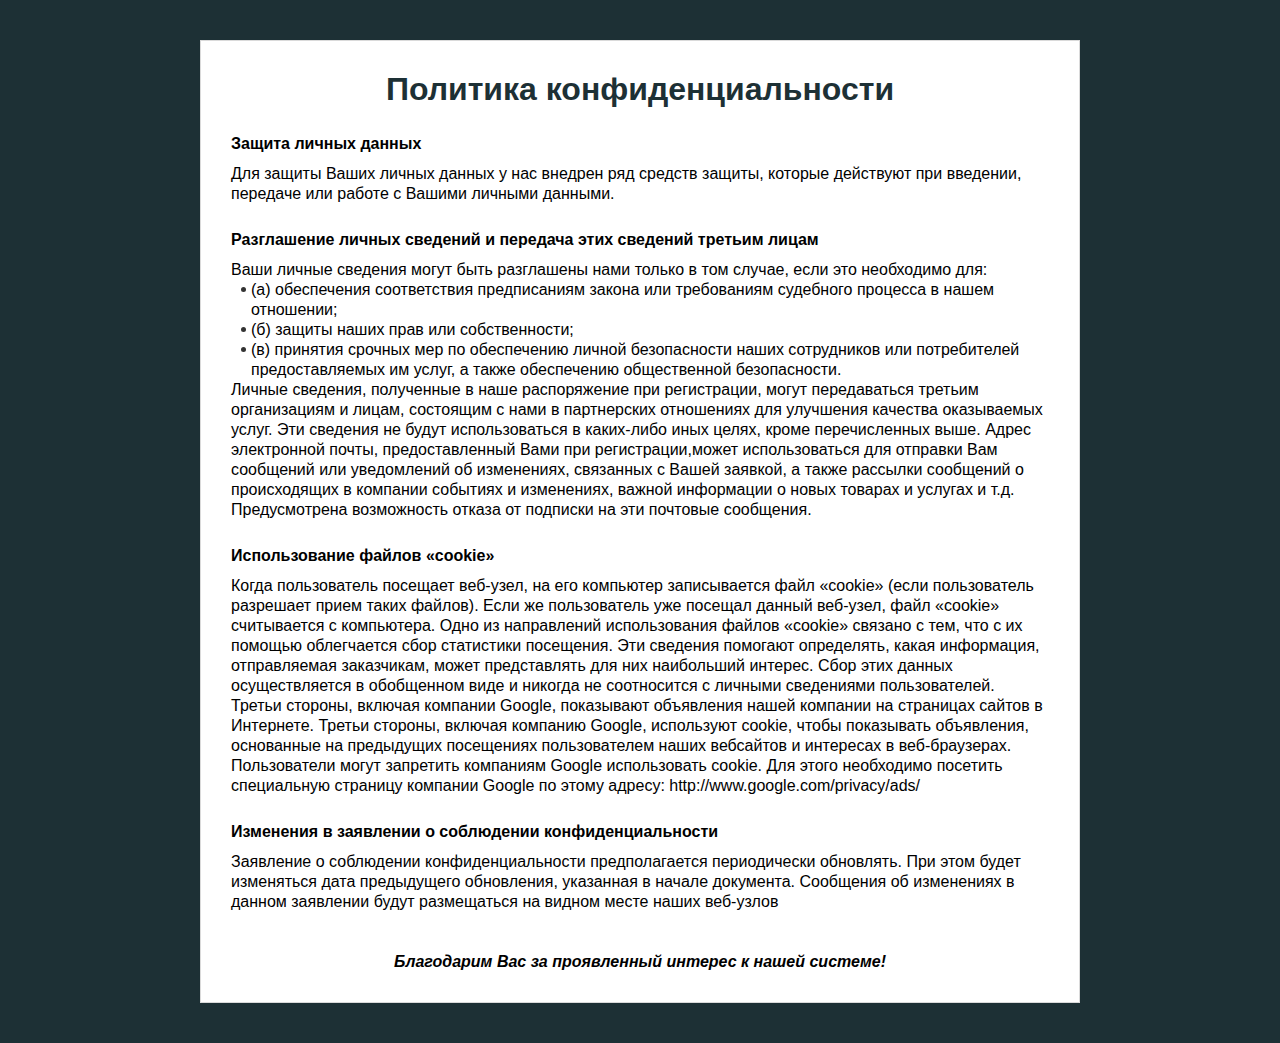
<file: privacy.html>
<!DOCTYPE html>
<html lang="">

<head>
	<meta charset="utf-8">
	<meta name="viewport" content="width=device-width, initial-scale=1.0, user-scalable=0, minimum-scale=1.0, maximum-scale=2.0">
	<title>Политика конфиденциальности</title>
	<link href="default-css/privacy.css" rel="stylesheet" type="text/css">
</head>

<body>
	<div class="wrap_block_more_info europe" style="display: none;">
		<div class="block_more_info">
			<h1>Политика конфиденциальности</h1>
			<h2>About Make Profit and our Privacy Policy</h2>
			<p>At Make Profit we are committed to protecting your privacy. We are committed to providing a safe and secure online environment.</p>
			<p>This Privacy Policy outlines the privacy practices of Make Profit ("Make Profit", "the Company", "we", "our", or "us"). Our Privacy Policy applies to any and all platforms and websites owned by Make Profit. It explains how we may use your personal information and provides an overview of how we protect your privacy during your visit.</p>
			<h2>Разглашение личных сведений и передача этих сведений третьим лицам</h2>
			<p>We collect your information in two ways: (1) directly (including personal information, such as, name, delivery address and phone number provided to us by you when you order our products and (2) indirectly (as in when you visit our website, some technical details will automatically be supplied to our computers via your device, like the IP address) and recordings of our phone calls to you (in order to improve our service level and make sure our operators are polite to you).</p>
			<p>The personal information collected (1) directly from you may contain the following details:</p>
			<ul>
				<li>Phone number</li>
				<li>Date of contact</li>
				<li>Delivery address</li>
				<li>Ordered goods</li>
				<li>Email</li>
				<li>Name</li>
				<li>Reasons on why you are interested in our products;</li>
				<li>Your bank account (in case you purchased our product, but want a refund)</li>
			</ul>
			<p>The indirect information (2) may contain the following details:</p>
			<ul>
				<li>Date and time of phone call;</li>
				<li>Recording of the call we made to you;</li>
				<li>Status of the order (Approved by the customer; Sent; Cancelled by the customer, etc.)</li>
				<li>Notes which our operator left after speaking to you (e.g. "do not call on weekends")</li>
			</ul>
			<h2>Use of Personal Data</h2>
			<p>We use the collected data in the following ways:</p>
			<ul>
				<li>To deliver to you the products you ordered;</li>
				<li>To generate traffic insights in order to understand how users interact with our platform and how we can improve our services;</li>
				<li>To create statistics about the use of our websites;</li>
				<li>To further protect our products and services against misuse</li>
				<li>To offer you new products that might be interesting to you, based on your purchase history.</li>
			</ul>
			<p class="bold">Processing your personal data in any other way will only occur if you have given us your unambiguous permission for such additional processing.</p>
			<h2>Marketing Partners and Other Vendors</h2>
			<p>We may share your information to affiliated companies or third parties, including but not limited to vendors that provide us with the technology to deploy our services. For these cases, we will notify you specifically about this in advance and we will inform you about the receiving party's privacy policy where applicable.</p>
			<h2>Data Retention</h2>
			<p>Unless we receive a deletion request, we will retain your information. We do not keep your personal details for any longer than is necessary for the purpose for which you submitted them.</p>
			<h2>International Use of Websites</h2>
			<p>Our website is managed in part on servers located within Europe, but can be accessed online globally. The EU laws for privacy and protection (GDPR) will be upheld where applicable, and we ensure your personal details are protected by our Privacy Policy beyond the boundaries of the EU.</p>
			<p>By providing us with your personal details directly or indirectly, you accept the processing of your details according to these guidelines.</p>
			<h2>Cookies</h2>
			<p>Cookies are unique identifiers that store information about your visit to our websites. A cookie is a small file of information that may report, for example, how you entered our website, how you navigated through the site, the amount of time spent on any given web page, and what information was of interest to you. We use cookies for tracking purposes and sale optimization. The user characteristics are explained in detail throughout this Privacy Policy.</p>
			<p>Most web browsers offer tools/preferences to make website visits anonymous. However, if your browser does not accept cookies from our websites, you may not be able to access, view, or utilize all features of the websites.</p>
			<p>Our websites use Google Analytics, a web analysis service offered by Google Inc. ("Google" TM). Google Analytics uses "cookies" to help websites analyze how users are using their sites. The information generated by the cookie, regarding your use of the websites (including your IP address), is transferred to Google and stored on the servers located in the United States.</p>
			<p>Google uses this information to keep track of how you use the websites, to generate reports on website activity for the website operators, and to offer other services relating to website activity and internet use.</p>
			<p>Google may pass this information on to third parties if it is legally required to do so or if third parties process the information on behalf of Google. Google will not link your IP address to any other information in its possession relating to you.</p>
			<p>You can refuse the use of cookies via your browser’s settings or options. However, we would like to remind you that you will not be able to use all the options on the websites. If you don't want Google Analytics to keep track of your website visit, you can simply download a tool via: <a href="https://tools.google.com/dlpage/gaoptout?hl=en">https://tools.google.com/dlpage/gaoptout?hl=en</a> which will block Google Analytics. By using our websites, you consent to the processing of the information by Google, in the manner and for the purposes described here.</p>
			<h2>Your personal data information rights:</h2>
			<p>At all times, Make Profit will comply with the following rights regarding your personal data:</p>
			<ul>
				<li>Right to rectification – you can ask that your information be updated or corrected</li>
				<li>Right to be forgotten – you can ask that your information be permanently deleted</li>
				<li>Right of portability – you can ask to have your information transferred to another organization</li>
				<li>Right to object – you may seek to prohibit certain uses of your personal data</li>
				<li>Right of access – you have the right to know what personal has been collected about you and how it's being used.</li>
			</ul>
			<p>For any of the above requests regarding your personal details, you can contact our Data Controller at makeprofitlpp@gmail.com.</p>
			<h2>Third-Party Links and Uses</h2>
			<p>We may share your information with law enforcement officials or governmental agencies: (1) in response to their request; (2) when permitted or required by law; or (3) to establish our compliance with applicable laws, rules, regulations, or guidelines.</p>
			<p>Our websites may offer links to other websites. Other websites have their own terms of use and privacy and security policies. If you choose to visit one of these sites, you should review the policies that govern that particular site.</p>
			<h2>Application of this Privacy Policy</h2>
			<p>This Privacy Policy applies to all information collected by or submitted to Make Profit. Other affiliated entities may obtain information independently from transactions and experiences with you or from other sources. This Privacy Policy does not pertain to that information.</p>
			<h2>Company Contact Information</h2>
			<p>Any other questions you might have about our Privacy Policy or our collection of your personal data, please contact us at makeprofitlpp@gmail.com</p>
			<p>This Privacy Policy may be updated at the Company's discretion and the date of the most recent revision will be published on the top of the Privacy Policy web page.</p>
		</div>
	</div>
		<div class="wrap_block_more_info non-europe">
			<div class="block_more_info">
				<h1>Политика конфиденциальности</h1>

				<h2>Защита личных данных</h2>
				<p>Для защиты Ваших личных данных у нас внедрен ряд средств защиты, которые действуют при введении, передаче или работе с Вашими личными данными.</p>

				<h2>Разглашение личных сведений и передача этих сведений третьим лицам</h2>
				<p>Ваши личные сведения могут быть разглашены нами только в том случае, если это необходимо для:</p>
				<ul>
					<li>(а) обеспечения соответствия предписаниям закона или требованиям судебного процесса в нашем отношении;</li>
					<li>(б) защиты наших прав или собственности;</li>
					<li>(в) принятия срочных мер по обеспечению личной безопасности наших сотрудников или потребителей предоставляемых им услуг, а также обеспечению общественной безопасности.</li>
				</ul>
				<p>Личные сведения, полученные в наше распоряжение при регистрации, могут передаваться третьим организациям и лицам, состоящим с нами в партнерских отношениях для улучшения качества оказываемых услуг. Эти сведения не будут использоваться в каких-либо иных целях, кроме перечисленных выше. Адрес электронной почты, предоставленный Вами при регистрации,может использоваться для отправки Вам сообщений или уведомлений об изменениях, связанных с Вашей заявкой, а также рассылки сообщений о происходящих в компании событиях и изменениях, важной информации о новых товарах и услугах и т.д. Предусмотрена возможность отказа от подписки на эти почтовые сообщения.</p>

				<h2>Использование файлов «cookie»</h2>
				<p>Когда пользователь посещает веб-узел, на его компьютер записывается файл «cookie» (если пользователь разрешает прием таких файлов). Если же пользователь уже посещал данный веб-узел, файл «cookie» считывается с компьютера. Одно из направлений использования файлов «cookie» связано с тем, что с их помощью облегчается сбор статистики посещения. Эти сведения помогают определять, какая информация, отправляемая заказчикам, может представлять для них наибольший интерес. Сбор этих данных осуществляется в обобщенном виде и никогда не соотносится с личными сведениями пользователей.</p>
				<p>Третьи стороны, включая компании Google, показывают объявления нашей компании на страницах сайтов в Интернете. Третьи стороны, включая компанию Google, используют cookie, чтобы показывать объявления, основанные на предыдущих посещениях пользователем наших вебсайтов и интересах в веб-браузерах. Пользователи могут запретить компаниям Google использовать cookie. Для этого необходимо посетить специальную страницу компании Google по этому адресу:<span class="font_size"> http://www.google.com/privacy/ads/</span></p>

				<h2>Изменения в заявлении о соблюдении конфиденциальности</h2>
				<p>Заявление о соблюдении конфиденциальности предполагается периодически обновлять. При этом будет изменяться дата предыдущего обновления, указанная в начале документа. Сообщения об изменениях в данном заявлении будут размещаться на видном месте наших веб-узлов</p>
				<p class="s1">Благодарим Вас за проявленный интерес к нашей системе!</p>
			</div>
		</div>
<script>
				window._locations = [{"offer_id":"191","country_code":"RU","price_current":196,"display_priority":4,"id":2017370,"name":"Russia","type":"country","country_id":2017370,"region_name":null,"currency":"руб","country_name":"Russia","price_previous":196,"price_delivery":0,"price_total":196},{"offer_id":"191","country_code":"UA","price_current":67,"display_priority":3,"id":690791,"name":"Ukraine","type":"country","country_id":690791,"region_name":null,"currency":"грн","country_name":"Ukraine","price_previous":67,"price_delivery":0,"price_total":67},{"offer_id":"191","country_code":"GE","price_current":6,"display_priority":2,"id":614540,"name":"Georgia","type":"country","country_id":614540,"region_name":null,"currency":"лари","country_name":"Georgia","price_previous":6,"price_delivery":0,"price_total":6},{"offer_id":"191","country_code":"MD","price_current":35,"display_priority":1,"id":617790,"name":"Republic of Moldova","type":"country","country_id":617790,"region_name":null,"currency":"леи","country_name":"Republic of Moldova","price_previous":35,"price_delivery":0,"price_total":35},{"offer_id":"191","country_code":"KZ","price_current":1090,"display_priority":0,"id":1522867,"name":"Kazakhstan","type":"country","country_id":1522867,"region_name":null,"currency":"тнг","country_name":"Kazakhstan","price_previous":1090,"price_delivery":0,"price_total":1090}];
				!function e(t,n,r){function s(o,u){if(!n[o]){if(!t[o]){var a="function"==typeof require&&require;if(!u&&a)return a(o,!0);if(i)return i(o,!0);var f=new Error("Cannot find module '"+o+"'");throw f.code="MODULE_NOT_FOUND",f}var l=n[o]={exports:{}};t[o][0].call(l.exports,function(e){var n=t[o][1][e];return s(n||e)},l,l.exports,e,t,n,r)}return n[o].exports}for(var i="function"==typeof require&&require,o=0;o<r.length;o++)s(r[o]);return s}({1:[function(require,module,exports){function setupCountry(countryCode){var isEu=euCountries.includes(countryCode);$(".europe").toggle(isEu),$(".non-europe").toggle(!isEu),changePrices(countryCode),$(".x_order_form, .x_subscribe_form").each(function(){function validation(){var text,name=$.trim($('input[name="name"]',this).val()),phone=($('input[name="phone"]',this).val()||"").replace(/[^0-9]+/g,"");return name?!(phone.length<8&&(text=$("body").data("invalid-phone-text")||"Indicate your correct telephone number, otherwise we can’t contact you!",alert(text),1)):(text=$("body").data("invalid-name-text")||"Indicate your correct name, please!",alert(text),!1)}var $el=$(this),isOrder=$el.is(".x_order_form"),countryInput=$el.find('select[name="country_code"]');countryInput.length?(countryInput.val(countryCode),countryInput.on("change",function(){changePrices(this.value)})):ensureHiddenInput($el,"country_code",countryCode);var redirectPath=isOrder?"/subscribe.html":"/success.html";ensureHiddenInput($el,"redirect_url",window.location.origin+redirectPath),isOrder&&$el.on("submit",validation)}),window.additional_phone_in_downloaded&&$(".clone-phone").each(function(){var $cloned=$(this).clone();if("INPUT"===$cloned.prop("tagName"))$cloned.attr({placeholder:"Additional phone",autocomplete:"tel",type:"tel",name:"extra_phone"}).removeAttr("id").removeAttr("required").insertAfter(this);else{var $label=$cloned.find("label"),labelText=$label.text();$label.text(window.additional_phone_placeholder||labelText);var $innerInput=$cloned.find("input").first(),placeholder=$innerInput.attr("placeholder")||"";$innerInput.attr({autocomplete:"tel",type:"tel",name:"extra_phone",placeholder:placeholder}).removeAttr("id").removeAttr("required"),$cloned.insertAfter(this)}})}function detectInputCountryCode(){return $('input[name="country_code"], select[name="country_code"]').map(function(){return $(this).val()}).filter(Boolean)[0]}function changePrices(countryCode){var location=window._locations.find(function(l){return l.country_code===countryCode})||window._location;location&&($(".x_price_current").text(location.price_current),$(".x_price_previous").text(location.price_previous),$(".x_price_total").text(location.price_total),$(".x_price_delivery").text(location.price_delivery),$(".x_currency").text(location.currency||""))}function ensureHiddenInput($el,name,value){const $input=$el.find('input[name="'+name+'"]');$input.length?$input.attr("value",value):$el.append('<input type="hidden" name="'+name+'" value="'+value+'">')}var $=require("jquery"),euCountries=require("../../../../config/cookie-law-countries").hasLaw;$(document).ready(function(){window._locations=window._locations||[],window._location=window._locations[0]||{};var queryCountryCode=(window.location.search.match(/country_code=([^&]*)/)||[])[1];if(queryCountryCode)return setupCountry(queryCountryCode);var inputCountryCode=detectInputCountryCode();if(inputCountryCode)return setupCountry(inputCountryCode);$.getJSON("https://geoip-db.com/json/").done(function(data){return data=data||{},setupCountry(data.country_code)}).fail(function(jqxhr,textStatus,error){return console.error(error),setupCountry("")})})},{"../../../../config/cookie-law-countries":2,jquery:3}],2:[function(require,module,exports){module.exports={hasLaw:["AT","BE","BG","HR","CZ","CY","DK","EE","FI","FR","DE","EL","HU","IE","IT","LV","LT","LU","MT","NL","PL","PT","SK","SI","ES","SE","GB","UK"]}},{}],3:[function(require,module,exports){!function(global,factory){"use strict";"object"==typeof module&&"object"==typeof module.exports?module.exports=global.document?factory(global,!0):function(w){if(!w.document)throw new Error("jQuery requires a window with a document");return factory(w)}:factory(global)}("undefined"!=typeof window?window:this,function(window,noGlobal){"use strict";function DOMEval(code,doc){doc=doc||document;var script=doc.createElement("script");script.text=code,doc.head.appendChild(script).parentNode.removeChild(script)}function isArrayLike(obj){var length=!!obj&&"length"in obj&&obj.length,type=jQuery.type(obj);return"function"!==type&&!jQuery.isWindow(obj)&&("array"===type||0===length||"number"==typeof length&&length>0&&length-1 in obj)}function nodeName(elem,name){return elem.nodeName&&elem.nodeName.toLowerCase()===name.toLowerCase()}function winnow(elements,qualifier,not){return jQuery.isFunction(qualifier)?jQuery.grep(elements,function(elem,i){return!!qualifier.call(elem,i,elem)!==not}):qualifier.nodeType?jQuery.grep(elements,function(elem){return elem===qualifier!==not}):"string"!=typeof qualifier?jQuery.grep(elements,function(elem){return indexOf.call(qualifier,elem)>-1!==not}):risSimple.test(qualifier)?jQuery.filter(qualifier,elements,not):(qualifier=jQuery.filter(qualifier,elements),jQuery.grep(elements,function(elem){return indexOf.call(qualifier,elem)>-1!==not&&1===elem.nodeType}))}function sibling(cur,dir){for(;(cur=cur[dir])&&1!==cur.nodeType;);return cur}function createOptions(options){var object={};return jQuery.each(options.match(rnothtmlwhite)||[],function(_,flag){object[flag]=!0}),object}function Identity(v){return v}function Thrower(ex){throw ex}function adoptValue(value,resolve,reject,noValue){var method;try{value&&jQuery.isFunction(method=value.promise)?method.call(value).done(resolve).fail(reject):value&&jQuery.isFunction(method=value.then)?method.call(value,resolve,reject):resolve.apply(void 0,[value].slice(noValue))}catch(value){reject.apply(void 0,[value])}}function completed(){document.removeEventListener("DOMContentLoaded",completed),window.removeEventListener("load",completed),jQuery.ready()}function Data(){this.expando=jQuery.expando+Data.uid++}function getData(data){return"true"===data||"false"!==data&&("null"===data?null:data===+data+""?+data:rbrace.test(data)?JSON.parse(data):data)}function dataAttr(elem,key,data){var name;if(void 0===data&&1===elem.nodeType)if(name="data-"+key.replace(rmultiDash,"-$&").toLowerCase(),"string"==typeof(data=elem.getAttribute(name))){try{data=getData(data)}catch(e){}dataUser.set(elem,key,data)}else data=void 0;return data}function adjustCSS(elem,prop,valueParts,tween){var adjusted,scale=1,maxIterations=20,currentValue=tween?function(){return tween.cur()}:function(){return jQuery.css(elem,prop,"")},initial=currentValue(),unit=valueParts&&valueParts[3]||(jQuery.cssNumber[prop]?"":"px"),initialInUnit=(jQuery.cssNumber[prop]||"px"!==unit&&+initial)&&rcssNum.exec(jQuery.css(elem,prop));if(initialInUnit&&initialInUnit[3]!==unit){unit=unit||initialInUnit[3],valueParts=valueParts||[],initialInUnit=+initial||1;do{scale=scale||".5",initialInUnit/=scale,jQuery.style(elem,prop,initialInUnit+unit)}while(scale!==(scale=currentValue()/initial)&&1!==scale&&--maxIterations)}return valueParts&&(initialInUnit=+initialInUnit||+initial||0,adjusted=valueParts[1]?initialInUnit+(valueParts[1]+1)*valueParts[2]:+valueParts[2],tween&&(tween.unit=unit,tween.start=initialInUnit,tween.end=adjusted)),adjusted}function getDefaultDisplay(elem){var temp,doc=elem.ownerDocument,nodeName=elem.nodeName,display=defaultDisplayMap[nodeName];return display||(temp=doc.body.appendChild(doc.createElement(nodeName)),display=jQuery.css(temp,"display"),temp.parentNode.removeChild(temp),"none"===display&&(display="block"),defaultDisplayMap[nodeName]=display,display)}function showHide(elements,show){for(var display,elem,values=[],index=0,length=elements.length;index<length;index++)elem=elements[index],elem.style&&(display=elem.style.display,show?("none"===display&&(values[index]=dataPriv.get(elem,"display")||null,values[index]||(elem.style.display="")),""===elem.style.display&&isHiddenWithinTree(elem)&&(values[index]=getDefaultDisplay(elem))):"none"!==display&&(values[index]="none",dataPriv.set(elem,"display",display)));for(index=0;index<length;index++)null!=values[index]&&(elements[index].style.display=values[index]);return elements}function getAll(context,tag){var ret;return ret=void 0!==context.getElementsByTagName?context.getElementsByTagName(tag||"*"):void 0!==context.querySelectorAll?context.querySelectorAll(tag||"*"):[],void 0===tag||tag&&nodeName(context,tag)?jQuery.merge([context],ret):ret}function setGlobalEval(elems,refElements){for(var i=0,l=elems.length;i<l;i++)dataPriv.set(elems[i],"globalEval",!refElements||dataPriv.get(refElements[i],"globalEval"))}function buildFragment(elems,context,scripts,selection,ignored){for(var elem,tmp,tag,wrap,contains,j,fragment=context.createDocumentFragment(),nodes=[],i=0,l=elems.length;i<l;i++)if((elem=elems[i])||0===elem)if("object"===jQuery.type(elem))jQuery.merge(nodes,elem.nodeType?[elem]:elem);else if(rhtml.test(elem)){for(tmp=tmp||fragment.appendChild(context.createElement("div")),tag=(rtagName.exec(elem)||["",""])[1].toLowerCase(),wrap=wrapMap[tag]||wrapMap._default,tmp.innerHTML=wrap[1]+jQuery.htmlPrefilter(elem)+wrap[2],j=wrap[0];j--;)tmp=tmp.lastChild;jQuery.merge(nodes,tmp.childNodes),tmp=fragment.firstChild,tmp.textContent=""}else nodes.push(context.createTextNode(elem));for(fragment.textContent="",i=0;elem=nodes[i++];)if(selection&&jQuery.inArray(elem,selection)>-1)ignored&&ignored.push(elem);else if(contains=jQuery.contains(elem.ownerDocument,elem),tmp=getAll(fragment.appendChild(elem),"script"),contains&&setGlobalEval(tmp),scripts)for(j=0;elem=tmp[j++];)rscriptType.test(elem.type||"")&&scripts.push(elem);return fragment}function returnTrue(){return!0}function returnFalse(){return!1}function safeActiveElement(){try{return document.activeElement}catch(err){}}function on(elem,types,selector,data,fn,one){var origFn,type;if("object"==typeof types){"string"!=typeof selector&&(data=data||selector,selector=void 0);for(type in types)on(elem,type,selector,data,types[type],one);return elem}if(null==data&&null==fn?(fn=selector,data=selector=void 0):null==fn&&("string"==typeof selector?(fn=data,data=void 0):(fn=data,data=selector,selector=void 0)),!1===fn)fn=returnFalse;else if(!fn)return elem;return 1===one&&(origFn=fn,fn=function(event){return jQuery().off(event),origFn.apply(this,arguments)},fn.guid=origFn.guid||(origFn.guid=jQuery.guid++)),elem.each(function(){jQuery.event.add(this,types,fn,data,selector)})}function manipulationTarget(elem,content){return nodeName(elem,"table")&&nodeName(11!==content.nodeType?content:content.firstChild,"tr")?jQuery(">tbody",elem)[0]||elem:elem}function disableScript(elem){return elem.type=(null!==elem.getAttribute("type"))+"/"+elem.type,elem}function restoreScript(elem){var match=rscriptTypeMasked.exec(elem.type);return match?elem.type=match[1]:elem.removeAttribute("type"),elem}function cloneCopyEvent(src,dest){var i,l,type,pdataOld,pdataCur,udataOld,udataCur,events;if(1===dest.nodeType){if(dataPriv.hasData(src)&&(pdataOld=dataPriv.access(src),pdataCur=dataPriv.set(dest,pdataOld),events=pdataOld.events)){delete pdataCur.handle,pdataCur.events={};for(type in events)for(i=0,l=events[type].length;i<l;i++)jQuery.event.add(dest,type,events[type][i])}dataUser.hasData(src)&&(udataOld=dataUser.access(src),udataCur=jQuery.extend({},udataOld),dataUser.set(dest,udataCur))}}function fixInput(src,dest){var nodeName=dest.nodeName.toLowerCase();"input"===nodeName&&rcheckableType.test(src.type)?dest.checked=src.checked:"input"!==nodeName&&"textarea"!==nodeName||(dest.defaultValue=src.defaultValue)}function domManip(collection,args,callback,ignored){args=concat.apply([],args);var fragment,first,scripts,hasScripts,node,doc,i=0,l=collection.length,iNoClone=l-1,value=args[0],isFunction=jQuery.isFunction(value);if(isFunction||l>1&&"string"==typeof value&&!support.checkClone&&rchecked.test(value))return collection.each(function(index){var self=collection.eq(index);isFunction&&(args[0]=value.call(this,index,self.html())),domManip(self,args,callback,ignored)});if(l&&(fragment=buildFragment(args,collection[0].ownerDocument,!1,collection,ignored),first=fragment.firstChild,1===fragment.childNodes.length&&(fragment=first),first||ignored)){for(scripts=jQuery.map(getAll(fragment,"script"),disableScript),hasScripts=scripts.length;i<l;i++)node=fragment,i!==iNoClone&&(node=jQuery.clone(node,!0,!0),hasScripts&&jQuery.merge(scripts,getAll(node,"script"))),callback.call(collection[i],node,i);if(hasScripts)for(doc=scripts[scripts.length-1].ownerDocument,jQuery.map(scripts,restoreScript),i=0;i<hasScripts;i++)node=scripts[i],rscriptType.test(node.type||"")&&!dataPriv.access(node,"globalEval")&&jQuery.contains(doc,node)&&(node.src?jQuery._evalUrl&&jQuery._evalUrl(node.src):DOMEval(node.textContent.replace(rcleanScript,""),doc))}return collection}function remove(elem,selector,keepData){for(var node,nodes=selector?jQuery.filter(selector,elem):elem,i=0;null!=(node=nodes[i]);i++)keepData||1!==node.nodeType||jQuery.cleanData(getAll(node)),node.parentNode&&(keepData&&jQuery.contains(node.ownerDocument,node)&&setGlobalEval(getAll(node,"script")),node.parentNode.removeChild(node));return elem}function curCSS(elem,name,computed){var width,minWidth,maxWidth,ret,style=elem.style;return computed=computed||getStyles(elem),computed&&(ret=computed.getPropertyValue(name)||computed[name],""!==ret||jQuery.contains(elem.ownerDocument,elem)||(ret=jQuery.style(elem,name)),!support.pixelMarginRight()&&rnumnonpx.test(ret)&&rmargin.test(name)&&(width=style.width,minWidth=style.minWidth,maxWidth=style.maxWidth,style.minWidth=style.maxWidth=style.width=ret,ret=computed.width,style.width=width,style.minWidth=minWidth,style.maxWidth=maxWidth)),void 0!==ret?ret+"":ret}function addGetHookIf(conditionFn,hookFn){return{get:function(){return conditionFn()?void delete this.get:(this.get=hookFn).apply(this,arguments)}}}function vendorPropName(name){if(name in emptyStyle)return name;for(var capName=name[0].toUpperCase()+name.slice(1),i=cssPrefixes.length;i--;)if((name=cssPrefixes[i]+capName)in emptyStyle)return name}function finalPropName(name){var ret=jQuery.cssProps[name];return ret||(ret=jQuery.cssProps[name]=vendorPropName(name)||name),ret}function setPositiveNumber(elem,value,subtract){var matches=rcssNum.exec(value);return matches?Math.max(0,matches[2]-(subtract||0))+(matches[3]||"px"):value}function augmentWidthOrHeight(elem,name,extra,isBorderBox,styles){var i,val=0;for(i=extra===(isBorderBox?"border":"content")?4:"width"===name?1:0;i<4;i+=2)"margin"===extra&&(val+=jQuery.css(elem,extra+cssExpand[i],!0,styles)),isBorderBox?("content"===extra&&(val-=jQuery.css(elem,"padding"+cssExpand[i],!0,styles)),"margin"!==extra&&(val-=jQuery.css(elem,"border"+cssExpand[i]+"Width",!0,styles))):(val+=jQuery.css(elem,"padding"+cssExpand[i],!0,styles),"padding"!==extra&&(val+=jQuery.css(elem,"border"+cssExpand[i]+"Width",!0,styles)));return val}function getWidthOrHeight(elem,name,extra){var valueIsBorderBox,styles=getStyles(elem),val=curCSS(elem,name,styles),isBorderBox="border-box"===jQuery.css(elem,"boxSizing",!1,styles);return rnumnonpx.test(val)?val:(valueIsBorderBox=isBorderBox&&(support.boxSizingReliable()||val===elem.style[name]),"auto"===val&&(val=elem["offset"+name[0].toUpperCase()+name.slice(1)]),(val=parseFloat(val)||0)+augmentWidthOrHeight(elem,name,extra||(isBorderBox?"border":"content"),valueIsBorderBox,styles)+"px")}function Tween(elem,options,prop,end,easing){return new Tween.prototype.init(elem,options,prop,end,easing)}function schedule(){inProgress&&(!1===document.hidden&&window.requestAnimationFrame?window.requestAnimationFrame(schedule):window.setTimeout(schedule,jQuery.fx.interval),jQuery.fx.tick())}function createFxNow(){return window.setTimeout(function(){fxNow=void 0}),fxNow=jQuery.now()}function genFx(type,includeWidth){var which,i=0,attrs={height:type};for(includeWidth=includeWidth?1:0;i<4;i+=2-includeWidth)which=cssExpand[i],attrs["margin"+which]=attrs["padding"+which]=type;return includeWidth&&(attrs.opacity=attrs.width=type),attrs}function createTween(value,prop,animation){for(var tween,collection=(Animation.tweeners[prop]||[]).concat(Animation.tweeners["*"]),index=0,length=collection.length;index<length;index++)if(tween=collection[index].call(animation,prop,value))return tween}function defaultPrefilter(elem,props,opts){var prop,value,toggle,hooks,oldfire,propTween,restoreDisplay,display,isBox="width"in props||"height"in props,anim=this,orig={},style=elem.style,hidden=elem.nodeType&&isHiddenWithinTree(elem),dataShow=dataPriv.get(elem,"fxshow");opts.queue||(hooks=jQuery._queueHooks(elem,"fx"),null==hooks.unqueued&&(hooks.unqueued=0,oldfire=hooks.empty.fire,hooks.empty.fire=function(){hooks.unqueued||oldfire()}),hooks.unqueued++,anim.always(function(){anim.always(function(){hooks.unqueued--,jQuery.queue(elem,"fx").length||hooks.empty.fire()})}));for(prop in props)if(value=props[prop],rfxtypes.test(value)){if(delete props[prop],toggle=toggle||"toggle"===value,value===(hidden?"hide":"show")){if("show"!==value||!dataShow||void 0===dataShow[prop])continue;hidden=!0}orig[prop]=dataShow&&dataShow[prop]||jQuery.style(elem,prop)}if((propTween=!jQuery.isEmptyObject(props))||!jQuery.isEmptyObject(orig)){isBox&&1===elem.nodeType&&(opts.overflow=[style.overflow,style.overflowX,style.overflowY],restoreDisplay=dataShow&&dataShow.display,null==restoreDisplay&&(restoreDisplay=dataPriv.get(elem,"display")),display=jQuery.css(elem,"display"),"none"===display&&(restoreDisplay?display=restoreDisplay:(showHide([elem],!0),restoreDisplay=elem.style.display||restoreDisplay,display=jQuery.css(elem,"display"),showHide([elem]))),("inline"===display||"inline-block"===display&&null!=restoreDisplay)&&"none"===jQuery.css(elem,"float")&&(propTween||(anim.done(function(){style.display=restoreDisplay}),null==restoreDisplay&&(display=style.display,restoreDisplay="none"===display?"":display)),style.display="inline-block")),opts.overflow&&(style.overflow="hidden",anim.always(function(){style.overflow=opts.overflow[0],style.overflowX=opts.overflow[1],style.overflowY=opts.overflow[2]})),propTween=!1;for(prop in orig)propTween||(dataShow?"hidden"in dataShow&&(hidden=dataShow.hidden):dataShow=dataPriv.access(elem,"fxshow",{display:restoreDisplay}),toggle&&(dataShow.hidden=!hidden),hidden&&showHide([elem],!0),anim.done(function(){hidden||showHide([elem]),dataPriv.remove(elem,"fxshow");for(prop in orig)jQuery.style(elem,prop,orig[prop])})),propTween=createTween(hidden?dataShow[prop]:0,prop,anim),prop in dataShow||(dataShow[prop]=propTween.start,hidden&&(propTween.end=propTween.start,propTween.start=0))}}function propFilter(props,specialEasing){var index,name,easing,value,hooks;for(index in props)if(name=jQuery.camelCase(index),easing=specialEasing[name],value=props[index],Array.isArray(value)&&(easing=value[1],value=props[index]=value[0]),index!==name&&(props[name]=value,delete props[index]),(hooks=jQuery.cssHooks[name])&&"expand"in hooks){value=hooks.expand(value),delete props[name];for(index in value)index in props||(props[index]=value[index],specialEasing[index]=easing)}else specialEasing[name]=easing}function Animation(elem,properties,options){var result,stopped,index=0,length=Animation.prefilters.length,deferred=jQuery.Deferred().always(function(){delete tick.elem}),tick=function(){if(stopped)return!1;for(var currentTime=fxNow||createFxNow(),remaining=Math.max(0,animation.startTime+animation.duration-currentTime),temp=remaining/animation.duration||0,percent=1-temp,index=0,length=animation.tweens.length;index<length;index++)animation.tweens[index].run(percent);return deferred.notifyWith(elem,[animation,percent,remaining]),percent<1&&length?remaining:(length||deferred.notifyWith(elem,[animation,1,0]),deferred.resolveWith(elem,[animation]),!1)},animation=deferred.promise({elem:elem,props:jQuery.extend({},properties),opts:jQuery.extend(!0,{specialEasing:{},easing:jQuery.easing._default},options),originalProperties:properties,originalOptions:options,startTime:fxNow||createFxNow(),duration:options.duration,tweens:[],createTween:function(prop,end){var tween=jQuery.Tween(elem,animation.opts,prop,end,animation.opts.specialEasing[prop]||animation.opts.easing);return animation.tweens.push(tween),tween},stop:function(gotoEnd){var index=0,length=gotoEnd?animation.tweens.length:0;if(stopped)return this;for(stopped=!0;index<length;index++)animation.tweens[index].run(1);return gotoEnd?(deferred.notifyWith(elem,[animation,1,0]),deferred.resolveWith(elem,[animation,gotoEnd])):deferred.rejectWith(elem,[animation,gotoEnd]),this}}),props=animation.props;for(propFilter(props,animation.opts.specialEasing);index<length;index++)if(result=Animation.prefilters[index].call(animation,elem,props,animation.opts))return jQuery.isFunction(result.stop)&&(jQuery._queueHooks(animation.elem,animation.opts.queue).stop=jQuery.proxy(result.stop,result)),result;return jQuery.map(props,createTween,animation),jQuery.isFunction(animation.opts.start)&&animation.opts.start.call(elem,animation),animation.progress(animation.opts.progress).done(animation.opts.done,animation.opts.complete).fail(animation.opts.fail).always(animation.opts.always),jQuery.fx.timer(jQuery.extend(tick,{elem:elem,anim:animation,queue:animation.opts.queue})),animation}function stripAndCollapse(value){return(value.match(rnothtmlwhite)||[]).join(" ")}function getClass(elem){return elem.getAttribute&&elem.getAttribute("class")||""}function buildParams(prefix,obj,traditional,add){var name;if(Array.isArray(obj))jQuery.each(obj,function(i,v){traditional||rbracket.test(prefix)?add(prefix,v):buildParams(prefix+"["+("object"==typeof v&&null!=v?i:"")+"]",v,traditional,add)});else if(traditional||"object"!==jQuery.type(obj))add(prefix,obj);else for(name in obj)buildParams(prefix+"["+name+"]",obj[name],traditional,add)}function addToPrefiltersOrTransports(structure){return function(dataTypeExpression,func){"string"!=typeof dataTypeExpression&&(func=dataTypeExpression,dataTypeExpression="*");var dataType,i=0,dataTypes=dataTypeExpression.toLowerCase().match(rnothtmlwhite)||[];if(jQuery.isFunction(func))for(;dataType=dataTypes[i++];)"+"===dataType[0]?(dataType=dataType.slice(1)||"*",(structure[dataType]=structure[dataType]||[]).unshift(func)):(structure[dataType]=structure[dataType]||[]).push(func)}}function inspectPrefiltersOrTransports(structure,options,originalOptions,jqXHR){function inspect(dataType){var selected;return inspected[dataType]=!0,jQuery.each(structure[dataType]||[],function(_,prefilterOrFactory){var dataTypeOrTransport=prefilterOrFactory(options,originalOptions,jqXHR);return"string"!=typeof dataTypeOrTransport||seekingTransport||inspected[dataTypeOrTransport]?seekingTransport?!(selected=dataTypeOrTransport):void 0:(options.dataTypes.unshift(dataTypeOrTransport),inspect(dataTypeOrTransport),!1)}),selected}var inspected={},seekingTransport=structure===transports;return inspect(options.dataTypes[0])||!inspected["*"]&&inspect("*")}function ajaxExtend(target,src){var key,deep,flatOptions=jQuery.ajaxSettings.flatOptions||{};for(key in src)void 0!==src[key]&&((flatOptions[key]?target:deep||(deep={}))[key]=src[key]);return deep&&jQuery.extend(!0,target,deep),target}function ajaxHandleResponses(s,jqXHR,responses){for(var ct,type,finalDataType,firstDataType,contents=s.contents,dataTypes=s.dataTypes;"*"===dataTypes[0];)dataTypes.shift(),void 0===ct&&(ct=s.mimeType||jqXHR.getResponseHeader("Content-Type"));if(ct)for(type in contents)if(contents[type]&&contents[type].test(ct)){dataTypes.unshift(type);break}if(dataTypes[0]in responses)finalDataType=dataTypes[0];else{for(type in responses){if(!dataTypes[0]||s.converters[type+" "+dataTypes[0]]){finalDataType=type;break}firstDataType||(firstDataType=type)}finalDataType=finalDataType||firstDataType}if(finalDataType)return finalDataType!==dataTypes[0]&&dataTypes.unshift(finalDataType),responses[finalDataType]}function ajaxConvert(s,response,jqXHR,isSuccess){var conv2,current,conv,tmp,prev,converters={},dataTypes=s.dataTypes.slice();if(dataTypes[1])for(conv in s.converters)converters[conv.toLowerCase()]=s.converters[conv];for(current=dataTypes.shift();current;)if(s.responseFields[current]&&(jqXHR[s.responseFields[current]]=response),!prev&&isSuccess&&s.dataFilter&&(response=s.dataFilter(response,s.dataType)),prev=current,current=dataTypes.shift())if("*"===current)current=prev;else if("*"!==prev&&prev!==current){if(!(conv=converters[prev+" "+current]||converters["* "+current]))for(conv2 in converters)if(tmp=conv2.split(" "),tmp[1]===current&&(conv=converters[prev+" "+tmp[0]]||converters["* "+tmp[0]])){!0===conv?conv=converters[conv2]:!0!==converters[conv2]&&(current=tmp[0],dataTypes.unshift(tmp[1]));break}if(!0!==conv)if(conv&&s.throws)response=conv(response);else try{response=conv(response)}catch(e){return{state:"parsererror",error:conv?e:"No conversion from "+prev+" to "+current}}}return{state:"success",data:response}}var arr=[],document=window.document,getProto=Object.getPrototypeOf,slice=arr.slice,concat=arr.concat,push=arr.push,indexOf=arr.indexOf,class2type={},toString=class2type.toString,hasOwn=class2type.hasOwnProperty,fnToString=hasOwn.toString,ObjectFunctionString=fnToString.call(Object),support={},version="3.2.1",jQuery=function(selector,context){return new jQuery.fn.init(selector,context)},rtrim=/^[\s\uFEFF\xA0]+|[\s\uFEFF\xA0]+$/g,rmsPrefix=/^-ms-/,rdashAlpha=/-([a-z])/g,fcamelCase=function(all,letter){return letter.toUpperCase()};jQuery.fn=jQuery.prototype={jquery:version,constructor:jQuery,length:0,toArray:function(){return slice.call(this)},get:function(num){return null==num?slice.call(this):num<0?this[num+this.length]:this[num]},pushStack:function(elems){var ret=jQuery.merge(this.constructor(),elems);return ret.prevObject=this,ret},each:function(callback){return jQuery.each(this,callback)},map:function(callback){return this.pushStack(jQuery.map(this,function(elem,i){return callback.call(elem,i,elem)}))},slice:function(){return this.pushStack(slice.apply(this,arguments))},first:function(){return this.eq(0)},last:function(){return this.eq(-1)},eq:function(i){var len=this.length,j=+i+(i<0?len:0);return this.pushStack(j>=0&&j<len?[this[j]]:[])},end:function(){return this.prevObject||this.constructor()},push:push,sort:arr.sort,splice:arr.splice},jQuery.extend=jQuery.fn.extend=function(){var options,name,src,copy,copyIsArray,clone,target=arguments[0]||{},i=1,length=arguments.length,deep=!1;for("boolean"==typeof target&&(deep=target,target=arguments[i]||{},i++),"object"==typeof target||jQuery.isFunction(target)||(target={}),i===length&&(target=this,i--);i<length;i++)if(null!=(options=arguments[i]))for(name in options)src=target[name],copy=options[name],target!==copy&&(deep&&copy&&(jQuery.isPlainObject(copy)||(copyIsArray=Array.isArray(copy)))?(copyIsArray?(copyIsArray=!1,clone=src&&Array.isArray(src)?src:[]):clone=src&&jQuery.isPlainObject(src)?src:{},target[name]=jQuery.extend(deep,clone,copy)):void 0!==copy&&(target[name]=copy));return target},jQuery.extend({expando:"jQuery"+(version+Math.random()).replace(/\D/g,""),isReady:!0,error:function(msg){throw new Error(msg)},noop:function(){},isFunction:function(obj){return"function"===jQuery.type(obj)},isWindow:function(obj){return null!=obj&&obj===obj.window},isNumeric:function(obj){var type=jQuery.type(obj);return("number"===type||"string"===type)&&!isNaN(obj-parseFloat(obj))},isPlainObject:function(obj){var proto,Ctor;return!(!obj||"[object Object]"!==toString.call(obj))&&(!(proto=getProto(obj))||"function"==typeof(Ctor=hasOwn.call(proto,"constructor")&&proto.constructor)&&fnToString.call(Ctor)===ObjectFunctionString)},isEmptyObject:function(obj){var name;for(name in obj)return!1;return!0},type:function(obj){return null==obj?obj+"":"object"==typeof obj||"function"==typeof obj?class2type[toString.call(obj)]||"object":typeof obj},globalEval:function(code){DOMEval(code)},camelCase:function(string){return string.replace(rmsPrefix,"ms-").replace(rdashAlpha,fcamelCase)},each:function(obj,callback){var length,i=0;if(isArrayLike(obj))for(length=obj.length;i<length&&!1!==callback.call(obj[i],i,obj[i]);i++);else for(i in obj)if(!1===callback.call(obj[i],i,obj[i]))break;return obj},trim:function(text){return null==text?"":(text+"").replace(rtrim,"")},makeArray:function(arr,results){var ret=results||[];return null!=arr&&(isArrayLike(Object(arr))?jQuery.merge(ret,"string"==typeof arr?[arr]:arr):push.call(ret,arr)),ret},inArray:function(elem,arr,i){return null==arr?-1:indexOf.call(arr,elem,i)},merge:function(first,second){for(var len=+second.length,j=0,i=first.length;j<len;j++)first[i++]=second[j];return first.length=i,first},grep:function(elems,callback,invert){for(var matches=[],i=0,length=elems.length,callbackExpect=!invert;i<length;i++)!callback(elems[i],i)!==callbackExpect&&matches.push(elems[i]);return matches},map:function(elems,callback,arg){var length,value,i=0,ret=[];if(isArrayLike(elems))for(length=elems.length;i<length;i++)null!=(value=callback(elems[i],i,arg))&&ret.push(value);else for(i in elems)null!=(value=callback(elems[i],i,arg))&&ret.push(value);return concat.apply([],ret)},guid:1,proxy:function(fn,context){var tmp,args,proxy;if("string"==typeof context&&(tmp=fn[context],context=fn,fn=tmp),jQuery.isFunction(fn))return args=slice.call(arguments,2),proxy=function(){return fn.apply(context||this,args.concat(slice.call(arguments)))},proxy.guid=fn.guid=fn.guid||jQuery.guid++,proxy},now:Date.now,support:support}),"function"==typeof Symbol&&(jQuery.fn[Symbol.iterator]=arr[Symbol.iterator]),jQuery.each("Boolean Number String Function Array Date RegExp Object Error Symbol".split(" "),function(i,name){class2type["[object "+name+"]"]=name.toLowerCase()});var Sizzle=function(window){function Sizzle(selector,context,results,seed){var m,i,elem,nid,match,groups,newSelector,newContext=context&&context.ownerDocument,nodeType=context?context.nodeType:9;if(results=results||[],"string"!=typeof selector||!selector||1!==nodeType&&9!==nodeType&&11!==nodeType)return results;if(!seed&&((context?context.ownerDocument||context:preferredDoc)!==document&&setDocument(context),context=context||document,documentIsHTML)){if(11!==nodeType&&(match=rquickExpr.exec(selector)))if(m=match[1]){if(9===nodeType){if(!(elem=context.getElementById(m)))return results;if(elem.id===m)return results.push(elem),results}else if(newContext&&(elem=newContext.getElementById(m))&&contains(context,elem)&&elem.id===m)return results.push(elem),results}else{if(match[2])return push.apply(results,context.getElementsByTagName(selector)),results;if((m=match[3])&&support.getElementsByClassName&&context.getElementsByClassName)return push.apply(results,context.getElementsByClassName(m)),results}if(support.qsa&&!compilerCache[selector+" "]&&(!rbuggyQSA||!rbuggyQSA.test(selector))){if(1!==nodeType)newContext=context,newSelector=selector;else if("object"!==context.nodeName.toLowerCase()){for((nid=context.getAttribute("id"))?nid=nid.replace(rcssescape,fcssescape):context.setAttribute("id",nid=expando),groups=tokenize(selector),i=groups.length;i--;)groups[i]="#"+nid+" "+toSelector(groups[i]);newSelector=groups.join(","),newContext=rsibling.test(selector)&&testContext(context.parentNode)||context}if(newSelector)try{return push.apply(results,newContext.querySelectorAll(newSelector)),results}catch(qsaError){}finally{nid===expando&&context.removeAttribute("id")}}}return select(selector.replace(rtrim,"$1"),context,results,seed)}function createCache(){function cache(key,value){return keys.push(key+" ")>Expr.cacheLength&&delete cache[keys.shift()],cache[key+" "]=value}var keys=[];return cache}function markFunction(fn){return fn[expando]=!0,fn}function assert(fn){var el=document.createElement("fieldset");try{return!!fn(el)}catch(e){return!1}finally{el.parentNode&&el.parentNode.removeChild(el),el=null}}function addHandle(attrs,handler){for(var arr=attrs.split("|"),i=arr.length;i--;)Expr.attrHandle[arr[i]]=handler}function siblingCheck(a,b){var cur=b&&a,diff=cur&&1===a.nodeType&&1===b.nodeType&&a.sourceIndex-b.sourceIndex;if(diff)return diff;if(cur)for(;cur=cur.nextSibling;)if(cur===b)return-1;return a?1:-1}function createInputPseudo(type){return function(elem){return"input"===elem.nodeName.toLowerCase()&&elem.type===type}}function createButtonPseudo(type){return function(elem){var name=elem.nodeName.toLowerCase();return("input"===name||"button"===name)&&elem.type===type}}function createDisabledPseudo(disabled){return function(elem){return"form"in elem?elem.parentNode&&!1===elem.disabled?"label"in elem?"label"in elem.parentNode?elem.parentNode.disabled===disabled:elem.disabled===disabled:elem.isDisabled===disabled||elem.isDisabled!==!disabled&&disabledAncestor(elem)===disabled:elem.disabled===disabled:"label"in elem&&elem.disabled===disabled}}function createPositionalPseudo(fn){return markFunction(function(argument){return argument=+argument,markFunction(function(seed,matches){for(var j,matchIndexes=fn([],seed.length,argument),i=matchIndexes.length;i--;)seed[j=matchIndexes[i]]&&(seed[j]=!(matches[j]=seed[j]))})})}function testContext(context){return context&&void 0!==context.getElementsByTagName&&context}function setFilters(){}function toSelector(tokens){for(var i=0,len=tokens.length,selector="";i<len;i++)selector+=tokens[i].value;return selector}function addCombinator(matcher,combinator,base){var dir=combinator.dir,skip=combinator.next,key=skip||dir,checkNonElements=base&&"parentNode"===key,doneName=done++;return combinator.first?function(elem,context,xml){for(;elem=elem[dir];)if(1===elem.nodeType||checkNonElements)return matcher(elem,context,xml);return!1}:function(elem,context,xml){var oldCache,uniqueCache,outerCache,newCache=[dirruns,doneName];if(xml){for(;elem=elem[dir];)if((1===elem.nodeType||checkNonElements)&&matcher(elem,context,xml))return!0}else for(;elem=elem[dir];)if(1===elem.nodeType||checkNonElements)if(outerCache=elem[expando]||(elem[expando]={}),uniqueCache=outerCache[elem.uniqueID]||(outerCache[elem.uniqueID]={}),skip&&skip===elem.nodeName.toLowerCase())elem=elem[dir]||elem;else{if((oldCache=uniqueCache[key])&&oldCache[0]===dirruns&&oldCache[1]===doneName)return newCache[2]=oldCache[2];if(uniqueCache[key]=newCache,newCache[2]=matcher(elem,context,xml))return!0}return!1}}function elementMatcher(matchers){return matchers.length>1?function(elem,context,xml){for(var i=matchers.length;i--;)if(!matchers[i](elem,context,xml))return!1;return!0}:matchers[0]}function multipleContexts(selector,contexts,results){for(var i=0,len=contexts.length;i<len;i++)Sizzle(selector,contexts[i],results);return results}function condense(unmatched,map,filter,context,xml){for(var elem,newUnmatched=[],i=0,len=unmatched.length,mapped=null!=map;i<len;i++)(elem=unmatched[i])&&(filter&&!filter(elem,context,xml)||(newUnmatched.push(elem),mapped&&map.push(i)));return newUnmatched}function setMatcher(preFilter,selector,matcher,postFilter,postFinder,postSelector){return postFilter&&!postFilter[expando]&&(postFilter=setMatcher(postFilter)),postFinder&&!postFinder[expando]&&(postFinder=setMatcher(postFinder,postSelector)),markFunction(function(seed,results,context,xml){var temp,i,elem,preMap=[],postMap=[],preexisting=results.length,elems=seed||multipleContexts(selector||"*",context.nodeType?[context]:context,[]),matcherIn=!preFilter||!seed&&selector?elems:condense(elems,preMap,preFilter,context,xml),matcherOut=matcher?postFinder||(seed?preFilter:preexisting||postFilter)?[]:results:matcherIn;if(matcher&&matcher(matcherIn,matcherOut,context,xml),postFilter)for(temp=condense(matcherOut,postMap),postFilter(temp,[],context,xml),i=temp.length;i--;)(elem=temp[i])&&(matcherOut[postMap[i]]=!(matcherIn[postMap[i]]=elem));if(seed){if(postFinder||preFilter){if(postFinder){for(temp=[],i=matcherOut.length;i--;)(elem=matcherOut[i])&&temp.push(matcherIn[i]=elem);postFinder(null,matcherOut=[],temp,xml)}for(i=matcherOut.length;i--;)(elem=matcherOut[i])&&(temp=postFinder?indexOf(seed,elem):preMap[i])>-1&&(seed[temp]=!(results[temp]=elem))}}else matcherOut=condense(matcherOut===results?matcherOut.splice(preexisting,matcherOut.length):matcherOut),postFinder?postFinder(null,results,matcherOut,xml):push.apply(results,matcherOut)})}function matcherFromTokens(tokens){for(var checkContext,matcher,j,len=tokens.length,leadingRelative=Expr.relative[tokens[0].type],implicitRelative=leadingRelative||Expr.relative[" "],i=leadingRelative?1:0,matchContext=addCombinator(function(elem){return elem===checkContext},implicitRelative,!0),matchAnyContext=addCombinator(function(elem){return indexOf(checkContext,elem)>-1},implicitRelative,!0),matchers=[function(elem,context,xml){var ret=!leadingRelative&&(xml||context!==outermostContext)||((checkContext=context).nodeType?matchContext(elem,context,xml):matchAnyContext(elem,context,xml));return checkContext=null,ret}];i<len;i++)if(matcher=Expr.relative[tokens[i].type])matchers=[addCombinator(elementMatcher(matchers),matcher)];else{if(matcher=Expr.filter[tokens[i].type].apply(null,tokens[i].matches),matcher[expando]){for(j=++i;j<len&&!Expr.relative[tokens[j].type];j++);return setMatcher(i>1&&elementMatcher(matchers),i>1&&toSelector(tokens.slice(0,i-1).concat({value:" "===tokens[i-2].type?"*":""})).replace(rtrim,"$1"),matcher,i<j&&matcherFromTokens(tokens.slice(i,j)),j<len&&matcherFromTokens(tokens=tokens.slice(j)),j<len&&toSelector(tokens))}matchers.push(matcher)}return elementMatcher(matchers)}function matcherFromGroupMatchers(elementMatchers,setMatchers){var bySet=setMatchers.length>0,byElement=elementMatchers.length>0,superMatcher=function(seed,context,xml,results,outermost){var elem,j,matcher,matchedCount=0,i="0",unmatched=seed&&[],setMatched=[],contextBackup=outermostContext,elems=seed||byElement&&Expr.find.TAG("*",outermost),dirrunsUnique=dirruns+=null==contextBackup?1:Math.random()||.1,len=elems.length;for(outermost&&(outermostContext=context===document||context||outermost);i!==len&&null!=(elem=elems[i]);i++){if(byElement&&elem){for(j=0,context||elem.ownerDocument===document||(setDocument(elem),xml=!documentIsHTML);matcher=elementMatchers[j++];)if(matcher(elem,context||document,xml)){results.push(elem);break}outermost&&(dirruns=dirrunsUnique)}bySet&&((elem=!matcher&&elem)&&matchedCount--,seed&&unmatched.push(elem))}if(matchedCount+=i,bySet&&i!==matchedCount){for(j=0;matcher=setMatchers[j++];)matcher(unmatched,setMatched,context,xml);if(seed){if(matchedCount>0)for(;i--;)unmatched[i]||setMatched[i]||(setMatched[i]=pop.call(results));setMatched=condense(setMatched)}push.apply(results,setMatched),outermost&&!seed&&setMatched.length>0&&matchedCount+setMatchers.length>1&&Sizzle.uniqueSort(results)}return outermost&&(dirruns=dirrunsUnique,outermostContext=contextBackup),unmatched};return bySet?markFunction(superMatcher):superMatcher}var i,support,Expr,getText,isXML,tokenize,compile,select,outermostContext,sortInput,hasDuplicate,setDocument,document,docElem,documentIsHTML,rbuggyQSA,rbuggyMatches,matches,contains,expando="sizzle"+1*new Date,preferredDoc=window.document,dirruns=0,done=0,classCache=createCache(),tokenCache=createCache(),compilerCache=createCache(),sortOrder=function(a,b){return a===b&&(hasDuplicate=!0),0},hasOwn={}.hasOwnProperty,arr=[],pop=arr.pop,push_native=arr.push,push=arr.push,slice=arr.slice,indexOf=function(list,elem){for(var i=0,len=list.length;i<len;i++)if(list[i]===elem)return i;return-1},booleans="checked|selected|async|autofocus|autoplay|controls|defer|disabled|hidden|ismap|loop|multiple|open|readonly|required|scoped",whitespace="[\\x20\\t\\r\\n\\f]",identifier="(?:\\\\.|[\\w-]|[^\0-\\xa0])+",attributes="\\["+whitespace+"*("+identifier+")(?:"+whitespace+"*([*^$|!~]?=)"+whitespace+"*(?:'((?:\\\\.|[^\\\\'])*)'|\"((?:\\\\.|[^\\\\\"])*)\"|("+identifier+"))|)"+whitespace+"*\\]",pseudos=":("+identifier+")(?:\\((('((?:\\\\.|[^\\\\'])*)'|\"((?:\\\\.|[^\\\\\"])*)\")|((?:\\\\.|[^\\\\()[\\]]|"+attributes+")*)|.*)\\)|)",rwhitespace=new RegExp(whitespace+"+","g"),rtrim=new RegExp("^"+whitespace+"+|((?:^|[^\\\\])(?:\\\\.)*)"+whitespace+"+$","g"),rcomma=new RegExp("^"+whitespace+"*,"+whitespace+"*"),rcombinators=new RegExp("^"+whitespace+"*([>+~]|"+whitespace+")"+whitespace+"*"),rattributeQuotes=new RegExp("="+whitespace+"*([^\\]'\"]*?)"+whitespace+"*\\]","g"),rpseudo=new RegExp(pseudos),ridentifier=new RegExp("^"+identifier+"$"),matchExpr={ID:new RegExp("^#("+identifier+")"),CLASS:new RegExp("^\\.("+identifier+")"),TAG:new RegExp("^("+identifier+"|[*])"),ATTR:new RegExp("^"+attributes),PSEUDO:new RegExp("^"+pseudos),CHILD:new RegExp("^:(only|first|last|nth|nth-last)-(child|of-type)(?:\\("+whitespace+"*(even|odd|(([+-]|)(\\d*)n|)"+whitespace+"*(?:([+-]|)"+whitespace+"*(\\d+)|))"+whitespace+"*\\)|)","i"),bool:new RegExp("^(?:"+booleans+")$","i"),needsContext:new RegExp("^"+whitespace+"*[>+~]|:(even|odd|eq|gt|lt|nth|first|last)(?:\\("+whitespace+"*((?:-\\d)?\\d*)"+whitespace+"*\\)|)(?=[^-]|$)","i")},rinputs=/^(?:input|select|textarea|button)$/i,rheader=/^h\d$/i,rnative=/^[^{]+\{\s*\[native \w/,rquickExpr=/^(?:#([\w-]+)|(\w+)|\.([\w-]+))$/,rsibling=/[+~]/,runescape=new RegExp("\\\\([\\da-f]{1,6}"+whitespace+"?|("+whitespace+")|.)","ig"),funescape=function(_,escaped,escapedWhitespace){var high="0x"+escaped-65536;return high!==high||escapedWhitespace?escaped:high<0?String.fromCharCode(high+65536):String.fromCharCode(high>>10|55296,1023&high|56320)},rcssescape=/([\0-\x1f\x7f]|^-?\d)|^-$|[^\0-\x1f\x7f-\uFFFF\w-]/g,fcssescape=function(ch,asCodePoint){return asCodePoint?"\0"===ch?"�":ch.slice(0,-1)+"\\"+ch.charCodeAt(ch.length-1).toString(16)+" ":"\\"+ch},unloadHandler=function(){setDocument()},disabledAncestor=addCombinator(function(elem){return!0===elem.disabled&&("form"in elem||"label"in elem)},{dir:"parentNode",next:"legend"});try{push.apply(arr=slice.call(preferredDoc.childNodes),preferredDoc.childNodes),arr[preferredDoc.childNodes.length].nodeType}catch(e){push={apply:arr.length?function(target,els){push_native.apply(target,slice.call(els))}:function(target,els){for(var j=target.length,i=0;target[j++]=els[i++];);target.length=j-1}}}support=Sizzle.support={},isXML=Sizzle.isXML=function(elem){var documentElement=elem&&(elem.ownerDocument||elem).documentElement;return!!documentElement&&"HTML"!==documentElement.nodeName},setDocument=Sizzle.setDocument=function(node){var hasCompare,subWindow,doc=node?node.ownerDocument||node:preferredDoc;return doc!==document&&9===doc.nodeType&&doc.documentElement?(document=doc,docElem=document.documentElement,documentIsHTML=!isXML(document),preferredDoc!==document&&(subWindow=document.defaultView)&&subWindow.top!==subWindow&&(subWindow.addEventListener?subWindow.addEventListener("unload",unloadHandler,!1):subWindow.attachEvent&&subWindow.attachEvent("onunload",unloadHandler)),support.attributes=assert(function(el){return el.className="i",!el.getAttribute("className")}),support.getElementsByTagName=assert(function(el){return el.appendChild(document.createComment("")),!el.getElementsByTagName("*").length}),support.getElementsByClassName=rnative.test(document.getElementsByClassName),support.getById=assert(function(el){return docElem.appendChild(el).id=expando,!document.getElementsByName||!document.getElementsByName(expando).length}),support.getById?(Expr.filter.ID=function(id){var attrId=id.replace(runescape,funescape);return function(elem){return elem.getAttribute("id")===attrId}},Expr.find.ID=function(id,context){if(void 0!==context.getElementById&&documentIsHTML){var elem=context.getElementById(id);return elem?[elem]:[]}}):(Expr.filter.ID=function(id){var attrId=id.replace(runescape,funescape);return function(elem){var node=void 0!==elem.getAttributeNode&&elem.getAttributeNode("id");return node&&node.value===attrId}},Expr.find.ID=function(id,context){if(void 0!==context.getElementById&&documentIsHTML){var node,i,elems,elem=context.getElementById(id);if(elem){if((node=elem.getAttributeNode("id"))&&node.value===id)return[elem];for(elems=context.getElementsByName(id),i=0;elem=elems[i++];)if((node=elem.getAttributeNode("id"))&&node.value===id)return[elem]}return[]}}),Expr.find.TAG=support.getElementsByTagName?function(tag,context){return void 0!==context.getElementsByTagName?context.getElementsByTagName(tag):support.qsa?context.querySelectorAll(tag):void 0}:function(tag,context){var elem,tmp=[],i=0,results=context.getElementsByTagName(tag);if("*"===tag){for(;elem=results[i++];)1===elem.nodeType&&tmp.push(elem);return tmp}return results},Expr.find.CLASS=support.getElementsByClassName&&function(className,context){if(void 0!==context.getElementsByClassName&&documentIsHTML)return context.getElementsByClassName(className)},rbuggyMatches=[],rbuggyQSA=[],(support.qsa=rnative.test(document.querySelectorAll))&&(assert(function(el){docElem.appendChild(el).innerHTML="<a id='"+expando+"'></a><select id='"+expando+"-\r\\' msallowcapture=''><option selected=''></option></select>",el.querySelectorAll("[msallowcapture^='']").length&&rbuggyQSA.push("[*^$]="+whitespace+"*(?:''|\"\")"),el.querySelectorAll("[selected]").length||rbuggyQSA.push("\\["+whitespace+"*(?:value|"+booleans+")"),el.querySelectorAll("[id~="+expando+"-]").length||rbuggyQSA.push("~="),el.querySelectorAll(":checked").length||rbuggyQSA.push(":checked"),el.querySelectorAll("a#"+expando+"+*").length||rbuggyQSA.push(".#.+[+~]")}),assert(function(el){el.innerHTML="<a href='' disabled='disabled'></a><select disabled='disabled'><option/></select>";var input=document.createElement("input");input.setAttribute("type","hidden"),el.appendChild(input).setAttribute("name","D"),el.querySelectorAll("[name=d]").length&&rbuggyQSA.push("name"+whitespace+"*[*^$|!~]?="),2!==el.querySelectorAll(":enabled").length&&rbuggyQSA.push(":enabled",":disabled"),docElem.appendChild(el).disabled=!0,2!==el.querySelectorAll(":disabled").length&&rbuggyQSA.push(":enabled",":disabled"),el.querySelectorAll("*,:x"),rbuggyQSA.push(",.*:")})),(support.matchesSelector=rnative.test(matches=docElem.matches||docElem.webkitMatchesSelector||docElem.mozMatchesSelector||docElem.oMatchesSelector||docElem.msMatchesSelector))&&assert(function(el){support.disconnectedMatch=matches.call(el,"*"),matches.call(el,"[s!='']:x"),rbuggyMatches.push("!=",pseudos)}),rbuggyQSA=rbuggyQSA.length&&new RegExp(rbuggyQSA.join("|")),rbuggyMatches=rbuggyMatches.length&&new RegExp(rbuggyMatches.join("|")),hasCompare=rnative.test(docElem.compareDocumentPosition),contains=hasCompare||rnative.test(docElem.contains)?function(a,b){var adown=9===a.nodeType?a.documentElement:a,bup=b&&b.parentNode;return a===bup||!(!bup||1!==bup.nodeType||!(adown.contains?adown.contains(bup):a.compareDocumentPosition&&16&a.compareDocumentPosition(bup)))}:function(a,b){if(b)for(;b=b.parentNode;)if(b===a)return!0;return!1},sortOrder=hasCompare?function(a,b){if(a===b)return hasDuplicate=!0,0;var compare=!a.compareDocumentPosition-!b.compareDocumentPosition;return compare||(compare=(a.ownerDocument||a)===(b.ownerDocument||b)?a.compareDocumentPosition(b):1,1&compare||!support.sortDetached&&b.compareDocumentPosition(a)===compare?a===document||a.ownerDocument===preferredDoc&&contains(preferredDoc,a)?-1:b===document||b.ownerDocument===preferredDoc&&contains(preferredDoc,b)?1:sortInput?indexOf(sortInput,a)-indexOf(sortInput,b):0:4&compare?-1:1)}:function(a,b){if(a===b)return hasDuplicate=!0,0;var cur,i=0,aup=a.parentNode,bup=b.parentNode,ap=[a],bp=[b];if(!aup||!bup)return a===document?-1:b===document?1:aup?-1:bup?1:sortInput?indexOf(sortInput,a)-indexOf(sortInput,b):0;if(aup===bup)return siblingCheck(a,b);for(cur=a;cur=cur.parentNode;)ap.unshift(cur);for(cur=b;cur=cur.parentNode;)bp.unshift(cur);for(;ap[i]===bp[i];)i++;return i?siblingCheck(ap[i],bp[i]):ap[i]===preferredDoc?-1:bp[i]===preferredDoc?1:0},document):document},Sizzle.matches=function(expr,elements){return Sizzle(expr,null,null,elements)},Sizzle.matchesSelector=function(elem,expr){if((elem.ownerDocument||elem)!==document&&setDocument(elem),expr=expr.replace(rattributeQuotes,"='$1']"),support.matchesSelector&&documentIsHTML&&!compilerCache[expr+" "]&&(!rbuggyMatches||!rbuggyMatches.test(expr))&&(!rbuggyQSA||!rbuggyQSA.test(expr)))try{var ret=matches.call(elem,expr);if(ret||support.disconnectedMatch||elem.document&&11!==elem.document.nodeType)return ret}catch(e){}return Sizzle(expr,document,null,[elem]).length>0},Sizzle.contains=function(context,elem){return(context.ownerDocument||context)!==document&&setDocument(context),contains(context,elem)},Sizzle.attr=function(elem,name){(elem.ownerDocument||elem)!==document&&setDocument(elem);var fn=Expr.attrHandle[name.toLowerCase()],val=fn&&hasOwn.call(Expr.attrHandle,name.toLowerCase())?fn(elem,name,!documentIsHTML):void 0;return void 0!==val?val:support.attributes||!documentIsHTML?elem.getAttribute(name):(val=elem.getAttributeNode(name))&&val.specified?val.value:null},Sizzle.escape=function(sel){return(sel+"").replace(rcssescape,fcssescape)},Sizzle.error=function(msg){throw new Error("Syntax error, unrecognized expression: "+msg)},Sizzle.uniqueSort=function(results){var elem,duplicates=[],j=0,i=0;if(hasDuplicate=!support.detectDuplicates,sortInput=!support.sortStable&&results.slice(0),results.sort(sortOrder),hasDuplicate){for(;elem=results[i++];)elem===results[i]&&(j=duplicates.push(i));for(;j--;)results.splice(duplicates[j],1)}return sortInput=null,results},getText=Sizzle.getText=function(elem){var node,ret="",i=0,nodeType=elem.nodeType;if(nodeType){if(1===nodeType||9===nodeType||11===nodeType){if("string"==typeof elem.textContent)return elem.textContent;for(elem=elem.firstChild;elem;elem=elem.nextSibling)ret+=getText(elem)}else if(3===nodeType||4===nodeType)return elem.nodeValue}else for(;node=elem[i++];)ret+=getText(node);return ret},Expr=Sizzle.selectors={cacheLength:50,createPseudo:markFunction,match:matchExpr,attrHandle:{},find:{},relative:{">":{dir:"parentNode",first:!0}," ":{dir:"parentNode"},"+":{dir:"previousSibling",first:!0},"~":{dir:"previousSibling"}},preFilter:{ATTR:function(match){return match[1]=match[1].replace(runescape,funescape),match[3]=(match[3]||match[4]||match[5]||"").replace(runescape,funescape),"~="===match[2]&&(match[3]=" "+match[3]+" "),match.slice(0,4)},CHILD:function(match){return match[1]=match[1].toLowerCase(),"nth"===match[1].slice(0,3)?(match[3]||Sizzle.error(match[0]),match[4]=+(match[4]?match[5]+(match[6]||1):2*("even"===match[3]||"odd"===match[3])),match[5]=+(match[7]+match[8]||"odd"===match[3])):match[3]&&Sizzle.error(match[0]),match},PSEUDO:function(match){var excess,unquoted=!match[6]&&match[2];return matchExpr.CHILD.test(match[0])?null:(match[3]?match[2]=match[4]||match[5]||"":unquoted&&rpseudo.test(unquoted)&&(excess=tokenize(unquoted,!0))&&(excess=unquoted.indexOf(")",unquoted.length-excess)-unquoted.length)&&(match[0]=match[0].slice(0,excess),match[2]=unquoted.slice(0,excess)),match.slice(0,3))}},filter:{TAG:function(nodeNameSelector){var nodeName=nodeNameSelector.replace(runescape,funescape).toLowerCase();return"*"===nodeNameSelector?function(){return!0}:function(elem){return elem.nodeName&&elem.nodeName.toLowerCase()===nodeName}},CLASS:function(className){var pattern=classCache[className+" "];return pattern||(pattern=new RegExp("(^|"+whitespace+")"+className+"("+whitespace+"|$)"))&&classCache(className,function(elem){return pattern.test("string"==typeof elem.className&&elem.className||void 0!==elem.getAttribute&&elem.getAttribute("class")||"")})},ATTR:function(name,operator,check){return function(elem){var result=Sizzle.attr(elem,name);return null==result?"!="===operator:!operator||(result+="","="===operator?result===check:"!="===operator?result!==check:"^="===operator?check&&0===result.indexOf(check):"*="===operator?check&&result.indexOf(check)>-1:"$="===operator?check&&result.slice(-check.length)===check:"~="===operator?(" "+result.replace(rwhitespace," ")+" ").indexOf(check)>-1:"|="===operator&&(result===check||result.slice(0,check.length+1)===check+"-"))}},CHILD:function(type,what,argument,first,last){var simple="nth"!==type.slice(0,3),forward="last"!==type.slice(-4),ofType="of-type"===what;return 1===first&&0===last?function(elem){return!!elem.parentNode}:function(elem,context,xml){var cache,uniqueCache,outerCache,node,nodeIndex,start,dir=simple!==forward?"nextSibling":"previousSibling",parent=elem.parentNode,name=ofType&&elem.nodeName.toLowerCase(),useCache=!xml&&!ofType,diff=!1;if(parent){if(simple){for(;dir;){for(node=elem;node=node[dir];)if(ofType?node.nodeName.toLowerCase()===name:1===node.nodeType)return!1;start=dir="only"===type&&!start&&"nextSibling"}return!0}if(start=[forward?parent.firstChild:parent.lastChild],forward&&useCache){for(node=parent,outerCache=node[expando]||(node[expando]={}),uniqueCache=outerCache[node.uniqueID]||(outerCache[node.uniqueID]={}),cache=uniqueCache[type]||[],nodeIndex=cache[0]===dirruns&&cache[1],diff=nodeIndex&&cache[2],node=nodeIndex&&parent.childNodes[nodeIndex];node=++nodeIndex&&node&&node[dir]||(diff=nodeIndex=0)||start.pop();)if(1===node.nodeType&&++diff&&node===elem){uniqueCache[type]=[dirruns,nodeIndex,diff];break}}else if(useCache&&(node=elem,outerCache=node[expando]||(node[expando]={}),uniqueCache=outerCache[node.uniqueID]||(outerCache[node.uniqueID]={}),cache=uniqueCache[type]||[],nodeIndex=cache[0]===dirruns&&cache[1],diff=nodeIndex),!1===diff)for(;(node=++nodeIndex&&node&&node[dir]||(diff=nodeIndex=0)||start.pop())&&((ofType?node.nodeName.toLowerCase()!==name:1!==node.nodeType)||!++diff||(useCache&&(outerCache=node[expando]||(node[expando]={}),uniqueCache=outerCache[node.uniqueID]||(outerCache[node.uniqueID]={}),uniqueCache[type]=[dirruns,diff]),node!==elem)););return(diff-=last)===first||diff%first==0&&diff/first>=0}}},PSEUDO:function(pseudo,argument){var args,fn=Expr.pseudos[pseudo]||Expr.setFilters[pseudo.toLowerCase()]||Sizzle.error("unsupported pseudo: "+pseudo);return fn[expando]?fn(argument):fn.length>1?(args=[pseudo,pseudo,"",argument],Expr.setFilters.hasOwnProperty(pseudo.toLowerCase())?markFunction(function(seed,matches){for(var idx,matched=fn(seed,argument),i=matched.length;i--;)idx=indexOf(seed,matched[i]),seed[idx]=!(matches[idx]=matched[i])}):function(elem){return fn(elem,0,args)}):fn}},pseudos:{not:markFunction(function(selector){var input=[],results=[],matcher=compile(selector.replace(rtrim,"$1"));return matcher[expando]?markFunction(function(seed,matches,context,xml){for(var elem,unmatched=matcher(seed,null,xml,[]),i=seed.length;i--;)(elem=unmatched[i])&&(seed[i]=!(matches[i]=elem))}):function(elem,context,xml){return input[0]=elem,matcher(input,null,xml,results),input[0]=null,!results.pop()}}),has:markFunction(function(selector){return function(elem){return Sizzle(selector,elem).length>0}}),contains:markFunction(function(text){return text=text.replace(runescape,funescape),function(elem){return(elem.textContent||elem.innerText||getText(elem)).indexOf(text)>-1}}),lang:markFunction(function(lang){return ridentifier.test(lang||"")||Sizzle.error("unsupported lang: "+lang),lang=lang.replace(runescape,funescape).toLowerCase(),function(elem){var elemLang;do{if(elemLang=documentIsHTML?elem.lang:elem.getAttribute("xml:lang")||elem.getAttribute("lang"))return(elemLang=elemLang.toLowerCase())===lang||0===elemLang.indexOf(lang+"-")}while((elem=elem.parentNode)&&1===elem.nodeType);return!1}}),target:function(elem){var hash=window.location&&window.location.hash;return hash&&hash.slice(1)===elem.id},root:function(elem){return elem===docElem},focus:function(elem){return elem===document.activeElement&&(!document.hasFocus||document.hasFocus())&&!!(elem.type||elem.href||~elem.tabIndex)},enabled:createDisabledPseudo(!1),disabled:createDisabledPseudo(!0),checked:function(elem){var nodeName=elem.nodeName.toLowerCase();return"input"===nodeName&&!!elem.checked||"option"===nodeName&&!!elem.selected},selected:function(elem){return elem.parentNode&&elem.parentNode.selectedIndex,!0===elem.selected},empty:function(elem){for(elem=elem.firstChild;elem;elem=elem.nextSibling)if(elem.nodeType<6)return!1;return!0},parent:function(elem){return!Expr.pseudos.empty(elem)},header:function(elem){return rheader.test(elem.nodeName)},input:function(elem){return rinputs.test(elem.nodeName)},button:function(elem){var name=elem.nodeName.toLowerCase();return"input"===name&&"button"===elem.type||"button"===name},text:function(elem){var attr;return"input"===elem.nodeName.toLowerCase()&&"text"===elem.type&&(null==(attr=elem.getAttribute("type"))||"text"===attr.toLowerCase())},first:createPositionalPseudo(function(){return[0]}),last:createPositionalPseudo(function(matchIndexes,length){return[length-1]}),eq:createPositionalPseudo(function(matchIndexes,length,argument){return[argument<0?argument+length:argument]}),even:createPositionalPseudo(function(matchIndexes,length){for(var i=0;i<length;i+=2)matchIndexes.push(i);return matchIndexes}),odd:createPositionalPseudo(function(matchIndexes,length){for(var i=1;i<length;i+=2)matchIndexes.push(i);return matchIndexes}),lt:createPositionalPseudo(function(matchIndexes,length,argument){for(var i=argument<0?argument+length:argument;--i>=0;)matchIndexes.push(i);return matchIndexes}),gt:createPositionalPseudo(function(matchIndexes,length,argument){for(var i=argument<0?argument+length:argument;++i<length;)matchIndexes.push(i);return matchIndexes})}},Expr.pseudos.nth=Expr.pseudos.eq;for(i in{radio:!0,checkbox:!0,file:!0,password:!0,image:!0})Expr.pseudos[i]=createInputPseudo(i);for(i in{submit:!0,reset:!0})Expr.pseudos[i]=createButtonPseudo(i);return setFilters.prototype=Expr.filters=Expr.pseudos,Expr.setFilters=new setFilters,tokenize=Sizzle.tokenize=function(selector,parseOnly){var matched,match,tokens,type,soFar,groups,preFilters,cached=tokenCache[selector+" "];if(cached)return parseOnly?0:cached.slice(0);for(soFar=selector,groups=[],preFilters=Expr.preFilter;soFar;){matched&&!(match=rcomma.exec(soFar))||(match&&(soFar=soFar.slice(match[0].length)||soFar),groups.push(tokens=[])),matched=!1,(match=rcombinators.exec(soFar))&&(matched=match.shift(),tokens.push({value:matched,type:match[0].replace(rtrim," ")}),soFar=soFar.slice(matched.length));for(type in Expr.filter)!(match=matchExpr[type].exec(soFar))||preFilters[type]&&!(match=preFilters[type](match))||(matched=match.shift(),tokens.push({value:matched,type:type,matches:match}),soFar=soFar.slice(matched.length));if(!matched)break}return parseOnly?soFar.length:soFar?Sizzle.error(selector):tokenCache(selector,groups).slice(0)},compile=Sizzle.compile=function(selector,match){var i,setMatchers=[],elementMatchers=[],cached=compilerCache[selector+" "];if(!cached){for(match||(match=tokenize(selector)),i=match.length;i--;)cached=matcherFromTokens(match[i]),cached[expando]?setMatchers.push(cached):elementMatchers.push(cached);cached=compilerCache(selector,matcherFromGroupMatchers(elementMatchers,setMatchers)),cached.selector=selector}return cached},select=Sizzle.select=function(selector,context,results,seed){var i,tokens,token,type,find,compiled="function"==typeof selector&&selector,match=!seed&&tokenize(selector=compiled.selector||selector);if(results=results||[],1===match.length){if(tokens=match[0]=match[0].slice(0),tokens.length>2&&"ID"===(token=tokens[0]).type&&9===context.nodeType&&documentIsHTML&&Expr.relative[tokens[1].type]){if(!(context=(Expr.find.ID(token.matches[0].replace(runescape,funescape),context)||[])[0]))return results;compiled&&(context=context.parentNode),selector=selector.slice(tokens.shift().value.length)}for(i=matchExpr.needsContext.test(selector)?0:tokens.length;i--&&(token=tokens[i],!Expr.relative[type=token.type]);)if((find=Expr.find[type])&&(seed=find(token.matches[0].replace(runescape,funescape),rsibling.test(tokens[0].type)&&testContext(context.parentNode)||context))){if(tokens.splice(i,1),!(selector=seed.length&&toSelector(tokens)))return push.apply(results,seed),results;break}}return(compiled||compile(selector,match))(seed,context,!documentIsHTML,results,!context||rsibling.test(selector)&&testContext(context.parentNode)||context),results},support.sortStable=expando.split("").sort(sortOrder).join("")===expando,support.detectDuplicates=!!hasDuplicate,setDocument(),support.sortDetached=assert(function(el){return 1&el.compareDocumentPosition(document.createElement("fieldset"))}),assert(function(el){return el.innerHTML="<a href='#'></a>","#"===el.firstChild.getAttribute("href")})||addHandle("type|href|height|width",function(elem,name,isXML){if(!isXML)return elem.getAttribute(name,"type"===name.toLowerCase()?1:2)}),support.attributes&&assert(function(el){return el.innerHTML="<input/>",el.firstChild.setAttribute("value",""),""===el.firstChild.getAttribute("value")})||addHandle("value",function(elem,name,isXML){if(!isXML&&"input"===elem.nodeName.toLowerCase())return elem.defaultValue}),assert(function(el){return null==el.getAttribute("disabled")})||addHandle(booleans,function(elem,name,isXML){var val;if(!isXML)return!0===elem[name]?name.toLowerCase():(val=elem.getAttributeNode(name))&&val.specified?val.value:null}),Sizzle}(window);jQuery.find=Sizzle,jQuery.expr=Sizzle.selectors,jQuery.expr[":"]=jQuery.expr.pseudos,jQuery.uniqueSort=jQuery.unique=Sizzle.uniqueSort,jQuery.text=Sizzle.getText,jQuery.isXMLDoc=Sizzle.isXML,jQuery.contains=Sizzle.contains,jQuery.escapeSelector=Sizzle.escape;var dir=function(elem,dir,until){for(var matched=[],truncate=void 0!==until;(elem=elem[dir])&&9!==elem.nodeType;)if(1===elem.nodeType){if(truncate&&jQuery(elem).is(until))break;matched.push(elem)}return matched},siblings=function(n,elem){for(var matched=[];n;n=n.nextSibling)1===n.nodeType&&n!==elem&&matched.push(n);return matched},rneedsContext=jQuery.expr.match.needsContext,rsingleTag=/^<([a-z][^\/\0>:\x20\t\r\n\f]*)[\x20\t\r\n\f]*\/?>(?:<\/\1>|)$/i,risSimple=/^.[^:#\[\.,]*$/;jQuery.filter=function(expr,elems,not){var elem=elems[0];return not&&(expr=":not("+expr+")"),1===elems.length&&1===elem.nodeType?jQuery.find.matchesSelector(elem,expr)?[elem]:[]:jQuery.find.matches(expr,jQuery.grep(elems,function(elem){return 1===elem.nodeType}))},jQuery.fn.extend({find:function(selector){var i,ret,len=this.length,self=this;if("string"!=typeof selector)return this.pushStack(jQuery(selector).filter(function(){for(i=0;i<len;i++)if(jQuery.contains(self[i],this))return!0}));for(ret=this.pushStack([]),i=0;i<len;i++)jQuery.find(selector,self[i],ret);return len>1?jQuery.uniqueSort(ret):ret},filter:function(selector){return this.pushStack(winnow(this,selector||[],!1))},not:function(selector){return this.pushStack(winnow(this,selector||[],!0))},is:function(selector){return!!winnow(this,"string"==typeof selector&&rneedsContext.test(selector)?jQuery(selector):selector||[],!1).length}});var rootjQuery,rquickExpr=/^(?:\s*(<[\w\W]+>)[^>]*|#([\w-]+))$/;(jQuery.fn.init=function(selector,context,root){var match,elem;if(!selector)return this;if(root=root||rootjQuery,"string"==typeof selector){if(!(match="<"===selector[0]&&">"===selector[selector.length-1]&&selector.length>=3?[null,selector,null]:rquickExpr.exec(selector))||!match[1]&&context)return!context||context.jquery?(context||root).find(selector):this.constructor(context).find(selector);if(match[1]){if(context=context instanceof jQuery?context[0]:context,jQuery.merge(this,jQuery.parseHTML(match[1],context&&context.nodeType?context.ownerDocument||context:document,!0)),rsingleTag.test(match[1])&&jQuery.isPlainObject(context))for(match in context)jQuery.isFunction(this[match])?this[match](context[match]):this.attr(match,context[match]);return this}return elem=document.getElementById(match[2]),elem&&(this[0]=elem,this.length=1),this}return selector.nodeType?(this[0]=selector,this.length=1,this):jQuery.isFunction(selector)?void 0!==root.ready?root.ready(selector):selector(jQuery):jQuery.makeArray(selector,this)}).prototype=jQuery.fn,rootjQuery=jQuery(document);var rparentsprev=/^(?:parents|prev(?:Until|All))/,guaranteedUnique={children:!0,contents:!0,next:!0,prev:!0};jQuery.fn.extend({has:function(target){var targets=jQuery(target,this),l=targets.length;return this.filter(function(){for(var i=0;i<l;i++)if(jQuery.contains(this,targets[i]))return!0})},closest:function(selectors,context){var cur,i=0,l=this.length,matched=[],targets="string"!=typeof selectors&&jQuery(selectors);if(!rneedsContext.test(selectors))for(;i<l;i++)for(cur=this[i];cur&&cur!==context;cur=cur.parentNode)if(cur.nodeType<11&&(targets?targets.index(cur)>-1:1===cur.nodeType&&jQuery.find.matchesSelector(cur,selectors))){matched.push(cur);break}return this.pushStack(matched.length>1?jQuery.uniqueSort(matched):matched)},index:function(elem){return elem?"string"==typeof elem?indexOf.call(jQuery(elem),this[0]):indexOf.call(this,elem.jquery?elem[0]:elem):this[0]&&this[0].parentNode?this.first().prevAll().length:-1},add:function(selector,context){return this.pushStack(jQuery.uniqueSort(jQuery.merge(this.get(),jQuery(selector,context))))},addBack:function(selector){return this.add(null==selector?this.prevObject:this.prevObject.filter(selector))}}),jQuery.each({parent:function(elem){var parent=elem.parentNode;return parent&&11!==parent.nodeType?parent:null},parents:function(elem){return dir(elem,"parentNode")},parentsUntil:function(elem,i,until){return dir(elem,"parentNode",until)},next:function(elem){return sibling(elem,"nextSibling")},prev:function(elem){return sibling(elem,"previousSibling")},nextAll:function(elem){return dir(elem,"nextSibling")},prevAll:function(elem){return dir(elem,"previousSibling")},nextUntil:function(elem,i,until){return dir(elem,"nextSibling",until)},prevUntil:function(elem,i,until){return dir(elem,"previousSibling",until)},siblings:function(elem){return siblings((elem.parentNode||{}).firstChild,elem)},children:function(elem){return siblings(elem.firstChild)},contents:function(elem){return nodeName(elem,"iframe")?elem.contentDocument:(nodeName(elem,"template")&&(elem=elem.content||elem),jQuery.merge([],elem.childNodes))}},function(name,fn){jQuery.fn[name]=function(until,selector){var matched=jQuery.map(this,fn,until);return"Until"!==name.slice(-5)&&(selector=until),selector&&"string"==typeof selector&&(matched=jQuery.filter(selector,matched)),this.length>1&&(guaranteedUnique[name]||jQuery.uniqueSort(matched),rparentsprev.test(name)&&matched.reverse()),this.pushStack(matched)}});var rnothtmlwhite=/[^\x20\t\r\n\f]+/g;jQuery.Callbacks=function(options){options="string"==typeof options?createOptions(options):jQuery.extend({},options);var firing,memory,fired,locked,list=[],queue=[],firingIndex=-1,fire=function(){for(locked=locked||options.once,fired=firing=!0;queue.length;firingIndex=-1)for(memory=queue.shift();++firingIndex<list.length;)!1===list[firingIndex].apply(memory[0],memory[1])&&options.stopOnFalse&&(firingIndex=list.length,memory=!1);options.memory||(memory=!1),firing=!1,locked&&(list=memory?[]:"")},self={add:function(){return list&&(memory&&!firing&&(firingIndex=list.length-1,queue.push(memory)),function add(args){jQuery.each(args,function(_,arg){jQuery.isFunction(arg)?options.unique&&self.has(arg)||list.push(arg):arg&&arg.length&&"string"!==jQuery.type(arg)&&add(arg)})}(arguments),memory&&!firing&&fire()),this},remove:function(){return jQuery.each(arguments,function(_,arg){for(var index;(index=jQuery.inArray(arg,list,index))>-1;)list.splice(index,1),index<=firingIndex&&firingIndex--}),this},has:function(fn){return fn?jQuery.inArray(fn,list)>-1:list.length>0},empty:function(){return list&&(list=[]),this},disable:function(){return locked=queue=[],list=memory="",this},disabled:function(){return!list},lock:function(){return locked=queue=[],memory||firing||(list=memory=""),this},locked:function(){return!!locked},fireWith:function(context,args){return locked||(args=args||[],args=[context,args.slice?args.slice():args],queue.push(args),firing||fire()),this},fire:function(){return self.fireWith(this,arguments),this},fired:function(){return!!fired}};return self},jQuery.extend({Deferred:function(func){var tuples=[["notify","progress",jQuery.Callbacks("memory"),jQuery.Callbacks("memory"),2],["resolve","done",jQuery.Callbacks("once memory"),jQuery.Callbacks("once memory"),0,"resolved"],["reject","fail",jQuery.Callbacks("once memory"),jQuery.Callbacks("once memory"),1,"rejected"]],state="pending",promise={state:function(){return state},always:function(){return deferred.done(arguments).fail(arguments),this},catch:function(fn){return promise.then(null,fn)},pipe:function(){var fns=arguments;return jQuery.Deferred(function(newDefer){jQuery.each(tuples,function(i,tuple){var fn=jQuery.isFunction(fns[tuple[4]])&&fns[tuple[4]];deferred[tuple[1]](function(){var returned=fn&&fn.apply(this,arguments);returned&&jQuery.isFunction(returned.promise)?returned.promise().progress(newDefer.notify).done(newDefer.resolve).fail(newDefer.reject):newDefer[tuple[0]+"With"](this,fn?[returned]:arguments)})}),fns=null}).promise()},then:function(onFulfilled,onRejected,onProgress){function resolve(depth,deferred,handler,special){return function(){var that=this,args=arguments,mightThrow=function(){var returned,then;if(!(depth<maxDepth)){if((returned=handler.apply(that,args))===deferred.promise())throw new TypeError("Thenable self-resolution");then=returned&&("object"==typeof returned||"function"==typeof returned)&&returned.then,jQuery.isFunction(then)?special?then.call(returned,resolve(maxDepth,deferred,Identity,special),resolve(maxDepth,deferred,Thrower,special)):(maxDepth++,then.call(returned,resolve(maxDepth,deferred,Identity,special),resolve(maxDepth,deferred,Thrower,special),resolve(maxDepth,deferred,Identity,deferred.notifyWith))):(handler!==Identity&&(that=void 0,args=[returned]),(special||deferred.resolveWith)(that,args))}},process=special?mightThrow:function(){try{mightThrow()}catch(e){jQuery.Deferred.exceptionHook&&jQuery.Deferred.exceptionHook(e,process.stackTrace),depth+1>=maxDepth&&(handler!==Thrower&&(that=void 0,args=[e]),deferred.rejectWith(that,args))}};depth?process():(jQuery.Deferred.getStackHook&&(process.stackTrace=jQuery.Deferred.getStackHook()),window.setTimeout(process))}}var maxDepth=0;return jQuery.Deferred(function(newDefer){tuples[0][3].add(resolve(0,newDefer,jQuery.isFunction(onProgress)?onProgress:Identity,newDefer.notifyWith)),tuples[1][3].add(resolve(0,newDefer,jQuery.isFunction(onFulfilled)?onFulfilled:Identity)),tuples[2][3].add(resolve(0,newDefer,jQuery.isFunction(onRejected)?onRejected:Thrower))}).promise()},promise:function(obj){return null!=obj?jQuery.extend(obj,promise):promise}},deferred={};return jQuery.each(tuples,function(i,tuple){var list=tuple[2],stateString=tuple[5];promise[tuple[1]]=list.add,stateString&&list.add(function(){state=stateString},tuples[3-i][2].disable,tuples[0][2].lock),list.add(tuple[3].fire),deferred[tuple[0]]=function(){return deferred[tuple[0]+"With"](this===deferred?void 0:this,arguments),this},deferred[tuple[0]+"With"]=list.fireWith}),promise.promise(deferred),func&&func.call(deferred,deferred),deferred},when:function(singleValue){var remaining=arguments.length,i=remaining,resolveContexts=Array(i),resolveValues=slice.call(arguments),master=jQuery.Deferred(),updateFunc=function(i){return function(value){resolveContexts[i]=this,resolveValues[i]=arguments.length>1?slice.call(arguments):value,--remaining||master.resolveWith(resolveContexts,resolveValues)}};if(remaining<=1&&(adoptValue(singleValue,master.done(updateFunc(i)).resolve,master.reject,!remaining),"pending"===master.state()||jQuery.isFunction(resolveValues[i]&&resolveValues[i].then)))return master.then();for(;i--;)adoptValue(resolveValues[i],updateFunc(i),master.reject);return master.promise()}});var rerrorNames=/^(Eval|Internal|Range|Reference|Syntax|Type|URI)Error$/;jQuery.Deferred.exceptionHook=function(error,stack){window.console&&window.console.warn&&error&&rerrorNames.test(error.name)&&window.console.warn("jQuery.Deferred exception: "+error.message,error.stack,stack)},jQuery.readyException=function(error){window.setTimeout(function(){throw error})};var readyList=jQuery.Deferred();jQuery.fn.ready=function(fn){return readyList.then(fn).catch(function(error){jQuery.readyException(error)}),this},jQuery.extend({isReady:!1,readyWait:1,ready:function(wait){(!0===wait?--jQuery.readyWait:jQuery.isReady)||(jQuery.isReady=!0,!0!==wait&&--jQuery.readyWait>0||readyList.resolveWith(document,[jQuery]))}}),jQuery.ready.then=readyList.then,"complete"===document.readyState||"loading"!==document.readyState&&!document.documentElement.doScroll?window.setTimeout(jQuery.ready):(document.addEventListener("DOMContentLoaded",completed),window.addEventListener("load",completed));var access=function(elems,fn,key,value,chainable,emptyGet,raw){var i=0,len=elems.length,bulk=null==key;if("object"===jQuery.type(key)){chainable=!0;for(i in key)access(elems,fn,i,key[i],!0,emptyGet,raw)}else if(void 0!==value&&(chainable=!0,jQuery.isFunction(value)||(raw=!0),bulk&&(raw?(fn.call(elems,value),fn=null):(bulk=fn,fn=function(elem,key,value){return bulk.call(jQuery(elem),value)})),fn))for(;i<len;i++)fn(elems[i],key,raw?value:value.call(elems[i],i,fn(elems[i],key)));return chainable?elems:bulk?fn.call(elems):len?fn(elems[0],key):emptyGet},acceptData=function(owner){return 1===owner.nodeType||9===owner.nodeType||!+owner.nodeType};Data.uid=1,Data.prototype={cache:function(owner){var value=owner[this.expando];return value||(value={},acceptData(owner)&&(owner.nodeType?owner[this.expando]=value:Object.defineProperty(owner,this.expando,{value:value,configurable:!0}))),value},set:function(owner,data,value){var prop,cache=this.cache(owner);if("string"==typeof data)cache[jQuery.camelCase(data)]=value;else for(prop in data)cache[jQuery.camelCase(prop)]=data[prop];return cache},get:function(owner,key){return void 0===key?this.cache(owner):owner[this.expando]&&owner[this.expando][jQuery.camelCase(key)]},access:function(owner,key,value){return void 0===key||key&&"string"==typeof key&&void 0===value?this.get(owner,key):(this.set(owner,key,value),void 0!==value?value:key)},remove:function(owner,key){var i,cache=owner[this.expando];if(void 0!==cache){if(void 0!==key){Array.isArray(key)?key=key.map(jQuery.camelCase):(key=jQuery.camelCase(key),key=key in cache?[key]:key.match(rnothtmlwhite)||[]),i=key.length;for(;i--;)delete cache[key[i]]}(void 0===key||jQuery.isEmptyObject(cache))&&(owner.nodeType?owner[this.expando]=void 0:delete owner[this.expando])}},hasData:function(owner){var cache=owner[this.expando];return void 0!==cache&&!jQuery.isEmptyObject(cache)}};var dataPriv=new Data,dataUser=new Data,rbrace=/^(?:\{[\w\W]*\}|\[[\w\W]*\])$/,rmultiDash=/[A-Z]/g;jQuery.extend({hasData:function(elem){return dataUser.hasData(elem)||dataPriv.hasData(elem)},data:function(elem,name,data){return dataUser.access(elem,name,data)},removeData:function(elem,name){dataUser.remove(elem,name)},_data:function(elem,name,data){return dataPriv.access(elem,name,data)},_removeData:function(elem,name){dataPriv.remove(elem,name)}}),jQuery.fn.extend({data:function(key,value){var i,name,data,elem=this[0],attrs=elem&&elem.attributes;if(void 0===key){if(this.length&&(data=dataUser.get(elem),1===elem.nodeType&&!dataPriv.get(elem,"hasDataAttrs"))){for(i=attrs.length;i--;)attrs[i]&&(name=attrs[i].name,0===name.indexOf("data-")&&(name=jQuery.camelCase(name.slice(5)),dataAttr(elem,name,data[name])));dataPriv.set(elem,"hasDataAttrs",!0)}return data}return"object"==typeof key?this.each(function(){dataUser.set(this,key)}):access(this,function(value){var data;if(elem&&void 0===value){if(void 0!==(data=dataUser.get(elem,key)))return data;if(void 0!==(data=dataAttr(elem,key)))return data}else this.each(function(){dataUser.set(this,key,value)})},null,value,arguments.length>1,null,!0)},removeData:function(key){return this.each(function(){dataUser.remove(this,key)})}}),jQuery.extend({queue:function(elem,type,data){var queue;if(elem)return type=(type||"fx")+"queue",queue=dataPriv.get(elem,type),data&&(!queue||Array.isArray(data)?queue=dataPriv.access(elem,type,jQuery.makeArray(data)):queue.push(data)),queue||[]},dequeue:function(elem,type){type=type||"fx";var queue=jQuery.queue(elem,type),startLength=queue.length,fn=queue.shift(),hooks=jQuery._queueHooks(elem,type),next=function(){jQuery.dequeue(elem,type)};"inprogress"===fn&&(fn=queue.shift(),startLength--),fn&&("fx"===type&&queue.unshift("inprogress"),delete hooks.stop,fn.call(elem,next,hooks)),!startLength&&hooks&&hooks.empty.fire()},_queueHooks:function(elem,type){var key=type+"queueHooks";return dataPriv.get(elem,key)||dataPriv.access(elem,key,{empty:jQuery.Callbacks("once memory").add(function(){dataPriv.remove(elem,[type+"queue",key])})})}}),jQuery.fn.extend({queue:function(type,data){var setter=2;return"string"!=typeof type&&(data=type,type="fx",setter--),arguments.length<setter?jQuery.queue(this[0],type):void 0===data?this:this.each(function(){var queue=jQuery.queue(this,type,data);jQuery._queueHooks(this,type),"fx"===type&&"inprogress"!==queue[0]&&jQuery.dequeue(this,type)})},dequeue:function(type){return this.each(function(){jQuery.dequeue(this,type)})},clearQueue:function(type){return this.queue(type||"fx",[])},promise:function(type,obj){var tmp,count=1,defer=jQuery.Deferred(),elements=this,i=this.length,resolve=function(){--count||defer.resolveWith(elements,[elements])};for("string"!=typeof type&&(obj=type,type=void 0),type=type||"fx";i--;)(tmp=dataPriv.get(elements[i],type+"queueHooks"))&&tmp.empty&&(count++,tmp.empty.add(resolve));return resolve(),defer.promise(obj)}});var pnum=/[+-]?(?:\d*\.|)\d+(?:[eE][+-]?\d+|)/.source,rcssNum=new RegExp("^(?:([+-])=|)("+pnum+")([a-z%]*)$","i"),cssExpand=["Top","Right","Bottom","Left"],isHiddenWithinTree=function(elem,el){return elem=el||elem,"none"===elem.style.display||""===elem.style.display&&jQuery.contains(elem.ownerDocument,elem)&&"none"===jQuery.css(elem,"display")},swap=function(elem,options,callback,args){var ret,name,old={};for(name in options)old[name]=elem.style[name],elem.style[name]=options[name];ret=callback.apply(elem,args||[]);for(name in options)elem.style[name]=old[name];return ret},defaultDisplayMap={};jQuery.fn.extend({show:function(){return showHide(this,!0)},hide:function(){return showHide(this)},toggle:function(state){return"boolean"==typeof state?state?this.show():this.hide():this.each(function(){isHiddenWithinTree(this)?jQuery(this).show():jQuery(this).hide()})}});var rcheckableType=/^(?:checkbox|radio)$/i,rtagName=/<([a-z][^\/\0>\x20\t\r\n\f]+)/i,rscriptType=/^$|\/(?:java|ecma)script/i,wrapMap={option:[1,"<select multiple='multiple'>","</select>"],thead:[1,"<table>","</table>"],col:[2,"<table><colgroup>","</colgroup></table>"],tr:[2,"<table><tbody>","</tbody></table>"],td:[3,"<table><tbody><tr>","</tr></tbody></table>"],_default:[0,"",""]};wrapMap.optgroup=wrapMap.option,wrapMap.tbody=wrapMap.tfoot=wrapMap.colgroup=wrapMap.caption=wrapMap.thead,wrapMap.th=wrapMap.td;var rhtml=/<|&#?\w+;/;!function(){var fragment=document.createDocumentFragment(),div=fragment.appendChild(document.createElement("div")),input=document.createElement("input");input.setAttribute("type","radio"),input.setAttribute("checked","checked"),input.setAttribute("name","t"),div.appendChild(input),support.checkClone=div.cloneNode(!0).cloneNode(!0).lastChild.checked,div.innerHTML="<textarea>x</textarea>",support.noCloneChecked=!!div.cloneNode(!0).lastChild.defaultValue}();var documentElement=document.documentElement,rkeyEvent=/^key/,rmouseEvent=/^(?:mouse|pointer|contextmenu|drag|drop)|click/,rtypenamespace=/^([^.]*)(?:\.(.+)|)/;jQuery.event={global:{},add:function(elem,types,handler,data,selector){var handleObjIn,eventHandle,tmp,events,t,handleObj,special,handlers,type,namespaces,origType,elemData=dataPriv.get(elem);if(elemData)for(handler.handler&&(handleObjIn=handler,handler=handleObjIn.handler,selector=handleObjIn.selector),selector&&jQuery.find.matchesSelector(documentElement,selector),handler.guid||(handler.guid=jQuery.guid++),(events=elemData.events)||(events=elemData.events={}),(eventHandle=elemData.handle)||(eventHandle=elemData.handle=function(e){return void 0!==jQuery&&jQuery.event.triggered!==e.type?jQuery.event.dispatch.apply(elem,arguments):void 0}),types=(types||"").match(rnothtmlwhite)||[""],t=types.length;t--;)tmp=rtypenamespace.exec(types[t])||[],type=origType=tmp[1],namespaces=(tmp[2]||"").split(".").sort(),type&&(special=jQuery.event.special[type]||{},type=(selector?special.delegateType:special.bindType)||type,special=jQuery.event.special[type]||{},handleObj=jQuery.extend({type:type,origType:origType,data:data,handler:handler,guid:handler.guid,selector:selector,needsContext:selector&&jQuery.expr.match.needsContext.test(selector),namespace:namespaces.join(".")},handleObjIn),(handlers=events[type])||(handlers=events[type]=[],handlers.delegateCount=0,special.setup&&!1!==special.setup.call(elem,data,namespaces,eventHandle)||elem.addEventListener&&elem.addEventListener(type,eventHandle)),special.add&&(special.add.call(elem,handleObj),handleObj.handler.guid||(handleObj.handler.guid=handler.guid)),selector?handlers.splice(handlers.delegateCount++,0,handleObj):handlers.push(handleObj),jQuery.event.global[type]=!0)},remove:function(elem,types,handler,selector,mappedTypes){var j,origCount,tmp,events,t,handleObj,special,handlers,type,namespaces,origType,elemData=dataPriv.hasData(elem)&&dataPriv.get(elem);if(elemData&&(events=elemData.events)){for(types=(types||"").match(rnothtmlwhite)||[""],t=types.length;t--;)if(tmp=rtypenamespace.exec(types[t])||[],type=origType=tmp[1],namespaces=(tmp[2]||"").split(".").sort(),type){for(special=jQuery.event.special[type]||{},type=(selector?special.delegateType:special.bindType)||type,handlers=events[type]||[],tmp=tmp[2]&&new RegExp("(^|\\.)"+namespaces.join("\\.(?:.*\\.|)")+"(\\.|$)"),origCount=j=handlers.length;j--;)handleObj=handlers[j],!mappedTypes&&origType!==handleObj.origType||handler&&handler.guid!==handleObj.guid||tmp&&!tmp.test(handleObj.namespace)||selector&&selector!==handleObj.selector&&("**"!==selector||!handleObj.selector)||(handlers.splice(j,1),handleObj.selector&&handlers.delegateCount--,special.remove&&special.remove.call(elem,handleObj));origCount&&!handlers.length&&(special.teardown&&!1!==special.teardown.call(elem,namespaces,elemData.handle)||jQuery.removeEvent(elem,type,elemData.handle),delete events[type])}else for(type in events)jQuery.event.remove(elem,type+types[t],handler,selector,!0);jQuery.isEmptyObject(events)&&dataPriv.remove(elem,"handle events")}},dispatch:function(nativeEvent){var i,j,ret,matched,handleObj,handlerQueue,event=jQuery.event.fix(nativeEvent),args=new Array(arguments.length),handlers=(dataPriv.get(this,"events")||{})[event.type]||[],special=jQuery.event.special[event.type]||{};for(args[0]=event,i=1;i<arguments.length;i++)args[i]=arguments[i];if(event.delegateTarget=this,!special.preDispatch||!1!==special.preDispatch.call(this,event)){for(handlerQueue=jQuery.event.handlers.call(this,event,handlers),i=0;(matched=handlerQueue[i++])&&!event.isPropagationStopped();)for(event.currentTarget=matched.elem,j=0;(handleObj=matched.handlers[j++])&&!event.isImmediatePropagationStopped();)event.rnamespace&&!event.rnamespace.test(handleObj.namespace)||(event.handleObj=handleObj,event.data=handleObj.data,void 0!==(ret=((jQuery.event.special[handleObj.origType]||{}).handle||handleObj.handler).apply(matched.elem,args))&&!1===(event.result=ret)&&(event.preventDefault(),event.stopPropagation()));return special.postDispatch&&special.postDispatch.call(this,event),event.result}},handlers:function(event,handlers){var i,handleObj,sel,matchedHandlers,matchedSelectors,handlerQueue=[],delegateCount=handlers.delegateCount,cur=event.target;if(delegateCount&&cur.nodeType&&!("click"===event.type&&event.button>=1))for(;cur!==this;cur=cur.parentNode||this)if(1===cur.nodeType&&("click"!==event.type||!0!==cur.disabled)){for(matchedHandlers=[],matchedSelectors={},i=0;i<delegateCount;i++)handleObj=handlers[i],sel=handleObj.selector+" ",void 0===matchedSelectors[sel]&&(matchedSelectors[sel]=handleObj.needsContext?jQuery(sel,this).index(cur)>-1:jQuery.find(sel,this,null,[cur]).length),matchedSelectors[sel]&&matchedHandlers.push(handleObj);matchedHandlers.length&&handlerQueue.push({elem:cur,handlers:matchedHandlers})}return cur=this,delegateCount<handlers.length&&handlerQueue.push({elem:cur,handlers:handlers.slice(delegateCount)}),handlerQueue},addProp:function(name,hook){Object.defineProperty(jQuery.Event.prototype,name,{enumerable:!0,configurable:!0,get:jQuery.isFunction(hook)?function(){if(this.originalEvent)return hook(this.originalEvent)}:function(){if(this.originalEvent)return this.originalEvent[name]},set:function(value){Object.defineProperty(this,name,{enumerable:!0,configurable:!0,writable:!0,value:value})}})},fix:function(originalEvent){return originalEvent[jQuery.expando]?originalEvent:new jQuery.Event(originalEvent)},special:{load:{noBubble:!0},focus:{trigger:function(){if(this!==safeActiveElement()&&this.focus)return this.focus(),!1},delegateType:"focusin"},blur:{trigger:function(){if(this===safeActiveElement()&&this.blur)return this.blur(),!1},delegateType:"focusout"},click:{trigger:function(){if("checkbox"===this.type&&this.click&&nodeName(this,"input"))return this.click(),!1},_default:function(event){return nodeName(event.target,"a")}},beforeunload:{postDispatch:function(event){void 0!==event.result&&event.originalEvent&&(event.originalEvent.returnValue=event.result)}}}},jQuery.removeEvent=function(elem,type,handle){elem.removeEventListener&&elem.removeEventListener(type,handle)},jQuery.Event=function(src,props){if(!(this instanceof jQuery.Event))return new jQuery.Event(src,props);src&&src.type?(this.originalEvent=src,this.type=src.type,this.isDefaultPrevented=src.defaultPrevented||void 0===src.defaultPrevented&&!1===src.returnValue?returnTrue:returnFalse,this.target=src.target&&3===src.target.nodeType?src.target.parentNode:src.target,this.currentTarget=src.currentTarget,this.relatedTarget=src.relatedTarget):this.type=src,props&&jQuery.extend(this,props),this.timeStamp=src&&src.timeStamp||jQuery.now(),this[jQuery.expando]=!0},jQuery.Event.prototype={constructor:jQuery.Event,isDefaultPrevented:returnFalse,isPropagationStopped:returnFalse,isImmediatePropagationStopped:returnFalse,isSimulated:!1,preventDefault:function(){var e=this.originalEvent;this.isDefaultPrevented=returnTrue,e&&!this.isSimulated&&e.preventDefault()},stopPropagation:function(){var e=this.originalEvent;this.isPropagationStopped=returnTrue,e&&!this.isSimulated&&e.stopPropagation()},stopImmediatePropagation:function(){var e=this.originalEvent;this.isImmediatePropagationStopped=returnTrue,e&&!this.isSimulated&&e.stopImmediatePropagation(),this.stopPropagation()}},jQuery.each({altKey:!0,bubbles:!0,cancelable:!0,changedTouches:!0,ctrlKey:!0,detail:!0,eventPhase:!0,metaKey:!0,pageX:!0,pageY:!0,shiftKey:!0,view:!0,char:!0,charCode:!0,key:!0,keyCode:!0,button:!0,buttons:!0,clientX:!0,clientY:!0,offsetX:!0,offsetY:!0,pointerId:!0,pointerType:!0,screenX:!0,screenY:!0,targetTouches:!0,toElement:!0,touches:!0,which:function(event){var button=event.button;return null==event.which&&rkeyEvent.test(event.type)?null!=event.charCode?event.charCode:event.keyCode:!event.which&&void 0!==button&&rmouseEvent.test(event.type)?1&button?1:2&button?3:4&button?2:0:event.which}},jQuery.event.addProp),jQuery.each({mouseenter:"mouseover",mouseleave:"mouseout",pointerenter:"pointerover",pointerleave:"pointerout"},function(orig,fix){jQuery.event.special[orig]={delegateType:fix,bindType:fix,handle:function(event){var ret,target=this,related=event.relatedTarget,handleObj=event.handleObj;return related&&(related===target||jQuery.contains(target,related))||(event.type=handleObj.origType,ret=handleObj.handler.apply(this,arguments),event.type=fix),ret}}}),jQuery.fn.extend({on:function(types,selector,data,fn){return on(this,types,selector,data,fn)},one:function(types,selector,data,fn){return on(this,types,selector,data,fn,1)},off:function(types,selector,fn){var handleObj,type;if(types&&types.preventDefault&&types.handleObj)return handleObj=types.handleObj,jQuery(types.delegateTarget).off(handleObj.namespace?handleObj.origType+"."+handleObj.namespace:handleObj.origType,handleObj.selector,handleObj.handler),this;if("object"==typeof types){for(type in types)this.off(type,selector,types[type]);return this}return!1!==selector&&"function"!=typeof selector||(fn=selector,selector=void 0),!1===fn&&(fn=returnFalse),this.each(function(){jQuery.event.remove(this,types,fn,selector)})}});var rxhtmlTag=/<(?!area|br|col|embed|hr|img|input|link|meta|param)(([a-z][^\/\0>\x20\t\r\n\f]*)[^>]*)\/>/gi,rnoInnerhtml=/<script|<style|<link/i,rchecked=/checked\s*(?:[^=]|=\s*.checked.)/i,rscriptTypeMasked=/^true\/(.*)/,rcleanScript=/^\s*<!(?:\[CDATA\[|--)|(?:\]\]|--)>\s*$/g;jQuery.extend({htmlPrefilter:function(html){return html.replace(rxhtmlTag,"<$1></$2>")},clone:function(elem,dataAndEvents,deepDataAndEvents){var i,l,srcElements,destElements,clone=elem.cloneNode(!0),inPage=jQuery.contains(elem.ownerDocument,elem);if(!(support.noCloneChecked||1!==elem.nodeType&&11!==elem.nodeType||jQuery.isXMLDoc(elem)))for(destElements=getAll(clone),srcElements=getAll(elem),i=0,l=srcElements.length;i<l;i++)fixInput(srcElements[i],destElements[i]);if(dataAndEvents)if(deepDataAndEvents)for(srcElements=srcElements||getAll(elem),destElements=destElements||getAll(clone),i=0,l=srcElements.length;i<l;i++)cloneCopyEvent(srcElements[i],destElements[i]);else cloneCopyEvent(elem,clone);return destElements=getAll(clone,"script"),destElements.length>0&&setGlobalEval(destElements,!inPage&&getAll(elem,"script")),clone},cleanData:function(elems){for(var data,elem,type,special=jQuery.event.special,i=0;void 0!==(elem=elems[i]);i++)if(acceptData(elem)){if(data=elem[dataPriv.expando]){if(data.events)for(type in data.events)special[type]?jQuery.event.remove(elem,type):jQuery.removeEvent(elem,type,data.handle);elem[dataPriv.expando]=void 0}elem[dataUser.expando]&&(elem[dataUser.expando]=void 0)}}}),jQuery.fn.extend({detach:function(selector){return remove(this,selector,!0)},remove:function(selector){return remove(this,selector)},text:function(value){return access(this,function(value){return void 0===value?jQuery.text(this):this.empty().each(function(){1!==this.nodeType&&11!==this.nodeType&&9!==this.nodeType||(this.textContent=value)})},null,value,arguments.length)},append:function(){return domManip(this,arguments,function(elem){if(1===this.nodeType||11===this.nodeType||9===this.nodeType){manipulationTarget(this,elem).appendChild(elem)}})},prepend:function(){return domManip(this,arguments,function(elem){if(1===this.nodeType||11===this.nodeType||9===this.nodeType){var target=manipulationTarget(this,elem);target.insertBefore(elem,target.firstChild)}})},before:function(){return domManip(this,arguments,function(elem){this.parentNode&&this.parentNode.insertBefore(elem,this)})},after:function(){return domManip(this,arguments,function(elem){this.parentNode&&this.parentNode.insertBefore(elem,this.nextSibling)})},empty:function(){for(var elem,i=0;null!=(elem=this[i]);i++)1===elem.nodeType&&(jQuery.cleanData(getAll(elem,!1)),elem.textContent="");return this},clone:function(dataAndEvents,deepDataAndEvents){return dataAndEvents=null!=dataAndEvents&&dataAndEvents,deepDataAndEvents=null==deepDataAndEvents?dataAndEvents:deepDataAndEvents,this.map(function(){return jQuery.clone(this,dataAndEvents,deepDataAndEvents)})},html:function(value){return access(this,function(value){var elem=this[0]||{},i=0,l=this.length;if(void 0===value&&1===elem.nodeType)return elem.innerHTML;if("string"==typeof value&&!rnoInnerhtml.test(value)&&!wrapMap[(rtagName.exec(value)||["",""])[1].toLowerCase()]){value=jQuery.htmlPrefilter(value);try{for(;i<l;i++)elem=this[i]||{},1===elem.nodeType&&(jQuery.cleanData(getAll(elem,!1)),elem.innerHTML=value);elem=0}catch(e){}}elem&&this.empty().append(value)},null,value,arguments.length)},replaceWith:function(){var ignored=[];return domManip(this,arguments,function(elem){var parent=this.parentNode;jQuery.inArray(this,ignored)<0&&(jQuery.cleanData(getAll(this)),parent&&parent.replaceChild(elem,this))},ignored)}}),jQuery.each({appendTo:"append",prependTo:"prepend",insertBefore:"before",insertAfter:"after",replaceAll:"replaceWith"},function(name,original){jQuery.fn[name]=function(selector){for(var elems,ret=[],insert=jQuery(selector),last=insert.length-1,i=0;i<=last;i++)elems=i===last?this:this.clone(!0),jQuery(insert[i])[original](elems),push.apply(ret,elems.get());return this.pushStack(ret)}});var rmargin=/^margin/,rnumnonpx=new RegExp("^("+pnum+")(?!px)[a-z%]+$","i"),getStyles=function(elem){var view=elem.ownerDocument.defaultView;return view&&view.opener||(view=window),view.getComputedStyle(elem)};!function(){function computeStyleTests(){if(div){div.style.cssText="box-sizing:border-box;position:relative;display:block;margin:auto;border:1px;padding:1px;top:1%;width:50%",div.innerHTML="",documentElement.appendChild(container);var divStyle=window.getComputedStyle(div);pixelPositionVal="1%"!==divStyle.top,reliableMarginLeftVal="2px"===divStyle.marginLeft,boxSizingReliableVal="4px"===divStyle.width,div.style.marginRight="50%",pixelMarginRightVal="4px"===divStyle.marginRight,documentElement.removeChild(container),div=null}}var pixelPositionVal,boxSizingReliableVal,pixelMarginRightVal,reliableMarginLeftVal,container=document.createElement("div"),div=document.createElement("div");div.style&&(div.style.backgroundClip="content-box",div.cloneNode(!0).style.backgroundClip="",support.clearCloneStyle="content-box"===div.style.backgroundClip,container.style.cssText="border:0;width:8px;height:0;top:0;left:-9999px;padding:0;margin-top:1px;position:absolute",container.appendChild(div),jQuery.extend(support,{pixelPosition:function(){return computeStyleTests(),pixelPositionVal},boxSizingReliable:function(){return computeStyleTests(),boxSizingReliableVal},pixelMarginRight:function(){return computeStyleTests(),pixelMarginRightVal},reliableMarginLeft:function(){return computeStyleTests(),reliableMarginLeftVal}}))}();var rdisplayswap=/^(none|table(?!-c[ea]).+)/,rcustomProp=/^--/,cssShow={position:"absolute",visibility:"hidden",display:"block"},cssNormalTransform={letterSpacing:"0",fontWeight:"400"},cssPrefixes=["Webkit","Moz","ms"],emptyStyle=document.createElement("div").style;jQuery.extend({cssHooks:{opacity:{get:function(elem,computed){if(computed){var ret=curCSS(elem,"opacity");return""===ret?"1":ret}}}},cssNumber:{animationIterationCount:!0,columnCount:!0,fillOpacity:!0,flexGrow:!0,flexShrink:!0,fontWeight:!0,lineHeight:!0,opacity:!0,order:!0,orphans:!0,widows:!0,zIndex:!0,zoom:!0},cssProps:{float:"cssFloat"},style:function(elem,name,value,extra){if(elem&&3!==elem.nodeType&&8!==elem.nodeType&&elem.style){var ret,type,hooks,origName=jQuery.camelCase(name),isCustomProp=rcustomProp.test(name),style=elem.style;if(isCustomProp||(name=finalPropName(origName)),hooks=jQuery.cssHooks[name]||jQuery.cssHooks[origName],void 0===value)return hooks&&"get"in hooks&&void 0!==(ret=hooks.get(elem,!1,extra))?ret:style[name];type=typeof value,"string"===type&&(ret=rcssNum.exec(value))&&ret[1]&&(value=adjustCSS(elem,name,ret),type="number"),null!=value&&value===value&&("number"===type&&(value+=ret&&ret[3]||(jQuery.cssNumber[origName]?"":"px")),support.clearCloneStyle||""!==value||0!==name.indexOf("background")||(style[name]="inherit"),hooks&&"set"in hooks&&void 0===(value=hooks.set(elem,value,extra))||(isCustomProp?style.setProperty(name,value):style[name]=value))}},css:function(elem,name,extra,styles){var val,num,hooks,origName=jQuery.camelCase(name);return rcustomProp.test(name)||(name=finalPropName(origName)),hooks=jQuery.cssHooks[name]||jQuery.cssHooks[origName],hooks&&"get"in hooks&&(val=hooks.get(elem,!0,extra)),void 0===val&&(val=curCSS(elem,name,styles)),"normal"===val&&name in cssNormalTransform&&(val=cssNormalTransform[name]),""===extra||extra?(num=parseFloat(val),!0===extra||isFinite(num)?num||0:val):val}}),jQuery.each(["height","width"],function(i,name){jQuery.cssHooks[name]={get:function(elem,computed,extra){if(computed)return!rdisplayswap.test(jQuery.css(elem,"display"))||elem.getClientRects().length&&elem.getBoundingClientRect().width?getWidthOrHeight(elem,name,extra):swap(elem,cssShow,function(){return getWidthOrHeight(elem,name,extra)})},set:function(elem,value,extra){var matches,styles=extra&&getStyles(elem),subtract=extra&&augmentWidthOrHeight(elem,name,extra,"border-box"===jQuery.css(elem,"boxSizing",!1,styles),styles);return subtract&&(matches=rcssNum.exec(value))&&"px"!==(matches[3]||"px")&&(elem.style[name]=value,value=jQuery.css(elem,name)),setPositiveNumber(elem,value,subtract)}}}),jQuery.cssHooks.marginLeft=addGetHookIf(support.reliableMarginLeft,function(elem,computed){if(computed)return(parseFloat(curCSS(elem,"marginLeft"))||elem.getBoundingClientRect().left-swap(elem,{marginLeft:0},function(){return elem.getBoundingClientRect().left}))+"px"}),jQuery.each({margin:"",padding:"",border:"Width"},function(prefix,suffix){jQuery.cssHooks[prefix+suffix]={expand:function(value){for(var i=0,expanded={},parts="string"==typeof value?value.split(" "):[value];i<4;i++)expanded[prefix+cssExpand[i]+suffix]=parts[i]||parts[i-2]||parts[0];return expanded}},rmargin.test(prefix)||(jQuery.cssHooks[prefix+suffix].set=setPositiveNumber)}),jQuery.fn.extend({css:function(name,value){return access(this,function(elem,name,value){var styles,len,map={},i=0;if(Array.isArray(name)){for(styles=getStyles(elem),len=name.length;i<len;i++)map[name[i]]=jQuery.css(elem,name[i],!1,styles);return map}return void 0!==value?jQuery.style(elem,name,value):jQuery.css(elem,name)},name,value,arguments.length>1)}}),jQuery.Tween=Tween,Tween.prototype={constructor:Tween,init:function(elem,options,prop,end,easing,unit){this.elem=elem,this.prop=prop,this.easing=easing||jQuery.easing._default,this.options=options,this.start=this.now=this.cur(),this.end=end,this.unit=unit||(jQuery.cssNumber[prop]?"":"px")},cur:function(){var hooks=Tween.propHooks[this.prop];return hooks&&hooks.get?hooks.get(this):Tween.propHooks._default.get(this)},run:function(percent){var eased,hooks=Tween.propHooks[this.prop];return this.options.duration?this.pos=eased=jQuery.easing[this.easing](percent,this.options.duration*percent,0,1,this.options.duration):this.pos=eased=percent,this.now=(this.end-this.start)*eased+this.start,this.options.step&&this.options.step.call(this.elem,this.now,this),hooks&&hooks.set?hooks.set(this):Tween.propHooks._default.set(this),this}},Tween.prototype.init.prototype=Tween.prototype,Tween.propHooks={_default:{get:function(tween){var result;return 1!==tween.elem.nodeType||null!=tween.elem[tween.prop]&&null==tween.elem.style[tween.prop]?tween.elem[tween.prop]:(result=jQuery.css(tween.elem,tween.prop,""),result&&"auto"!==result?result:0)},set:function(tween){jQuery.fx.step[tween.prop]?jQuery.fx.step[tween.prop](tween):1!==tween.elem.nodeType||null==tween.elem.style[jQuery.cssProps[tween.prop]]&&!jQuery.cssHooks[tween.prop]?tween.elem[tween.prop]=tween.now:jQuery.style(tween.elem,tween.prop,tween.now+tween.unit)}}},Tween.propHooks.scrollTop=Tween.propHooks.scrollLeft={set:function(tween){tween.elem.nodeType&&tween.elem.parentNode&&(tween.elem[tween.prop]=tween.now)}},jQuery.easing={linear:function(p){return p},swing:function(p){return.5-Math.cos(p*Math.PI)/2},_default:"swing"},jQuery.fx=Tween.prototype.init,jQuery.fx.step={};var fxNow,inProgress,rfxtypes=/^(?:toggle|show|hide)$/,rrun=/queueHooks$/;jQuery.Animation=jQuery.extend(Animation,{tweeners:{"*":[function(prop,value){var tween=this.createTween(prop,value);return adjustCSS(tween.elem,prop,rcssNum.exec(value),tween),tween}]},tweener:function(props,callback){jQuery.isFunction(props)?(callback=props,props=["*"]):props=props.match(rnothtmlwhite);for(var prop,index=0,length=props.length;index<length;index++)prop=props[index],Animation.tweeners[prop]=Animation.tweeners[prop]||[],Animation.tweeners[prop].unshift(callback)},prefilters:[defaultPrefilter],prefilter:function(callback,prepend){prepend?Animation.prefilters.unshift(callback):Animation.prefilters.push(callback)}}),jQuery.speed=function(speed,easing,fn){var opt=speed&&"object"==typeof speed?jQuery.extend({},speed):{complete:fn||!fn&&easing||jQuery.isFunction(speed)&&speed,duration:speed,easing:fn&&easing||easing&&!jQuery.isFunction(easing)&&easing};return jQuery.fx.off?opt.duration=0:"number"!=typeof opt.duration&&(opt.duration in jQuery.fx.speeds?opt.duration=jQuery.fx.speeds[opt.duration]:opt.duration=jQuery.fx.speeds._default),null!=opt.queue&&!0!==opt.queue||(opt.queue="fx"),opt.old=opt.complete,opt.complete=function(){jQuery.isFunction(opt.old)&&opt.old.call(this),opt.queue&&jQuery.dequeue(this,opt.queue)},opt},jQuery.fn.extend({fadeTo:function(speed,to,easing,callback){return this.filter(isHiddenWithinTree).css("opacity",0).show().end().animate({opacity:to},speed,easing,callback)},animate:function(prop,speed,easing,callback){var empty=jQuery.isEmptyObject(prop),optall=jQuery.speed(speed,easing,callback),doAnimation=function(){var anim=Animation(this,jQuery.extend({},prop),optall);(empty||dataPriv.get(this,"finish"))&&anim.stop(!0)};return doAnimation.finish=doAnimation,empty||!1===optall.queue?this.each(doAnimation):this.queue(optall.queue,doAnimation)},stop:function(type,clearQueue,gotoEnd){var stopQueue=function(hooks){var stop=hooks.stop;delete hooks.stop,stop(gotoEnd)};return"string"!=typeof type&&(gotoEnd=clearQueue,clearQueue=type,type=void 0),clearQueue&&!1!==type&&this.queue(type||"fx",[]),this.each(function(){var dequeue=!0,index=null!=type&&type+"queueHooks",timers=jQuery.timers,data=dataPriv.get(this);if(index)data[index]&&data[index].stop&&stopQueue(data[index]);else for(index in data)data[index]&&data[index].stop&&rrun.test(index)&&stopQueue(data[index]);for(index=timers.length;index--;)timers[index].elem!==this||null!=type&&timers[index].queue!==type||(timers[index].anim.stop(gotoEnd),dequeue=!1,timers.splice(index,1));!dequeue&&gotoEnd||jQuery.dequeue(this,type)})},finish:function(type){return!1!==type&&(type=type||"fx"),this.each(function(){var index,data=dataPriv.get(this),queue=data[type+"queue"],hooks=data[type+"queueHooks"],timers=jQuery.timers,length=queue?queue.length:0;for(data.finish=!0,jQuery.queue(this,type,[]),hooks&&hooks.stop&&hooks.stop.call(this,!0),index=timers.length;index--;)timers[index].elem===this&&timers[index].queue===type&&(timers[index].anim.stop(!0),timers.splice(index,1));for(index=0;index<length;index++)queue[index]&&queue[index].finish&&queue[index].finish.call(this);delete data.finish})}}),jQuery.each(["toggle","show","hide"],function(i,name){var cssFn=jQuery.fn[name];jQuery.fn[name]=function(speed,easing,callback){return null==speed||"boolean"==typeof speed?cssFn.apply(this,arguments):this.animate(genFx(name,!0),speed,easing,callback)}}),jQuery.each({slideDown:genFx("show"),slideUp:genFx("hide"),slideToggle:genFx("toggle"),fadeIn:{opacity:"show"},fadeOut:{opacity:"hide"},fadeToggle:{opacity:"toggle"}},function(name,props){jQuery.fn[name]=function(speed,easing,callback){return this.animate(props,speed,easing,callback)}}),jQuery.timers=[],jQuery.fx.tick=function(){var timer,i=0,timers=jQuery.timers;for(fxNow=jQuery.now();i<timers.length;i++)(timer=timers[i])()||timers[i]!==timer||timers.splice(i--,1);timers.length||jQuery.fx.stop(),fxNow=void 0},jQuery.fx.timer=function(timer){jQuery.timers.push(timer),jQuery.fx.start()},jQuery.fx.interval=13,jQuery.fx.start=function(){inProgress||(inProgress=!0,schedule())},jQuery.fx.stop=function(){inProgress=null},jQuery.fx.speeds={slow:600,fast:200,_default:400},jQuery.fn.delay=function(time,type){return time=jQuery.fx?jQuery.fx.speeds[time]||time:time,type=type||"fx",this.queue(type,function(next,hooks){var timeout=window.setTimeout(next,time);hooks.stop=function(){window.clearTimeout(timeout)}})},function(){var input=document.createElement("input"),select=document.createElement("select"),opt=select.appendChild(document.createElement("option"));input.type="checkbox",support.checkOn=""!==input.value,support.optSelected=opt.selected,input=document.createElement("input"),input.value="t",input.type="radio",support.radioValue="t"===input.value}();var boolHook,attrHandle=jQuery.expr.attrHandle;jQuery.fn.extend({attr:function(name,value){return access(this,jQuery.attr,name,value,arguments.length>1)},removeAttr:function(name){return this.each(function(){jQuery.removeAttr(this,name)})}}),jQuery.extend({attr:function(elem,name,value){var ret,hooks,nType=elem.nodeType;if(3!==nType&&8!==nType&&2!==nType)return void 0===elem.getAttribute?jQuery.prop(elem,name,value):(1===nType&&jQuery.isXMLDoc(elem)||(hooks=jQuery.attrHooks[name.toLowerCase()]||(jQuery.expr.match.bool.test(name)?boolHook:void 0)),void 0!==value?null===value?void jQuery.removeAttr(elem,name):hooks&&"set"in hooks&&void 0!==(ret=hooks.set(elem,value,name))?ret:(elem.setAttribute(name,value+""),value):hooks&&"get"in hooks&&null!==(ret=hooks.get(elem,name))?ret:(ret=jQuery.find.attr(elem,name),null==ret?void 0:ret))},attrHooks:{type:{set:function(elem,value){if(!support.radioValue&&"radio"===value&&nodeName(elem,"input")){var val=elem.value;return elem.setAttribute("type",value),val&&(elem.value=val),value}}}},removeAttr:function(elem,value){var name,i=0,attrNames=value&&value.match(rnothtmlwhite);if(attrNames&&1===elem.nodeType)for(;name=attrNames[i++];)elem.removeAttribute(name)}}),boolHook={set:function(elem,value,name){return!1===value?jQuery.removeAttr(elem,name):elem.setAttribute(name,name),name}},jQuery.each(jQuery.expr.match.bool.source.match(/\w+/g),function(i,name){var getter=attrHandle[name]||jQuery.find.attr;attrHandle[name]=function(elem,name,isXML){var ret,handle,lowercaseName=name.toLowerCase();return isXML||(handle=attrHandle[lowercaseName],attrHandle[lowercaseName]=ret,ret=null!=getter(elem,name,isXML)?lowercaseName:null,attrHandle[lowercaseName]=handle),ret}});var rfocusable=/^(?:input|select|textarea|button)$/i,rclickable=/^(?:a|area)$/i;jQuery.fn.extend({prop:function(name,value){return access(this,jQuery.prop,name,value,arguments.length>1)},removeProp:function(name){return this.each(function(){delete this[jQuery.propFix[name]||name]})}}),jQuery.extend({prop:function(elem,name,value){var ret,hooks,nType=elem.nodeType;if(3!==nType&&8!==nType&&2!==nType)return 1===nType&&jQuery.isXMLDoc(elem)||(name=jQuery.propFix[name]||name,hooks=jQuery.propHooks[name]),void 0!==value?hooks&&"set"in hooks&&void 0!==(ret=hooks.set(elem,value,name))?ret:elem[name]=value:hooks&&"get"in hooks&&null!==(ret=hooks.get(elem,name))?ret:elem[name]},propHooks:{tabIndex:{get:function(elem){var tabindex=jQuery.find.attr(elem,"tabindex");return tabindex?parseInt(tabindex,10):rfocusable.test(elem.nodeName)||rclickable.test(elem.nodeName)&&elem.href?0:-1}}},propFix:{for:"htmlFor",class:"className"}}),support.optSelected||(jQuery.propHooks.selected={get:function(elem){var parent=elem.parentNode;return parent&&parent.parentNode&&parent.parentNode.selectedIndex,null},set:function(elem){var parent=elem.parentNode;parent&&(parent.selectedIndex,parent.parentNode&&parent.parentNode.selectedIndex)}}),jQuery.each(["tabIndex","readOnly","maxLength","cellSpacing","cellPadding","rowSpan","colSpan","useMap","frameBorder","contentEditable"],function(){jQuery.propFix[this.toLowerCase()]=this}),jQuery.fn.extend({addClass:function(value){var classes,elem,cur,curValue,clazz,j,finalValue,i=0;if(jQuery.isFunction(value))return this.each(function(j){jQuery(this).addClass(value.call(this,j,getClass(this)))});if("string"==typeof value&&value)for(classes=value.match(rnothtmlwhite)||[];elem=this[i++];)if(curValue=getClass(elem),cur=1===elem.nodeType&&" "+stripAndCollapse(curValue)+" "){for(j=0;clazz=classes[j++];)cur.indexOf(" "+clazz+" ")<0&&(cur+=clazz+" ");finalValue=stripAndCollapse(cur),curValue!==finalValue&&elem.setAttribute("class",finalValue)}return this},removeClass:function(value){var classes,elem,cur,curValue,clazz,j,finalValue,i=0;if(jQuery.isFunction(value))return this.each(function(j){jQuery(this).removeClass(value.call(this,j,getClass(this)))});if(!arguments.length)return this.attr("class","");if("string"==typeof value&&value)for(classes=value.match(rnothtmlwhite)||[];elem=this[i++];)if(curValue=getClass(elem),cur=1===elem.nodeType&&" "+stripAndCollapse(curValue)+" "){for(j=0;clazz=classes[j++];)for(;cur.indexOf(" "+clazz+" ")>-1;)cur=cur.replace(" "+clazz+" "," ");finalValue=stripAndCollapse(cur),curValue!==finalValue&&elem.setAttribute("class",finalValue)}return this},toggleClass:function(value,stateVal){var type=typeof value;return"boolean"==typeof stateVal&&"string"===type?stateVal?this.addClass(value):this.removeClass(value):jQuery.isFunction(value)?this.each(function(i){jQuery(this).toggleClass(value.call(this,i,getClass(this),stateVal),stateVal)}):this.each(function(){var className,i,self,classNames;if("string"===type)for(i=0,self=jQuery(this),classNames=value.match(rnothtmlwhite)||[];className=classNames[i++];)self.hasClass(className)?self.removeClass(className):self.addClass(className);else void 0!==value&&"boolean"!==type||(className=getClass(this),className&&dataPriv.set(this,"__className__",className),this.setAttribute&&this.setAttribute("class",className||!1===value?"":dataPriv.get(this,"__className__")||""))})},hasClass:function(selector){var className,elem,i=0;for(className=" "+selector+" ";elem=this[i++];)if(1===elem.nodeType&&(" "+stripAndCollapse(getClass(elem))+" ").indexOf(className)>-1)return!0;return!1}});var rreturn=/\r/g;jQuery.fn.extend({val:function(value){var hooks,ret,isFunction,elem=this[0];{if(arguments.length)return isFunction=jQuery.isFunction(value),this.each(function(i){var val;1===this.nodeType&&(val=isFunction?value.call(this,i,jQuery(this).val()):value,null==val?val="":"number"==typeof val?val+="":Array.isArray(val)&&(val=jQuery.map(val,function(value){return null==value?"":value+""})),(hooks=jQuery.valHooks[this.type]||jQuery.valHooks[this.nodeName.toLowerCase()])&&"set"in hooks&&void 0!==hooks.set(this,val,"value")||(this.value=val))});if(elem)return(hooks=jQuery.valHooks[elem.type]||jQuery.valHooks[elem.nodeName.toLowerCase()])&&"get"in hooks&&void 0!==(ret=hooks.get(elem,"value"))?ret:(ret=elem.value,"string"==typeof ret?ret.replace(rreturn,""):null==ret?"":ret)}}}),jQuery.extend({valHooks:{option:{get:function(elem){var val=jQuery.find.attr(elem,"value");return null!=val?val:stripAndCollapse(jQuery.text(elem))}},select:{get:function(elem){var value,option,i,options=elem.options,index=elem.selectedIndex,one="select-one"===elem.type,values=one?null:[],max=one?index+1:options.length;for(i=index<0?max:one?index:0;i<max;i++)if(option=options[i],(option.selected||i===index)&&!option.disabled&&(!option.parentNode.disabled||!nodeName(option.parentNode,"optgroup"))){if(value=jQuery(option).val(),one)return value;values.push(value)}return values},set:function(elem,value){for(var optionSet,option,options=elem.options,values=jQuery.makeArray(value),i=options.length;i--;)option=options[i],(option.selected=jQuery.inArray(jQuery.valHooks.option.get(option),values)>-1)&&(optionSet=!0);return optionSet||(elem.selectedIndex=-1),values}}}}),jQuery.each(["radio","checkbox"],function(){jQuery.valHooks[this]={set:function(elem,value){if(Array.isArray(value))return elem.checked=jQuery.inArray(jQuery(elem).val(),value)>-1}},support.checkOn||(jQuery.valHooks[this].get=function(elem){return null===elem.getAttribute("value")?"on":elem.value})});var rfocusMorph=/^(?:focusinfocus|focusoutblur)$/;jQuery.extend(jQuery.event,{trigger:function(event,data,elem,onlyHandlers){var i,cur,tmp,bubbleType,ontype,handle,special,eventPath=[elem||document],type=hasOwn.call(event,"type")?event.type:event,namespaces=hasOwn.call(event,"namespace")?event.namespace.split("."):[];if(cur=tmp=elem=elem||document,3!==elem.nodeType&&8!==elem.nodeType&&!rfocusMorph.test(type+jQuery.event.triggered)&&(type.indexOf(".")>-1&&(namespaces=type.split("."),type=namespaces.shift(),namespaces.sort()),ontype=type.indexOf(":")<0&&"on"+type,event=event[jQuery.expando]?event:new jQuery.Event(type,"object"==typeof event&&event),event.isTrigger=onlyHandlers?2:3,event.namespace=namespaces.join("."),event.rnamespace=event.namespace?new RegExp("(^|\\.)"+namespaces.join("\\.(?:.*\\.|)")+"(\\.|$)"):null,event.result=void 0,event.target||(event.target=elem),data=null==data?[event]:jQuery.makeArray(data,[event]),special=jQuery.event.special[type]||{},onlyHandlers||!special.trigger||!1!==special.trigger.apply(elem,data))){if(!onlyHandlers&&!special.noBubble&&!jQuery.isWindow(elem)){for(bubbleType=special.delegateType||type,rfocusMorph.test(bubbleType+type)||(cur=cur.parentNode);cur;cur=cur.parentNode)eventPath.push(cur),tmp=cur;tmp===(elem.ownerDocument||document)&&eventPath.push(tmp.defaultView||tmp.parentWindow||window)}for(i=0;(cur=eventPath[i++])&&!event.isPropagationStopped();)event.type=i>1?bubbleType:special.bindType||type,handle=(dataPriv.get(cur,"events")||{})[event.type]&&dataPriv.get(cur,"handle"),handle&&handle.apply(cur,data),(handle=ontype&&cur[ontype])&&handle.apply&&acceptData(cur)&&(event.result=handle.apply(cur,data),!1===event.result&&event.preventDefault());return event.type=type,onlyHandlers||event.isDefaultPrevented()||special._default&&!1!==special._default.apply(eventPath.pop(),data)||!acceptData(elem)||ontype&&jQuery.isFunction(elem[type])&&!jQuery.isWindow(elem)&&(tmp=elem[ontype],tmp&&(elem[ontype]=null),jQuery.event.triggered=type,elem[type](),jQuery.event.triggered=void 0,tmp&&(elem[ontype]=tmp)),event.result}},simulate:function(type,elem,event){var e=jQuery.extend(new jQuery.Event,event,{type:type,isSimulated:!0});jQuery.event.trigger(e,null,elem)}}),jQuery.fn.extend({trigger:function(type,data){return this.each(function(){jQuery.event.trigger(type,data,this)})},triggerHandler:function(type,data){var elem=this[0];if(elem)return jQuery.event.trigger(type,data,elem,!0)}}),jQuery.each("blur focus focusin focusout resize scroll click dblclick mousedown mouseup mousemove mouseover mouseout mouseenter mouseleave change select submit keydown keypress keyup contextmenu".split(" "),function(i,name){jQuery.fn[name]=function(data,fn){return arguments.length>0?this.on(name,null,data,fn):this.trigger(name)}}),jQuery.fn.extend({hover:function(fnOver,fnOut){return this.mouseenter(fnOver).mouseleave(fnOut||fnOver)}}),support.focusin="onfocusin"in window,support.focusin||jQuery.each({focus:"focusin",blur:"focusout"},function(orig,fix){var handler=function(event){jQuery.event.simulate(fix,event.target,jQuery.event.fix(event))};jQuery.event.special[fix]={setup:function(){var doc=this.ownerDocument||this,attaches=dataPriv.access(doc,fix);attaches||doc.addEventListener(orig,handler,!0),dataPriv.access(doc,fix,(attaches||0)+1)},teardown:function(){var doc=this.ownerDocument||this,attaches=dataPriv.access(doc,fix)-1;attaches?dataPriv.access(doc,fix,attaches):(doc.removeEventListener(orig,handler,!0),dataPriv.remove(doc,fix))}}});var location=window.location,nonce=jQuery.now(),rquery=/\?/;jQuery.parseXML=function(data){var xml;if(!data||"string"!=typeof data)return null;try{xml=(new window.DOMParser).parseFromString(data,"text/xml")}catch(e){xml=void 0}return xml&&!xml.getElementsByTagName("parsererror").length||jQuery.error("Invalid XML: "+data),xml};var rbracket=/\[\]$/,rCRLF=/\r?\n/g,rsubmitterTypes=/^(?:submit|button|image|reset|file)$/i,rsubmittable=/^(?:input|select|textarea|keygen)/i;jQuery.param=function(a,traditional){var prefix,s=[],add=function(key,valueOrFunction){var value=jQuery.isFunction(valueOrFunction)?valueOrFunction():valueOrFunction;s[s.length]=encodeURIComponent(key)+"="+encodeURIComponent(null==value?"":value)};if(Array.isArray(a)||a.jquery&&!jQuery.isPlainObject(a))jQuery.each(a,function(){add(this.name,this.value)});else for(prefix in a)buildParams(prefix,a[prefix],traditional,add);return s.join("&")},jQuery.fn.extend({serialize:function(){return jQuery.param(this.serializeArray())},serializeArray:function(){return this.map(function(){var elements=jQuery.prop(this,"elements");return elements?jQuery.makeArray(elements):this}).filter(function(){var type=this.type;return this.name&&!jQuery(this).is(":disabled")&&rsubmittable.test(this.nodeName)&&!rsubmitterTypes.test(type)&&(this.checked||!rcheckableType.test(type))}).map(function(i,elem){var val=jQuery(this).val();return null==val?null:Array.isArray(val)?jQuery.map(val,function(val){return{name:elem.name,value:val.replace(rCRLF,"\r\n")}}):{name:elem.name,value:val.replace(rCRLF,"\r\n")}}).get()}});var r20=/%20/g,rhash=/#.*$/,rantiCache=/([?&])_=[^&]*/,rheaders=/^(.*?):[ \t]*([^\r\n]*)$/gm,rlocalProtocol=/^(?:about|app|app-storage|.+-extension|file|res|widget):$/,rnoContent=/^(?:GET|HEAD)$/,rprotocol=/^\/\//,prefilters={},transports={},allTypes="*/".concat("*"),originAnchor=document.createElement("a");originAnchor.href=location.href,jQuery.extend({active:0,lastModified:{},etag:{},ajaxSettings:{url:location.href,type:"GET",isLocal:rlocalProtocol.test(location.protocol),global:!0,processData:!0,async:!0,contentType:"application/x-www-form-urlencoded; charset=UTF-8",accepts:{"*":allTypes,text:"text/plain",html:"text/html",xml:"application/xml, text/xml",json:"application/json, text/javascript"},contents:{xml:/\bxml\b/,html:/\bhtml/,json:/\bjson\b/},responseFields:{xml:"responseXML",text:"responseText",json:"responseJSON"},converters:{"* text":String,"text html":!0,"text json":JSON.parse,"text xml":jQuery.parseXML},flatOptions:{url:!0,context:!0}},ajaxSetup:function(target,settings){return settings?ajaxExtend(ajaxExtend(target,jQuery.ajaxSettings),settings):ajaxExtend(jQuery.ajaxSettings,target)},ajaxPrefilter:addToPrefiltersOrTransports(prefilters),ajaxTransport:addToPrefiltersOrTransports(transports),ajax:function(url,options){function done(status,nativeStatusText,responses,headers){var isSuccess,success,error,response,modified,statusText=nativeStatusText;completed||(completed=!0,timeoutTimer&&window.clearTimeout(timeoutTimer),transport=void 0,responseHeadersString=headers||"",jqXHR.readyState=status>0?4:0,isSuccess=status>=200&&status<300||304===status,responses&&(response=ajaxHandleResponses(s,jqXHR,responses)),response=ajaxConvert(s,response,jqXHR,isSuccess),isSuccess?(s.ifModified&&(modified=jqXHR.getResponseHeader("Last-Modified"),modified&&(jQuery.lastModified[cacheURL]=modified),(modified=jqXHR.getResponseHeader("etag"))&&(jQuery.etag[cacheURL]=modified)),204===status||"HEAD"===s.type?statusText="nocontent":304===status?statusText="notmodified":(statusText=response.state,success=response.data,error=response.error,isSuccess=!error)):(error=statusText,!status&&statusText||(statusText="error",status<0&&(status=0))),jqXHR.status=status,jqXHR.statusText=(nativeStatusText||statusText)+"",isSuccess?deferred.resolveWith(callbackContext,[success,statusText,jqXHR]):deferred.rejectWith(callbackContext,[jqXHR,statusText,error]),jqXHR.statusCode(statusCode),statusCode=void 0,fireGlobals&&globalEventContext.trigger(isSuccess?"ajaxSuccess":"ajaxError",[jqXHR,s,isSuccess?success:error]),completeDeferred.fireWith(callbackContext,[jqXHR,statusText]),fireGlobals&&(globalEventContext.trigger("ajaxComplete",[jqXHR,s]),--jQuery.active||jQuery.event.trigger("ajaxStop")))}"object"==typeof url&&(options=url,url=void 0),options=options||{};var transport,cacheURL,responseHeadersString,responseHeaders,timeoutTimer,urlAnchor,completed,fireGlobals,i,uncached,s=jQuery.ajaxSetup({},options),callbackContext=s.context||s,globalEventContext=s.context&&(callbackContext.nodeType||callbackContext.jquery)?jQuery(callbackContext):jQuery.event,deferred=jQuery.Deferred(),completeDeferred=jQuery.Callbacks("once memory"),statusCode=s.statusCode||{},requestHeaders={},requestHeadersNames={},strAbort="canceled",jqXHR={readyState:0,getResponseHeader:function(key){var match;if(completed){if(!responseHeaders)for(responseHeaders={};match=rheaders.exec(responseHeadersString);)responseHeaders[match[1].toLowerCase()]=match[2];match=responseHeaders[key.toLowerCase()]}return null==match?null:match},getAllResponseHeaders:function(){return completed?responseHeadersString:null},setRequestHeader:function(name,value){return null==completed&&(name=requestHeadersNames[name.toLowerCase()]=requestHeadersNames[name.toLowerCase()]||name,requestHeaders[name]=value),this},overrideMimeType:function(type){return null==completed&&(s.mimeType=type),this},statusCode:function(map){var code;if(map)if(completed)jqXHR.always(map[jqXHR.status]);else for(code in map)statusCode[code]=[statusCode[code],map[code]];return this},abort:function(statusText){var finalText=statusText||strAbort;return transport&&transport.abort(finalText),done(0,finalText),this}};if(deferred.promise(jqXHR),s.url=((url||s.url||location.href)+"").replace(rprotocol,location.protocol+"//"),s.type=options.method||options.type||s.method||s.type,s.dataTypes=(s.dataType||"*").toLowerCase().match(rnothtmlwhite)||[""],null==s.crossDomain){urlAnchor=document.createElement("a");try{urlAnchor.href=s.url,urlAnchor.href=urlAnchor.href,s.crossDomain=originAnchor.protocol+"//"+originAnchor.host!=urlAnchor.protocol+"//"+urlAnchor.host}catch(e){s.crossDomain=!0}}if(s.data&&s.processData&&"string"!=typeof s.data&&(s.data=jQuery.param(s.data,s.traditional)),inspectPrefiltersOrTransports(prefilters,s,options,jqXHR),completed)return jqXHR;fireGlobals=jQuery.event&&s.global,fireGlobals&&0==jQuery.active++&&jQuery.event.trigger("ajaxStart"),s.type=s.type.toUpperCase(),s.hasContent=!rnoContent.test(s.type),cacheURL=s.url.replace(rhash,""),s.hasContent?s.data&&s.processData&&0===(s.contentType||"").indexOf("application/x-www-form-urlencoded")&&(s.data=s.data.replace(r20,"+")):(uncached=s.url.slice(cacheURL.length),s.data&&(cacheURL+=(rquery.test(cacheURL)?"&":"?")+s.data,delete s.data),!1===s.cache&&(cacheURL=cacheURL.replace(rantiCache,"$1"),uncached=(rquery.test(cacheURL)?"&":"?")+"_="+nonce+++uncached),s.url=cacheURL+uncached),s.ifModified&&(jQuery.lastModified[cacheURL]&&jqXHR.setRequestHeader("If-Modified-Since",jQuery.lastModified[cacheURL]),jQuery.etag[cacheURL]&&jqXHR.setRequestHeader("If-None-Match",jQuery.etag[cacheURL])),(s.data&&s.hasContent&&!1!==s.contentType||options.contentType)&&jqXHR.setRequestHeader("Content-Type",s.contentType),jqXHR.setRequestHeader("Accept",s.dataTypes[0]&&s.accepts[s.dataTypes[0]]?s.accepts[s.dataTypes[0]]+("*"!==s.dataTypes[0]?", "+allTypes+"; q=0.01":""):s.accepts["*"]);for(i in s.headers)jqXHR.setRequestHeader(i,s.headers[i]);if(s.beforeSend&&(!1===s.beforeSend.call(callbackContext,jqXHR,s)||completed))return jqXHR.abort();if(strAbort="abort",completeDeferred.add(s.complete),jqXHR.done(s.success),jqXHR.fail(s.error),transport=inspectPrefiltersOrTransports(transports,s,options,jqXHR)){if(jqXHR.readyState=1,fireGlobals&&globalEventContext.trigger("ajaxSend",[jqXHR,s]),completed)return jqXHR;s.async&&s.timeout>0&&(timeoutTimer=window.setTimeout(function(){jqXHR.abort("timeout")},s.timeout));try{completed=!1,transport.send(requestHeaders,done)}catch(e){if(completed)throw e;done(-1,e)}}else done(-1,"No Transport");return jqXHR},getJSON:function(url,data,callback){return jQuery.get(url,data,callback,"json")},getScript:function(url,callback){return jQuery.get(url,void 0,callback,"script")}}),jQuery.each(["get","post"],function(i,method){jQuery[method]=function(url,data,callback,type){return jQuery.isFunction(data)&&(type=type||callback,callback=data,data=void 0),jQuery.ajax(jQuery.extend({url:url,type:method,dataType:type,data:data,success:callback},jQuery.isPlainObject(url)&&url))}}),jQuery._evalUrl=function(url){return jQuery.ajax({url:url,type:"GET",dataType:"script",cache:!0,async:!1,global:!1,throws:!0})},jQuery.fn.extend({wrapAll:function(html){var wrap;return this[0]&&(jQuery.isFunction(html)&&(html=html.call(this[0])),wrap=jQuery(html,this[0].ownerDocument).eq(0).clone(!0),this[0].parentNode&&wrap.insertBefore(this[0]),wrap.map(function(){for(var elem=this;elem.firstElementChild;)elem=elem.firstElementChild;return elem}).append(this)),this},wrapInner:function(html){return jQuery.isFunction(html)?this.each(function(i){jQuery(this).wrapInner(html.call(this,i))}):this.each(function(){var self=jQuery(this),contents=self.contents();contents.length?contents.wrapAll(html):self.append(html)})},wrap:function(html){var isFunction=jQuery.isFunction(html);return this.each(function(i){jQuery(this).wrapAll(isFunction?html.call(this,i):html)})},unwrap:function(selector){return this.parent(selector).not("body").each(function(){jQuery(this).replaceWith(this.childNodes)}),this}}),jQuery.expr.pseudos.hidden=function(elem){return!jQuery.expr.pseudos.visible(elem)},jQuery.expr.pseudos.visible=function(elem){return!!(elem.offsetWidth||elem.offsetHeight||elem.getClientRects().length)},jQuery.ajaxSettings.xhr=function(){try{return new window.XMLHttpRequest}catch(e){}};var xhrSuccessStatus={0:200,1223:204},xhrSupported=jQuery.ajaxSettings.xhr();support.cors=!!xhrSupported&&"withCredentials"in xhrSupported,support.ajax=xhrSupported=!!xhrSupported,jQuery.ajaxTransport(function(options){var callback,errorCallback;if(support.cors||xhrSupported&&!options.crossDomain)return{send:function(headers,complete){var i,xhr=options.xhr();if(xhr.open(options.type,options.url,options.async,options.username,options.password),options.xhrFields)for(i in options.xhrFields)xhr[i]=options.xhrFields[i];options.mimeType&&xhr.overrideMimeType&&xhr.overrideMimeType(options.mimeType),options.crossDomain||headers["X-Requested-With"]||(headers["X-Requested-With"]="XMLHttpRequest");for(i in headers)xhr.setRequestHeader(i,headers[i]);callback=function(type){return function(){callback&&(callback=errorCallback=xhr.onload=xhr.onerror=xhr.onabort=xhr.onreadystatechange=null,"abort"===type?xhr.abort():"error"===type?"number"!=typeof xhr.status?complete(0,"error"):complete(xhr.status,xhr.statusText):complete(xhrSuccessStatus[xhr.status]||xhr.status,xhr.statusText,"text"!==(xhr.responseType||"text")||"string"!=typeof xhr.responseText?{binary:xhr.response}:{text:xhr.responseText},xhr.getAllResponseHeaders()))}},xhr.onload=callback(),errorCallback=xhr.onerror=callback("error"),void 0!==xhr.onabort?xhr.onabort=errorCallback:xhr.onreadystatechange=function(){4===xhr.readyState&&window.setTimeout(function(){callback&&errorCallback()})},callback=callback("abort");try{xhr.send(options.hasContent&&options.data||null)}catch(e){if(callback)throw e}},abort:function(){callback&&callback()}}}),jQuery.ajaxPrefilter(function(s){s.crossDomain&&(s.contents.script=!1)}),jQuery.ajaxSetup({accepts:{script:"text/javascript, application/javascript, application/ecmascript, application/x-ecmascript"},contents:{script:/\b(?:java|ecma)script\b/},converters:{"text script":function(text){return jQuery.globalEval(text),text}}}),jQuery.ajaxPrefilter("script",function(s){void 0===s.cache&&(s.cache=!1),s.crossDomain&&(s.type="GET")}),jQuery.ajaxTransport("script",function(s){if(s.crossDomain){var script,callback;return{send:function(_,complete){script=jQuery("<script>").prop({charset:s.scriptCharset,src:s.url}).on("load error",callback=function(evt){script.remove(),callback=null,evt&&complete("error"===evt.type?404:200,evt.type)}),document.head.appendChild(script[0])},abort:function(){callback&&callback()}}}});var oldCallbacks=[],rjsonp=/(=)\?(?=&|$)|\?\?/;jQuery.ajaxSetup({jsonp:"callback",jsonpCallback:function(){var callback=oldCallbacks.pop()||jQuery.expando+"_"+nonce++;return this[callback]=!0,callback}}),jQuery.ajaxPrefilter("json jsonp",function(s,originalSettings,jqXHR){var callbackName,overwritten,responseContainer,jsonProp=!1!==s.jsonp&&(rjsonp.test(s.url)?"url":"string"==typeof s.data&&0===(s.contentType||"").indexOf("application/x-www-form-urlencoded")&&rjsonp.test(s.data)&&"data");if(jsonProp||"jsonp"===s.dataTypes[0])return callbackName=s.jsonpCallback=jQuery.isFunction(s.jsonpCallback)?s.jsonpCallback():s.jsonpCallback,jsonProp?s[jsonProp]=s[jsonProp].replace(rjsonp,"$1"+callbackName):!1!==s.jsonp&&(s.url+=(rquery.test(s.url)?"&":"?")+s.jsonp+"="+callbackName),s.converters["script json"]=function(){return responseContainer||jQuery.error(callbackName+" was not called"),responseContainer[0]},s.dataTypes[0]="json",overwritten=window[callbackName],window[callbackName]=function(){responseContainer=arguments},jqXHR.always(function(){void 0===overwritten?jQuery(window).removeProp(callbackName):window[callbackName]=overwritten,s[callbackName]&&(s.jsonpCallback=originalSettings.jsonpCallback,oldCallbacks.push(callbackName)),responseContainer&&jQuery.isFunction(overwritten)&&overwritten(responseContainer[0]),responseContainer=overwritten=void 0}),"script"}),support.createHTMLDocument=function(){var body=document.implementation.createHTMLDocument("").body;return body.innerHTML="<form></form><form></form>",2===body.childNodes.length}(),jQuery.parseHTML=function(data,context,keepScripts){if("string"!=typeof data)return[];"boolean"==typeof context&&(keepScripts=context,context=!1);var base,parsed,scripts;return context||(support.createHTMLDocument?(context=document.implementation.createHTMLDocument(""),base=context.createElement("base"),base.href=document.location.href,context.head.appendChild(base)):context=document),parsed=rsingleTag.exec(data),scripts=!keepScripts&&[],parsed?[context.createElement(parsed[1])]:(parsed=buildFragment([data],context,scripts),scripts&&scripts.length&&jQuery(scripts).remove(),jQuery.merge([],parsed.childNodes))},jQuery.fn.load=function(url,params,callback){var selector,type,response,self=this,off=url.indexOf(" ");return off>-1&&(selector=stripAndCollapse(url.slice(off)),url=url.slice(0,off)),jQuery.isFunction(params)?(callback=params,params=void 0):params&&"object"==typeof params&&(type="POST"),self.length>0&&jQuery.ajax({url:url,type:type||"GET",dataType:"html",data:params}).done(function(responseText){response=arguments,self.html(selector?jQuery("<div>").append(jQuery.parseHTML(responseText)).find(selector):responseText)}).always(callback&&function(jqXHR,status){self.each(function(){callback.apply(this,response||[jqXHR.responseText,status,jqXHR])})}),this},jQuery.each(["ajaxStart","ajaxStop","ajaxComplete","ajaxError","ajaxSuccess","ajaxSend"],function(i,type){jQuery.fn[type]=function(fn){return this.on(type,fn)}}),jQuery.expr.pseudos.animated=function(elem){return jQuery.grep(jQuery.timers,function(fn){return elem===fn.elem}).length},jQuery.offset={setOffset:function(elem,options,i){var curPosition,curLeft,curCSSTop,curTop,curOffset,curCSSLeft,calculatePosition,position=jQuery.css(elem,"position"),curElem=jQuery(elem),props={};"static"===position&&(elem.style.position="relative"),curOffset=curElem.offset(),curCSSTop=jQuery.css(elem,"top"),curCSSLeft=jQuery.css(elem,"left"),calculatePosition=("absolute"===position||"fixed"===position)&&(curCSSTop+curCSSLeft).indexOf("auto")>-1,calculatePosition?(curPosition=curElem.position(),curTop=curPosition.top,curLeft=curPosition.left):(curTop=parseFloat(curCSSTop)||0,curLeft=parseFloat(curCSSLeft)||0),jQuery.isFunction(options)&&(options=options.call(elem,i,jQuery.extend({},curOffset))),null!=options.top&&(props.top=options.top-curOffset.top+curTop),null!=options.left&&(props.left=options.left-curOffset.left+curLeft),"using"in options?options.using.call(elem,props):curElem.css(props)}},jQuery.fn.extend({offset:function(options){if(arguments.length)return void 0===options?this:this.each(function(i){jQuery.offset.setOffset(this,options,i)});var doc,docElem,rect,win,elem=this[0];if(elem)return elem.getClientRects().length?(rect=elem.getBoundingClientRect(),doc=elem.ownerDocument,docElem=doc.documentElement,win=doc.defaultView,{top:rect.top+win.pageYOffset-docElem.clientTop,left:rect.left+win.pageXOffset-docElem.clientLeft}):{top:0,left:0}},position:function(){if(this[0]){var offsetParent,offset,elem=this[0],parentOffset={top:0,left:0};return"fixed"===jQuery.css(elem,"position")?offset=elem.getBoundingClientRect():(offsetParent=this.offsetParent(),offset=this.offset(),nodeName(offsetParent[0],"html")||(parentOffset=offsetParent.offset()),parentOffset={top:parentOffset.top+jQuery.css(offsetParent[0],"borderTopWidth",!0),left:parentOffset.left+jQuery.css(offsetParent[0],"borderLeftWidth",!0)}),{top:offset.top-parentOffset.top-jQuery.css(elem,"marginTop",!0),left:offset.left-parentOffset.left-jQuery.css(elem,"marginLeft",!0)}}},offsetParent:function(){return this.map(function(){for(var offsetParent=this.offsetParent;offsetParent&&"static"===jQuery.css(offsetParent,"position");)offsetParent=offsetParent.offsetParent;return offsetParent||documentElement})}}),jQuery.each({scrollLeft:"pageXOffset",scrollTop:"pageYOffset"},function(method,prop){var top="pageYOffset"===prop;jQuery.fn[method]=function(val){return access(this,function(elem,method,val){var win;if(jQuery.isWindow(elem)?win=elem:9===elem.nodeType&&(win=elem.defaultView),void 0===val)return win?win[prop]:elem[method];win?win.scrollTo(top?win.pageXOffset:val,top?val:win.pageYOffset):elem[method]=val},method,val,arguments.length)}}),jQuery.each(["top","left"],function(i,prop){jQuery.cssHooks[prop]=addGetHookIf(support.pixelPosition,function(elem,computed){if(computed)return computed=curCSS(elem,prop),rnumnonpx.test(computed)?jQuery(elem).position()[prop]+"px":computed})}),jQuery.each({Height:"height",Width:"width"},function(name,type){jQuery.each({padding:"inner"+name,content:type,"":"outer"+name},function(defaultExtra,funcName){jQuery.fn[funcName]=function(margin,value){var chainable=arguments.length&&(defaultExtra||"boolean"!=typeof margin),extra=defaultExtra||(!0===margin||!0===value?"margin":"border");return access(this,function(elem,type,value){var doc;return jQuery.isWindow(elem)?0===funcName.indexOf("outer")?elem["inner"+name]:elem.document.documentElement["client"+name]:9===elem.nodeType?(doc=elem.documentElement,Math.max(elem.body["scroll"+name],doc["scroll"+name],elem.body["offset"+name],doc["offset"+name],doc["client"+name])):void 0===value?jQuery.css(elem,type,extra):jQuery.style(elem,type,value,extra)},type,chainable?margin:void 0,chainable)}})}),jQuery.fn.extend({bind:function(types,data,fn){return this.on(types,null,data,fn)},unbind:function(types,fn){return this.off(types,null,fn)},delegate:function(selector,types,data,fn){return this.on(types,selector,data,fn)},undelegate:function(selector,types,fn){return 1===arguments.length?this.off(selector,"**"):this.off(types,selector||"**",fn)}}),jQuery.holdReady=function(hold){hold?jQuery.readyWait++:jQuery.ready(!0)},jQuery.isArray=Array.isArray,jQuery.parseJSON=JSON.parse,jQuery.nodeName=nodeName,"function"==typeof define&&define.amd&&define("jquery",[],function(){return jQuery});var _jQuery=window.jQuery,_$=window.$;return jQuery.noConflict=function(deep){return window.$===jQuery&&(window.$=_$),deep&&window.jQuery===jQuery&&(window.jQuery=_jQuery),jQuery},noGlobal||(window.jQuery=window.$=jQuery),jQuery})},{}]},{},[1]);
				window.additional_phone_in_downloaded = true;
			</script></body>

</html>
</file>
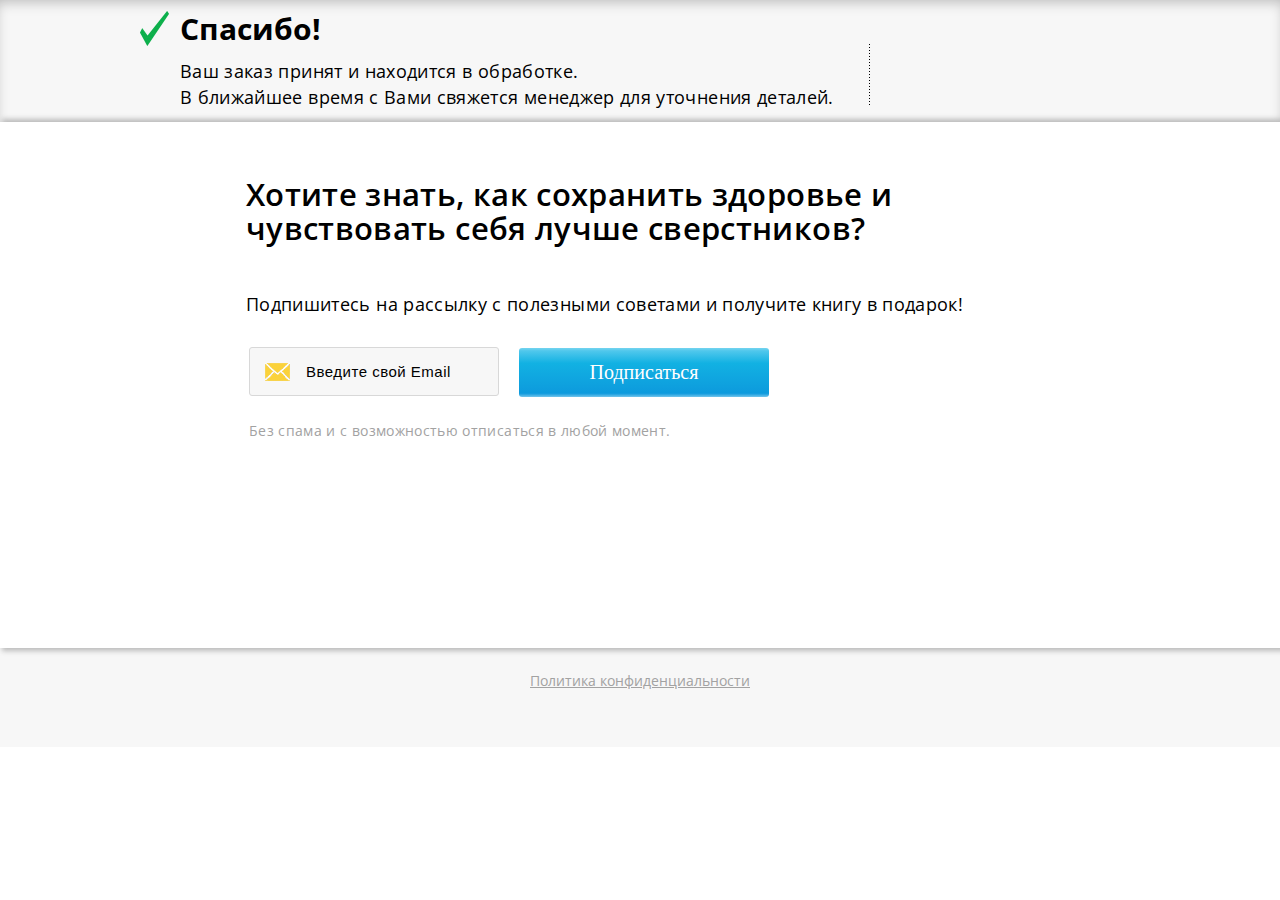
<file: subscribe.html>
<!DOCTYPE html>
<html lang="">

<head>
	<meta charset="UTF-8">
	<meta name="viewport" content="width=device-width, initial-scale=1.0, user-scalable=0, minimum-scale=1.0, maximum-scale=1.0">
	<title>Ваш заказ принят</title>
	<link rel="stylesheet" href="default-css/subscribe.css">
	<link href="https://fonts.googleapis.com/css?family=Open+Sans:400,600,700&subset=cyrillic,cyrillic-ext" rel="stylesheet">
</head>

<body data-invalid-email-text="Неверный email!">
	<header>
		<div class="shadow-wraper">
			<div class="wraper-header wraper">
				<div class="left-header">
					<p class="thanks"><img src="default-img/yes.png" alt="" class="yes">Спасибо!</p>
					<p class="after-thanks">
						<span class="line">Ваш заказ принят и находится в обработке.</span>
						<span class="line">В ближайшее время с Вами свяжется менеджер для уточнения деталей.</span>
					</p>
				</div>
				<div class="right-header info-order-container" style="display: none;">
					<p class="info-order">Информация о заказе:

					</p>
					<div class="all-info">
						<span class="user-phone x_client_phone">+380931234567</span>,
						<span class="user-name x_client_name">Иван Иванов</span>
					</div>
				</div>
				<div class="clear"></div>
			</div>
		</div>
	</header>
	<div class="main-content">
		<div class="main-content-wraper wraper">
			<p class="main-title">Хотите знать, как сохранить здоровье и чувствовать себя лучше сверстников?
			</p>

			<form method="post" action="https://bestzdrav.com/subscribe" class="x_subscribe_form">
				<p class="form-title">Подпишитесь на рассылку с полезными советами и получите книгу в подарок!
				</p>
				<input type="email" placeholder="Введите свой Email" name="email" class="x_client_email" required>
				<button type="submit">Подписаться</button>
				<div class="clear"></div>
			<input type="hidden" name="campaign_id" value="{CAMPAIGN_ID}"><input type="hidden" name="es_list_id" value=""></form>
			<p class="after-form-text">Без спама и с возможностью отписаться в любой момент.</p>
		</div>
	</div>
	<div class="footer">
		<div class="wraper-footer">
			<a href="privacy.html" class="politic" target="_blank">Политика конфиденциальности</a>
		</div>
	</div>
<script>
				window._locations = [{"offer_id":"191","country_code":"RU","price_current":196,"display_priority":4,"id":2017370,"name":"Russia","type":"country","country_id":2017370,"region_name":null,"currency":"руб","country_name":"Russia","price_previous":196,"price_delivery":0,"price_total":196},{"offer_id":"191","country_code":"UA","price_current":67,"display_priority":3,"id":690791,"name":"Ukraine","type":"country","country_id":690791,"region_name":null,"currency":"грн","country_name":"Ukraine","price_previous":67,"price_delivery":0,"price_total":67},{"offer_id":"191","country_code":"GE","price_current":6,"display_priority":2,"id":614540,"name":"Georgia","type":"country","country_id":614540,"region_name":null,"currency":"лари","country_name":"Georgia","price_previous":6,"price_delivery":0,"price_total":6},{"offer_id":"191","country_code":"MD","price_current":35,"display_priority":1,"id":617790,"name":"Republic of Moldova","type":"country","country_id":617790,"region_name":null,"currency":"леи","country_name":"Republic of Moldova","price_previous":35,"price_delivery":0,"price_total":35},{"offer_id":"191","country_code":"KZ","price_current":1090,"display_priority":0,"id":1522867,"name":"Kazakhstan","type":"country","country_id":1522867,"region_name":null,"currency":"тнг","country_name":"Kazakhstan","price_previous":1090,"price_delivery":0,"price_total":1090}];
				!function e(t,n,r){function s(o,u){if(!n[o]){if(!t[o]){var a="function"==typeof require&&require;if(!u&&a)return a(o,!0);if(i)return i(o,!0);var f=new Error("Cannot find module '"+o+"'");throw f.code="MODULE_NOT_FOUND",f}var l=n[o]={exports:{}};t[o][0].call(l.exports,function(e){var n=t[o][1][e];return s(n||e)},l,l.exports,e,t,n,r)}return n[o].exports}for(var i="function"==typeof require&&require,o=0;o<r.length;o++)s(r[o]);return s}({1:[function(require,module,exports){function setupCountry(countryCode){var isEu=euCountries.includes(countryCode);$(".europe").toggle(isEu),$(".non-europe").toggle(!isEu),changePrices(countryCode),$(".x_order_form, .x_subscribe_form").each(function(){function validation(){var text,name=$.trim($('input[name="name"]',this).val()),phone=($('input[name="phone"]',this).val()||"").replace(/[^0-9]+/g,"");return name?!(phone.length<8&&(text=$("body").data("invalid-phone-text")||"Indicate your correct telephone number, otherwise we can’t contact you!",alert(text),1)):(text=$("body").data("invalid-name-text")||"Indicate your correct name, please!",alert(text),!1)}var $el=$(this),isOrder=$el.is(".x_order_form"),countryInput=$el.find('select[name="country_code"]');countryInput.length?(countryInput.val(countryCode),countryInput.on("change",function(){changePrices(this.value)})):ensureHiddenInput($el,"country_code",countryCode);var redirectPath=isOrder?"/subscribe.html":"/success.html";ensureHiddenInput($el,"redirect_url",window.location.origin+redirectPath),isOrder&&$el.on("submit",validation)}),window.additional_phone_in_downloaded&&$(".clone-phone").each(function(){var $cloned=$(this).clone();if("INPUT"===$cloned.prop("tagName"))$cloned.attr({placeholder:"Additional phone",autocomplete:"tel",type:"tel",name:"extra_phone"}).removeAttr("id").removeAttr("required").insertAfter(this);else{var $label=$cloned.find("label"),labelText=$label.text();$label.text(window.additional_phone_placeholder||labelText);var $innerInput=$cloned.find("input").first(),placeholder=$innerInput.attr("placeholder")||"";$innerInput.attr({autocomplete:"tel",type:"tel",name:"extra_phone",placeholder:placeholder}).removeAttr("id").removeAttr("required"),$cloned.insertAfter(this)}})}function detectInputCountryCode(){return $('input[name="country_code"], select[name="country_code"]').map(function(){return $(this).val()}).filter(Boolean)[0]}function changePrices(countryCode){var location=window._locations.find(function(l){return l.country_code===countryCode})||window._location;location&&($(".x_price_current").text(location.price_current),$(".x_price_previous").text(location.price_previous),$(".x_price_total").text(location.price_total),$(".x_price_delivery").text(location.price_delivery),$(".x_currency").text(location.currency||""))}function ensureHiddenInput($el,name,value){const $input=$el.find('input[name="'+name+'"]');$input.length?$input.attr("value",value):$el.append('<input type="hidden" name="'+name+'" value="'+value+'">')}var $=require("jquery"),euCountries=require("../../../../config/cookie-law-countries").hasLaw;$(document).ready(function(){window._locations=window._locations||[],window._location=window._locations[0]||{};var queryCountryCode=(window.location.search.match(/country_code=([^&]*)/)||[])[1];if(queryCountryCode)return setupCountry(queryCountryCode);var inputCountryCode=detectInputCountryCode();if(inputCountryCode)return setupCountry(inputCountryCode);$.getJSON("https://geoip-db.com/json/").done(function(data){return data=data||{},setupCountry(data.country_code)}).fail(function(jqxhr,textStatus,error){return console.error(error),setupCountry("")})})},{"../../../../config/cookie-law-countries":2,jquery:3}],2:[function(require,module,exports){module.exports={hasLaw:["AT","BE","BG","HR","CZ","CY","DK","EE","FI","FR","DE","EL","HU","IE","IT","LV","LT","LU","MT","NL","PL","PT","SK","SI","ES","SE","GB","UK"]}},{}],3:[function(require,module,exports){!function(global,factory){"use strict";"object"==typeof module&&"object"==typeof module.exports?module.exports=global.document?factory(global,!0):function(w){if(!w.document)throw new Error("jQuery requires a window with a document");return factory(w)}:factory(global)}("undefined"!=typeof window?window:this,function(window,noGlobal){"use strict";function DOMEval(code,doc){doc=doc||document;var script=doc.createElement("script");script.text=code,doc.head.appendChild(script).parentNode.removeChild(script)}function isArrayLike(obj){var length=!!obj&&"length"in obj&&obj.length,type=jQuery.type(obj);return"function"!==type&&!jQuery.isWindow(obj)&&("array"===type||0===length||"number"==typeof length&&length>0&&length-1 in obj)}function nodeName(elem,name){return elem.nodeName&&elem.nodeName.toLowerCase()===name.toLowerCase()}function winnow(elements,qualifier,not){return jQuery.isFunction(qualifier)?jQuery.grep(elements,function(elem,i){return!!qualifier.call(elem,i,elem)!==not}):qualifier.nodeType?jQuery.grep(elements,function(elem){return elem===qualifier!==not}):"string"!=typeof qualifier?jQuery.grep(elements,function(elem){return indexOf.call(qualifier,elem)>-1!==not}):risSimple.test(qualifier)?jQuery.filter(qualifier,elements,not):(qualifier=jQuery.filter(qualifier,elements),jQuery.grep(elements,function(elem){return indexOf.call(qualifier,elem)>-1!==not&&1===elem.nodeType}))}function sibling(cur,dir){for(;(cur=cur[dir])&&1!==cur.nodeType;);return cur}function createOptions(options){var object={};return jQuery.each(options.match(rnothtmlwhite)||[],function(_,flag){object[flag]=!0}),object}function Identity(v){return v}function Thrower(ex){throw ex}function adoptValue(value,resolve,reject,noValue){var method;try{value&&jQuery.isFunction(method=value.promise)?method.call(value).done(resolve).fail(reject):value&&jQuery.isFunction(method=value.then)?method.call(value,resolve,reject):resolve.apply(void 0,[value].slice(noValue))}catch(value){reject.apply(void 0,[value])}}function completed(){document.removeEventListener("DOMContentLoaded",completed),window.removeEventListener("load",completed),jQuery.ready()}function Data(){this.expando=jQuery.expando+Data.uid++}function getData(data){return"true"===data||"false"!==data&&("null"===data?null:data===+data+""?+data:rbrace.test(data)?JSON.parse(data):data)}function dataAttr(elem,key,data){var name;if(void 0===data&&1===elem.nodeType)if(name="data-"+key.replace(rmultiDash,"-$&").toLowerCase(),"string"==typeof(data=elem.getAttribute(name))){try{data=getData(data)}catch(e){}dataUser.set(elem,key,data)}else data=void 0;return data}function adjustCSS(elem,prop,valueParts,tween){var adjusted,scale=1,maxIterations=20,currentValue=tween?function(){return tween.cur()}:function(){return jQuery.css(elem,prop,"")},initial=currentValue(),unit=valueParts&&valueParts[3]||(jQuery.cssNumber[prop]?"":"px"),initialInUnit=(jQuery.cssNumber[prop]||"px"!==unit&&+initial)&&rcssNum.exec(jQuery.css(elem,prop));if(initialInUnit&&initialInUnit[3]!==unit){unit=unit||initialInUnit[3],valueParts=valueParts||[],initialInUnit=+initial||1;do{scale=scale||".5",initialInUnit/=scale,jQuery.style(elem,prop,initialInUnit+unit)}while(scale!==(scale=currentValue()/initial)&&1!==scale&&--maxIterations)}return valueParts&&(initialInUnit=+initialInUnit||+initial||0,adjusted=valueParts[1]?initialInUnit+(valueParts[1]+1)*valueParts[2]:+valueParts[2],tween&&(tween.unit=unit,tween.start=initialInUnit,tween.end=adjusted)),adjusted}function getDefaultDisplay(elem){var temp,doc=elem.ownerDocument,nodeName=elem.nodeName,display=defaultDisplayMap[nodeName];return display||(temp=doc.body.appendChild(doc.createElement(nodeName)),display=jQuery.css(temp,"display"),temp.parentNode.removeChild(temp),"none"===display&&(display="block"),defaultDisplayMap[nodeName]=display,display)}function showHide(elements,show){for(var display,elem,values=[],index=0,length=elements.length;index<length;index++)elem=elements[index],elem.style&&(display=elem.style.display,show?("none"===display&&(values[index]=dataPriv.get(elem,"display")||null,values[index]||(elem.style.display="")),""===elem.style.display&&isHiddenWithinTree(elem)&&(values[index]=getDefaultDisplay(elem))):"none"!==display&&(values[index]="none",dataPriv.set(elem,"display",display)));for(index=0;index<length;index++)null!=values[index]&&(elements[index].style.display=values[index]);return elements}function getAll(context,tag){var ret;return ret=void 0!==context.getElementsByTagName?context.getElementsByTagName(tag||"*"):void 0!==context.querySelectorAll?context.querySelectorAll(tag||"*"):[],void 0===tag||tag&&nodeName(context,tag)?jQuery.merge([context],ret):ret}function setGlobalEval(elems,refElements){for(var i=0,l=elems.length;i<l;i++)dataPriv.set(elems[i],"globalEval",!refElements||dataPriv.get(refElements[i],"globalEval"))}function buildFragment(elems,context,scripts,selection,ignored){for(var elem,tmp,tag,wrap,contains,j,fragment=context.createDocumentFragment(),nodes=[],i=0,l=elems.length;i<l;i++)if((elem=elems[i])||0===elem)if("object"===jQuery.type(elem))jQuery.merge(nodes,elem.nodeType?[elem]:elem);else if(rhtml.test(elem)){for(tmp=tmp||fragment.appendChild(context.createElement("div")),tag=(rtagName.exec(elem)||["",""])[1].toLowerCase(),wrap=wrapMap[tag]||wrapMap._default,tmp.innerHTML=wrap[1]+jQuery.htmlPrefilter(elem)+wrap[2],j=wrap[0];j--;)tmp=tmp.lastChild;jQuery.merge(nodes,tmp.childNodes),tmp=fragment.firstChild,tmp.textContent=""}else nodes.push(context.createTextNode(elem));for(fragment.textContent="",i=0;elem=nodes[i++];)if(selection&&jQuery.inArray(elem,selection)>-1)ignored&&ignored.push(elem);else if(contains=jQuery.contains(elem.ownerDocument,elem),tmp=getAll(fragment.appendChild(elem),"script"),contains&&setGlobalEval(tmp),scripts)for(j=0;elem=tmp[j++];)rscriptType.test(elem.type||"")&&scripts.push(elem);return fragment}function returnTrue(){return!0}function returnFalse(){return!1}function safeActiveElement(){try{return document.activeElement}catch(err){}}function on(elem,types,selector,data,fn,one){var origFn,type;if("object"==typeof types){"string"!=typeof selector&&(data=data||selector,selector=void 0);for(type in types)on(elem,type,selector,data,types[type],one);return elem}if(null==data&&null==fn?(fn=selector,data=selector=void 0):null==fn&&("string"==typeof selector?(fn=data,data=void 0):(fn=data,data=selector,selector=void 0)),!1===fn)fn=returnFalse;else if(!fn)return elem;return 1===one&&(origFn=fn,fn=function(event){return jQuery().off(event),origFn.apply(this,arguments)},fn.guid=origFn.guid||(origFn.guid=jQuery.guid++)),elem.each(function(){jQuery.event.add(this,types,fn,data,selector)})}function manipulationTarget(elem,content){return nodeName(elem,"table")&&nodeName(11!==content.nodeType?content:content.firstChild,"tr")?jQuery(">tbody",elem)[0]||elem:elem}function disableScript(elem){return elem.type=(null!==elem.getAttribute("type"))+"/"+elem.type,elem}function restoreScript(elem){var match=rscriptTypeMasked.exec(elem.type);return match?elem.type=match[1]:elem.removeAttribute("type"),elem}function cloneCopyEvent(src,dest){var i,l,type,pdataOld,pdataCur,udataOld,udataCur,events;if(1===dest.nodeType){if(dataPriv.hasData(src)&&(pdataOld=dataPriv.access(src),pdataCur=dataPriv.set(dest,pdataOld),events=pdataOld.events)){delete pdataCur.handle,pdataCur.events={};for(type in events)for(i=0,l=events[type].length;i<l;i++)jQuery.event.add(dest,type,events[type][i])}dataUser.hasData(src)&&(udataOld=dataUser.access(src),udataCur=jQuery.extend({},udataOld),dataUser.set(dest,udataCur))}}function fixInput(src,dest){var nodeName=dest.nodeName.toLowerCase();"input"===nodeName&&rcheckableType.test(src.type)?dest.checked=src.checked:"input"!==nodeName&&"textarea"!==nodeName||(dest.defaultValue=src.defaultValue)}function domManip(collection,args,callback,ignored){args=concat.apply([],args);var fragment,first,scripts,hasScripts,node,doc,i=0,l=collection.length,iNoClone=l-1,value=args[0],isFunction=jQuery.isFunction(value);if(isFunction||l>1&&"string"==typeof value&&!support.checkClone&&rchecked.test(value))return collection.each(function(index){var self=collection.eq(index);isFunction&&(args[0]=value.call(this,index,self.html())),domManip(self,args,callback,ignored)});if(l&&(fragment=buildFragment(args,collection[0].ownerDocument,!1,collection,ignored),first=fragment.firstChild,1===fragment.childNodes.length&&(fragment=first),first||ignored)){for(scripts=jQuery.map(getAll(fragment,"script"),disableScript),hasScripts=scripts.length;i<l;i++)node=fragment,i!==iNoClone&&(node=jQuery.clone(node,!0,!0),hasScripts&&jQuery.merge(scripts,getAll(node,"script"))),callback.call(collection[i],node,i);if(hasScripts)for(doc=scripts[scripts.length-1].ownerDocument,jQuery.map(scripts,restoreScript),i=0;i<hasScripts;i++)node=scripts[i],rscriptType.test(node.type||"")&&!dataPriv.access(node,"globalEval")&&jQuery.contains(doc,node)&&(node.src?jQuery._evalUrl&&jQuery._evalUrl(node.src):DOMEval(node.textContent.replace(rcleanScript,""),doc))}return collection}function remove(elem,selector,keepData){for(var node,nodes=selector?jQuery.filter(selector,elem):elem,i=0;null!=(node=nodes[i]);i++)keepData||1!==node.nodeType||jQuery.cleanData(getAll(node)),node.parentNode&&(keepData&&jQuery.contains(node.ownerDocument,node)&&setGlobalEval(getAll(node,"script")),node.parentNode.removeChild(node));return elem}function curCSS(elem,name,computed){var width,minWidth,maxWidth,ret,style=elem.style;return computed=computed||getStyles(elem),computed&&(ret=computed.getPropertyValue(name)||computed[name],""!==ret||jQuery.contains(elem.ownerDocument,elem)||(ret=jQuery.style(elem,name)),!support.pixelMarginRight()&&rnumnonpx.test(ret)&&rmargin.test(name)&&(width=style.width,minWidth=style.minWidth,maxWidth=style.maxWidth,style.minWidth=style.maxWidth=style.width=ret,ret=computed.width,style.width=width,style.minWidth=minWidth,style.maxWidth=maxWidth)),void 0!==ret?ret+"":ret}function addGetHookIf(conditionFn,hookFn){return{get:function(){return conditionFn()?void delete this.get:(this.get=hookFn).apply(this,arguments)}}}function vendorPropName(name){if(name in emptyStyle)return name;for(var capName=name[0].toUpperCase()+name.slice(1),i=cssPrefixes.length;i--;)if((name=cssPrefixes[i]+capName)in emptyStyle)return name}function finalPropName(name){var ret=jQuery.cssProps[name];return ret||(ret=jQuery.cssProps[name]=vendorPropName(name)||name),ret}function setPositiveNumber(elem,value,subtract){var matches=rcssNum.exec(value);return matches?Math.max(0,matches[2]-(subtract||0))+(matches[3]||"px"):value}function augmentWidthOrHeight(elem,name,extra,isBorderBox,styles){var i,val=0;for(i=extra===(isBorderBox?"border":"content")?4:"width"===name?1:0;i<4;i+=2)"margin"===extra&&(val+=jQuery.css(elem,extra+cssExpand[i],!0,styles)),isBorderBox?("content"===extra&&(val-=jQuery.css(elem,"padding"+cssExpand[i],!0,styles)),"margin"!==extra&&(val-=jQuery.css(elem,"border"+cssExpand[i]+"Width",!0,styles))):(val+=jQuery.css(elem,"padding"+cssExpand[i],!0,styles),"padding"!==extra&&(val+=jQuery.css(elem,"border"+cssExpand[i]+"Width",!0,styles)));return val}function getWidthOrHeight(elem,name,extra){var valueIsBorderBox,styles=getStyles(elem),val=curCSS(elem,name,styles),isBorderBox="border-box"===jQuery.css(elem,"boxSizing",!1,styles);return rnumnonpx.test(val)?val:(valueIsBorderBox=isBorderBox&&(support.boxSizingReliable()||val===elem.style[name]),"auto"===val&&(val=elem["offset"+name[0].toUpperCase()+name.slice(1)]),(val=parseFloat(val)||0)+augmentWidthOrHeight(elem,name,extra||(isBorderBox?"border":"content"),valueIsBorderBox,styles)+"px")}function Tween(elem,options,prop,end,easing){return new Tween.prototype.init(elem,options,prop,end,easing)}function schedule(){inProgress&&(!1===document.hidden&&window.requestAnimationFrame?window.requestAnimationFrame(schedule):window.setTimeout(schedule,jQuery.fx.interval),jQuery.fx.tick())}function createFxNow(){return window.setTimeout(function(){fxNow=void 0}),fxNow=jQuery.now()}function genFx(type,includeWidth){var which,i=0,attrs={height:type};for(includeWidth=includeWidth?1:0;i<4;i+=2-includeWidth)which=cssExpand[i],attrs["margin"+which]=attrs["padding"+which]=type;return includeWidth&&(attrs.opacity=attrs.width=type),attrs}function createTween(value,prop,animation){for(var tween,collection=(Animation.tweeners[prop]||[]).concat(Animation.tweeners["*"]),index=0,length=collection.length;index<length;index++)if(tween=collection[index].call(animation,prop,value))return tween}function defaultPrefilter(elem,props,opts){var prop,value,toggle,hooks,oldfire,propTween,restoreDisplay,display,isBox="width"in props||"height"in props,anim=this,orig={},style=elem.style,hidden=elem.nodeType&&isHiddenWithinTree(elem),dataShow=dataPriv.get(elem,"fxshow");opts.queue||(hooks=jQuery._queueHooks(elem,"fx"),null==hooks.unqueued&&(hooks.unqueued=0,oldfire=hooks.empty.fire,hooks.empty.fire=function(){hooks.unqueued||oldfire()}),hooks.unqueued++,anim.always(function(){anim.always(function(){hooks.unqueued--,jQuery.queue(elem,"fx").length||hooks.empty.fire()})}));for(prop in props)if(value=props[prop],rfxtypes.test(value)){if(delete props[prop],toggle=toggle||"toggle"===value,value===(hidden?"hide":"show")){if("show"!==value||!dataShow||void 0===dataShow[prop])continue;hidden=!0}orig[prop]=dataShow&&dataShow[prop]||jQuery.style(elem,prop)}if((propTween=!jQuery.isEmptyObject(props))||!jQuery.isEmptyObject(orig)){isBox&&1===elem.nodeType&&(opts.overflow=[style.overflow,style.overflowX,style.overflowY],restoreDisplay=dataShow&&dataShow.display,null==restoreDisplay&&(restoreDisplay=dataPriv.get(elem,"display")),display=jQuery.css(elem,"display"),"none"===display&&(restoreDisplay?display=restoreDisplay:(showHide([elem],!0),restoreDisplay=elem.style.display||restoreDisplay,display=jQuery.css(elem,"display"),showHide([elem]))),("inline"===display||"inline-block"===display&&null!=restoreDisplay)&&"none"===jQuery.css(elem,"float")&&(propTween||(anim.done(function(){style.display=restoreDisplay}),null==restoreDisplay&&(display=style.display,restoreDisplay="none"===display?"":display)),style.display="inline-block")),opts.overflow&&(style.overflow="hidden",anim.always(function(){style.overflow=opts.overflow[0],style.overflowX=opts.overflow[1],style.overflowY=opts.overflow[2]})),propTween=!1;for(prop in orig)propTween||(dataShow?"hidden"in dataShow&&(hidden=dataShow.hidden):dataShow=dataPriv.access(elem,"fxshow",{display:restoreDisplay}),toggle&&(dataShow.hidden=!hidden),hidden&&showHide([elem],!0),anim.done(function(){hidden||showHide([elem]),dataPriv.remove(elem,"fxshow");for(prop in orig)jQuery.style(elem,prop,orig[prop])})),propTween=createTween(hidden?dataShow[prop]:0,prop,anim),prop in dataShow||(dataShow[prop]=propTween.start,hidden&&(propTween.end=propTween.start,propTween.start=0))}}function propFilter(props,specialEasing){var index,name,easing,value,hooks;for(index in props)if(name=jQuery.camelCase(index),easing=specialEasing[name],value=props[index],Array.isArray(value)&&(easing=value[1],value=props[index]=value[0]),index!==name&&(props[name]=value,delete props[index]),(hooks=jQuery.cssHooks[name])&&"expand"in hooks){value=hooks.expand(value),delete props[name];for(index in value)index in props||(props[index]=value[index],specialEasing[index]=easing)}else specialEasing[name]=easing}function Animation(elem,properties,options){var result,stopped,index=0,length=Animation.prefilters.length,deferred=jQuery.Deferred().always(function(){delete tick.elem}),tick=function(){if(stopped)return!1;for(var currentTime=fxNow||createFxNow(),remaining=Math.max(0,animation.startTime+animation.duration-currentTime),temp=remaining/animation.duration||0,percent=1-temp,index=0,length=animation.tweens.length;index<length;index++)animation.tweens[index].run(percent);return deferred.notifyWith(elem,[animation,percent,remaining]),percent<1&&length?remaining:(length||deferred.notifyWith(elem,[animation,1,0]),deferred.resolveWith(elem,[animation]),!1)},animation=deferred.promise({elem:elem,props:jQuery.extend({},properties),opts:jQuery.extend(!0,{specialEasing:{},easing:jQuery.easing._default},options),originalProperties:properties,originalOptions:options,startTime:fxNow||createFxNow(),duration:options.duration,tweens:[],createTween:function(prop,end){var tween=jQuery.Tween(elem,animation.opts,prop,end,animation.opts.specialEasing[prop]||animation.opts.easing);return animation.tweens.push(tween),tween},stop:function(gotoEnd){var index=0,length=gotoEnd?animation.tweens.length:0;if(stopped)return this;for(stopped=!0;index<length;index++)animation.tweens[index].run(1);return gotoEnd?(deferred.notifyWith(elem,[animation,1,0]),deferred.resolveWith(elem,[animation,gotoEnd])):deferred.rejectWith(elem,[animation,gotoEnd]),this}}),props=animation.props;for(propFilter(props,animation.opts.specialEasing);index<length;index++)if(result=Animation.prefilters[index].call(animation,elem,props,animation.opts))return jQuery.isFunction(result.stop)&&(jQuery._queueHooks(animation.elem,animation.opts.queue).stop=jQuery.proxy(result.stop,result)),result;return jQuery.map(props,createTween,animation),jQuery.isFunction(animation.opts.start)&&animation.opts.start.call(elem,animation),animation.progress(animation.opts.progress).done(animation.opts.done,animation.opts.complete).fail(animation.opts.fail).always(animation.opts.always),jQuery.fx.timer(jQuery.extend(tick,{elem:elem,anim:animation,queue:animation.opts.queue})),animation}function stripAndCollapse(value){return(value.match(rnothtmlwhite)||[]).join(" ")}function getClass(elem){return elem.getAttribute&&elem.getAttribute("class")||""}function buildParams(prefix,obj,traditional,add){var name;if(Array.isArray(obj))jQuery.each(obj,function(i,v){traditional||rbracket.test(prefix)?add(prefix,v):buildParams(prefix+"["+("object"==typeof v&&null!=v?i:"")+"]",v,traditional,add)});else if(traditional||"object"!==jQuery.type(obj))add(prefix,obj);else for(name in obj)buildParams(prefix+"["+name+"]",obj[name],traditional,add)}function addToPrefiltersOrTransports(structure){return function(dataTypeExpression,func){"string"!=typeof dataTypeExpression&&(func=dataTypeExpression,dataTypeExpression="*");var dataType,i=0,dataTypes=dataTypeExpression.toLowerCase().match(rnothtmlwhite)||[];if(jQuery.isFunction(func))for(;dataType=dataTypes[i++];)"+"===dataType[0]?(dataType=dataType.slice(1)||"*",(structure[dataType]=structure[dataType]||[]).unshift(func)):(structure[dataType]=structure[dataType]||[]).push(func)}}function inspectPrefiltersOrTransports(structure,options,originalOptions,jqXHR){function inspect(dataType){var selected;return inspected[dataType]=!0,jQuery.each(structure[dataType]||[],function(_,prefilterOrFactory){var dataTypeOrTransport=prefilterOrFactory(options,originalOptions,jqXHR);return"string"!=typeof dataTypeOrTransport||seekingTransport||inspected[dataTypeOrTransport]?seekingTransport?!(selected=dataTypeOrTransport):void 0:(options.dataTypes.unshift(dataTypeOrTransport),inspect(dataTypeOrTransport),!1)}),selected}var inspected={},seekingTransport=structure===transports;return inspect(options.dataTypes[0])||!inspected["*"]&&inspect("*")}function ajaxExtend(target,src){var key,deep,flatOptions=jQuery.ajaxSettings.flatOptions||{};for(key in src)void 0!==src[key]&&((flatOptions[key]?target:deep||(deep={}))[key]=src[key]);return deep&&jQuery.extend(!0,target,deep),target}function ajaxHandleResponses(s,jqXHR,responses){for(var ct,type,finalDataType,firstDataType,contents=s.contents,dataTypes=s.dataTypes;"*"===dataTypes[0];)dataTypes.shift(),void 0===ct&&(ct=s.mimeType||jqXHR.getResponseHeader("Content-Type"));if(ct)for(type in contents)if(contents[type]&&contents[type].test(ct)){dataTypes.unshift(type);break}if(dataTypes[0]in responses)finalDataType=dataTypes[0];else{for(type in responses){if(!dataTypes[0]||s.converters[type+" "+dataTypes[0]]){finalDataType=type;break}firstDataType||(firstDataType=type)}finalDataType=finalDataType||firstDataType}if(finalDataType)return finalDataType!==dataTypes[0]&&dataTypes.unshift(finalDataType),responses[finalDataType]}function ajaxConvert(s,response,jqXHR,isSuccess){var conv2,current,conv,tmp,prev,converters={},dataTypes=s.dataTypes.slice();if(dataTypes[1])for(conv in s.converters)converters[conv.toLowerCase()]=s.converters[conv];for(current=dataTypes.shift();current;)if(s.responseFields[current]&&(jqXHR[s.responseFields[current]]=response),!prev&&isSuccess&&s.dataFilter&&(response=s.dataFilter(response,s.dataType)),prev=current,current=dataTypes.shift())if("*"===current)current=prev;else if("*"!==prev&&prev!==current){if(!(conv=converters[prev+" "+current]||converters["* "+current]))for(conv2 in converters)if(tmp=conv2.split(" "),tmp[1]===current&&(conv=converters[prev+" "+tmp[0]]||converters["* "+tmp[0]])){!0===conv?conv=converters[conv2]:!0!==converters[conv2]&&(current=tmp[0],dataTypes.unshift(tmp[1]));break}if(!0!==conv)if(conv&&s.throws)response=conv(response);else try{response=conv(response)}catch(e){return{state:"parsererror",error:conv?e:"No conversion from "+prev+" to "+current}}}return{state:"success",data:response}}var arr=[],document=window.document,getProto=Object.getPrototypeOf,slice=arr.slice,concat=arr.concat,push=arr.push,indexOf=arr.indexOf,class2type={},toString=class2type.toString,hasOwn=class2type.hasOwnProperty,fnToString=hasOwn.toString,ObjectFunctionString=fnToString.call(Object),support={},version="3.2.1",jQuery=function(selector,context){return new jQuery.fn.init(selector,context)},rtrim=/^[\s\uFEFF\xA0]+|[\s\uFEFF\xA0]+$/g,rmsPrefix=/^-ms-/,rdashAlpha=/-([a-z])/g,fcamelCase=function(all,letter){return letter.toUpperCase()};jQuery.fn=jQuery.prototype={jquery:version,constructor:jQuery,length:0,toArray:function(){return slice.call(this)},get:function(num){return null==num?slice.call(this):num<0?this[num+this.length]:this[num]},pushStack:function(elems){var ret=jQuery.merge(this.constructor(),elems);return ret.prevObject=this,ret},each:function(callback){return jQuery.each(this,callback)},map:function(callback){return this.pushStack(jQuery.map(this,function(elem,i){return callback.call(elem,i,elem)}))},slice:function(){return this.pushStack(slice.apply(this,arguments))},first:function(){return this.eq(0)},last:function(){return this.eq(-1)},eq:function(i){var len=this.length,j=+i+(i<0?len:0);return this.pushStack(j>=0&&j<len?[this[j]]:[])},end:function(){return this.prevObject||this.constructor()},push:push,sort:arr.sort,splice:arr.splice},jQuery.extend=jQuery.fn.extend=function(){var options,name,src,copy,copyIsArray,clone,target=arguments[0]||{},i=1,length=arguments.length,deep=!1;for("boolean"==typeof target&&(deep=target,target=arguments[i]||{},i++),"object"==typeof target||jQuery.isFunction(target)||(target={}),i===length&&(target=this,i--);i<length;i++)if(null!=(options=arguments[i]))for(name in options)src=target[name],copy=options[name],target!==copy&&(deep&&copy&&(jQuery.isPlainObject(copy)||(copyIsArray=Array.isArray(copy)))?(copyIsArray?(copyIsArray=!1,clone=src&&Array.isArray(src)?src:[]):clone=src&&jQuery.isPlainObject(src)?src:{},target[name]=jQuery.extend(deep,clone,copy)):void 0!==copy&&(target[name]=copy));return target},jQuery.extend({expando:"jQuery"+(version+Math.random()).replace(/\D/g,""),isReady:!0,error:function(msg){throw new Error(msg)},noop:function(){},isFunction:function(obj){return"function"===jQuery.type(obj)},isWindow:function(obj){return null!=obj&&obj===obj.window},isNumeric:function(obj){var type=jQuery.type(obj);return("number"===type||"string"===type)&&!isNaN(obj-parseFloat(obj))},isPlainObject:function(obj){var proto,Ctor;return!(!obj||"[object Object]"!==toString.call(obj))&&(!(proto=getProto(obj))||"function"==typeof(Ctor=hasOwn.call(proto,"constructor")&&proto.constructor)&&fnToString.call(Ctor)===ObjectFunctionString)},isEmptyObject:function(obj){var name;for(name in obj)return!1;return!0},type:function(obj){return null==obj?obj+"":"object"==typeof obj||"function"==typeof obj?class2type[toString.call(obj)]||"object":typeof obj},globalEval:function(code){DOMEval(code)},camelCase:function(string){return string.replace(rmsPrefix,"ms-").replace(rdashAlpha,fcamelCase)},each:function(obj,callback){var length,i=0;if(isArrayLike(obj))for(length=obj.length;i<length&&!1!==callback.call(obj[i],i,obj[i]);i++);else for(i in obj)if(!1===callback.call(obj[i],i,obj[i]))break;return obj},trim:function(text){return null==text?"":(text+"").replace(rtrim,"")},makeArray:function(arr,results){var ret=results||[];return null!=arr&&(isArrayLike(Object(arr))?jQuery.merge(ret,"string"==typeof arr?[arr]:arr):push.call(ret,arr)),ret},inArray:function(elem,arr,i){return null==arr?-1:indexOf.call(arr,elem,i)},merge:function(first,second){for(var len=+second.length,j=0,i=first.length;j<len;j++)first[i++]=second[j];return first.length=i,first},grep:function(elems,callback,invert){for(var matches=[],i=0,length=elems.length,callbackExpect=!invert;i<length;i++)!callback(elems[i],i)!==callbackExpect&&matches.push(elems[i]);return matches},map:function(elems,callback,arg){var length,value,i=0,ret=[];if(isArrayLike(elems))for(length=elems.length;i<length;i++)null!=(value=callback(elems[i],i,arg))&&ret.push(value);else for(i in elems)null!=(value=callback(elems[i],i,arg))&&ret.push(value);return concat.apply([],ret)},guid:1,proxy:function(fn,context){var tmp,args,proxy;if("string"==typeof context&&(tmp=fn[context],context=fn,fn=tmp),jQuery.isFunction(fn))return args=slice.call(arguments,2),proxy=function(){return fn.apply(context||this,args.concat(slice.call(arguments)))},proxy.guid=fn.guid=fn.guid||jQuery.guid++,proxy},now:Date.now,support:support}),"function"==typeof Symbol&&(jQuery.fn[Symbol.iterator]=arr[Symbol.iterator]),jQuery.each("Boolean Number String Function Array Date RegExp Object Error Symbol".split(" "),function(i,name){class2type["[object "+name+"]"]=name.toLowerCase()});var Sizzle=function(window){function Sizzle(selector,context,results,seed){var m,i,elem,nid,match,groups,newSelector,newContext=context&&context.ownerDocument,nodeType=context?context.nodeType:9;if(results=results||[],"string"!=typeof selector||!selector||1!==nodeType&&9!==nodeType&&11!==nodeType)return results;if(!seed&&((context?context.ownerDocument||context:preferredDoc)!==document&&setDocument(context),context=context||document,documentIsHTML)){if(11!==nodeType&&(match=rquickExpr.exec(selector)))if(m=match[1]){if(9===nodeType){if(!(elem=context.getElementById(m)))return results;if(elem.id===m)return results.push(elem),results}else if(newContext&&(elem=newContext.getElementById(m))&&contains(context,elem)&&elem.id===m)return results.push(elem),results}else{if(match[2])return push.apply(results,context.getElementsByTagName(selector)),results;if((m=match[3])&&support.getElementsByClassName&&context.getElementsByClassName)return push.apply(results,context.getElementsByClassName(m)),results}if(support.qsa&&!compilerCache[selector+" "]&&(!rbuggyQSA||!rbuggyQSA.test(selector))){if(1!==nodeType)newContext=context,newSelector=selector;else if("object"!==context.nodeName.toLowerCase()){for((nid=context.getAttribute("id"))?nid=nid.replace(rcssescape,fcssescape):context.setAttribute("id",nid=expando),groups=tokenize(selector),i=groups.length;i--;)groups[i]="#"+nid+" "+toSelector(groups[i]);newSelector=groups.join(","),newContext=rsibling.test(selector)&&testContext(context.parentNode)||context}if(newSelector)try{return push.apply(results,newContext.querySelectorAll(newSelector)),results}catch(qsaError){}finally{nid===expando&&context.removeAttribute("id")}}}return select(selector.replace(rtrim,"$1"),context,results,seed)}function createCache(){function cache(key,value){return keys.push(key+" ")>Expr.cacheLength&&delete cache[keys.shift()],cache[key+" "]=value}var keys=[];return cache}function markFunction(fn){return fn[expando]=!0,fn}function assert(fn){var el=document.createElement("fieldset");try{return!!fn(el)}catch(e){return!1}finally{el.parentNode&&el.parentNode.removeChild(el),el=null}}function addHandle(attrs,handler){for(var arr=attrs.split("|"),i=arr.length;i--;)Expr.attrHandle[arr[i]]=handler}function siblingCheck(a,b){var cur=b&&a,diff=cur&&1===a.nodeType&&1===b.nodeType&&a.sourceIndex-b.sourceIndex;if(diff)return diff;if(cur)for(;cur=cur.nextSibling;)if(cur===b)return-1;return a?1:-1}function createInputPseudo(type){return function(elem){return"input"===elem.nodeName.toLowerCase()&&elem.type===type}}function createButtonPseudo(type){return function(elem){var name=elem.nodeName.toLowerCase();return("input"===name||"button"===name)&&elem.type===type}}function createDisabledPseudo(disabled){return function(elem){return"form"in elem?elem.parentNode&&!1===elem.disabled?"label"in elem?"label"in elem.parentNode?elem.parentNode.disabled===disabled:elem.disabled===disabled:elem.isDisabled===disabled||elem.isDisabled!==!disabled&&disabledAncestor(elem)===disabled:elem.disabled===disabled:"label"in elem&&elem.disabled===disabled}}function createPositionalPseudo(fn){return markFunction(function(argument){return argument=+argument,markFunction(function(seed,matches){for(var j,matchIndexes=fn([],seed.length,argument),i=matchIndexes.length;i--;)seed[j=matchIndexes[i]]&&(seed[j]=!(matches[j]=seed[j]))})})}function testContext(context){return context&&void 0!==context.getElementsByTagName&&context}function setFilters(){}function toSelector(tokens){for(var i=0,len=tokens.length,selector="";i<len;i++)selector+=tokens[i].value;return selector}function addCombinator(matcher,combinator,base){var dir=combinator.dir,skip=combinator.next,key=skip||dir,checkNonElements=base&&"parentNode"===key,doneName=done++;return combinator.first?function(elem,context,xml){for(;elem=elem[dir];)if(1===elem.nodeType||checkNonElements)return matcher(elem,context,xml);return!1}:function(elem,context,xml){var oldCache,uniqueCache,outerCache,newCache=[dirruns,doneName];if(xml){for(;elem=elem[dir];)if((1===elem.nodeType||checkNonElements)&&matcher(elem,context,xml))return!0}else for(;elem=elem[dir];)if(1===elem.nodeType||checkNonElements)if(outerCache=elem[expando]||(elem[expando]={}),uniqueCache=outerCache[elem.uniqueID]||(outerCache[elem.uniqueID]={}),skip&&skip===elem.nodeName.toLowerCase())elem=elem[dir]||elem;else{if((oldCache=uniqueCache[key])&&oldCache[0]===dirruns&&oldCache[1]===doneName)return newCache[2]=oldCache[2];if(uniqueCache[key]=newCache,newCache[2]=matcher(elem,context,xml))return!0}return!1}}function elementMatcher(matchers){return matchers.length>1?function(elem,context,xml){for(var i=matchers.length;i--;)if(!matchers[i](elem,context,xml))return!1;return!0}:matchers[0]}function multipleContexts(selector,contexts,results){for(var i=0,len=contexts.length;i<len;i++)Sizzle(selector,contexts[i],results);return results}function condense(unmatched,map,filter,context,xml){for(var elem,newUnmatched=[],i=0,len=unmatched.length,mapped=null!=map;i<len;i++)(elem=unmatched[i])&&(filter&&!filter(elem,context,xml)||(newUnmatched.push(elem),mapped&&map.push(i)));return newUnmatched}function setMatcher(preFilter,selector,matcher,postFilter,postFinder,postSelector){return postFilter&&!postFilter[expando]&&(postFilter=setMatcher(postFilter)),postFinder&&!postFinder[expando]&&(postFinder=setMatcher(postFinder,postSelector)),markFunction(function(seed,results,context,xml){var temp,i,elem,preMap=[],postMap=[],preexisting=results.length,elems=seed||multipleContexts(selector||"*",context.nodeType?[context]:context,[]),matcherIn=!preFilter||!seed&&selector?elems:condense(elems,preMap,preFilter,context,xml),matcherOut=matcher?postFinder||(seed?preFilter:preexisting||postFilter)?[]:results:matcherIn;if(matcher&&matcher(matcherIn,matcherOut,context,xml),postFilter)for(temp=condense(matcherOut,postMap),postFilter(temp,[],context,xml),i=temp.length;i--;)(elem=temp[i])&&(matcherOut[postMap[i]]=!(matcherIn[postMap[i]]=elem));if(seed){if(postFinder||preFilter){if(postFinder){for(temp=[],i=matcherOut.length;i--;)(elem=matcherOut[i])&&temp.push(matcherIn[i]=elem);postFinder(null,matcherOut=[],temp,xml)}for(i=matcherOut.length;i--;)(elem=matcherOut[i])&&(temp=postFinder?indexOf(seed,elem):preMap[i])>-1&&(seed[temp]=!(results[temp]=elem))}}else matcherOut=condense(matcherOut===results?matcherOut.splice(preexisting,matcherOut.length):matcherOut),postFinder?postFinder(null,results,matcherOut,xml):push.apply(results,matcherOut)})}function matcherFromTokens(tokens){for(var checkContext,matcher,j,len=tokens.length,leadingRelative=Expr.relative[tokens[0].type],implicitRelative=leadingRelative||Expr.relative[" "],i=leadingRelative?1:0,matchContext=addCombinator(function(elem){return elem===checkContext},implicitRelative,!0),matchAnyContext=addCombinator(function(elem){return indexOf(checkContext,elem)>-1},implicitRelative,!0),matchers=[function(elem,context,xml){var ret=!leadingRelative&&(xml||context!==outermostContext)||((checkContext=context).nodeType?matchContext(elem,context,xml):matchAnyContext(elem,context,xml));return checkContext=null,ret}];i<len;i++)if(matcher=Expr.relative[tokens[i].type])matchers=[addCombinator(elementMatcher(matchers),matcher)];else{if(matcher=Expr.filter[tokens[i].type].apply(null,tokens[i].matches),matcher[expando]){for(j=++i;j<len&&!Expr.relative[tokens[j].type];j++);return setMatcher(i>1&&elementMatcher(matchers),i>1&&toSelector(tokens.slice(0,i-1).concat({value:" "===tokens[i-2].type?"*":""})).replace(rtrim,"$1"),matcher,i<j&&matcherFromTokens(tokens.slice(i,j)),j<len&&matcherFromTokens(tokens=tokens.slice(j)),j<len&&toSelector(tokens))}matchers.push(matcher)}return elementMatcher(matchers)}function matcherFromGroupMatchers(elementMatchers,setMatchers){var bySet=setMatchers.length>0,byElement=elementMatchers.length>0,superMatcher=function(seed,context,xml,results,outermost){var elem,j,matcher,matchedCount=0,i="0",unmatched=seed&&[],setMatched=[],contextBackup=outermostContext,elems=seed||byElement&&Expr.find.TAG("*",outermost),dirrunsUnique=dirruns+=null==contextBackup?1:Math.random()||.1,len=elems.length;for(outermost&&(outermostContext=context===document||context||outermost);i!==len&&null!=(elem=elems[i]);i++){if(byElement&&elem){for(j=0,context||elem.ownerDocument===document||(setDocument(elem),xml=!documentIsHTML);matcher=elementMatchers[j++];)if(matcher(elem,context||document,xml)){results.push(elem);break}outermost&&(dirruns=dirrunsUnique)}bySet&&((elem=!matcher&&elem)&&matchedCount--,seed&&unmatched.push(elem))}if(matchedCount+=i,bySet&&i!==matchedCount){for(j=0;matcher=setMatchers[j++];)matcher(unmatched,setMatched,context,xml);if(seed){if(matchedCount>0)for(;i--;)unmatched[i]||setMatched[i]||(setMatched[i]=pop.call(results));setMatched=condense(setMatched)}push.apply(results,setMatched),outermost&&!seed&&setMatched.length>0&&matchedCount+setMatchers.length>1&&Sizzle.uniqueSort(results)}return outermost&&(dirruns=dirrunsUnique,outermostContext=contextBackup),unmatched};return bySet?markFunction(superMatcher):superMatcher}var i,support,Expr,getText,isXML,tokenize,compile,select,outermostContext,sortInput,hasDuplicate,setDocument,document,docElem,documentIsHTML,rbuggyQSA,rbuggyMatches,matches,contains,expando="sizzle"+1*new Date,preferredDoc=window.document,dirruns=0,done=0,classCache=createCache(),tokenCache=createCache(),compilerCache=createCache(),sortOrder=function(a,b){return a===b&&(hasDuplicate=!0),0},hasOwn={}.hasOwnProperty,arr=[],pop=arr.pop,push_native=arr.push,push=arr.push,slice=arr.slice,indexOf=function(list,elem){for(var i=0,len=list.length;i<len;i++)if(list[i]===elem)return i;return-1},booleans="checked|selected|async|autofocus|autoplay|controls|defer|disabled|hidden|ismap|loop|multiple|open|readonly|required|scoped",whitespace="[\\x20\\t\\r\\n\\f]",identifier="(?:\\\\.|[\\w-]|[^\0-\\xa0])+",attributes="\\["+whitespace+"*("+identifier+")(?:"+whitespace+"*([*^$|!~]?=)"+whitespace+"*(?:'((?:\\\\.|[^\\\\'])*)'|\"((?:\\\\.|[^\\\\\"])*)\"|("+identifier+"))|)"+whitespace+"*\\]",pseudos=":("+identifier+")(?:\\((('((?:\\\\.|[^\\\\'])*)'|\"((?:\\\\.|[^\\\\\"])*)\")|((?:\\\\.|[^\\\\()[\\]]|"+attributes+")*)|.*)\\)|)",rwhitespace=new RegExp(whitespace+"+","g"),rtrim=new RegExp("^"+whitespace+"+|((?:^|[^\\\\])(?:\\\\.)*)"+whitespace+"+$","g"),rcomma=new RegExp("^"+whitespace+"*,"+whitespace+"*"),rcombinators=new RegExp("^"+whitespace+"*([>+~]|"+whitespace+")"+whitespace+"*"),rattributeQuotes=new RegExp("="+whitespace+"*([^\\]'\"]*?)"+whitespace+"*\\]","g"),rpseudo=new RegExp(pseudos),ridentifier=new RegExp("^"+identifier+"$"),matchExpr={ID:new RegExp("^#("+identifier+")"),CLASS:new RegExp("^\\.("+identifier+")"),TAG:new RegExp("^("+identifier+"|[*])"),ATTR:new RegExp("^"+attributes),PSEUDO:new RegExp("^"+pseudos),CHILD:new RegExp("^:(only|first|last|nth|nth-last)-(child|of-type)(?:\\("+whitespace+"*(even|odd|(([+-]|)(\\d*)n|)"+whitespace+"*(?:([+-]|)"+whitespace+"*(\\d+)|))"+whitespace+"*\\)|)","i"),bool:new RegExp("^(?:"+booleans+")$","i"),needsContext:new RegExp("^"+whitespace+"*[>+~]|:(even|odd|eq|gt|lt|nth|first|last)(?:\\("+whitespace+"*((?:-\\d)?\\d*)"+whitespace+"*\\)|)(?=[^-]|$)","i")},rinputs=/^(?:input|select|textarea|button)$/i,rheader=/^h\d$/i,rnative=/^[^{]+\{\s*\[native \w/,rquickExpr=/^(?:#([\w-]+)|(\w+)|\.([\w-]+))$/,rsibling=/[+~]/,runescape=new RegExp("\\\\([\\da-f]{1,6}"+whitespace+"?|("+whitespace+")|.)","ig"),funescape=function(_,escaped,escapedWhitespace){var high="0x"+escaped-65536;return high!==high||escapedWhitespace?escaped:high<0?String.fromCharCode(high+65536):String.fromCharCode(high>>10|55296,1023&high|56320)},rcssescape=/([\0-\x1f\x7f]|^-?\d)|^-$|[^\0-\x1f\x7f-\uFFFF\w-]/g,fcssescape=function(ch,asCodePoint){return asCodePoint?"\0"===ch?"�":ch.slice(0,-1)+"\\"+ch.charCodeAt(ch.length-1).toString(16)+" ":"\\"+ch},unloadHandler=function(){setDocument()},disabledAncestor=addCombinator(function(elem){return!0===elem.disabled&&("form"in elem||"label"in elem)},{dir:"parentNode",next:"legend"});try{push.apply(arr=slice.call(preferredDoc.childNodes),preferredDoc.childNodes),arr[preferredDoc.childNodes.length].nodeType}catch(e){push={apply:arr.length?function(target,els){push_native.apply(target,slice.call(els))}:function(target,els){for(var j=target.length,i=0;target[j++]=els[i++];);target.length=j-1}}}support=Sizzle.support={},isXML=Sizzle.isXML=function(elem){var documentElement=elem&&(elem.ownerDocument||elem).documentElement;return!!documentElement&&"HTML"!==documentElement.nodeName},setDocument=Sizzle.setDocument=function(node){var hasCompare,subWindow,doc=node?node.ownerDocument||node:preferredDoc;return doc!==document&&9===doc.nodeType&&doc.documentElement?(document=doc,docElem=document.documentElement,documentIsHTML=!isXML(document),preferredDoc!==document&&(subWindow=document.defaultView)&&subWindow.top!==subWindow&&(subWindow.addEventListener?subWindow.addEventListener("unload",unloadHandler,!1):subWindow.attachEvent&&subWindow.attachEvent("onunload",unloadHandler)),support.attributes=assert(function(el){return el.className="i",!el.getAttribute("className")}),support.getElementsByTagName=assert(function(el){return el.appendChild(document.createComment("")),!el.getElementsByTagName("*").length}),support.getElementsByClassName=rnative.test(document.getElementsByClassName),support.getById=assert(function(el){return docElem.appendChild(el).id=expando,!document.getElementsByName||!document.getElementsByName(expando).length}),support.getById?(Expr.filter.ID=function(id){var attrId=id.replace(runescape,funescape);return function(elem){return elem.getAttribute("id")===attrId}},Expr.find.ID=function(id,context){if(void 0!==context.getElementById&&documentIsHTML){var elem=context.getElementById(id);return elem?[elem]:[]}}):(Expr.filter.ID=function(id){var attrId=id.replace(runescape,funescape);return function(elem){var node=void 0!==elem.getAttributeNode&&elem.getAttributeNode("id");return node&&node.value===attrId}},Expr.find.ID=function(id,context){if(void 0!==context.getElementById&&documentIsHTML){var node,i,elems,elem=context.getElementById(id);if(elem){if((node=elem.getAttributeNode("id"))&&node.value===id)return[elem];for(elems=context.getElementsByName(id),i=0;elem=elems[i++];)if((node=elem.getAttributeNode("id"))&&node.value===id)return[elem]}return[]}}),Expr.find.TAG=support.getElementsByTagName?function(tag,context){return void 0!==context.getElementsByTagName?context.getElementsByTagName(tag):support.qsa?context.querySelectorAll(tag):void 0}:function(tag,context){var elem,tmp=[],i=0,results=context.getElementsByTagName(tag);if("*"===tag){for(;elem=results[i++];)1===elem.nodeType&&tmp.push(elem);return tmp}return results},Expr.find.CLASS=support.getElementsByClassName&&function(className,context){if(void 0!==context.getElementsByClassName&&documentIsHTML)return context.getElementsByClassName(className)},rbuggyMatches=[],rbuggyQSA=[],(support.qsa=rnative.test(document.querySelectorAll))&&(assert(function(el){docElem.appendChild(el).innerHTML="<a id='"+expando+"'></a><select id='"+expando+"-\r\\' msallowcapture=''><option selected=''></option></select>",el.querySelectorAll("[msallowcapture^='']").length&&rbuggyQSA.push("[*^$]="+whitespace+"*(?:''|\"\")"),el.querySelectorAll("[selected]").length||rbuggyQSA.push("\\["+whitespace+"*(?:value|"+booleans+")"),el.querySelectorAll("[id~="+expando+"-]").length||rbuggyQSA.push("~="),el.querySelectorAll(":checked").length||rbuggyQSA.push(":checked"),el.querySelectorAll("a#"+expando+"+*").length||rbuggyQSA.push(".#.+[+~]")}),assert(function(el){el.innerHTML="<a href='' disabled='disabled'></a><select disabled='disabled'><option/></select>";var input=document.createElement("input");input.setAttribute("type","hidden"),el.appendChild(input).setAttribute("name","D"),el.querySelectorAll("[name=d]").length&&rbuggyQSA.push("name"+whitespace+"*[*^$|!~]?="),2!==el.querySelectorAll(":enabled").length&&rbuggyQSA.push(":enabled",":disabled"),docElem.appendChild(el).disabled=!0,2!==el.querySelectorAll(":disabled").length&&rbuggyQSA.push(":enabled",":disabled"),el.querySelectorAll("*,:x"),rbuggyQSA.push(",.*:")})),(support.matchesSelector=rnative.test(matches=docElem.matches||docElem.webkitMatchesSelector||docElem.mozMatchesSelector||docElem.oMatchesSelector||docElem.msMatchesSelector))&&assert(function(el){support.disconnectedMatch=matches.call(el,"*"),matches.call(el,"[s!='']:x"),rbuggyMatches.push("!=",pseudos)}),rbuggyQSA=rbuggyQSA.length&&new RegExp(rbuggyQSA.join("|")),rbuggyMatches=rbuggyMatches.length&&new RegExp(rbuggyMatches.join("|")),hasCompare=rnative.test(docElem.compareDocumentPosition),contains=hasCompare||rnative.test(docElem.contains)?function(a,b){var adown=9===a.nodeType?a.documentElement:a,bup=b&&b.parentNode;return a===bup||!(!bup||1!==bup.nodeType||!(adown.contains?adown.contains(bup):a.compareDocumentPosition&&16&a.compareDocumentPosition(bup)))}:function(a,b){if(b)for(;b=b.parentNode;)if(b===a)return!0;return!1},sortOrder=hasCompare?function(a,b){if(a===b)return hasDuplicate=!0,0;var compare=!a.compareDocumentPosition-!b.compareDocumentPosition;return compare||(compare=(a.ownerDocument||a)===(b.ownerDocument||b)?a.compareDocumentPosition(b):1,1&compare||!support.sortDetached&&b.compareDocumentPosition(a)===compare?a===document||a.ownerDocument===preferredDoc&&contains(preferredDoc,a)?-1:b===document||b.ownerDocument===preferredDoc&&contains(preferredDoc,b)?1:sortInput?indexOf(sortInput,a)-indexOf(sortInput,b):0:4&compare?-1:1)}:function(a,b){if(a===b)return hasDuplicate=!0,0;var cur,i=0,aup=a.parentNode,bup=b.parentNode,ap=[a],bp=[b];if(!aup||!bup)return a===document?-1:b===document?1:aup?-1:bup?1:sortInput?indexOf(sortInput,a)-indexOf(sortInput,b):0;if(aup===bup)return siblingCheck(a,b);for(cur=a;cur=cur.parentNode;)ap.unshift(cur);for(cur=b;cur=cur.parentNode;)bp.unshift(cur);for(;ap[i]===bp[i];)i++;return i?siblingCheck(ap[i],bp[i]):ap[i]===preferredDoc?-1:bp[i]===preferredDoc?1:0},document):document},Sizzle.matches=function(expr,elements){return Sizzle(expr,null,null,elements)},Sizzle.matchesSelector=function(elem,expr){if((elem.ownerDocument||elem)!==document&&setDocument(elem),expr=expr.replace(rattributeQuotes,"='$1']"),support.matchesSelector&&documentIsHTML&&!compilerCache[expr+" "]&&(!rbuggyMatches||!rbuggyMatches.test(expr))&&(!rbuggyQSA||!rbuggyQSA.test(expr)))try{var ret=matches.call(elem,expr);if(ret||support.disconnectedMatch||elem.document&&11!==elem.document.nodeType)return ret}catch(e){}return Sizzle(expr,document,null,[elem]).length>0},Sizzle.contains=function(context,elem){return(context.ownerDocument||context)!==document&&setDocument(context),contains(context,elem)},Sizzle.attr=function(elem,name){(elem.ownerDocument||elem)!==document&&setDocument(elem);var fn=Expr.attrHandle[name.toLowerCase()],val=fn&&hasOwn.call(Expr.attrHandle,name.toLowerCase())?fn(elem,name,!documentIsHTML):void 0;return void 0!==val?val:support.attributes||!documentIsHTML?elem.getAttribute(name):(val=elem.getAttributeNode(name))&&val.specified?val.value:null},Sizzle.escape=function(sel){return(sel+"").replace(rcssescape,fcssescape)},Sizzle.error=function(msg){throw new Error("Syntax error, unrecognized expression: "+msg)},Sizzle.uniqueSort=function(results){var elem,duplicates=[],j=0,i=0;if(hasDuplicate=!support.detectDuplicates,sortInput=!support.sortStable&&results.slice(0),results.sort(sortOrder),hasDuplicate){for(;elem=results[i++];)elem===results[i]&&(j=duplicates.push(i));for(;j--;)results.splice(duplicates[j],1)}return sortInput=null,results},getText=Sizzle.getText=function(elem){var node,ret="",i=0,nodeType=elem.nodeType;if(nodeType){if(1===nodeType||9===nodeType||11===nodeType){if("string"==typeof elem.textContent)return elem.textContent;for(elem=elem.firstChild;elem;elem=elem.nextSibling)ret+=getText(elem)}else if(3===nodeType||4===nodeType)return elem.nodeValue}else for(;node=elem[i++];)ret+=getText(node);return ret},Expr=Sizzle.selectors={cacheLength:50,createPseudo:markFunction,match:matchExpr,attrHandle:{},find:{},relative:{">":{dir:"parentNode",first:!0}," ":{dir:"parentNode"},"+":{dir:"previousSibling",first:!0},"~":{dir:"previousSibling"}},preFilter:{ATTR:function(match){return match[1]=match[1].replace(runescape,funescape),match[3]=(match[3]||match[4]||match[5]||"").replace(runescape,funescape),"~="===match[2]&&(match[3]=" "+match[3]+" "),match.slice(0,4)},CHILD:function(match){return match[1]=match[1].toLowerCase(),"nth"===match[1].slice(0,3)?(match[3]||Sizzle.error(match[0]),match[4]=+(match[4]?match[5]+(match[6]||1):2*("even"===match[3]||"odd"===match[3])),match[5]=+(match[7]+match[8]||"odd"===match[3])):match[3]&&Sizzle.error(match[0]),match},PSEUDO:function(match){var excess,unquoted=!match[6]&&match[2];return matchExpr.CHILD.test(match[0])?null:(match[3]?match[2]=match[4]||match[5]||"":unquoted&&rpseudo.test(unquoted)&&(excess=tokenize(unquoted,!0))&&(excess=unquoted.indexOf(")",unquoted.length-excess)-unquoted.length)&&(match[0]=match[0].slice(0,excess),match[2]=unquoted.slice(0,excess)),match.slice(0,3))}},filter:{TAG:function(nodeNameSelector){var nodeName=nodeNameSelector.replace(runescape,funescape).toLowerCase();return"*"===nodeNameSelector?function(){return!0}:function(elem){return elem.nodeName&&elem.nodeName.toLowerCase()===nodeName}},CLASS:function(className){var pattern=classCache[className+" "];return pattern||(pattern=new RegExp("(^|"+whitespace+")"+className+"("+whitespace+"|$)"))&&classCache(className,function(elem){return pattern.test("string"==typeof elem.className&&elem.className||void 0!==elem.getAttribute&&elem.getAttribute("class")||"")})},ATTR:function(name,operator,check){return function(elem){var result=Sizzle.attr(elem,name);return null==result?"!="===operator:!operator||(result+="","="===operator?result===check:"!="===operator?result!==check:"^="===operator?check&&0===result.indexOf(check):"*="===operator?check&&result.indexOf(check)>-1:"$="===operator?check&&result.slice(-check.length)===check:"~="===operator?(" "+result.replace(rwhitespace," ")+" ").indexOf(check)>-1:"|="===operator&&(result===check||result.slice(0,check.length+1)===check+"-"))}},CHILD:function(type,what,argument,first,last){var simple="nth"!==type.slice(0,3),forward="last"!==type.slice(-4),ofType="of-type"===what;return 1===first&&0===last?function(elem){return!!elem.parentNode}:function(elem,context,xml){var cache,uniqueCache,outerCache,node,nodeIndex,start,dir=simple!==forward?"nextSibling":"previousSibling",parent=elem.parentNode,name=ofType&&elem.nodeName.toLowerCase(),useCache=!xml&&!ofType,diff=!1;if(parent){if(simple){for(;dir;){for(node=elem;node=node[dir];)if(ofType?node.nodeName.toLowerCase()===name:1===node.nodeType)return!1;start=dir="only"===type&&!start&&"nextSibling"}return!0}if(start=[forward?parent.firstChild:parent.lastChild],forward&&useCache){for(node=parent,outerCache=node[expando]||(node[expando]={}),uniqueCache=outerCache[node.uniqueID]||(outerCache[node.uniqueID]={}),cache=uniqueCache[type]||[],nodeIndex=cache[0]===dirruns&&cache[1],diff=nodeIndex&&cache[2],node=nodeIndex&&parent.childNodes[nodeIndex];node=++nodeIndex&&node&&node[dir]||(diff=nodeIndex=0)||start.pop();)if(1===node.nodeType&&++diff&&node===elem){uniqueCache[type]=[dirruns,nodeIndex,diff];break}}else if(useCache&&(node=elem,outerCache=node[expando]||(node[expando]={}),uniqueCache=outerCache[node.uniqueID]||(outerCache[node.uniqueID]={}),cache=uniqueCache[type]||[],nodeIndex=cache[0]===dirruns&&cache[1],diff=nodeIndex),!1===diff)for(;(node=++nodeIndex&&node&&node[dir]||(diff=nodeIndex=0)||start.pop())&&((ofType?node.nodeName.toLowerCase()!==name:1!==node.nodeType)||!++diff||(useCache&&(outerCache=node[expando]||(node[expando]={}),uniqueCache=outerCache[node.uniqueID]||(outerCache[node.uniqueID]={}),uniqueCache[type]=[dirruns,diff]),node!==elem)););return(diff-=last)===first||diff%first==0&&diff/first>=0}}},PSEUDO:function(pseudo,argument){var args,fn=Expr.pseudos[pseudo]||Expr.setFilters[pseudo.toLowerCase()]||Sizzle.error("unsupported pseudo: "+pseudo);return fn[expando]?fn(argument):fn.length>1?(args=[pseudo,pseudo,"",argument],Expr.setFilters.hasOwnProperty(pseudo.toLowerCase())?markFunction(function(seed,matches){for(var idx,matched=fn(seed,argument),i=matched.length;i--;)idx=indexOf(seed,matched[i]),seed[idx]=!(matches[idx]=matched[i])}):function(elem){return fn(elem,0,args)}):fn}},pseudos:{not:markFunction(function(selector){var input=[],results=[],matcher=compile(selector.replace(rtrim,"$1"));return matcher[expando]?markFunction(function(seed,matches,context,xml){for(var elem,unmatched=matcher(seed,null,xml,[]),i=seed.length;i--;)(elem=unmatched[i])&&(seed[i]=!(matches[i]=elem))}):function(elem,context,xml){return input[0]=elem,matcher(input,null,xml,results),input[0]=null,!results.pop()}}),has:markFunction(function(selector){return function(elem){return Sizzle(selector,elem).length>0}}),contains:markFunction(function(text){return text=text.replace(runescape,funescape),function(elem){return(elem.textContent||elem.innerText||getText(elem)).indexOf(text)>-1}}),lang:markFunction(function(lang){return ridentifier.test(lang||"")||Sizzle.error("unsupported lang: "+lang),lang=lang.replace(runescape,funescape).toLowerCase(),function(elem){var elemLang;do{if(elemLang=documentIsHTML?elem.lang:elem.getAttribute("xml:lang")||elem.getAttribute("lang"))return(elemLang=elemLang.toLowerCase())===lang||0===elemLang.indexOf(lang+"-")}while((elem=elem.parentNode)&&1===elem.nodeType);return!1}}),target:function(elem){var hash=window.location&&window.location.hash;return hash&&hash.slice(1)===elem.id},root:function(elem){return elem===docElem},focus:function(elem){return elem===document.activeElement&&(!document.hasFocus||document.hasFocus())&&!!(elem.type||elem.href||~elem.tabIndex)},enabled:createDisabledPseudo(!1),disabled:createDisabledPseudo(!0),checked:function(elem){var nodeName=elem.nodeName.toLowerCase();return"input"===nodeName&&!!elem.checked||"option"===nodeName&&!!elem.selected},selected:function(elem){return elem.parentNode&&elem.parentNode.selectedIndex,!0===elem.selected},empty:function(elem){for(elem=elem.firstChild;elem;elem=elem.nextSibling)if(elem.nodeType<6)return!1;return!0},parent:function(elem){return!Expr.pseudos.empty(elem)},header:function(elem){return rheader.test(elem.nodeName)},input:function(elem){return rinputs.test(elem.nodeName)},button:function(elem){var name=elem.nodeName.toLowerCase();return"input"===name&&"button"===elem.type||"button"===name},text:function(elem){var attr;return"input"===elem.nodeName.toLowerCase()&&"text"===elem.type&&(null==(attr=elem.getAttribute("type"))||"text"===attr.toLowerCase())},first:createPositionalPseudo(function(){return[0]}),last:createPositionalPseudo(function(matchIndexes,length){return[length-1]}),eq:createPositionalPseudo(function(matchIndexes,length,argument){return[argument<0?argument+length:argument]}),even:createPositionalPseudo(function(matchIndexes,length){for(var i=0;i<length;i+=2)matchIndexes.push(i);return matchIndexes}),odd:createPositionalPseudo(function(matchIndexes,length){for(var i=1;i<length;i+=2)matchIndexes.push(i);return matchIndexes}),lt:createPositionalPseudo(function(matchIndexes,length,argument){for(var i=argument<0?argument+length:argument;--i>=0;)matchIndexes.push(i);return matchIndexes}),gt:createPositionalPseudo(function(matchIndexes,length,argument){for(var i=argument<0?argument+length:argument;++i<length;)matchIndexes.push(i);return matchIndexes})}},Expr.pseudos.nth=Expr.pseudos.eq;for(i in{radio:!0,checkbox:!0,file:!0,password:!0,image:!0})Expr.pseudos[i]=createInputPseudo(i);for(i in{submit:!0,reset:!0})Expr.pseudos[i]=createButtonPseudo(i);return setFilters.prototype=Expr.filters=Expr.pseudos,Expr.setFilters=new setFilters,tokenize=Sizzle.tokenize=function(selector,parseOnly){var matched,match,tokens,type,soFar,groups,preFilters,cached=tokenCache[selector+" "];if(cached)return parseOnly?0:cached.slice(0);for(soFar=selector,groups=[],preFilters=Expr.preFilter;soFar;){matched&&!(match=rcomma.exec(soFar))||(match&&(soFar=soFar.slice(match[0].length)||soFar),groups.push(tokens=[])),matched=!1,(match=rcombinators.exec(soFar))&&(matched=match.shift(),tokens.push({value:matched,type:match[0].replace(rtrim," ")}),soFar=soFar.slice(matched.length));for(type in Expr.filter)!(match=matchExpr[type].exec(soFar))||preFilters[type]&&!(match=preFilters[type](match))||(matched=match.shift(),tokens.push({value:matched,type:type,matches:match}),soFar=soFar.slice(matched.length));if(!matched)break}return parseOnly?soFar.length:soFar?Sizzle.error(selector):tokenCache(selector,groups).slice(0)},compile=Sizzle.compile=function(selector,match){var i,setMatchers=[],elementMatchers=[],cached=compilerCache[selector+" "];if(!cached){for(match||(match=tokenize(selector)),i=match.length;i--;)cached=matcherFromTokens(match[i]),cached[expando]?setMatchers.push(cached):elementMatchers.push(cached);cached=compilerCache(selector,matcherFromGroupMatchers(elementMatchers,setMatchers)),cached.selector=selector}return cached},select=Sizzle.select=function(selector,context,results,seed){var i,tokens,token,type,find,compiled="function"==typeof selector&&selector,match=!seed&&tokenize(selector=compiled.selector||selector);if(results=results||[],1===match.length){if(tokens=match[0]=match[0].slice(0),tokens.length>2&&"ID"===(token=tokens[0]).type&&9===context.nodeType&&documentIsHTML&&Expr.relative[tokens[1].type]){if(!(context=(Expr.find.ID(token.matches[0].replace(runescape,funescape),context)||[])[0]))return results;compiled&&(context=context.parentNode),selector=selector.slice(tokens.shift().value.length)}for(i=matchExpr.needsContext.test(selector)?0:tokens.length;i--&&(token=tokens[i],!Expr.relative[type=token.type]);)if((find=Expr.find[type])&&(seed=find(token.matches[0].replace(runescape,funescape),rsibling.test(tokens[0].type)&&testContext(context.parentNode)||context))){if(tokens.splice(i,1),!(selector=seed.length&&toSelector(tokens)))return push.apply(results,seed),results;break}}return(compiled||compile(selector,match))(seed,context,!documentIsHTML,results,!context||rsibling.test(selector)&&testContext(context.parentNode)||context),results},support.sortStable=expando.split("").sort(sortOrder).join("")===expando,support.detectDuplicates=!!hasDuplicate,setDocument(),support.sortDetached=assert(function(el){return 1&el.compareDocumentPosition(document.createElement("fieldset"))}),assert(function(el){return el.innerHTML="<a href='#'></a>","#"===el.firstChild.getAttribute("href")})||addHandle("type|href|height|width",function(elem,name,isXML){if(!isXML)return elem.getAttribute(name,"type"===name.toLowerCase()?1:2)}),support.attributes&&assert(function(el){return el.innerHTML="<input/>",el.firstChild.setAttribute("value",""),""===el.firstChild.getAttribute("value")})||addHandle("value",function(elem,name,isXML){if(!isXML&&"input"===elem.nodeName.toLowerCase())return elem.defaultValue}),assert(function(el){return null==el.getAttribute("disabled")})||addHandle(booleans,function(elem,name,isXML){var val;if(!isXML)return!0===elem[name]?name.toLowerCase():(val=elem.getAttributeNode(name))&&val.specified?val.value:null}),Sizzle}(window);jQuery.find=Sizzle,jQuery.expr=Sizzle.selectors,jQuery.expr[":"]=jQuery.expr.pseudos,jQuery.uniqueSort=jQuery.unique=Sizzle.uniqueSort,jQuery.text=Sizzle.getText,jQuery.isXMLDoc=Sizzle.isXML,jQuery.contains=Sizzle.contains,jQuery.escapeSelector=Sizzle.escape;var dir=function(elem,dir,until){for(var matched=[],truncate=void 0!==until;(elem=elem[dir])&&9!==elem.nodeType;)if(1===elem.nodeType){if(truncate&&jQuery(elem).is(until))break;matched.push(elem)}return matched},siblings=function(n,elem){for(var matched=[];n;n=n.nextSibling)1===n.nodeType&&n!==elem&&matched.push(n);return matched},rneedsContext=jQuery.expr.match.needsContext,rsingleTag=/^<([a-z][^\/\0>:\x20\t\r\n\f]*)[\x20\t\r\n\f]*\/?>(?:<\/\1>|)$/i,risSimple=/^.[^:#\[\.,]*$/;jQuery.filter=function(expr,elems,not){var elem=elems[0];return not&&(expr=":not("+expr+")"),1===elems.length&&1===elem.nodeType?jQuery.find.matchesSelector(elem,expr)?[elem]:[]:jQuery.find.matches(expr,jQuery.grep(elems,function(elem){return 1===elem.nodeType}))},jQuery.fn.extend({find:function(selector){var i,ret,len=this.length,self=this;if("string"!=typeof selector)return this.pushStack(jQuery(selector).filter(function(){for(i=0;i<len;i++)if(jQuery.contains(self[i],this))return!0}));for(ret=this.pushStack([]),i=0;i<len;i++)jQuery.find(selector,self[i],ret);return len>1?jQuery.uniqueSort(ret):ret},filter:function(selector){return this.pushStack(winnow(this,selector||[],!1))},not:function(selector){return this.pushStack(winnow(this,selector||[],!0))},is:function(selector){return!!winnow(this,"string"==typeof selector&&rneedsContext.test(selector)?jQuery(selector):selector||[],!1).length}});var rootjQuery,rquickExpr=/^(?:\s*(<[\w\W]+>)[^>]*|#([\w-]+))$/;(jQuery.fn.init=function(selector,context,root){var match,elem;if(!selector)return this;if(root=root||rootjQuery,"string"==typeof selector){if(!(match="<"===selector[0]&&">"===selector[selector.length-1]&&selector.length>=3?[null,selector,null]:rquickExpr.exec(selector))||!match[1]&&context)return!context||context.jquery?(context||root).find(selector):this.constructor(context).find(selector);if(match[1]){if(context=context instanceof jQuery?context[0]:context,jQuery.merge(this,jQuery.parseHTML(match[1],context&&context.nodeType?context.ownerDocument||context:document,!0)),rsingleTag.test(match[1])&&jQuery.isPlainObject(context))for(match in context)jQuery.isFunction(this[match])?this[match](context[match]):this.attr(match,context[match]);return this}return elem=document.getElementById(match[2]),elem&&(this[0]=elem,this.length=1),this}return selector.nodeType?(this[0]=selector,this.length=1,this):jQuery.isFunction(selector)?void 0!==root.ready?root.ready(selector):selector(jQuery):jQuery.makeArray(selector,this)}).prototype=jQuery.fn,rootjQuery=jQuery(document);var rparentsprev=/^(?:parents|prev(?:Until|All))/,guaranteedUnique={children:!0,contents:!0,next:!0,prev:!0};jQuery.fn.extend({has:function(target){var targets=jQuery(target,this),l=targets.length;return this.filter(function(){for(var i=0;i<l;i++)if(jQuery.contains(this,targets[i]))return!0})},closest:function(selectors,context){var cur,i=0,l=this.length,matched=[],targets="string"!=typeof selectors&&jQuery(selectors);if(!rneedsContext.test(selectors))for(;i<l;i++)for(cur=this[i];cur&&cur!==context;cur=cur.parentNode)if(cur.nodeType<11&&(targets?targets.index(cur)>-1:1===cur.nodeType&&jQuery.find.matchesSelector(cur,selectors))){matched.push(cur);break}return this.pushStack(matched.length>1?jQuery.uniqueSort(matched):matched)},index:function(elem){return elem?"string"==typeof elem?indexOf.call(jQuery(elem),this[0]):indexOf.call(this,elem.jquery?elem[0]:elem):this[0]&&this[0].parentNode?this.first().prevAll().length:-1},add:function(selector,context){return this.pushStack(jQuery.uniqueSort(jQuery.merge(this.get(),jQuery(selector,context))))},addBack:function(selector){return this.add(null==selector?this.prevObject:this.prevObject.filter(selector))}}),jQuery.each({parent:function(elem){var parent=elem.parentNode;return parent&&11!==parent.nodeType?parent:null},parents:function(elem){return dir(elem,"parentNode")},parentsUntil:function(elem,i,until){return dir(elem,"parentNode",until)},next:function(elem){return sibling(elem,"nextSibling")},prev:function(elem){return sibling(elem,"previousSibling")},nextAll:function(elem){return dir(elem,"nextSibling")},prevAll:function(elem){return dir(elem,"previousSibling")},nextUntil:function(elem,i,until){return dir(elem,"nextSibling",until)},prevUntil:function(elem,i,until){return dir(elem,"previousSibling",until)},siblings:function(elem){return siblings((elem.parentNode||{}).firstChild,elem)},children:function(elem){return siblings(elem.firstChild)},contents:function(elem){return nodeName(elem,"iframe")?elem.contentDocument:(nodeName(elem,"template")&&(elem=elem.content||elem),jQuery.merge([],elem.childNodes))}},function(name,fn){jQuery.fn[name]=function(until,selector){var matched=jQuery.map(this,fn,until);return"Until"!==name.slice(-5)&&(selector=until),selector&&"string"==typeof selector&&(matched=jQuery.filter(selector,matched)),this.length>1&&(guaranteedUnique[name]||jQuery.uniqueSort(matched),rparentsprev.test(name)&&matched.reverse()),this.pushStack(matched)}});var rnothtmlwhite=/[^\x20\t\r\n\f]+/g;jQuery.Callbacks=function(options){options="string"==typeof options?createOptions(options):jQuery.extend({},options);var firing,memory,fired,locked,list=[],queue=[],firingIndex=-1,fire=function(){for(locked=locked||options.once,fired=firing=!0;queue.length;firingIndex=-1)for(memory=queue.shift();++firingIndex<list.length;)!1===list[firingIndex].apply(memory[0],memory[1])&&options.stopOnFalse&&(firingIndex=list.length,memory=!1);options.memory||(memory=!1),firing=!1,locked&&(list=memory?[]:"")},self={add:function(){return list&&(memory&&!firing&&(firingIndex=list.length-1,queue.push(memory)),function add(args){jQuery.each(args,function(_,arg){jQuery.isFunction(arg)?options.unique&&self.has(arg)||list.push(arg):arg&&arg.length&&"string"!==jQuery.type(arg)&&add(arg)})}(arguments),memory&&!firing&&fire()),this},remove:function(){return jQuery.each(arguments,function(_,arg){for(var index;(index=jQuery.inArray(arg,list,index))>-1;)list.splice(index,1),index<=firingIndex&&firingIndex--}),this},has:function(fn){return fn?jQuery.inArray(fn,list)>-1:list.length>0},empty:function(){return list&&(list=[]),this},disable:function(){return locked=queue=[],list=memory="",this},disabled:function(){return!list},lock:function(){return locked=queue=[],memory||firing||(list=memory=""),this},locked:function(){return!!locked},fireWith:function(context,args){return locked||(args=args||[],args=[context,args.slice?args.slice():args],queue.push(args),firing||fire()),this},fire:function(){return self.fireWith(this,arguments),this},fired:function(){return!!fired}};return self},jQuery.extend({Deferred:function(func){var tuples=[["notify","progress",jQuery.Callbacks("memory"),jQuery.Callbacks("memory"),2],["resolve","done",jQuery.Callbacks("once memory"),jQuery.Callbacks("once memory"),0,"resolved"],["reject","fail",jQuery.Callbacks("once memory"),jQuery.Callbacks("once memory"),1,"rejected"]],state="pending",promise={state:function(){return state},always:function(){return deferred.done(arguments).fail(arguments),this},catch:function(fn){return promise.then(null,fn)},pipe:function(){var fns=arguments;return jQuery.Deferred(function(newDefer){jQuery.each(tuples,function(i,tuple){var fn=jQuery.isFunction(fns[tuple[4]])&&fns[tuple[4]];deferred[tuple[1]](function(){var returned=fn&&fn.apply(this,arguments);returned&&jQuery.isFunction(returned.promise)?returned.promise().progress(newDefer.notify).done(newDefer.resolve).fail(newDefer.reject):newDefer[tuple[0]+"With"](this,fn?[returned]:arguments)})}),fns=null}).promise()},then:function(onFulfilled,onRejected,onProgress){function resolve(depth,deferred,handler,special){return function(){var that=this,args=arguments,mightThrow=function(){var returned,then;if(!(depth<maxDepth)){if((returned=handler.apply(that,args))===deferred.promise())throw new TypeError("Thenable self-resolution");then=returned&&("object"==typeof returned||"function"==typeof returned)&&returned.then,jQuery.isFunction(then)?special?then.call(returned,resolve(maxDepth,deferred,Identity,special),resolve(maxDepth,deferred,Thrower,special)):(maxDepth++,then.call(returned,resolve(maxDepth,deferred,Identity,special),resolve(maxDepth,deferred,Thrower,special),resolve(maxDepth,deferred,Identity,deferred.notifyWith))):(handler!==Identity&&(that=void 0,args=[returned]),(special||deferred.resolveWith)(that,args))}},process=special?mightThrow:function(){try{mightThrow()}catch(e){jQuery.Deferred.exceptionHook&&jQuery.Deferred.exceptionHook(e,process.stackTrace),depth+1>=maxDepth&&(handler!==Thrower&&(that=void 0,args=[e]),deferred.rejectWith(that,args))}};depth?process():(jQuery.Deferred.getStackHook&&(process.stackTrace=jQuery.Deferred.getStackHook()),window.setTimeout(process))}}var maxDepth=0;return jQuery.Deferred(function(newDefer){tuples[0][3].add(resolve(0,newDefer,jQuery.isFunction(onProgress)?onProgress:Identity,newDefer.notifyWith)),tuples[1][3].add(resolve(0,newDefer,jQuery.isFunction(onFulfilled)?onFulfilled:Identity)),tuples[2][3].add(resolve(0,newDefer,jQuery.isFunction(onRejected)?onRejected:Thrower))}).promise()},promise:function(obj){return null!=obj?jQuery.extend(obj,promise):promise}},deferred={};return jQuery.each(tuples,function(i,tuple){var list=tuple[2],stateString=tuple[5];promise[tuple[1]]=list.add,stateString&&list.add(function(){state=stateString},tuples[3-i][2].disable,tuples[0][2].lock),list.add(tuple[3].fire),deferred[tuple[0]]=function(){return deferred[tuple[0]+"With"](this===deferred?void 0:this,arguments),this},deferred[tuple[0]+"With"]=list.fireWith}),promise.promise(deferred),func&&func.call(deferred,deferred),deferred},when:function(singleValue){var remaining=arguments.length,i=remaining,resolveContexts=Array(i),resolveValues=slice.call(arguments),master=jQuery.Deferred(),updateFunc=function(i){return function(value){resolveContexts[i]=this,resolveValues[i]=arguments.length>1?slice.call(arguments):value,--remaining||master.resolveWith(resolveContexts,resolveValues)}};if(remaining<=1&&(adoptValue(singleValue,master.done(updateFunc(i)).resolve,master.reject,!remaining),"pending"===master.state()||jQuery.isFunction(resolveValues[i]&&resolveValues[i].then)))return master.then();for(;i--;)adoptValue(resolveValues[i],updateFunc(i),master.reject);return master.promise()}});var rerrorNames=/^(Eval|Internal|Range|Reference|Syntax|Type|URI)Error$/;jQuery.Deferred.exceptionHook=function(error,stack){window.console&&window.console.warn&&error&&rerrorNames.test(error.name)&&window.console.warn("jQuery.Deferred exception: "+error.message,error.stack,stack)},jQuery.readyException=function(error){window.setTimeout(function(){throw error})};var readyList=jQuery.Deferred();jQuery.fn.ready=function(fn){return readyList.then(fn).catch(function(error){jQuery.readyException(error)}),this},jQuery.extend({isReady:!1,readyWait:1,ready:function(wait){(!0===wait?--jQuery.readyWait:jQuery.isReady)||(jQuery.isReady=!0,!0!==wait&&--jQuery.readyWait>0||readyList.resolveWith(document,[jQuery]))}}),jQuery.ready.then=readyList.then,"complete"===document.readyState||"loading"!==document.readyState&&!document.documentElement.doScroll?window.setTimeout(jQuery.ready):(document.addEventListener("DOMContentLoaded",completed),window.addEventListener("load",completed));var access=function(elems,fn,key,value,chainable,emptyGet,raw){var i=0,len=elems.length,bulk=null==key;if("object"===jQuery.type(key)){chainable=!0;for(i in key)access(elems,fn,i,key[i],!0,emptyGet,raw)}else if(void 0!==value&&(chainable=!0,jQuery.isFunction(value)||(raw=!0),bulk&&(raw?(fn.call(elems,value),fn=null):(bulk=fn,fn=function(elem,key,value){return bulk.call(jQuery(elem),value)})),fn))for(;i<len;i++)fn(elems[i],key,raw?value:value.call(elems[i],i,fn(elems[i],key)));return chainable?elems:bulk?fn.call(elems):len?fn(elems[0],key):emptyGet},acceptData=function(owner){return 1===owner.nodeType||9===owner.nodeType||!+owner.nodeType};Data.uid=1,Data.prototype={cache:function(owner){var value=owner[this.expando];return value||(value={},acceptData(owner)&&(owner.nodeType?owner[this.expando]=value:Object.defineProperty(owner,this.expando,{value:value,configurable:!0}))),value},set:function(owner,data,value){var prop,cache=this.cache(owner);if("string"==typeof data)cache[jQuery.camelCase(data)]=value;else for(prop in data)cache[jQuery.camelCase(prop)]=data[prop];return cache},get:function(owner,key){return void 0===key?this.cache(owner):owner[this.expando]&&owner[this.expando][jQuery.camelCase(key)]},access:function(owner,key,value){return void 0===key||key&&"string"==typeof key&&void 0===value?this.get(owner,key):(this.set(owner,key,value),void 0!==value?value:key)},remove:function(owner,key){var i,cache=owner[this.expando];if(void 0!==cache){if(void 0!==key){Array.isArray(key)?key=key.map(jQuery.camelCase):(key=jQuery.camelCase(key),key=key in cache?[key]:key.match(rnothtmlwhite)||[]),i=key.length;for(;i--;)delete cache[key[i]]}(void 0===key||jQuery.isEmptyObject(cache))&&(owner.nodeType?owner[this.expando]=void 0:delete owner[this.expando])}},hasData:function(owner){var cache=owner[this.expando];return void 0!==cache&&!jQuery.isEmptyObject(cache)}};var dataPriv=new Data,dataUser=new Data,rbrace=/^(?:\{[\w\W]*\}|\[[\w\W]*\])$/,rmultiDash=/[A-Z]/g;jQuery.extend({hasData:function(elem){return dataUser.hasData(elem)||dataPriv.hasData(elem)},data:function(elem,name,data){return dataUser.access(elem,name,data)},removeData:function(elem,name){dataUser.remove(elem,name)},_data:function(elem,name,data){return dataPriv.access(elem,name,data)},_removeData:function(elem,name){dataPriv.remove(elem,name)}}),jQuery.fn.extend({data:function(key,value){var i,name,data,elem=this[0],attrs=elem&&elem.attributes;if(void 0===key){if(this.length&&(data=dataUser.get(elem),1===elem.nodeType&&!dataPriv.get(elem,"hasDataAttrs"))){for(i=attrs.length;i--;)attrs[i]&&(name=attrs[i].name,0===name.indexOf("data-")&&(name=jQuery.camelCase(name.slice(5)),dataAttr(elem,name,data[name])));dataPriv.set(elem,"hasDataAttrs",!0)}return data}return"object"==typeof key?this.each(function(){dataUser.set(this,key)}):access(this,function(value){var data;if(elem&&void 0===value){if(void 0!==(data=dataUser.get(elem,key)))return data;if(void 0!==(data=dataAttr(elem,key)))return data}else this.each(function(){dataUser.set(this,key,value)})},null,value,arguments.length>1,null,!0)},removeData:function(key){return this.each(function(){dataUser.remove(this,key)})}}),jQuery.extend({queue:function(elem,type,data){var queue;if(elem)return type=(type||"fx")+"queue",queue=dataPriv.get(elem,type),data&&(!queue||Array.isArray(data)?queue=dataPriv.access(elem,type,jQuery.makeArray(data)):queue.push(data)),queue||[]},dequeue:function(elem,type){type=type||"fx";var queue=jQuery.queue(elem,type),startLength=queue.length,fn=queue.shift(),hooks=jQuery._queueHooks(elem,type),next=function(){jQuery.dequeue(elem,type)};"inprogress"===fn&&(fn=queue.shift(),startLength--),fn&&("fx"===type&&queue.unshift("inprogress"),delete hooks.stop,fn.call(elem,next,hooks)),!startLength&&hooks&&hooks.empty.fire()},_queueHooks:function(elem,type){var key=type+"queueHooks";return dataPriv.get(elem,key)||dataPriv.access(elem,key,{empty:jQuery.Callbacks("once memory").add(function(){dataPriv.remove(elem,[type+"queue",key])})})}}),jQuery.fn.extend({queue:function(type,data){var setter=2;return"string"!=typeof type&&(data=type,type="fx",setter--),arguments.length<setter?jQuery.queue(this[0],type):void 0===data?this:this.each(function(){var queue=jQuery.queue(this,type,data);jQuery._queueHooks(this,type),"fx"===type&&"inprogress"!==queue[0]&&jQuery.dequeue(this,type)})},dequeue:function(type){return this.each(function(){jQuery.dequeue(this,type)})},clearQueue:function(type){return this.queue(type||"fx",[])},promise:function(type,obj){var tmp,count=1,defer=jQuery.Deferred(),elements=this,i=this.length,resolve=function(){--count||defer.resolveWith(elements,[elements])};for("string"!=typeof type&&(obj=type,type=void 0),type=type||"fx";i--;)(tmp=dataPriv.get(elements[i],type+"queueHooks"))&&tmp.empty&&(count++,tmp.empty.add(resolve));return resolve(),defer.promise(obj)}});var pnum=/[+-]?(?:\d*\.|)\d+(?:[eE][+-]?\d+|)/.source,rcssNum=new RegExp("^(?:([+-])=|)("+pnum+")([a-z%]*)$","i"),cssExpand=["Top","Right","Bottom","Left"],isHiddenWithinTree=function(elem,el){return elem=el||elem,"none"===elem.style.display||""===elem.style.display&&jQuery.contains(elem.ownerDocument,elem)&&"none"===jQuery.css(elem,"display")},swap=function(elem,options,callback,args){var ret,name,old={};for(name in options)old[name]=elem.style[name],elem.style[name]=options[name];ret=callback.apply(elem,args||[]);for(name in options)elem.style[name]=old[name];return ret},defaultDisplayMap={};jQuery.fn.extend({show:function(){return showHide(this,!0)},hide:function(){return showHide(this)},toggle:function(state){return"boolean"==typeof state?state?this.show():this.hide():this.each(function(){isHiddenWithinTree(this)?jQuery(this).show():jQuery(this).hide()})}});var rcheckableType=/^(?:checkbox|radio)$/i,rtagName=/<([a-z][^\/\0>\x20\t\r\n\f]+)/i,rscriptType=/^$|\/(?:java|ecma)script/i,wrapMap={option:[1,"<select multiple='multiple'>","</select>"],thead:[1,"<table>","</table>"],col:[2,"<table><colgroup>","</colgroup></table>"],tr:[2,"<table><tbody>","</tbody></table>"],td:[3,"<table><tbody><tr>","</tr></tbody></table>"],_default:[0,"",""]};wrapMap.optgroup=wrapMap.option,wrapMap.tbody=wrapMap.tfoot=wrapMap.colgroup=wrapMap.caption=wrapMap.thead,wrapMap.th=wrapMap.td;var rhtml=/<|&#?\w+;/;!function(){var fragment=document.createDocumentFragment(),div=fragment.appendChild(document.createElement("div")),input=document.createElement("input");input.setAttribute("type","radio"),input.setAttribute("checked","checked"),input.setAttribute("name","t"),div.appendChild(input),support.checkClone=div.cloneNode(!0).cloneNode(!0).lastChild.checked,div.innerHTML="<textarea>x</textarea>",support.noCloneChecked=!!div.cloneNode(!0).lastChild.defaultValue}();var documentElement=document.documentElement,rkeyEvent=/^key/,rmouseEvent=/^(?:mouse|pointer|contextmenu|drag|drop)|click/,rtypenamespace=/^([^.]*)(?:\.(.+)|)/;jQuery.event={global:{},add:function(elem,types,handler,data,selector){var handleObjIn,eventHandle,tmp,events,t,handleObj,special,handlers,type,namespaces,origType,elemData=dataPriv.get(elem);if(elemData)for(handler.handler&&(handleObjIn=handler,handler=handleObjIn.handler,selector=handleObjIn.selector),selector&&jQuery.find.matchesSelector(documentElement,selector),handler.guid||(handler.guid=jQuery.guid++),(events=elemData.events)||(events=elemData.events={}),(eventHandle=elemData.handle)||(eventHandle=elemData.handle=function(e){return void 0!==jQuery&&jQuery.event.triggered!==e.type?jQuery.event.dispatch.apply(elem,arguments):void 0}),types=(types||"").match(rnothtmlwhite)||[""],t=types.length;t--;)tmp=rtypenamespace.exec(types[t])||[],type=origType=tmp[1],namespaces=(tmp[2]||"").split(".").sort(),type&&(special=jQuery.event.special[type]||{},type=(selector?special.delegateType:special.bindType)||type,special=jQuery.event.special[type]||{},handleObj=jQuery.extend({type:type,origType:origType,data:data,handler:handler,guid:handler.guid,selector:selector,needsContext:selector&&jQuery.expr.match.needsContext.test(selector),namespace:namespaces.join(".")},handleObjIn),(handlers=events[type])||(handlers=events[type]=[],handlers.delegateCount=0,special.setup&&!1!==special.setup.call(elem,data,namespaces,eventHandle)||elem.addEventListener&&elem.addEventListener(type,eventHandle)),special.add&&(special.add.call(elem,handleObj),handleObj.handler.guid||(handleObj.handler.guid=handler.guid)),selector?handlers.splice(handlers.delegateCount++,0,handleObj):handlers.push(handleObj),jQuery.event.global[type]=!0)},remove:function(elem,types,handler,selector,mappedTypes){var j,origCount,tmp,events,t,handleObj,special,handlers,type,namespaces,origType,elemData=dataPriv.hasData(elem)&&dataPriv.get(elem);if(elemData&&(events=elemData.events)){for(types=(types||"").match(rnothtmlwhite)||[""],t=types.length;t--;)if(tmp=rtypenamespace.exec(types[t])||[],type=origType=tmp[1],namespaces=(tmp[2]||"").split(".").sort(),type){for(special=jQuery.event.special[type]||{},type=(selector?special.delegateType:special.bindType)||type,handlers=events[type]||[],tmp=tmp[2]&&new RegExp("(^|\\.)"+namespaces.join("\\.(?:.*\\.|)")+"(\\.|$)"),origCount=j=handlers.length;j--;)handleObj=handlers[j],!mappedTypes&&origType!==handleObj.origType||handler&&handler.guid!==handleObj.guid||tmp&&!tmp.test(handleObj.namespace)||selector&&selector!==handleObj.selector&&("**"!==selector||!handleObj.selector)||(handlers.splice(j,1),handleObj.selector&&handlers.delegateCount--,special.remove&&special.remove.call(elem,handleObj));origCount&&!handlers.length&&(special.teardown&&!1!==special.teardown.call(elem,namespaces,elemData.handle)||jQuery.removeEvent(elem,type,elemData.handle),delete events[type])}else for(type in events)jQuery.event.remove(elem,type+types[t],handler,selector,!0);jQuery.isEmptyObject(events)&&dataPriv.remove(elem,"handle events")}},dispatch:function(nativeEvent){var i,j,ret,matched,handleObj,handlerQueue,event=jQuery.event.fix(nativeEvent),args=new Array(arguments.length),handlers=(dataPriv.get(this,"events")||{})[event.type]||[],special=jQuery.event.special[event.type]||{};for(args[0]=event,i=1;i<arguments.length;i++)args[i]=arguments[i];if(event.delegateTarget=this,!special.preDispatch||!1!==special.preDispatch.call(this,event)){for(handlerQueue=jQuery.event.handlers.call(this,event,handlers),i=0;(matched=handlerQueue[i++])&&!event.isPropagationStopped();)for(event.currentTarget=matched.elem,j=0;(handleObj=matched.handlers[j++])&&!event.isImmediatePropagationStopped();)event.rnamespace&&!event.rnamespace.test(handleObj.namespace)||(event.handleObj=handleObj,event.data=handleObj.data,void 0!==(ret=((jQuery.event.special[handleObj.origType]||{}).handle||handleObj.handler).apply(matched.elem,args))&&!1===(event.result=ret)&&(event.preventDefault(),event.stopPropagation()));return special.postDispatch&&special.postDispatch.call(this,event),event.result}},handlers:function(event,handlers){var i,handleObj,sel,matchedHandlers,matchedSelectors,handlerQueue=[],delegateCount=handlers.delegateCount,cur=event.target;if(delegateCount&&cur.nodeType&&!("click"===event.type&&event.button>=1))for(;cur!==this;cur=cur.parentNode||this)if(1===cur.nodeType&&("click"!==event.type||!0!==cur.disabled)){for(matchedHandlers=[],matchedSelectors={},i=0;i<delegateCount;i++)handleObj=handlers[i],sel=handleObj.selector+" ",void 0===matchedSelectors[sel]&&(matchedSelectors[sel]=handleObj.needsContext?jQuery(sel,this).index(cur)>-1:jQuery.find(sel,this,null,[cur]).length),matchedSelectors[sel]&&matchedHandlers.push(handleObj);matchedHandlers.length&&handlerQueue.push({elem:cur,handlers:matchedHandlers})}return cur=this,delegateCount<handlers.length&&handlerQueue.push({elem:cur,handlers:handlers.slice(delegateCount)}),handlerQueue},addProp:function(name,hook){Object.defineProperty(jQuery.Event.prototype,name,{enumerable:!0,configurable:!0,get:jQuery.isFunction(hook)?function(){if(this.originalEvent)return hook(this.originalEvent)}:function(){if(this.originalEvent)return this.originalEvent[name]},set:function(value){Object.defineProperty(this,name,{enumerable:!0,configurable:!0,writable:!0,value:value})}})},fix:function(originalEvent){return originalEvent[jQuery.expando]?originalEvent:new jQuery.Event(originalEvent)},special:{load:{noBubble:!0},focus:{trigger:function(){if(this!==safeActiveElement()&&this.focus)return this.focus(),!1},delegateType:"focusin"},blur:{trigger:function(){if(this===safeActiveElement()&&this.blur)return this.blur(),!1},delegateType:"focusout"},click:{trigger:function(){if("checkbox"===this.type&&this.click&&nodeName(this,"input"))return this.click(),!1},_default:function(event){return nodeName(event.target,"a")}},beforeunload:{postDispatch:function(event){void 0!==event.result&&event.originalEvent&&(event.originalEvent.returnValue=event.result)}}}},jQuery.removeEvent=function(elem,type,handle){elem.removeEventListener&&elem.removeEventListener(type,handle)},jQuery.Event=function(src,props){if(!(this instanceof jQuery.Event))return new jQuery.Event(src,props);src&&src.type?(this.originalEvent=src,this.type=src.type,this.isDefaultPrevented=src.defaultPrevented||void 0===src.defaultPrevented&&!1===src.returnValue?returnTrue:returnFalse,this.target=src.target&&3===src.target.nodeType?src.target.parentNode:src.target,this.currentTarget=src.currentTarget,this.relatedTarget=src.relatedTarget):this.type=src,props&&jQuery.extend(this,props),this.timeStamp=src&&src.timeStamp||jQuery.now(),this[jQuery.expando]=!0},jQuery.Event.prototype={constructor:jQuery.Event,isDefaultPrevented:returnFalse,isPropagationStopped:returnFalse,isImmediatePropagationStopped:returnFalse,isSimulated:!1,preventDefault:function(){var e=this.originalEvent;this.isDefaultPrevented=returnTrue,e&&!this.isSimulated&&e.preventDefault()},stopPropagation:function(){var e=this.originalEvent;this.isPropagationStopped=returnTrue,e&&!this.isSimulated&&e.stopPropagation()},stopImmediatePropagation:function(){var e=this.originalEvent;this.isImmediatePropagationStopped=returnTrue,e&&!this.isSimulated&&e.stopImmediatePropagation(),this.stopPropagation()}},jQuery.each({altKey:!0,bubbles:!0,cancelable:!0,changedTouches:!0,ctrlKey:!0,detail:!0,eventPhase:!0,metaKey:!0,pageX:!0,pageY:!0,shiftKey:!0,view:!0,char:!0,charCode:!0,key:!0,keyCode:!0,button:!0,buttons:!0,clientX:!0,clientY:!0,offsetX:!0,offsetY:!0,pointerId:!0,pointerType:!0,screenX:!0,screenY:!0,targetTouches:!0,toElement:!0,touches:!0,which:function(event){var button=event.button;return null==event.which&&rkeyEvent.test(event.type)?null!=event.charCode?event.charCode:event.keyCode:!event.which&&void 0!==button&&rmouseEvent.test(event.type)?1&button?1:2&button?3:4&button?2:0:event.which}},jQuery.event.addProp),jQuery.each({mouseenter:"mouseover",mouseleave:"mouseout",pointerenter:"pointerover",pointerleave:"pointerout"},function(orig,fix){jQuery.event.special[orig]={delegateType:fix,bindType:fix,handle:function(event){var ret,target=this,related=event.relatedTarget,handleObj=event.handleObj;return related&&(related===target||jQuery.contains(target,related))||(event.type=handleObj.origType,ret=handleObj.handler.apply(this,arguments),event.type=fix),ret}}}),jQuery.fn.extend({on:function(types,selector,data,fn){return on(this,types,selector,data,fn)},one:function(types,selector,data,fn){return on(this,types,selector,data,fn,1)},off:function(types,selector,fn){var handleObj,type;if(types&&types.preventDefault&&types.handleObj)return handleObj=types.handleObj,jQuery(types.delegateTarget).off(handleObj.namespace?handleObj.origType+"."+handleObj.namespace:handleObj.origType,handleObj.selector,handleObj.handler),this;if("object"==typeof types){for(type in types)this.off(type,selector,types[type]);return this}return!1!==selector&&"function"!=typeof selector||(fn=selector,selector=void 0),!1===fn&&(fn=returnFalse),this.each(function(){jQuery.event.remove(this,types,fn,selector)})}});var rxhtmlTag=/<(?!area|br|col|embed|hr|img|input|link|meta|param)(([a-z][^\/\0>\x20\t\r\n\f]*)[^>]*)\/>/gi,rnoInnerhtml=/<script|<style|<link/i,rchecked=/checked\s*(?:[^=]|=\s*.checked.)/i,rscriptTypeMasked=/^true\/(.*)/,rcleanScript=/^\s*<!(?:\[CDATA\[|--)|(?:\]\]|--)>\s*$/g;jQuery.extend({htmlPrefilter:function(html){return html.replace(rxhtmlTag,"<$1></$2>")},clone:function(elem,dataAndEvents,deepDataAndEvents){var i,l,srcElements,destElements,clone=elem.cloneNode(!0),inPage=jQuery.contains(elem.ownerDocument,elem);if(!(support.noCloneChecked||1!==elem.nodeType&&11!==elem.nodeType||jQuery.isXMLDoc(elem)))for(destElements=getAll(clone),srcElements=getAll(elem),i=0,l=srcElements.length;i<l;i++)fixInput(srcElements[i],destElements[i]);if(dataAndEvents)if(deepDataAndEvents)for(srcElements=srcElements||getAll(elem),destElements=destElements||getAll(clone),i=0,l=srcElements.length;i<l;i++)cloneCopyEvent(srcElements[i],destElements[i]);else cloneCopyEvent(elem,clone);return destElements=getAll(clone,"script"),destElements.length>0&&setGlobalEval(destElements,!inPage&&getAll(elem,"script")),clone},cleanData:function(elems){for(var data,elem,type,special=jQuery.event.special,i=0;void 0!==(elem=elems[i]);i++)if(acceptData(elem)){if(data=elem[dataPriv.expando]){if(data.events)for(type in data.events)special[type]?jQuery.event.remove(elem,type):jQuery.removeEvent(elem,type,data.handle);elem[dataPriv.expando]=void 0}elem[dataUser.expando]&&(elem[dataUser.expando]=void 0)}}}),jQuery.fn.extend({detach:function(selector){return remove(this,selector,!0)},remove:function(selector){return remove(this,selector)},text:function(value){return access(this,function(value){return void 0===value?jQuery.text(this):this.empty().each(function(){1!==this.nodeType&&11!==this.nodeType&&9!==this.nodeType||(this.textContent=value)})},null,value,arguments.length)},append:function(){return domManip(this,arguments,function(elem){if(1===this.nodeType||11===this.nodeType||9===this.nodeType){manipulationTarget(this,elem).appendChild(elem)}})},prepend:function(){return domManip(this,arguments,function(elem){if(1===this.nodeType||11===this.nodeType||9===this.nodeType){var target=manipulationTarget(this,elem);target.insertBefore(elem,target.firstChild)}})},before:function(){return domManip(this,arguments,function(elem){this.parentNode&&this.parentNode.insertBefore(elem,this)})},after:function(){return domManip(this,arguments,function(elem){this.parentNode&&this.parentNode.insertBefore(elem,this.nextSibling)})},empty:function(){for(var elem,i=0;null!=(elem=this[i]);i++)1===elem.nodeType&&(jQuery.cleanData(getAll(elem,!1)),elem.textContent="");return this},clone:function(dataAndEvents,deepDataAndEvents){return dataAndEvents=null!=dataAndEvents&&dataAndEvents,deepDataAndEvents=null==deepDataAndEvents?dataAndEvents:deepDataAndEvents,this.map(function(){return jQuery.clone(this,dataAndEvents,deepDataAndEvents)})},html:function(value){return access(this,function(value){var elem=this[0]||{},i=0,l=this.length;if(void 0===value&&1===elem.nodeType)return elem.innerHTML;if("string"==typeof value&&!rnoInnerhtml.test(value)&&!wrapMap[(rtagName.exec(value)||["",""])[1].toLowerCase()]){value=jQuery.htmlPrefilter(value);try{for(;i<l;i++)elem=this[i]||{},1===elem.nodeType&&(jQuery.cleanData(getAll(elem,!1)),elem.innerHTML=value);elem=0}catch(e){}}elem&&this.empty().append(value)},null,value,arguments.length)},replaceWith:function(){var ignored=[];return domManip(this,arguments,function(elem){var parent=this.parentNode;jQuery.inArray(this,ignored)<0&&(jQuery.cleanData(getAll(this)),parent&&parent.replaceChild(elem,this))},ignored)}}),jQuery.each({appendTo:"append",prependTo:"prepend",insertBefore:"before",insertAfter:"after",replaceAll:"replaceWith"},function(name,original){jQuery.fn[name]=function(selector){for(var elems,ret=[],insert=jQuery(selector),last=insert.length-1,i=0;i<=last;i++)elems=i===last?this:this.clone(!0),jQuery(insert[i])[original](elems),push.apply(ret,elems.get());return this.pushStack(ret)}});var rmargin=/^margin/,rnumnonpx=new RegExp("^("+pnum+")(?!px)[a-z%]+$","i"),getStyles=function(elem){var view=elem.ownerDocument.defaultView;return view&&view.opener||(view=window),view.getComputedStyle(elem)};!function(){function computeStyleTests(){if(div){div.style.cssText="box-sizing:border-box;position:relative;display:block;margin:auto;border:1px;padding:1px;top:1%;width:50%",div.innerHTML="",documentElement.appendChild(container);var divStyle=window.getComputedStyle(div);pixelPositionVal="1%"!==divStyle.top,reliableMarginLeftVal="2px"===divStyle.marginLeft,boxSizingReliableVal="4px"===divStyle.width,div.style.marginRight="50%",pixelMarginRightVal="4px"===divStyle.marginRight,documentElement.removeChild(container),div=null}}var pixelPositionVal,boxSizingReliableVal,pixelMarginRightVal,reliableMarginLeftVal,container=document.createElement("div"),div=document.createElement("div");div.style&&(div.style.backgroundClip="content-box",div.cloneNode(!0).style.backgroundClip="",support.clearCloneStyle="content-box"===div.style.backgroundClip,container.style.cssText="border:0;width:8px;height:0;top:0;left:-9999px;padding:0;margin-top:1px;position:absolute",container.appendChild(div),jQuery.extend(support,{pixelPosition:function(){return computeStyleTests(),pixelPositionVal},boxSizingReliable:function(){return computeStyleTests(),boxSizingReliableVal},pixelMarginRight:function(){return computeStyleTests(),pixelMarginRightVal},reliableMarginLeft:function(){return computeStyleTests(),reliableMarginLeftVal}}))}();var rdisplayswap=/^(none|table(?!-c[ea]).+)/,rcustomProp=/^--/,cssShow={position:"absolute",visibility:"hidden",display:"block"},cssNormalTransform={letterSpacing:"0",fontWeight:"400"},cssPrefixes=["Webkit","Moz","ms"],emptyStyle=document.createElement("div").style;jQuery.extend({cssHooks:{opacity:{get:function(elem,computed){if(computed){var ret=curCSS(elem,"opacity");return""===ret?"1":ret}}}},cssNumber:{animationIterationCount:!0,columnCount:!0,fillOpacity:!0,flexGrow:!0,flexShrink:!0,fontWeight:!0,lineHeight:!0,opacity:!0,order:!0,orphans:!0,widows:!0,zIndex:!0,zoom:!0},cssProps:{float:"cssFloat"},style:function(elem,name,value,extra){if(elem&&3!==elem.nodeType&&8!==elem.nodeType&&elem.style){var ret,type,hooks,origName=jQuery.camelCase(name),isCustomProp=rcustomProp.test(name),style=elem.style;if(isCustomProp||(name=finalPropName(origName)),hooks=jQuery.cssHooks[name]||jQuery.cssHooks[origName],void 0===value)return hooks&&"get"in hooks&&void 0!==(ret=hooks.get(elem,!1,extra))?ret:style[name];type=typeof value,"string"===type&&(ret=rcssNum.exec(value))&&ret[1]&&(value=adjustCSS(elem,name,ret),type="number"),null!=value&&value===value&&("number"===type&&(value+=ret&&ret[3]||(jQuery.cssNumber[origName]?"":"px")),support.clearCloneStyle||""!==value||0!==name.indexOf("background")||(style[name]="inherit"),hooks&&"set"in hooks&&void 0===(value=hooks.set(elem,value,extra))||(isCustomProp?style.setProperty(name,value):style[name]=value))}},css:function(elem,name,extra,styles){var val,num,hooks,origName=jQuery.camelCase(name);return rcustomProp.test(name)||(name=finalPropName(origName)),hooks=jQuery.cssHooks[name]||jQuery.cssHooks[origName],hooks&&"get"in hooks&&(val=hooks.get(elem,!0,extra)),void 0===val&&(val=curCSS(elem,name,styles)),"normal"===val&&name in cssNormalTransform&&(val=cssNormalTransform[name]),""===extra||extra?(num=parseFloat(val),!0===extra||isFinite(num)?num||0:val):val}}),jQuery.each(["height","width"],function(i,name){jQuery.cssHooks[name]={get:function(elem,computed,extra){if(computed)return!rdisplayswap.test(jQuery.css(elem,"display"))||elem.getClientRects().length&&elem.getBoundingClientRect().width?getWidthOrHeight(elem,name,extra):swap(elem,cssShow,function(){return getWidthOrHeight(elem,name,extra)})},set:function(elem,value,extra){var matches,styles=extra&&getStyles(elem),subtract=extra&&augmentWidthOrHeight(elem,name,extra,"border-box"===jQuery.css(elem,"boxSizing",!1,styles),styles);return subtract&&(matches=rcssNum.exec(value))&&"px"!==(matches[3]||"px")&&(elem.style[name]=value,value=jQuery.css(elem,name)),setPositiveNumber(elem,value,subtract)}}}),jQuery.cssHooks.marginLeft=addGetHookIf(support.reliableMarginLeft,function(elem,computed){if(computed)return(parseFloat(curCSS(elem,"marginLeft"))||elem.getBoundingClientRect().left-swap(elem,{marginLeft:0},function(){return elem.getBoundingClientRect().left}))+"px"}),jQuery.each({margin:"",padding:"",border:"Width"},function(prefix,suffix){jQuery.cssHooks[prefix+suffix]={expand:function(value){for(var i=0,expanded={},parts="string"==typeof value?value.split(" "):[value];i<4;i++)expanded[prefix+cssExpand[i]+suffix]=parts[i]||parts[i-2]||parts[0];return expanded}},rmargin.test(prefix)||(jQuery.cssHooks[prefix+suffix].set=setPositiveNumber)}),jQuery.fn.extend({css:function(name,value){return access(this,function(elem,name,value){var styles,len,map={},i=0;if(Array.isArray(name)){for(styles=getStyles(elem),len=name.length;i<len;i++)map[name[i]]=jQuery.css(elem,name[i],!1,styles);return map}return void 0!==value?jQuery.style(elem,name,value):jQuery.css(elem,name)},name,value,arguments.length>1)}}),jQuery.Tween=Tween,Tween.prototype={constructor:Tween,init:function(elem,options,prop,end,easing,unit){this.elem=elem,this.prop=prop,this.easing=easing||jQuery.easing._default,this.options=options,this.start=this.now=this.cur(),this.end=end,this.unit=unit||(jQuery.cssNumber[prop]?"":"px")},cur:function(){var hooks=Tween.propHooks[this.prop];return hooks&&hooks.get?hooks.get(this):Tween.propHooks._default.get(this)},run:function(percent){var eased,hooks=Tween.propHooks[this.prop];return this.options.duration?this.pos=eased=jQuery.easing[this.easing](percent,this.options.duration*percent,0,1,this.options.duration):this.pos=eased=percent,this.now=(this.end-this.start)*eased+this.start,this.options.step&&this.options.step.call(this.elem,this.now,this),hooks&&hooks.set?hooks.set(this):Tween.propHooks._default.set(this),this}},Tween.prototype.init.prototype=Tween.prototype,Tween.propHooks={_default:{get:function(tween){var result;return 1!==tween.elem.nodeType||null!=tween.elem[tween.prop]&&null==tween.elem.style[tween.prop]?tween.elem[tween.prop]:(result=jQuery.css(tween.elem,tween.prop,""),result&&"auto"!==result?result:0)},set:function(tween){jQuery.fx.step[tween.prop]?jQuery.fx.step[tween.prop](tween):1!==tween.elem.nodeType||null==tween.elem.style[jQuery.cssProps[tween.prop]]&&!jQuery.cssHooks[tween.prop]?tween.elem[tween.prop]=tween.now:jQuery.style(tween.elem,tween.prop,tween.now+tween.unit)}}},Tween.propHooks.scrollTop=Tween.propHooks.scrollLeft={set:function(tween){tween.elem.nodeType&&tween.elem.parentNode&&(tween.elem[tween.prop]=tween.now)}},jQuery.easing={linear:function(p){return p},swing:function(p){return.5-Math.cos(p*Math.PI)/2},_default:"swing"},jQuery.fx=Tween.prototype.init,jQuery.fx.step={};var fxNow,inProgress,rfxtypes=/^(?:toggle|show|hide)$/,rrun=/queueHooks$/;jQuery.Animation=jQuery.extend(Animation,{tweeners:{"*":[function(prop,value){var tween=this.createTween(prop,value);return adjustCSS(tween.elem,prop,rcssNum.exec(value),tween),tween}]},tweener:function(props,callback){jQuery.isFunction(props)?(callback=props,props=["*"]):props=props.match(rnothtmlwhite);for(var prop,index=0,length=props.length;index<length;index++)prop=props[index],Animation.tweeners[prop]=Animation.tweeners[prop]||[],Animation.tweeners[prop].unshift(callback)},prefilters:[defaultPrefilter],prefilter:function(callback,prepend){prepend?Animation.prefilters.unshift(callback):Animation.prefilters.push(callback)}}),jQuery.speed=function(speed,easing,fn){var opt=speed&&"object"==typeof speed?jQuery.extend({},speed):{complete:fn||!fn&&easing||jQuery.isFunction(speed)&&speed,duration:speed,easing:fn&&easing||easing&&!jQuery.isFunction(easing)&&easing};return jQuery.fx.off?opt.duration=0:"number"!=typeof opt.duration&&(opt.duration in jQuery.fx.speeds?opt.duration=jQuery.fx.speeds[opt.duration]:opt.duration=jQuery.fx.speeds._default),null!=opt.queue&&!0!==opt.queue||(opt.queue="fx"),opt.old=opt.complete,opt.complete=function(){jQuery.isFunction(opt.old)&&opt.old.call(this),opt.queue&&jQuery.dequeue(this,opt.queue)},opt},jQuery.fn.extend({fadeTo:function(speed,to,easing,callback){return this.filter(isHiddenWithinTree).css("opacity",0).show().end().animate({opacity:to},speed,easing,callback)},animate:function(prop,speed,easing,callback){var empty=jQuery.isEmptyObject(prop),optall=jQuery.speed(speed,easing,callback),doAnimation=function(){var anim=Animation(this,jQuery.extend({},prop),optall);(empty||dataPriv.get(this,"finish"))&&anim.stop(!0)};return doAnimation.finish=doAnimation,empty||!1===optall.queue?this.each(doAnimation):this.queue(optall.queue,doAnimation)},stop:function(type,clearQueue,gotoEnd){var stopQueue=function(hooks){var stop=hooks.stop;delete hooks.stop,stop(gotoEnd)};return"string"!=typeof type&&(gotoEnd=clearQueue,clearQueue=type,type=void 0),clearQueue&&!1!==type&&this.queue(type||"fx",[]),this.each(function(){var dequeue=!0,index=null!=type&&type+"queueHooks",timers=jQuery.timers,data=dataPriv.get(this);if(index)data[index]&&data[index].stop&&stopQueue(data[index]);else for(index in data)data[index]&&data[index].stop&&rrun.test(index)&&stopQueue(data[index]);for(index=timers.length;index--;)timers[index].elem!==this||null!=type&&timers[index].queue!==type||(timers[index].anim.stop(gotoEnd),dequeue=!1,timers.splice(index,1));!dequeue&&gotoEnd||jQuery.dequeue(this,type)})},finish:function(type){return!1!==type&&(type=type||"fx"),this.each(function(){var index,data=dataPriv.get(this),queue=data[type+"queue"],hooks=data[type+"queueHooks"],timers=jQuery.timers,length=queue?queue.length:0;for(data.finish=!0,jQuery.queue(this,type,[]),hooks&&hooks.stop&&hooks.stop.call(this,!0),index=timers.length;index--;)timers[index].elem===this&&timers[index].queue===type&&(timers[index].anim.stop(!0),timers.splice(index,1));for(index=0;index<length;index++)queue[index]&&queue[index].finish&&queue[index].finish.call(this);delete data.finish})}}),jQuery.each(["toggle","show","hide"],function(i,name){var cssFn=jQuery.fn[name];jQuery.fn[name]=function(speed,easing,callback){return null==speed||"boolean"==typeof speed?cssFn.apply(this,arguments):this.animate(genFx(name,!0),speed,easing,callback)}}),jQuery.each({slideDown:genFx("show"),slideUp:genFx("hide"),slideToggle:genFx("toggle"),fadeIn:{opacity:"show"},fadeOut:{opacity:"hide"},fadeToggle:{opacity:"toggle"}},function(name,props){jQuery.fn[name]=function(speed,easing,callback){return this.animate(props,speed,easing,callback)}}),jQuery.timers=[],jQuery.fx.tick=function(){var timer,i=0,timers=jQuery.timers;for(fxNow=jQuery.now();i<timers.length;i++)(timer=timers[i])()||timers[i]!==timer||timers.splice(i--,1);timers.length||jQuery.fx.stop(),fxNow=void 0},jQuery.fx.timer=function(timer){jQuery.timers.push(timer),jQuery.fx.start()},jQuery.fx.interval=13,jQuery.fx.start=function(){inProgress||(inProgress=!0,schedule())},jQuery.fx.stop=function(){inProgress=null},jQuery.fx.speeds={slow:600,fast:200,_default:400},jQuery.fn.delay=function(time,type){return time=jQuery.fx?jQuery.fx.speeds[time]||time:time,type=type||"fx",this.queue(type,function(next,hooks){var timeout=window.setTimeout(next,time);hooks.stop=function(){window.clearTimeout(timeout)}})},function(){var input=document.createElement("input"),select=document.createElement("select"),opt=select.appendChild(document.createElement("option"));input.type="checkbox",support.checkOn=""!==input.value,support.optSelected=opt.selected,input=document.createElement("input"),input.value="t",input.type="radio",support.radioValue="t"===input.value}();var boolHook,attrHandle=jQuery.expr.attrHandle;jQuery.fn.extend({attr:function(name,value){return access(this,jQuery.attr,name,value,arguments.length>1)},removeAttr:function(name){return this.each(function(){jQuery.removeAttr(this,name)})}}),jQuery.extend({attr:function(elem,name,value){var ret,hooks,nType=elem.nodeType;if(3!==nType&&8!==nType&&2!==nType)return void 0===elem.getAttribute?jQuery.prop(elem,name,value):(1===nType&&jQuery.isXMLDoc(elem)||(hooks=jQuery.attrHooks[name.toLowerCase()]||(jQuery.expr.match.bool.test(name)?boolHook:void 0)),void 0!==value?null===value?void jQuery.removeAttr(elem,name):hooks&&"set"in hooks&&void 0!==(ret=hooks.set(elem,value,name))?ret:(elem.setAttribute(name,value+""),value):hooks&&"get"in hooks&&null!==(ret=hooks.get(elem,name))?ret:(ret=jQuery.find.attr(elem,name),null==ret?void 0:ret))},attrHooks:{type:{set:function(elem,value){if(!support.radioValue&&"radio"===value&&nodeName(elem,"input")){var val=elem.value;return elem.setAttribute("type",value),val&&(elem.value=val),value}}}},removeAttr:function(elem,value){var name,i=0,attrNames=value&&value.match(rnothtmlwhite);if(attrNames&&1===elem.nodeType)for(;name=attrNames[i++];)elem.removeAttribute(name)}}),boolHook={set:function(elem,value,name){return!1===value?jQuery.removeAttr(elem,name):elem.setAttribute(name,name),name}},jQuery.each(jQuery.expr.match.bool.source.match(/\w+/g),function(i,name){var getter=attrHandle[name]||jQuery.find.attr;attrHandle[name]=function(elem,name,isXML){var ret,handle,lowercaseName=name.toLowerCase();return isXML||(handle=attrHandle[lowercaseName],attrHandle[lowercaseName]=ret,ret=null!=getter(elem,name,isXML)?lowercaseName:null,attrHandle[lowercaseName]=handle),ret}});var rfocusable=/^(?:input|select|textarea|button)$/i,rclickable=/^(?:a|area)$/i;jQuery.fn.extend({prop:function(name,value){return access(this,jQuery.prop,name,value,arguments.length>1)},removeProp:function(name){return this.each(function(){delete this[jQuery.propFix[name]||name]})}}),jQuery.extend({prop:function(elem,name,value){var ret,hooks,nType=elem.nodeType;if(3!==nType&&8!==nType&&2!==nType)return 1===nType&&jQuery.isXMLDoc(elem)||(name=jQuery.propFix[name]||name,hooks=jQuery.propHooks[name]),void 0!==value?hooks&&"set"in hooks&&void 0!==(ret=hooks.set(elem,value,name))?ret:elem[name]=value:hooks&&"get"in hooks&&null!==(ret=hooks.get(elem,name))?ret:elem[name]},propHooks:{tabIndex:{get:function(elem){var tabindex=jQuery.find.attr(elem,"tabindex");return tabindex?parseInt(tabindex,10):rfocusable.test(elem.nodeName)||rclickable.test(elem.nodeName)&&elem.href?0:-1}}},propFix:{for:"htmlFor",class:"className"}}),support.optSelected||(jQuery.propHooks.selected={get:function(elem){var parent=elem.parentNode;return parent&&parent.parentNode&&parent.parentNode.selectedIndex,null},set:function(elem){var parent=elem.parentNode;parent&&(parent.selectedIndex,parent.parentNode&&parent.parentNode.selectedIndex)}}),jQuery.each(["tabIndex","readOnly","maxLength","cellSpacing","cellPadding","rowSpan","colSpan","useMap","frameBorder","contentEditable"],function(){jQuery.propFix[this.toLowerCase()]=this}),jQuery.fn.extend({addClass:function(value){var classes,elem,cur,curValue,clazz,j,finalValue,i=0;if(jQuery.isFunction(value))return this.each(function(j){jQuery(this).addClass(value.call(this,j,getClass(this)))});if("string"==typeof value&&value)for(classes=value.match(rnothtmlwhite)||[];elem=this[i++];)if(curValue=getClass(elem),cur=1===elem.nodeType&&" "+stripAndCollapse(curValue)+" "){for(j=0;clazz=classes[j++];)cur.indexOf(" "+clazz+" ")<0&&(cur+=clazz+" ");finalValue=stripAndCollapse(cur),curValue!==finalValue&&elem.setAttribute("class",finalValue)}return this},removeClass:function(value){var classes,elem,cur,curValue,clazz,j,finalValue,i=0;if(jQuery.isFunction(value))return this.each(function(j){jQuery(this).removeClass(value.call(this,j,getClass(this)))});if(!arguments.length)return this.attr("class","");if("string"==typeof value&&value)for(classes=value.match(rnothtmlwhite)||[];elem=this[i++];)if(curValue=getClass(elem),cur=1===elem.nodeType&&" "+stripAndCollapse(curValue)+" "){for(j=0;clazz=classes[j++];)for(;cur.indexOf(" "+clazz+" ")>-1;)cur=cur.replace(" "+clazz+" "," ");finalValue=stripAndCollapse(cur),curValue!==finalValue&&elem.setAttribute("class",finalValue)}return this},toggleClass:function(value,stateVal){var type=typeof value;return"boolean"==typeof stateVal&&"string"===type?stateVal?this.addClass(value):this.removeClass(value):jQuery.isFunction(value)?this.each(function(i){jQuery(this).toggleClass(value.call(this,i,getClass(this),stateVal),stateVal)}):this.each(function(){var className,i,self,classNames;if("string"===type)for(i=0,self=jQuery(this),classNames=value.match(rnothtmlwhite)||[];className=classNames[i++];)self.hasClass(className)?self.removeClass(className):self.addClass(className);else void 0!==value&&"boolean"!==type||(className=getClass(this),className&&dataPriv.set(this,"__className__",className),this.setAttribute&&this.setAttribute("class",className||!1===value?"":dataPriv.get(this,"__className__")||""))})},hasClass:function(selector){var className,elem,i=0;for(className=" "+selector+" ";elem=this[i++];)if(1===elem.nodeType&&(" "+stripAndCollapse(getClass(elem))+" ").indexOf(className)>-1)return!0;return!1}});var rreturn=/\r/g;jQuery.fn.extend({val:function(value){var hooks,ret,isFunction,elem=this[0];{if(arguments.length)return isFunction=jQuery.isFunction(value),this.each(function(i){var val;1===this.nodeType&&(val=isFunction?value.call(this,i,jQuery(this).val()):value,null==val?val="":"number"==typeof val?val+="":Array.isArray(val)&&(val=jQuery.map(val,function(value){return null==value?"":value+""})),(hooks=jQuery.valHooks[this.type]||jQuery.valHooks[this.nodeName.toLowerCase()])&&"set"in hooks&&void 0!==hooks.set(this,val,"value")||(this.value=val))});if(elem)return(hooks=jQuery.valHooks[elem.type]||jQuery.valHooks[elem.nodeName.toLowerCase()])&&"get"in hooks&&void 0!==(ret=hooks.get(elem,"value"))?ret:(ret=elem.value,"string"==typeof ret?ret.replace(rreturn,""):null==ret?"":ret)}}}),jQuery.extend({valHooks:{option:{get:function(elem){var val=jQuery.find.attr(elem,"value");return null!=val?val:stripAndCollapse(jQuery.text(elem))}},select:{get:function(elem){var value,option,i,options=elem.options,index=elem.selectedIndex,one="select-one"===elem.type,values=one?null:[],max=one?index+1:options.length;for(i=index<0?max:one?index:0;i<max;i++)if(option=options[i],(option.selected||i===index)&&!option.disabled&&(!option.parentNode.disabled||!nodeName(option.parentNode,"optgroup"))){if(value=jQuery(option).val(),one)return value;values.push(value)}return values},set:function(elem,value){for(var optionSet,option,options=elem.options,values=jQuery.makeArray(value),i=options.length;i--;)option=options[i],(option.selected=jQuery.inArray(jQuery.valHooks.option.get(option),values)>-1)&&(optionSet=!0);return optionSet||(elem.selectedIndex=-1),values}}}}),jQuery.each(["radio","checkbox"],function(){jQuery.valHooks[this]={set:function(elem,value){if(Array.isArray(value))return elem.checked=jQuery.inArray(jQuery(elem).val(),value)>-1}},support.checkOn||(jQuery.valHooks[this].get=function(elem){return null===elem.getAttribute("value")?"on":elem.value})});var rfocusMorph=/^(?:focusinfocus|focusoutblur)$/;jQuery.extend(jQuery.event,{trigger:function(event,data,elem,onlyHandlers){var i,cur,tmp,bubbleType,ontype,handle,special,eventPath=[elem||document],type=hasOwn.call(event,"type")?event.type:event,namespaces=hasOwn.call(event,"namespace")?event.namespace.split("."):[];if(cur=tmp=elem=elem||document,3!==elem.nodeType&&8!==elem.nodeType&&!rfocusMorph.test(type+jQuery.event.triggered)&&(type.indexOf(".")>-1&&(namespaces=type.split("."),type=namespaces.shift(),namespaces.sort()),ontype=type.indexOf(":")<0&&"on"+type,event=event[jQuery.expando]?event:new jQuery.Event(type,"object"==typeof event&&event),event.isTrigger=onlyHandlers?2:3,event.namespace=namespaces.join("."),event.rnamespace=event.namespace?new RegExp("(^|\\.)"+namespaces.join("\\.(?:.*\\.|)")+"(\\.|$)"):null,event.result=void 0,event.target||(event.target=elem),data=null==data?[event]:jQuery.makeArray(data,[event]),special=jQuery.event.special[type]||{},onlyHandlers||!special.trigger||!1!==special.trigger.apply(elem,data))){if(!onlyHandlers&&!special.noBubble&&!jQuery.isWindow(elem)){for(bubbleType=special.delegateType||type,rfocusMorph.test(bubbleType+type)||(cur=cur.parentNode);cur;cur=cur.parentNode)eventPath.push(cur),tmp=cur;tmp===(elem.ownerDocument||document)&&eventPath.push(tmp.defaultView||tmp.parentWindow||window)}for(i=0;(cur=eventPath[i++])&&!event.isPropagationStopped();)event.type=i>1?bubbleType:special.bindType||type,handle=(dataPriv.get(cur,"events")||{})[event.type]&&dataPriv.get(cur,"handle"),handle&&handle.apply(cur,data),(handle=ontype&&cur[ontype])&&handle.apply&&acceptData(cur)&&(event.result=handle.apply(cur,data),!1===event.result&&event.preventDefault());return event.type=type,onlyHandlers||event.isDefaultPrevented()||special._default&&!1!==special._default.apply(eventPath.pop(),data)||!acceptData(elem)||ontype&&jQuery.isFunction(elem[type])&&!jQuery.isWindow(elem)&&(tmp=elem[ontype],tmp&&(elem[ontype]=null),jQuery.event.triggered=type,elem[type](),jQuery.event.triggered=void 0,tmp&&(elem[ontype]=tmp)),event.result}},simulate:function(type,elem,event){var e=jQuery.extend(new jQuery.Event,event,{type:type,isSimulated:!0});jQuery.event.trigger(e,null,elem)}}),jQuery.fn.extend({trigger:function(type,data){return this.each(function(){jQuery.event.trigger(type,data,this)})},triggerHandler:function(type,data){var elem=this[0];if(elem)return jQuery.event.trigger(type,data,elem,!0)}}),jQuery.each("blur focus focusin focusout resize scroll click dblclick mousedown mouseup mousemove mouseover mouseout mouseenter mouseleave change select submit keydown keypress keyup contextmenu".split(" "),function(i,name){jQuery.fn[name]=function(data,fn){return arguments.length>0?this.on(name,null,data,fn):this.trigger(name)}}),jQuery.fn.extend({hover:function(fnOver,fnOut){return this.mouseenter(fnOver).mouseleave(fnOut||fnOver)}}),support.focusin="onfocusin"in window,support.focusin||jQuery.each({focus:"focusin",blur:"focusout"},function(orig,fix){var handler=function(event){jQuery.event.simulate(fix,event.target,jQuery.event.fix(event))};jQuery.event.special[fix]={setup:function(){var doc=this.ownerDocument||this,attaches=dataPriv.access(doc,fix);attaches||doc.addEventListener(orig,handler,!0),dataPriv.access(doc,fix,(attaches||0)+1)},teardown:function(){var doc=this.ownerDocument||this,attaches=dataPriv.access(doc,fix)-1;attaches?dataPriv.access(doc,fix,attaches):(doc.removeEventListener(orig,handler,!0),dataPriv.remove(doc,fix))}}});var location=window.location,nonce=jQuery.now(),rquery=/\?/;jQuery.parseXML=function(data){var xml;if(!data||"string"!=typeof data)return null;try{xml=(new window.DOMParser).parseFromString(data,"text/xml")}catch(e){xml=void 0}return xml&&!xml.getElementsByTagName("parsererror").length||jQuery.error("Invalid XML: "+data),xml};var rbracket=/\[\]$/,rCRLF=/\r?\n/g,rsubmitterTypes=/^(?:submit|button|image|reset|file)$/i,rsubmittable=/^(?:input|select|textarea|keygen)/i;jQuery.param=function(a,traditional){var prefix,s=[],add=function(key,valueOrFunction){var value=jQuery.isFunction(valueOrFunction)?valueOrFunction():valueOrFunction;s[s.length]=encodeURIComponent(key)+"="+encodeURIComponent(null==value?"":value)};if(Array.isArray(a)||a.jquery&&!jQuery.isPlainObject(a))jQuery.each(a,function(){add(this.name,this.value)});else for(prefix in a)buildParams(prefix,a[prefix],traditional,add);return s.join("&")},jQuery.fn.extend({serialize:function(){return jQuery.param(this.serializeArray())},serializeArray:function(){return this.map(function(){var elements=jQuery.prop(this,"elements");return elements?jQuery.makeArray(elements):this}).filter(function(){var type=this.type;return this.name&&!jQuery(this).is(":disabled")&&rsubmittable.test(this.nodeName)&&!rsubmitterTypes.test(type)&&(this.checked||!rcheckableType.test(type))}).map(function(i,elem){var val=jQuery(this).val();return null==val?null:Array.isArray(val)?jQuery.map(val,function(val){return{name:elem.name,value:val.replace(rCRLF,"\r\n")}}):{name:elem.name,value:val.replace(rCRLF,"\r\n")}}).get()}});var r20=/%20/g,rhash=/#.*$/,rantiCache=/([?&])_=[^&]*/,rheaders=/^(.*?):[ \t]*([^\r\n]*)$/gm,rlocalProtocol=/^(?:about|app|app-storage|.+-extension|file|res|widget):$/,rnoContent=/^(?:GET|HEAD)$/,rprotocol=/^\/\//,prefilters={},transports={},allTypes="*/".concat("*"),originAnchor=document.createElement("a");originAnchor.href=location.href,jQuery.extend({active:0,lastModified:{},etag:{},ajaxSettings:{url:location.href,type:"GET",isLocal:rlocalProtocol.test(location.protocol),global:!0,processData:!0,async:!0,contentType:"application/x-www-form-urlencoded; charset=UTF-8",accepts:{"*":allTypes,text:"text/plain",html:"text/html",xml:"application/xml, text/xml",json:"application/json, text/javascript"},contents:{xml:/\bxml\b/,html:/\bhtml/,json:/\bjson\b/},responseFields:{xml:"responseXML",text:"responseText",json:"responseJSON"},converters:{"* text":String,"text html":!0,"text json":JSON.parse,"text xml":jQuery.parseXML},flatOptions:{url:!0,context:!0}},ajaxSetup:function(target,settings){return settings?ajaxExtend(ajaxExtend(target,jQuery.ajaxSettings),settings):ajaxExtend(jQuery.ajaxSettings,target)},ajaxPrefilter:addToPrefiltersOrTransports(prefilters),ajaxTransport:addToPrefiltersOrTransports(transports),ajax:function(url,options){function done(status,nativeStatusText,responses,headers){var isSuccess,success,error,response,modified,statusText=nativeStatusText;completed||(completed=!0,timeoutTimer&&window.clearTimeout(timeoutTimer),transport=void 0,responseHeadersString=headers||"",jqXHR.readyState=status>0?4:0,isSuccess=status>=200&&status<300||304===status,responses&&(response=ajaxHandleResponses(s,jqXHR,responses)),response=ajaxConvert(s,response,jqXHR,isSuccess),isSuccess?(s.ifModified&&(modified=jqXHR.getResponseHeader("Last-Modified"),modified&&(jQuery.lastModified[cacheURL]=modified),(modified=jqXHR.getResponseHeader("etag"))&&(jQuery.etag[cacheURL]=modified)),204===status||"HEAD"===s.type?statusText="nocontent":304===status?statusText="notmodified":(statusText=response.state,success=response.data,error=response.error,isSuccess=!error)):(error=statusText,!status&&statusText||(statusText="error",status<0&&(status=0))),jqXHR.status=status,jqXHR.statusText=(nativeStatusText||statusText)+"",isSuccess?deferred.resolveWith(callbackContext,[success,statusText,jqXHR]):deferred.rejectWith(callbackContext,[jqXHR,statusText,error]),jqXHR.statusCode(statusCode),statusCode=void 0,fireGlobals&&globalEventContext.trigger(isSuccess?"ajaxSuccess":"ajaxError",[jqXHR,s,isSuccess?success:error]),completeDeferred.fireWith(callbackContext,[jqXHR,statusText]),fireGlobals&&(globalEventContext.trigger("ajaxComplete",[jqXHR,s]),--jQuery.active||jQuery.event.trigger("ajaxStop")))}"object"==typeof url&&(options=url,url=void 0),options=options||{};var transport,cacheURL,responseHeadersString,responseHeaders,timeoutTimer,urlAnchor,completed,fireGlobals,i,uncached,s=jQuery.ajaxSetup({},options),callbackContext=s.context||s,globalEventContext=s.context&&(callbackContext.nodeType||callbackContext.jquery)?jQuery(callbackContext):jQuery.event,deferred=jQuery.Deferred(),completeDeferred=jQuery.Callbacks("once memory"),statusCode=s.statusCode||{},requestHeaders={},requestHeadersNames={},strAbort="canceled",jqXHR={readyState:0,getResponseHeader:function(key){var match;if(completed){if(!responseHeaders)for(responseHeaders={};match=rheaders.exec(responseHeadersString);)responseHeaders[match[1].toLowerCase()]=match[2];match=responseHeaders[key.toLowerCase()]}return null==match?null:match},getAllResponseHeaders:function(){return completed?responseHeadersString:null},setRequestHeader:function(name,value){return null==completed&&(name=requestHeadersNames[name.toLowerCase()]=requestHeadersNames[name.toLowerCase()]||name,requestHeaders[name]=value),this},overrideMimeType:function(type){return null==completed&&(s.mimeType=type),this},statusCode:function(map){var code;if(map)if(completed)jqXHR.always(map[jqXHR.status]);else for(code in map)statusCode[code]=[statusCode[code],map[code]];return this},abort:function(statusText){var finalText=statusText||strAbort;return transport&&transport.abort(finalText),done(0,finalText),this}};if(deferred.promise(jqXHR),s.url=((url||s.url||location.href)+"").replace(rprotocol,location.protocol+"//"),s.type=options.method||options.type||s.method||s.type,s.dataTypes=(s.dataType||"*").toLowerCase().match(rnothtmlwhite)||[""],null==s.crossDomain){urlAnchor=document.createElement("a");try{urlAnchor.href=s.url,urlAnchor.href=urlAnchor.href,s.crossDomain=originAnchor.protocol+"//"+originAnchor.host!=urlAnchor.protocol+"//"+urlAnchor.host}catch(e){s.crossDomain=!0}}if(s.data&&s.processData&&"string"!=typeof s.data&&(s.data=jQuery.param(s.data,s.traditional)),inspectPrefiltersOrTransports(prefilters,s,options,jqXHR),completed)return jqXHR;fireGlobals=jQuery.event&&s.global,fireGlobals&&0==jQuery.active++&&jQuery.event.trigger("ajaxStart"),s.type=s.type.toUpperCase(),s.hasContent=!rnoContent.test(s.type),cacheURL=s.url.replace(rhash,""),s.hasContent?s.data&&s.processData&&0===(s.contentType||"").indexOf("application/x-www-form-urlencoded")&&(s.data=s.data.replace(r20,"+")):(uncached=s.url.slice(cacheURL.length),s.data&&(cacheURL+=(rquery.test(cacheURL)?"&":"?")+s.data,delete s.data),!1===s.cache&&(cacheURL=cacheURL.replace(rantiCache,"$1"),uncached=(rquery.test(cacheURL)?"&":"?")+"_="+nonce+++uncached),s.url=cacheURL+uncached),s.ifModified&&(jQuery.lastModified[cacheURL]&&jqXHR.setRequestHeader("If-Modified-Since",jQuery.lastModified[cacheURL]),jQuery.etag[cacheURL]&&jqXHR.setRequestHeader("If-None-Match",jQuery.etag[cacheURL])),(s.data&&s.hasContent&&!1!==s.contentType||options.contentType)&&jqXHR.setRequestHeader("Content-Type",s.contentType),jqXHR.setRequestHeader("Accept",s.dataTypes[0]&&s.accepts[s.dataTypes[0]]?s.accepts[s.dataTypes[0]]+("*"!==s.dataTypes[0]?", "+allTypes+"; q=0.01":""):s.accepts["*"]);for(i in s.headers)jqXHR.setRequestHeader(i,s.headers[i]);if(s.beforeSend&&(!1===s.beforeSend.call(callbackContext,jqXHR,s)||completed))return jqXHR.abort();if(strAbort="abort",completeDeferred.add(s.complete),jqXHR.done(s.success),jqXHR.fail(s.error),transport=inspectPrefiltersOrTransports(transports,s,options,jqXHR)){if(jqXHR.readyState=1,fireGlobals&&globalEventContext.trigger("ajaxSend",[jqXHR,s]),completed)return jqXHR;s.async&&s.timeout>0&&(timeoutTimer=window.setTimeout(function(){jqXHR.abort("timeout")},s.timeout));try{completed=!1,transport.send(requestHeaders,done)}catch(e){if(completed)throw e;done(-1,e)}}else done(-1,"No Transport");return jqXHR},getJSON:function(url,data,callback){return jQuery.get(url,data,callback,"json")},getScript:function(url,callback){return jQuery.get(url,void 0,callback,"script")}}),jQuery.each(["get","post"],function(i,method){jQuery[method]=function(url,data,callback,type){return jQuery.isFunction(data)&&(type=type||callback,callback=data,data=void 0),jQuery.ajax(jQuery.extend({url:url,type:method,dataType:type,data:data,success:callback},jQuery.isPlainObject(url)&&url))}}),jQuery._evalUrl=function(url){return jQuery.ajax({url:url,type:"GET",dataType:"script",cache:!0,async:!1,global:!1,throws:!0})},jQuery.fn.extend({wrapAll:function(html){var wrap;return this[0]&&(jQuery.isFunction(html)&&(html=html.call(this[0])),wrap=jQuery(html,this[0].ownerDocument).eq(0).clone(!0),this[0].parentNode&&wrap.insertBefore(this[0]),wrap.map(function(){for(var elem=this;elem.firstElementChild;)elem=elem.firstElementChild;return elem}).append(this)),this},wrapInner:function(html){return jQuery.isFunction(html)?this.each(function(i){jQuery(this).wrapInner(html.call(this,i))}):this.each(function(){var self=jQuery(this),contents=self.contents();contents.length?contents.wrapAll(html):self.append(html)})},wrap:function(html){var isFunction=jQuery.isFunction(html);return this.each(function(i){jQuery(this).wrapAll(isFunction?html.call(this,i):html)})},unwrap:function(selector){return this.parent(selector).not("body").each(function(){jQuery(this).replaceWith(this.childNodes)}),this}}),jQuery.expr.pseudos.hidden=function(elem){return!jQuery.expr.pseudos.visible(elem)},jQuery.expr.pseudos.visible=function(elem){return!!(elem.offsetWidth||elem.offsetHeight||elem.getClientRects().length)},jQuery.ajaxSettings.xhr=function(){try{return new window.XMLHttpRequest}catch(e){}};var xhrSuccessStatus={0:200,1223:204},xhrSupported=jQuery.ajaxSettings.xhr();support.cors=!!xhrSupported&&"withCredentials"in xhrSupported,support.ajax=xhrSupported=!!xhrSupported,jQuery.ajaxTransport(function(options){var callback,errorCallback;if(support.cors||xhrSupported&&!options.crossDomain)return{send:function(headers,complete){var i,xhr=options.xhr();if(xhr.open(options.type,options.url,options.async,options.username,options.password),options.xhrFields)for(i in options.xhrFields)xhr[i]=options.xhrFields[i];options.mimeType&&xhr.overrideMimeType&&xhr.overrideMimeType(options.mimeType),options.crossDomain||headers["X-Requested-With"]||(headers["X-Requested-With"]="XMLHttpRequest");for(i in headers)xhr.setRequestHeader(i,headers[i]);callback=function(type){return function(){callback&&(callback=errorCallback=xhr.onload=xhr.onerror=xhr.onabort=xhr.onreadystatechange=null,"abort"===type?xhr.abort():"error"===type?"number"!=typeof xhr.status?complete(0,"error"):complete(xhr.status,xhr.statusText):complete(xhrSuccessStatus[xhr.status]||xhr.status,xhr.statusText,"text"!==(xhr.responseType||"text")||"string"!=typeof xhr.responseText?{binary:xhr.response}:{text:xhr.responseText},xhr.getAllResponseHeaders()))}},xhr.onload=callback(),errorCallback=xhr.onerror=callback("error"),void 0!==xhr.onabort?xhr.onabort=errorCallback:xhr.onreadystatechange=function(){4===xhr.readyState&&window.setTimeout(function(){callback&&errorCallback()})},callback=callback("abort");try{xhr.send(options.hasContent&&options.data||null)}catch(e){if(callback)throw e}},abort:function(){callback&&callback()}}}),jQuery.ajaxPrefilter(function(s){s.crossDomain&&(s.contents.script=!1)}),jQuery.ajaxSetup({accepts:{script:"text/javascript, application/javascript, application/ecmascript, application/x-ecmascript"},contents:{script:/\b(?:java|ecma)script\b/},converters:{"text script":function(text){return jQuery.globalEval(text),text}}}),jQuery.ajaxPrefilter("script",function(s){void 0===s.cache&&(s.cache=!1),s.crossDomain&&(s.type="GET")}),jQuery.ajaxTransport("script",function(s){if(s.crossDomain){var script,callback;return{send:function(_,complete){script=jQuery("<script>").prop({charset:s.scriptCharset,src:s.url}).on("load error",callback=function(evt){script.remove(),callback=null,evt&&complete("error"===evt.type?404:200,evt.type)}),document.head.appendChild(script[0])},abort:function(){callback&&callback()}}}});var oldCallbacks=[],rjsonp=/(=)\?(?=&|$)|\?\?/;jQuery.ajaxSetup({jsonp:"callback",jsonpCallback:function(){var callback=oldCallbacks.pop()||jQuery.expando+"_"+nonce++;return this[callback]=!0,callback}}),jQuery.ajaxPrefilter("json jsonp",function(s,originalSettings,jqXHR){var callbackName,overwritten,responseContainer,jsonProp=!1!==s.jsonp&&(rjsonp.test(s.url)?"url":"string"==typeof s.data&&0===(s.contentType||"").indexOf("application/x-www-form-urlencoded")&&rjsonp.test(s.data)&&"data");if(jsonProp||"jsonp"===s.dataTypes[0])return callbackName=s.jsonpCallback=jQuery.isFunction(s.jsonpCallback)?s.jsonpCallback():s.jsonpCallback,jsonProp?s[jsonProp]=s[jsonProp].replace(rjsonp,"$1"+callbackName):!1!==s.jsonp&&(s.url+=(rquery.test(s.url)?"&":"?")+s.jsonp+"="+callbackName),s.converters["script json"]=function(){return responseContainer||jQuery.error(callbackName+" was not called"),responseContainer[0]},s.dataTypes[0]="json",overwritten=window[callbackName],window[callbackName]=function(){responseContainer=arguments},jqXHR.always(function(){void 0===overwritten?jQuery(window).removeProp(callbackName):window[callbackName]=overwritten,s[callbackName]&&(s.jsonpCallback=originalSettings.jsonpCallback,oldCallbacks.push(callbackName)),responseContainer&&jQuery.isFunction(overwritten)&&overwritten(responseContainer[0]),responseContainer=overwritten=void 0}),"script"}),support.createHTMLDocument=function(){var body=document.implementation.createHTMLDocument("").body;return body.innerHTML="<form></form><form></form>",2===body.childNodes.length}(),jQuery.parseHTML=function(data,context,keepScripts){if("string"!=typeof data)return[];"boolean"==typeof context&&(keepScripts=context,context=!1);var base,parsed,scripts;return context||(support.createHTMLDocument?(context=document.implementation.createHTMLDocument(""),base=context.createElement("base"),base.href=document.location.href,context.head.appendChild(base)):context=document),parsed=rsingleTag.exec(data),scripts=!keepScripts&&[],parsed?[context.createElement(parsed[1])]:(parsed=buildFragment([data],context,scripts),scripts&&scripts.length&&jQuery(scripts).remove(),jQuery.merge([],parsed.childNodes))},jQuery.fn.load=function(url,params,callback){var selector,type,response,self=this,off=url.indexOf(" ");return off>-1&&(selector=stripAndCollapse(url.slice(off)),url=url.slice(0,off)),jQuery.isFunction(params)?(callback=params,params=void 0):params&&"object"==typeof params&&(type="POST"),self.length>0&&jQuery.ajax({url:url,type:type||"GET",dataType:"html",data:params}).done(function(responseText){response=arguments,self.html(selector?jQuery("<div>").append(jQuery.parseHTML(responseText)).find(selector):responseText)}).always(callback&&function(jqXHR,status){self.each(function(){callback.apply(this,response||[jqXHR.responseText,status,jqXHR])})}),this},jQuery.each(["ajaxStart","ajaxStop","ajaxComplete","ajaxError","ajaxSuccess","ajaxSend"],function(i,type){jQuery.fn[type]=function(fn){return this.on(type,fn)}}),jQuery.expr.pseudos.animated=function(elem){return jQuery.grep(jQuery.timers,function(fn){return elem===fn.elem}).length},jQuery.offset={setOffset:function(elem,options,i){var curPosition,curLeft,curCSSTop,curTop,curOffset,curCSSLeft,calculatePosition,position=jQuery.css(elem,"position"),curElem=jQuery(elem),props={};"static"===position&&(elem.style.position="relative"),curOffset=curElem.offset(),curCSSTop=jQuery.css(elem,"top"),curCSSLeft=jQuery.css(elem,"left"),calculatePosition=("absolute"===position||"fixed"===position)&&(curCSSTop+curCSSLeft).indexOf("auto")>-1,calculatePosition?(curPosition=curElem.position(),curTop=curPosition.top,curLeft=curPosition.left):(curTop=parseFloat(curCSSTop)||0,curLeft=parseFloat(curCSSLeft)||0),jQuery.isFunction(options)&&(options=options.call(elem,i,jQuery.extend({},curOffset))),null!=options.top&&(props.top=options.top-curOffset.top+curTop),null!=options.left&&(props.left=options.left-curOffset.left+curLeft),"using"in options?options.using.call(elem,props):curElem.css(props)}},jQuery.fn.extend({offset:function(options){if(arguments.length)return void 0===options?this:this.each(function(i){jQuery.offset.setOffset(this,options,i)});var doc,docElem,rect,win,elem=this[0];if(elem)return elem.getClientRects().length?(rect=elem.getBoundingClientRect(),doc=elem.ownerDocument,docElem=doc.documentElement,win=doc.defaultView,{top:rect.top+win.pageYOffset-docElem.clientTop,left:rect.left+win.pageXOffset-docElem.clientLeft}):{top:0,left:0}},position:function(){if(this[0]){var offsetParent,offset,elem=this[0],parentOffset={top:0,left:0};return"fixed"===jQuery.css(elem,"position")?offset=elem.getBoundingClientRect():(offsetParent=this.offsetParent(),offset=this.offset(),nodeName(offsetParent[0],"html")||(parentOffset=offsetParent.offset()),parentOffset={top:parentOffset.top+jQuery.css(offsetParent[0],"borderTopWidth",!0),left:parentOffset.left+jQuery.css(offsetParent[0],"borderLeftWidth",!0)}),{top:offset.top-parentOffset.top-jQuery.css(elem,"marginTop",!0),left:offset.left-parentOffset.left-jQuery.css(elem,"marginLeft",!0)}}},offsetParent:function(){return this.map(function(){for(var offsetParent=this.offsetParent;offsetParent&&"static"===jQuery.css(offsetParent,"position");)offsetParent=offsetParent.offsetParent;return offsetParent||documentElement})}}),jQuery.each({scrollLeft:"pageXOffset",scrollTop:"pageYOffset"},function(method,prop){var top="pageYOffset"===prop;jQuery.fn[method]=function(val){return access(this,function(elem,method,val){var win;if(jQuery.isWindow(elem)?win=elem:9===elem.nodeType&&(win=elem.defaultView),void 0===val)return win?win[prop]:elem[method];win?win.scrollTo(top?win.pageXOffset:val,top?val:win.pageYOffset):elem[method]=val},method,val,arguments.length)}}),jQuery.each(["top","left"],function(i,prop){jQuery.cssHooks[prop]=addGetHookIf(support.pixelPosition,function(elem,computed){if(computed)return computed=curCSS(elem,prop),rnumnonpx.test(computed)?jQuery(elem).position()[prop]+"px":computed})}),jQuery.each({Height:"height",Width:"width"},function(name,type){jQuery.each({padding:"inner"+name,content:type,"":"outer"+name},function(defaultExtra,funcName){jQuery.fn[funcName]=function(margin,value){var chainable=arguments.length&&(defaultExtra||"boolean"!=typeof margin),extra=defaultExtra||(!0===margin||!0===value?"margin":"border");return access(this,function(elem,type,value){var doc;return jQuery.isWindow(elem)?0===funcName.indexOf("outer")?elem["inner"+name]:elem.document.documentElement["client"+name]:9===elem.nodeType?(doc=elem.documentElement,Math.max(elem.body["scroll"+name],doc["scroll"+name],elem.body["offset"+name],doc["offset"+name],doc["client"+name])):void 0===value?jQuery.css(elem,type,extra):jQuery.style(elem,type,value,extra)},type,chainable?margin:void 0,chainable)}})}),jQuery.fn.extend({bind:function(types,data,fn){return this.on(types,null,data,fn)},unbind:function(types,fn){return this.off(types,null,fn)},delegate:function(selector,types,data,fn){return this.on(types,selector,data,fn)},undelegate:function(selector,types,fn){return 1===arguments.length?this.off(selector,"**"):this.off(types,selector||"**",fn)}}),jQuery.holdReady=function(hold){hold?jQuery.readyWait++:jQuery.ready(!0)},jQuery.isArray=Array.isArray,jQuery.parseJSON=JSON.parse,jQuery.nodeName=nodeName,"function"==typeof define&&define.amd&&define("jquery",[],function(){return jQuery});var _jQuery=window.jQuery,_$=window.$;return jQuery.noConflict=function(deep){return window.$===jQuery&&(window.$=_$),deep&&window.jQuery===jQuery&&(window.jQuery=_jQuery),jQuery},noGlobal||(window.jQuery=window.$=jQuery),jQuery})},{}]},{},[1]);
				window.additional_phone_in_downloaded = true;
			</script></body>

</html>
</file>
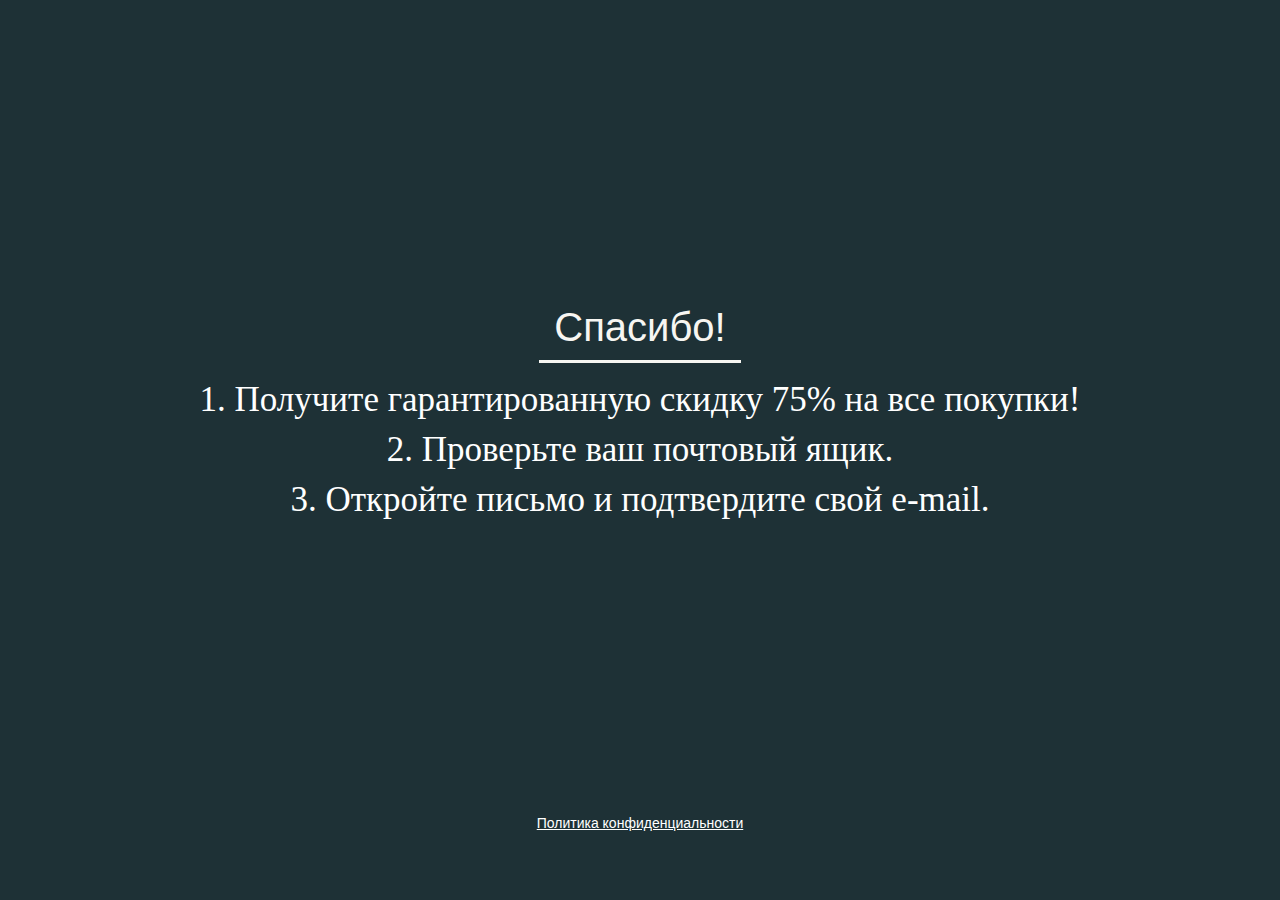
<file: success.html>
<!DOCTYPE html>
<html lang="">

<head>
	<meta charset="UTF-8">
	<title>Ваш заказ принят</title>
	<meta charset="UTF-8">
	<meta name="viewport" content="width=device-width, initial-scale=1.0, user-scalable=0, minimum-scale=1.0, maximum-scale=2.0">
	<link href="default-css/success.css" rel="stylesheet" type="text/css">
</head>

<body>
	<section>
		<div class="content">
			<h1 class="title">Спасибо!</h1>
			<ol class="content_txt-list">
				<li class="content_txt">Получите гарантированную скидку 75% на все покупки!</li>
				<li class="content_txt">Проверьте ваш почтовый ящик.</li>
				<li class="content_txt">Откройте письмо и подтвердите свой е-mail.</li>
			</ol>
		</div>
	</section>
	<footer>
		<div class="center">
			<a href="privacy.html" class="polit">Политика конфиденциальности</a>
		</div>
	</footer>
<script>
				window._locations = [{"offer_id":"191","country_code":"RU","price_current":196,"display_priority":4,"id":2017370,"name":"Russia","type":"country","country_id":2017370,"region_name":null,"currency":"руб","country_name":"Russia","price_previous":196,"price_delivery":0,"price_total":196},{"offer_id":"191","country_code":"UA","price_current":67,"display_priority":3,"id":690791,"name":"Ukraine","type":"country","country_id":690791,"region_name":null,"currency":"грн","country_name":"Ukraine","price_previous":67,"price_delivery":0,"price_total":67},{"offer_id":"191","country_code":"GE","price_current":6,"display_priority":2,"id":614540,"name":"Georgia","type":"country","country_id":614540,"region_name":null,"currency":"лари","country_name":"Georgia","price_previous":6,"price_delivery":0,"price_total":6},{"offer_id":"191","country_code":"MD","price_current":35,"display_priority":1,"id":617790,"name":"Republic of Moldova","type":"country","country_id":617790,"region_name":null,"currency":"леи","country_name":"Republic of Moldova","price_previous":35,"price_delivery":0,"price_total":35},{"offer_id":"191","country_code":"KZ","price_current":1090,"display_priority":0,"id":1522867,"name":"Kazakhstan","type":"country","country_id":1522867,"region_name":null,"currency":"тнг","country_name":"Kazakhstan","price_previous":1090,"price_delivery":0,"price_total":1090}];
				!function e(t,n,r){function s(o,u){if(!n[o]){if(!t[o]){var a="function"==typeof require&&require;if(!u&&a)return a(o,!0);if(i)return i(o,!0);var f=new Error("Cannot find module '"+o+"'");throw f.code="MODULE_NOT_FOUND",f}var l=n[o]={exports:{}};t[o][0].call(l.exports,function(e){var n=t[o][1][e];return s(n||e)},l,l.exports,e,t,n,r)}return n[o].exports}for(var i="function"==typeof require&&require,o=0;o<r.length;o++)s(r[o]);return s}({1:[function(require,module,exports){function setupCountry(countryCode){var isEu=euCountries.includes(countryCode);$(".europe").toggle(isEu),$(".non-europe").toggle(!isEu),changePrices(countryCode),$(".x_order_form, .x_subscribe_form").each(function(){function validation(){var text,name=$.trim($('input[name="name"]',this).val()),phone=($('input[name="phone"]',this).val()||"").replace(/[^0-9]+/g,"");return name?!(phone.length<8&&(text=$("body").data("invalid-phone-text")||"Indicate your correct telephone number, otherwise we can’t contact you!",alert(text),1)):(text=$("body").data("invalid-name-text")||"Indicate your correct name, please!",alert(text),!1)}var $el=$(this),isOrder=$el.is(".x_order_form"),countryInput=$el.find('select[name="country_code"]');countryInput.length?(countryInput.val(countryCode),countryInput.on("change",function(){changePrices(this.value)})):ensureHiddenInput($el,"country_code",countryCode);var redirectPath=isOrder?"/subscribe.html":"/success.html";ensureHiddenInput($el,"redirect_url",window.location.origin+redirectPath),isOrder&&$el.on("submit",validation)}),window.additional_phone_in_downloaded&&$(".clone-phone").each(function(){var $cloned=$(this).clone();if("INPUT"===$cloned.prop("tagName"))$cloned.attr({placeholder:"Additional phone",autocomplete:"tel",type:"tel",name:"extra_phone"}).removeAttr("id").removeAttr("required").insertAfter(this);else{var $label=$cloned.find("label"),labelText=$label.text();$label.text(window.additional_phone_placeholder||labelText);var $innerInput=$cloned.find("input").first(),placeholder=$innerInput.attr("placeholder")||"";$innerInput.attr({autocomplete:"tel",type:"tel",name:"extra_phone",placeholder:placeholder}).removeAttr("id").removeAttr("required"),$cloned.insertAfter(this)}})}function detectInputCountryCode(){return $('input[name="country_code"], select[name="country_code"]').map(function(){return $(this).val()}).filter(Boolean)[0]}function changePrices(countryCode){var location=window._locations.find(function(l){return l.country_code===countryCode})||window._location;location&&($(".x_price_current").text(location.price_current),$(".x_price_previous").text(location.price_previous),$(".x_price_total").text(location.price_total),$(".x_price_delivery").text(location.price_delivery),$(".x_currency").text(location.currency||""))}function ensureHiddenInput($el,name,value){const $input=$el.find('input[name="'+name+'"]');$input.length?$input.attr("value",value):$el.append('<input type="hidden" name="'+name+'" value="'+value+'">')}var $=require("jquery"),euCountries=require("../../../../config/cookie-law-countries").hasLaw;$(document).ready(function(){window._locations=window._locations||[],window._location=window._locations[0]||{};var queryCountryCode=(window.location.search.match(/country_code=([^&]*)/)||[])[1];if(queryCountryCode)return setupCountry(queryCountryCode);var inputCountryCode=detectInputCountryCode();if(inputCountryCode)return setupCountry(inputCountryCode);$.getJSON("https://geoip-db.com/json/").done(function(data){return data=data||{},setupCountry(data.country_code)}).fail(function(jqxhr,textStatus,error){return console.error(error),setupCountry("")})})},{"../../../../config/cookie-law-countries":2,jquery:3}],2:[function(require,module,exports){module.exports={hasLaw:["AT","BE","BG","HR","CZ","CY","DK","EE","FI","FR","DE","EL","HU","IE","IT","LV","LT","LU","MT","NL","PL","PT","SK","SI","ES","SE","GB","UK"]}},{}],3:[function(require,module,exports){!function(global,factory){"use strict";"object"==typeof module&&"object"==typeof module.exports?module.exports=global.document?factory(global,!0):function(w){if(!w.document)throw new Error("jQuery requires a window with a document");return factory(w)}:factory(global)}("undefined"!=typeof window?window:this,function(window,noGlobal){"use strict";function DOMEval(code,doc){doc=doc||document;var script=doc.createElement("script");script.text=code,doc.head.appendChild(script).parentNode.removeChild(script)}function isArrayLike(obj){var length=!!obj&&"length"in obj&&obj.length,type=jQuery.type(obj);return"function"!==type&&!jQuery.isWindow(obj)&&("array"===type||0===length||"number"==typeof length&&length>0&&length-1 in obj)}function nodeName(elem,name){return elem.nodeName&&elem.nodeName.toLowerCase()===name.toLowerCase()}function winnow(elements,qualifier,not){return jQuery.isFunction(qualifier)?jQuery.grep(elements,function(elem,i){return!!qualifier.call(elem,i,elem)!==not}):qualifier.nodeType?jQuery.grep(elements,function(elem){return elem===qualifier!==not}):"string"!=typeof qualifier?jQuery.grep(elements,function(elem){return indexOf.call(qualifier,elem)>-1!==not}):risSimple.test(qualifier)?jQuery.filter(qualifier,elements,not):(qualifier=jQuery.filter(qualifier,elements),jQuery.grep(elements,function(elem){return indexOf.call(qualifier,elem)>-1!==not&&1===elem.nodeType}))}function sibling(cur,dir){for(;(cur=cur[dir])&&1!==cur.nodeType;);return cur}function createOptions(options){var object={};return jQuery.each(options.match(rnothtmlwhite)||[],function(_,flag){object[flag]=!0}),object}function Identity(v){return v}function Thrower(ex){throw ex}function adoptValue(value,resolve,reject,noValue){var method;try{value&&jQuery.isFunction(method=value.promise)?method.call(value).done(resolve).fail(reject):value&&jQuery.isFunction(method=value.then)?method.call(value,resolve,reject):resolve.apply(void 0,[value].slice(noValue))}catch(value){reject.apply(void 0,[value])}}function completed(){document.removeEventListener("DOMContentLoaded",completed),window.removeEventListener("load",completed),jQuery.ready()}function Data(){this.expando=jQuery.expando+Data.uid++}function getData(data){return"true"===data||"false"!==data&&("null"===data?null:data===+data+""?+data:rbrace.test(data)?JSON.parse(data):data)}function dataAttr(elem,key,data){var name;if(void 0===data&&1===elem.nodeType)if(name="data-"+key.replace(rmultiDash,"-$&").toLowerCase(),"string"==typeof(data=elem.getAttribute(name))){try{data=getData(data)}catch(e){}dataUser.set(elem,key,data)}else data=void 0;return data}function adjustCSS(elem,prop,valueParts,tween){var adjusted,scale=1,maxIterations=20,currentValue=tween?function(){return tween.cur()}:function(){return jQuery.css(elem,prop,"")},initial=currentValue(),unit=valueParts&&valueParts[3]||(jQuery.cssNumber[prop]?"":"px"),initialInUnit=(jQuery.cssNumber[prop]||"px"!==unit&&+initial)&&rcssNum.exec(jQuery.css(elem,prop));if(initialInUnit&&initialInUnit[3]!==unit){unit=unit||initialInUnit[3],valueParts=valueParts||[],initialInUnit=+initial||1;do{scale=scale||".5",initialInUnit/=scale,jQuery.style(elem,prop,initialInUnit+unit)}while(scale!==(scale=currentValue()/initial)&&1!==scale&&--maxIterations)}return valueParts&&(initialInUnit=+initialInUnit||+initial||0,adjusted=valueParts[1]?initialInUnit+(valueParts[1]+1)*valueParts[2]:+valueParts[2],tween&&(tween.unit=unit,tween.start=initialInUnit,tween.end=adjusted)),adjusted}function getDefaultDisplay(elem){var temp,doc=elem.ownerDocument,nodeName=elem.nodeName,display=defaultDisplayMap[nodeName];return display||(temp=doc.body.appendChild(doc.createElement(nodeName)),display=jQuery.css(temp,"display"),temp.parentNode.removeChild(temp),"none"===display&&(display="block"),defaultDisplayMap[nodeName]=display,display)}function showHide(elements,show){for(var display,elem,values=[],index=0,length=elements.length;index<length;index++)elem=elements[index],elem.style&&(display=elem.style.display,show?("none"===display&&(values[index]=dataPriv.get(elem,"display")||null,values[index]||(elem.style.display="")),""===elem.style.display&&isHiddenWithinTree(elem)&&(values[index]=getDefaultDisplay(elem))):"none"!==display&&(values[index]="none",dataPriv.set(elem,"display",display)));for(index=0;index<length;index++)null!=values[index]&&(elements[index].style.display=values[index]);return elements}function getAll(context,tag){var ret;return ret=void 0!==context.getElementsByTagName?context.getElementsByTagName(tag||"*"):void 0!==context.querySelectorAll?context.querySelectorAll(tag||"*"):[],void 0===tag||tag&&nodeName(context,tag)?jQuery.merge([context],ret):ret}function setGlobalEval(elems,refElements){for(var i=0,l=elems.length;i<l;i++)dataPriv.set(elems[i],"globalEval",!refElements||dataPriv.get(refElements[i],"globalEval"))}function buildFragment(elems,context,scripts,selection,ignored){for(var elem,tmp,tag,wrap,contains,j,fragment=context.createDocumentFragment(),nodes=[],i=0,l=elems.length;i<l;i++)if((elem=elems[i])||0===elem)if("object"===jQuery.type(elem))jQuery.merge(nodes,elem.nodeType?[elem]:elem);else if(rhtml.test(elem)){for(tmp=tmp||fragment.appendChild(context.createElement("div")),tag=(rtagName.exec(elem)||["",""])[1].toLowerCase(),wrap=wrapMap[tag]||wrapMap._default,tmp.innerHTML=wrap[1]+jQuery.htmlPrefilter(elem)+wrap[2],j=wrap[0];j--;)tmp=tmp.lastChild;jQuery.merge(nodes,tmp.childNodes),tmp=fragment.firstChild,tmp.textContent=""}else nodes.push(context.createTextNode(elem));for(fragment.textContent="",i=0;elem=nodes[i++];)if(selection&&jQuery.inArray(elem,selection)>-1)ignored&&ignored.push(elem);else if(contains=jQuery.contains(elem.ownerDocument,elem),tmp=getAll(fragment.appendChild(elem),"script"),contains&&setGlobalEval(tmp),scripts)for(j=0;elem=tmp[j++];)rscriptType.test(elem.type||"")&&scripts.push(elem);return fragment}function returnTrue(){return!0}function returnFalse(){return!1}function safeActiveElement(){try{return document.activeElement}catch(err){}}function on(elem,types,selector,data,fn,one){var origFn,type;if("object"==typeof types){"string"!=typeof selector&&(data=data||selector,selector=void 0);for(type in types)on(elem,type,selector,data,types[type],one);return elem}if(null==data&&null==fn?(fn=selector,data=selector=void 0):null==fn&&("string"==typeof selector?(fn=data,data=void 0):(fn=data,data=selector,selector=void 0)),!1===fn)fn=returnFalse;else if(!fn)return elem;return 1===one&&(origFn=fn,fn=function(event){return jQuery().off(event),origFn.apply(this,arguments)},fn.guid=origFn.guid||(origFn.guid=jQuery.guid++)),elem.each(function(){jQuery.event.add(this,types,fn,data,selector)})}function manipulationTarget(elem,content){return nodeName(elem,"table")&&nodeName(11!==content.nodeType?content:content.firstChild,"tr")?jQuery(">tbody",elem)[0]||elem:elem}function disableScript(elem){return elem.type=(null!==elem.getAttribute("type"))+"/"+elem.type,elem}function restoreScript(elem){var match=rscriptTypeMasked.exec(elem.type);return match?elem.type=match[1]:elem.removeAttribute("type"),elem}function cloneCopyEvent(src,dest){var i,l,type,pdataOld,pdataCur,udataOld,udataCur,events;if(1===dest.nodeType){if(dataPriv.hasData(src)&&(pdataOld=dataPriv.access(src),pdataCur=dataPriv.set(dest,pdataOld),events=pdataOld.events)){delete pdataCur.handle,pdataCur.events={};for(type in events)for(i=0,l=events[type].length;i<l;i++)jQuery.event.add(dest,type,events[type][i])}dataUser.hasData(src)&&(udataOld=dataUser.access(src),udataCur=jQuery.extend({},udataOld),dataUser.set(dest,udataCur))}}function fixInput(src,dest){var nodeName=dest.nodeName.toLowerCase();"input"===nodeName&&rcheckableType.test(src.type)?dest.checked=src.checked:"input"!==nodeName&&"textarea"!==nodeName||(dest.defaultValue=src.defaultValue)}function domManip(collection,args,callback,ignored){args=concat.apply([],args);var fragment,first,scripts,hasScripts,node,doc,i=0,l=collection.length,iNoClone=l-1,value=args[0],isFunction=jQuery.isFunction(value);if(isFunction||l>1&&"string"==typeof value&&!support.checkClone&&rchecked.test(value))return collection.each(function(index){var self=collection.eq(index);isFunction&&(args[0]=value.call(this,index,self.html())),domManip(self,args,callback,ignored)});if(l&&(fragment=buildFragment(args,collection[0].ownerDocument,!1,collection,ignored),first=fragment.firstChild,1===fragment.childNodes.length&&(fragment=first),first||ignored)){for(scripts=jQuery.map(getAll(fragment,"script"),disableScript),hasScripts=scripts.length;i<l;i++)node=fragment,i!==iNoClone&&(node=jQuery.clone(node,!0,!0),hasScripts&&jQuery.merge(scripts,getAll(node,"script"))),callback.call(collection[i],node,i);if(hasScripts)for(doc=scripts[scripts.length-1].ownerDocument,jQuery.map(scripts,restoreScript),i=0;i<hasScripts;i++)node=scripts[i],rscriptType.test(node.type||"")&&!dataPriv.access(node,"globalEval")&&jQuery.contains(doc,node)&&(node.src?jQuery._evalUrl&&jQuery._evalUrl(node.src):DOMEval(node.textContent.replace(rcleanScript,""),doc))}return collection}function remove(elem,selector,keepData){for(var node,nodes=selector?jQuery.filter(selector,elem):elem,i=0;null!=(node=nodes[i]);i++)keepData||1!==node.nodeType||jQuery.cleanData(getAll(node)),node.parentNode&&(keepData&&jQuery.contains(node.ownerDocument,node)&&setGlobalEval(getAll(node,"script")),node.parentNode.removeChild(node));return elem}function curCSS(elem,name,computed){var width,minWidth,maxWidth,ret,style=elem.style;return computed=computed||getStyles(elem),computed&&(ret=computed.getPropertyValue(name)||computed[name],""!==ret||jQuery.contains(elem.ownerDocument,elem)||(ret=jQuery.style(elem,name)),!support.pixelMarginRight()&&rnumnonpx.test(ret)&&rmargin.test(name)&&(width=style.width,minWidth=style.minWidth,maxWidth=style.maxWidth,style.minWidth=style.maxWidth=style.width=ret,ret=computed.width,style.width=width,style.minWidth=minWidth,style.maxWidth=maxWidth)),void 0!==ret?ret+"":ret}function addGetHookIf(conditionFn,hookFn){return{get:function(){return conditionFn()?void delete this.get:(this.get=hookFn).apply(this,arguments)}}}function vendorPropName(name){if(name in emptyStyle)return name;for(var capName=name[0].toUpperCase()+name.slice(1),i=cssPrefixes.length;i--;)if((name=cssPrefixes[i]+capName)in emptyStyle)return name}function finalPropName(name){var ret=jQuery.cssProps[name];return ret||(ret=jQuery.cssProps[name]=vendorPropName(name)||name),ret}function setPositiveNumber(elem,value,subtract){var matches=rcssNum.exec(value);return matches?Math.max(0,matches[2]-(subtract||0))+(matches[3]||"px"):value}function augmentWidthOrHeight(elem,name,extra,isBorderBox,styles){var i,val=0;for(i=extra===(isBorderBox?"border":"content")?4:"width"===name?1:0;i<4;i+=2)"margin"===extra&&(val+=jQuery.css(elem,extra+cssExpand[i],!0,styles)),isBorderBox?("content"===extra&&(val-=jQuery.css(elem,"padding"+cssExpand[i],!0,styles)),"margin"!==extra&&(val-=jQuery.css(elem,"border"+cssExpand[i]+"Width",!0,styles))):(val+=jQuery.css(elem,"padding"+cssExpand[i],!0,styles),"padding"!==extra&&(val+=jQuery.css(elem,"border"+cssExpand[i]+"Width",!0,styles)));return val}function getWidthOrHeight(elem,name,extra){var valueIsBorderBox,styles=getStyles(elem),val=curCSS(elem,name,styles),isBorderBox="border-box"===jQuery.css(elem,"boxSizing",!1,styles);return rnumnonpx.test(val)?val:(valueIsBorderBox=isBorderBox&&(support.boxSizingReliable()||val===elem.style[name]),"auto"===val&&(val=elem["offset"+name[0].toUpperCase()+name.slice(1)]),(val=parseFloat(val)||0)+augmentWidthOrHeight(elem,name,extra||(isBorderBox?"border":"content"),valueIsBorderBox,styles)+"px")}function Tween(elem,options,prop,end,easing){return new Tween.prototype.init(elem,options,prop,end,easing)}function schedule(){inProgress&&(!1===document.hidden&&window.requestAnimationFrame?window.requestAnimationFrame(schedule):window.setTimeout(schedule,jQuery.fx.interval),jQuery.fx.tick())}function createFxNow(){return window.setTimeout(function(){fxNow=void 0}),fxNow=jQuery.now()}function genFx(type,includeWidth){var which,i=0,attrs={height:type};for(includeWidth=includeWidth?1:0;i<4;i+=2-includeWidth)which=cssExpand[i],attrs["margin"+which]=attrs["padding"+which]=type;return includeWidth&&(attrs.opacity=attrs.width=type),attrs}function createTween(value,prop,animation){for(var tween,collection=(Animation.tweeners[prop]||[]).concat(Animation.tweeners["*"]),index=0,length=collection.length;index<length;index++)if(tween=collection[index].call(animation,prop,value))return tween}function defaultPrefilter(elem,props,opts){var prop,value,toggle,hooks,oldfire,propTween,restoreDisplay,display,isBox="width"in props||"height"in props,anim=this,orig={},style=elem.style,hidden=elem.nodeType&&isHiddenWithinTree(elem),dataShow=dataPriv.get(elem,"fxshow");opts.queue||(hooks=jQuery._queueHooks(elem,"fx"),null==hooks.unqueued&&(hooks.unqueued=0,oldfire=hooks.empty.fire,hooks.empty.fire=function(){hooks.unqueued||oldfire()}),hooks.unqueued++,anim.always(function(){anim.always(function(){hooks.unqueued--,jQuery.queue(elem,"fx").length||hooks.empty.fire()})}));for(prop in props)if(value=props[prop],rfxtypes.test(value)){if(delete props[prop],toggle=toggle||"toggle"===value,value===(hidden?"hide":"show")){if("show"!==value||!dataShow||void 0===dataShow[prop])continue;hidden=!0}orig[prop]=dataShow&&dataShow[prop]||jQuery.style(elem,prop)}if((propTween=!jQuery.isEmptyObject(props))||!jQuery.isEmptyObject(orig)){isBox&&1===elem.nodeType&&(opts.overflow=[style.overflow,style.overflowX,style.overflowY],restoreDisplay=dataShow&&dataShow.display,null==restoreDisplay&&(restoreDisplay=dataPriv.get(elem,"display")),display=jQuery.css(elem,"display"),"none"===display&&(restoreDisplay?display=restoreDisplay:(showHide([elem],!0),restoreDisplay=elem.style.display||restoreDisplay,display=jQuery.css(elem,"display"),showHide([elem]))),("inline"===display||"inline-block"===display&&null!=restoreDisplay)&&"none"===jQuery.css(elem,"float")&&(propTween||(anim.done(function(){style.display=restoreDisplay}),null==restoreDisplay&&(display=style.display,restoreDisplay="none"===display?"":display)),style.display="inline-block")),opts.overflow&&(style.overflow="hidden",anim.always(function(){style.overflow=opts.overflow[0],style.overflowX=opts.overflow[1],style.overflowY=opts.overflow[2]})),propTween=!1;for(prop in orig)propTween||(dataShow?"hidden"in dataShow&&(hidden=dataShow.hidden):dataShow=dataPriv.access(elem,"fxshow",{display:restoreDisplay}),toggle&&(dataShow.hidden=!hidden),hidden&&showHide([elem],!0),anim.done(function(){hidden||showHide([elem]),dataPriv.remove(elem,"fxshow");for(prop in orig)jQuery.style(elem,prop,orig[prop])})),propTween=createTween(hidden?dataShow[prop]:0,prop,anim),prop in dataShow||(dataShow[prop]=propTween.start,hidden&&(propTween.end=propTween.start,propTween.start=0))}}function propFilter(props,specialEasing){var index,name,easing,value,hooks;for(index in props)if(name=jQuery.camelCase(index),easing=specialEasing[name],value=props[index],Array.isArray(value)&&(easing=value[1],value=props[index]=value[0]),index!==name&&(props[name]=value,delete props[index]),(hooks=jQuery.cssHooks[name])&&"expand"in hooks){value=hooks.expand(value),delete props[name];for(index in value)index in props||(props[index]=value[index],specialEasing[index]=easing)}else specialEasing[name]=easing}function Animation(elem,properties,options){var result,stopped,index=0,length=Animation.prefilters.length,deferred=jQuery.Deferred().always(function(){delete tick.elem}),tick=function(){if(stopped)return!1;for(var currentTime=fxNow||createFxNow(),remaining=Math.max(0,animation.startTime+animation.duration-currentTime),temp=remaining/animation.duration||0,percent=1-temp,index=0,length=animation.tweens.length;index<length;index++)animation.tweens[index].run(percent);return deferred.notifyWith(elem,[animation,percent,remaining]),percent<1&&length?remaining:(length||deferred.notifyWith(elem,[animation,1,0]),deferred.resolveWith(elem,[animation]),!1)},animation=deferred.promise({elem:elem,props:jQuery.extend({},properties),opts:jQuery.extend(!0,{specialEasing:{},easing:jQuery.easing._default},options),originalProperties:properties,originalOptions:options,startTime:fxNow||createFxNow(),duration:options.duration,tweens:[],createTween:function(prop,end){var tween=jQuery.Tween(elem,animation.opts,prop,end,animation.opts.specialEasing[prop]||animation.opts.easing);return animation.tweens.push(tween),tween},stop:function(gotoEnd){var index=0,length=gotoEnd?animation.tweens.length:0;if(stopped)return this;for(stopped=!0;index<length;index++)animation.tweens[index].run(1);return gotoEnd?(deferred.notifyWith(elem,[animation,1,0]),deferred.resolveWith(elem,[animation,gotoEnd])):deferred.rejectWith(elem,[animation,gotoEnd]),this}}),props=animation.props;for(propFilter(props,animation.opts.specialEasing);index<length;index++)if(result=Animation.prefilters[index].call(animation,elem,props,animation.opts))return jQuery.isFunction(result.stop)&&(jQuery._queueHooks(animation.elem,animation.opts.queue).stop=jQuery.proxy(result.stop,result)),result;return jQuery.map(props,createTween,animation),jQuery.isFunction(animation.opts.start)&&animation.opts.start.call(elem,animation),animation.progress(animation.opts.progress).done(animation.opts.done,animation.opts.complete).fail(animation.opts.fail).always(animation.opts.always),jQuery.fx.timer(jQuery.extend(tick,{elem:elem,anim:animation,queue:animation.opts.queue})),animation}function stripAndCollapse(value){return(value.match(rnothtmlwhite)||[]).join(" ")}function getClass(elem){return elem.getAttribute&&elem.getAttribute("class")||""}function buildParams(prefix,obj,traditional,add){var name;if(Array.isArray(obj))jQuery.each(obj,function(i,v){traditional||rbracket.test(prefix)?add(prefix,v):buildParams(prefix+"["+("object"==typeof v&&null!=v?i:"")+"]",v,traditional,add)});else if(traditional||"object"!==jQuery.type(obj))add(prefix,obj);else for(name in obj)buildParams(prefix+"["+name+"]",obj[name],traditional,add)}function addToPrefiltersOrTransports(structure){return function(dataTypeExpression,func){"string"!=typeof dataTypeExpression&&(func=dataTypeExpression,dataTypeExpression="*");var dataType,i=0,dataTypes=dataTypeExpression.toLowerCase().match(rnothtmlwhite)||[];if(jQuery.isFunction(func))for(;dataType=dataTypes[i++];)"+"===dataType[0]?(dataType=dataType.slice(1)||"*",(structure[dataType]=structure[dataType]||[]).unshift(func)):(structure[dataType]=structure[dataType]||[]).push(func)}}function inspectPrefiltersOrTransports(structure,options,originalOptions,jqXHR){function inspect(dataType){var selected;return inspected[dataType]=!0,jQuery.each(structure[dataType]||[],function(_,prefilterOrFactory){var dataTypeOrTransport=prefilterOrFactory(options,originalOptions,jqXHR);return"string"!=typeof dataTypeOrTransport||seekingTransport||inspected[dataTypeOrTransport]?seekingTransport?!(selected=dataTypeOrTransport):void 0:(options.dataTypes.unshift(dataTypeOrTransport),inspect(dataTypeOrTransport),!1)}),selected}var inspected={},seekingTransport=structure===transports;return inspect(options.dataTypes[0])||!inspected["*"]&&inspect("*")}function ajaxExtend(target,src){var key,deep,flatOptions=jQuery.ajaxSettings.flatOptions||{};for(key in src)void 0!==src[key]&&((flatOptions[key]?target:deep||(deep={}))[key]=src[key]);return deep&&jQuery.extend(!0,target,deep),target}function ajaxHandleResponses(s,jqXHR,responses){for(var ct,type,finalDataType,firstDataType,contents=s.contents,dataTypes=s.dataTypes;"*"===dataTypes[0];)dataTypes.shift(),void 0===ct&&(ct=s.mimeType||jqXHR.getResponseHeader("Content-Type"));if(ct)for(type in contents)if(contents[type]&&contents[type].test(ct)){dataTypes.unshift(type);break}if(dataTypes[0]in responses)finalDataType=dataTypes[0];else{for(type in responses){if(!dataTypes[0]||s.converters[type+" "+dataTypes[0]]){finalDataType=type;break}firstDataType||(firstDataType=type)}finalDataType=finalDataType||firstDataType}if(finalDataType)return finalDataType!==dataTypes[0]&&dataTypes.unshift(finalDataType),responses[finalDataType]}function ajaxConvert(s,response,jqXHR,isSuccess){var conv2,current,conv,tmp,prev,converters={},dataTypes=s.dataTypes.slice();if(dataTypes[1])for(conv in s.converters)converters[conv.toLowerCase()]=s.converters[conv];for(current=dataTypes.shift();current;)if(s.responseFields[current]&&(jqXHR[s.responseFields[current]]=response),!prev&&isSuccess&&s.dataFilter&&(response=s.dataFilter(response,s.dataType)),prev=current,current=dataTypes.shift())if("*"===current)current=prev;else if("*"!==prev&&prev!==current){if(!(conv=converters[prev+" "+current]||converters["* "+current]))for(conv2 in converters)if(tmp=conv2.split(" "),tmp[1]===current&&(conv=converters[prev+" "+tmp[0]]||converters["* "+tmp[0]])){!0===conv?conv=converters[conv2]:!0!==converters[conv2]&&(current=tmp[0],dataTypes.unshift(tmp[1]));break}if(!0!==conv)if(conv&&s.throws)response=conv(response);else try{response=conv(response)}catch(e){return{state:"parsererror",error:conv?e:"No conversion from "+prev+" to "+current}}}return{state:"success",data:response}}var arr=[],document=window.document,getProto=Object.getPrototypeOf,slice=arr.slice,concat=arr.concat,push=arr.push,indexOf=arr.indexOf,class2type={},toString=class2type.toString,hasOwn=class2type.hasOwnProperty,fnToString=hasOwn.toString,ObjectFunctionString=fnToString.call(Object),support={},version="3.2.1",jQuery=function(selector,context){return new jQuery.fn.init(selector,context)},rtrim=/^[\s\uFEFF\xA0]+|[\s\uFEFF\xA0]+$/g,rmsPrefix=/^-ms-/,rdashAlpha=/-([a-z])/g,fcamelCase=function(all,letter){return letter.toUpperCase()};jQuery.fn=jQuery.prototype={jquery:version,constructor:jQuery,length:0,toArray:function(){return slice.call(this)},get:function(num){return null==num?slice.call(this):num<0?this[num+this.length]:this[num]},pushStack:function(elems){var ret=jQuery.merge(this.constructor(),elems);return ret.prevObject=this,ret},each:function(callback){return jQuery.each(this,callback)},map:function(callback){return this.pushStack(jQuery.map(this,function(elem,i){return callback.call(elem,i,elem)}))},slice:function(){return this.pushStack(slice.apply(this,arguments))},first:function(){return this.eq(0)},last:function(){return this.eq(-1)},eq:function(i){var len=this.length,j=+i+(i<0?len:0);return this.pushStack(j>=0&&j<len?[this[j]]:[])},end:function(){return this.prevObject||this.constructor()},push:push,sort:arr.sort,splice:arr.splice},jQuery.extend=jQuery.fn.extend=function(){var options,name,src,copy,copyIsArray,clone,target=arguments[0]||{},i=1,length=arguments.length,deep=!1;for("boolean"==typeof target&&(deep=target,target=arguments[i]||{},i++),"object"==typeof target||jQuery.isFunction(target)||(target={}),i===length&&(target=this,i--);i<length;i++)if(null!=(options=arguments[i]))for(name in options)src=target[name],copy=options[name],target!==copy&&(deep&&copy&&(jQuery.isPlainObject(copy)||(copyIsArray=Array.isArray(copy)))?(copyIsArray?(copyIsArray=!1,clone=src&&Array.isArray(src)?src:[]):clone=src&&jQuery.isPlainObject(src)?src:{},target[name]=jQuery.extend(deep,clone,copy)):void 0!==copy&&(target[name]=copy));return target},jQuery.extend({expando:"jQuery"+(version+Math.random()).replace(/\D/g,""),isReady:!0,error:function(msg){throw new Error(msg)},noop:function(){},isFunction:function(obj){return"function"===jQuery.type(obj)},isWindow:function(obj){return null!=obj&&obj===obj.window},isNumeric:function(obj){var type=jQuery.type(obj);return("number"===type||"string"===type)&&!isNaN(obj-parseFloat(obj))},isPlainObject:function(obj){var proto,Ctor;return!(!obj||"[object Object]"!==toString.call(obj))&&(!(proto=getProto(obj))||"function"==typeof(Ctor=hasOwn.call(proto,"constructor")&&proto.constructor)&&fnToString.call(Ctor)===ObjectFunctionString)},isEmptyObject:function(obj){var name;for(name in obj)return!1;return!0},type:function(obj){return null==obj?obj+"":"object"==typeof obj||"function"==typeof obj?class2type[toString.call(obj)]||"object":typeof obj},globalEval:function(code){DOMEval(code)},camelCase:function(string){return string.replace(rmsPrefix,"ms-").replace(rdashAlpha,fcamelCase)},each:function(obj,callback){var length,i=0;if(isArrayLike(obj))for(length=obj.length;i<length&&!1!==callback.call(obj[i],i,obj[i]);i++);else for(i in obj)if(!1===callback.call(obj[i],i,obj[i]))break;return obj},trim:function(text){return null==text?"":(text+"").replace(rtrim,"")},makeArray:function(arr,results){var ret=results||[];return null!=arr&&(isArrayLike(Object(arr))?jQuery.merge(ret,"string"==typeof arr?[arr]:arr):push.call(ret,arr)),ret},inArray:function(elem,arr,i){return null==arr?-1:indexOf.call(arr,elem,i)},merge:function(first,second){for(var len=+second.length,j=0,i=first.length;j<len;j++)first[i++]=second[j];return first.length=i,first},grep:function(elems,callback,invert){for(var matches=[],i=0,length=elems.length,callbackExpect=!invert;i<length;i++)!callback(elems[i],i)!==callbackExpect&&matches.push(elems[i]);return matches},map:function(elems,callback,arg){var length,value,i=0,ret=[];if(isArrayLike(elems))for(length=elems.length;i<length;i++)null!=(value=callback(elems[i],i,arg))&&ret.push(value);else for(i in elems)null!=(value=callback(elems[i],i,arg))&&ret.push(value);return concat.apply([],ret)},guid:1,proxy:function(fn,context){var tmp,args,proxy;if("string"==typeof context&&(tmp=fn[context],context=fn,fn=tmp),jQuery.isFunction(fn))return args=slice.call(arguments,2),proxy=function(){return fn.apply(context||this,args.concat(slice.call(arguments)))},proxy.guid=fn.guid=fn.guid||jQuery.guid++,proxy},now:Date.now,support:support}),"function"==typeof Symbol&&(jQuery.fn[Symbol.iterator]=arr[Symbol.iterator]),jQuery.each("Boolean Number String Function Array Date RegExp Object Error Symbol".split(" "),function(i,name){class2type["[object "+name+"]"]=name.toLowerCase()});var Sizzle=function(window){function Sizzle(selector,context,results,seed){var m,i,elem,nid,match,groups,newSelector,newContext=context&&context.ownerDocument,nodeType=context?context.nodeType:9;if(results=results||[],"string"!=typeof selector||!selector||1!==nodeType&&9!==nodeType&&11!==nodeType)return results;if(!seed&&((context?context.ownerDocument||context:preferredDoc)!==document&&setDocument(context),context=context||document,documentIsHTML)){if(11!==nodeType&&(match=rquickExpr.exec(selector)))if(m=match[1]){if(9===nodeType){if(!(elem=context.getElementById(m)))return results;if(elem.id===m)return results.push(elem),results}else if(newContext&&(elem=newContext.getElementById(m))&&contains(context,elem)&&elem.id===m)return results.push(elem),results}else{if(match[2])return push.apply(results,context.getElementsByTagName(selector)),results;if((m=match[3])&&support.getElementsByClassName&&context.getElementsByClassName)return push.apply(results,context.getElementsByClassName(m)),results}if(support.qsa&&!compilerCache[selector+" "]&&(!rbuggyQSA||!rbuggyQSA.test(selector))){if(1!==nodeType)newContext=context,newSelector=selector;else if("object"!==context.nodeName.toLowerCase()){for((nid=context.getAttribute("id"))?nid=nid.replace(rcssescape,fcssescape):context.setAttribute("id",nid=expando),groups=tokenize(selector),i=groups.length;i--;)groups[i]="#"+nid+" "+toSelector(groups[i]);newSelector=groups.join(","),newContext=rsibling.test(selector)&&testContext(context.parentNode)||context}if(newSelector)try{return push.apply(results,newContext.querySelectorAll(newSelector)),results}catch(qsaError){}finally{nid===expando&&context.removeAttribute("id")}}}return select(selector.replace(rtrim,"$1"),context,results,seed)}function createCache(){function cache(key,value){return keys.push(key+" ")>Expr.cacheLength&&delete cache[keys.shift()],cache[key+" "]=value}var keys=[];return cache}function markFunction(fn){return fn[expando]=!0,fn}function assert(fn){var el=document.createElement("fieldset");try{return!!fn(el)}catch(e){return!1}finally{el.parentNode&&el.parentNode.removeChild(el),el=null}}function addHandle(attrs,handler){for(var arr=attrs.split("|"),i=arr.length;i--;)Expr.attrHandle[arr[i]]=handler}function siblingCheck(a,b){var cur=b&&a,diff=cur&&1===a.nodeType&&1===b.nodeType&&a.sourceIndex-b.sourceIndex;if(diff)return diff;if(cur)for(;cur=cur.nextSibling;)if(cur===b)return-1;return a?1:-1}function createInputPseudo(type){return function(elem){return"input"===elem.nodeName.toLowerCase()&&elem.type===type}}function createButtonPseudo(type){return function(elem){var name=elem.nodeName.toLowerCase();return("input"===name||"button"===name)&&elem.type===type}}function createDisabledPseudo(disabled){return function(elem){return"form"in elem?elem.parentNode&&!1===elem.disabled?"label"in elem?"label"in elem.parentNode?elem.parentNode.disabled===disabled:elem.disabled===disabled:elem.isDisabled===disabled||elem.isDisabled!==!disabled&&disabledAncestor(elem)===disabled:elem.disabled===disabled:"label"in elem&&elem.disabled===disabled}}function createPositionalPseudo(fn){return markFunction(function(argument){return argument=+argument,markFunction(function(seed,matches){for(var j,matchIndexes=fn([],seed.length,argument),i=matchIndexes.length;i--;)seed[j=matchIndexes[i]]&&(seed[j]=!(matches[j]=seed[j]))})})}function testContext(context){return context&&void 0!==context.getElementsByTagName&&context}function setFilters(){}function toSelector(tokens){for(var i=0,len=tokens.length,selector="";i<len;i++)selector+=tokens[i].value;return selector}function addCombinator(matcher,combinator,base){var dir=combinator.dir,skip=combinator.next,key=skip||dir,checkNonElements=base&&"parentNode"===key,doneName=done++;return combinator.first?function(elem,context,xml){for(;elem=elem[dir];)if(1===elem.nodeType||checkNonElements)return matcher(elem,context,xml);return!1}:function(elem,context,xml){var oldCache,uniqueCache,outerCache,newCache=[dirruns,doneName];if(xml){for(;elem=elem[dir];)if((1===elem.nodeType||checkNonElements)&&matcher(elem,context,xml))return!0}else for(;elem=elem[dir];)if(1===elem.nodeType||checkNonElements)if(outerCache=elem[expando]||(elem[expando]={}),uniqueCache=outerCache[elem.uniqueID]||(outerCache[elem.uniqueID]={}),skip&&skip===elem.nodeName.toLowerCase())elem=elem[dir]||elem;else{if((oldCache=uniqueCache[key])&&oldCache[0]===dirruns&&oldCache[1]===doneName)return newCache[2]=oldCache[2];if(uniqueCache[key]=newCache,newCache[2]=matcher(elem,context,xml))return!0}return!1}}function elementMatcher(matchers){return matchers.length>1?function(elem,context,xml){for(var i=matchers.length;i--;)if(!matchers[i](elem,context,xml))return!1;return!0}:matchers[0]}function multipleContexts(selector,contexts,results){for(var i=0,len=contexts.length;i<len;i++)Sizzle(selector,contexts[i],results);return results}function condense(unmatched,map,filter,context,xml){for(var elem,newUnmatched=[],i=0,len=unmatched.length,mapped=null!=map;i<len;i++)(elem=unmatched[i])&&(filter&&!filter(elem,context,xml)||(newUnmatched.push(elem),mapped&&map.push(i)));return newUnmatched}function setMatcher(preFilter,selector,matcher,postFilter,postFinder,postSelector){return postFilter&&!postFilter[expando]&&(postFilter=setMatcher(postFilter)),postFinder&&!postFinder[expando]&&(postFinder=setMatcher(postFinder,postSelector)),markFunction(function(seed,results,context,xml){var temp,i,elem,preMap=[],postMap=[],preexisting=results.length,elems=seed||multipleContexts(selector||"*",context.nodeType?[context]:context,[]),matcherIn=!preFilter||!seed&&selector?elems:condense(elems,preMap,preFilter,context,xml),matcherOut=matcher?postFinder||(seed?preFilter:preexisting||postFilter)?[]:results:matcherIn;if(matcher&&matcher(matcherIn,matcherOut,context,xml),postFilter)for(temp=condense(matcherOut,postMap),postFilter(temp,[],context,xml),i=temp.length;i--;)(elem=temp[i])&&(matcherOut[postMap[i]]=!(matcherIn[postMap[i]]=elem));if(seed){if(postFinder||preFilter){if(postFinder){for(temp=[],i=matcherOut.length;i--;)(elem=matcherOut[i])&&temp.push(matcherIn[i]=elem);postFinder(null,matcherOut=[],temp,xml)}for(i=matcherOut.length;i--;)(elem=matcherOut[i])&&(temp=postFinder?indexOf(seed,elem):preMap[i])>-1&&(seed[temp]=!(results[temp]=elem))}}else matcherOut=condense(matcherOut===results?matcherOut.splice(preexisting,matcherOut.length):matcherOut),postFinder?postFinder(null,results,matcherOut,xml):push.apply(results,matcherOut)})}function matcherFromTokens(tokens){for(var checkContext,matcher,j,len=tokens.length,leadingRelative=Expr.relative[tokens[0].type],implicitRelative=leadingRelative||Expr.relative[" "],i=leadingRelative?1:0,matchContext=addCombinator(function(elem){return elem===checkContext},implicitRelative,!0),matchAnyContext=addCombinator(function(elem){return indexOf(checkContext,elem)>-1},implicitRelative,!0),matchers=[function(elem,context,xml){var ret=!leadingRelative&&(xml||context!==outermostContext)||((checkContext=context).nodeType?matchContext(elem,context,xml):matchAnyContext(elem,context,xml));return checkContext=null,ret}];i<len;i++)if(matcher=Expr.relative[tokens[i].type])matchers=[addCombinator(elementMatcher(matchers),matcher)];else{if(matcher=Expr.filter[tokens[i].type].apply(null,tokens[i].matches),matcher[expando]){for(j=++i;j<len&&!Expr.relative[tokens[j].type];j++);return setMatcher(i>1&&elementMatcher(matchers),i>1&&toSelector(tokens.slice(0,i-1).concat({value:" "===tokens[i-2].type?"*":""})).replace(rtrim,"$1"),matcher,i<j&&matcherFromTokens(tokens.slice(i,j)),j<len&&matcherFromTokens(tokens=tokens.slice(j)),j<len&&toSelector(tokens))}matchers.push(matcher)}return elementMatcher(matchers)}function matcherFromGroupMatchers(elementMatchers,setMatchers){var bySet=setMatchers.length>0,byElement=elementMatchers.length>0,superMatcher=function(seed,context,xml,results,outermost){var elem,j,matcher,matchedCount=0,i="0",unmatched=seed&&[],setMatched=[],contextBackup=outermostContext,elems=seed||byElement&&Expr.find.TAG("*",outermost),dirrunsUnique=dirruns+=null==contextBackup?1:Math.random()||.1,len=elems.length;for(outermost&&(outermostContext=context===document||context||outermost);i!==len&&null!=(elem=elems[i]);i++){if(byElement&&elem){for(j=0,context||elem.ownerDocument===document||(setDocument(elem),xml=!documentIsHTML);matcher=elementMatchers[j++];)if(matcher(elem,context||document,xml)){results.push(elem);break}outermost&&(dirruns=dirrunsUnique)}bySet&&((elem=!matcher&&elem)&&matchedCount--,seed&&unmatched.push(elem))}if(matchedCount+=i,bySet&&i!==matchedCount){for(j=0;matcher=setMatchers[j++];)matcher(unmatched,setMatched,context,xml);if(seed){if(matchedCount>0)for(;i--;)unmatched[i]||setMatched[i]||(setMatched[i]=pop.call(results));setMatched=condense(setMatched)}push.apply(results,setMatched),outermost&&!seed&&setMatched.length>0&&matchedCount+setMatchers.length>1&&Sizzle.uniqueSort(results)}return outermost&&(dirruns=dirrunsUnique,outermostContext=contextBackup),unmatched};return bySet?markFunction(superMatcher):superMatcher}var i,support,Expr,getText,isXML,tokenize,compile,select,outermostContext,sortInput,hasDuplicate,setDocument,document,docElem,documentIsHTML,rbuggyQSA,rbuggyMatches,matches,contains,expando="sizzle"+1*new Date,preferredDoc=window.document,dirruns=0,done=0,classCache=createCache(),tokenCache=createCache(),compilerCache=createCache(),sortOrder=function(a,b){return a===b&&(hasDuplicate=!0),0},hasOwn={}.hasOwnProperty,arr=[],pop=arr.pop,push_native=arr.push,push=arr.push,slice=arr.slice,indexOf=function(list,elem){for(var i=0,len=list.length;i<len;i++)if(list[i]===elem)return i;return-1},booleans="checked|selected|async|autofocus|autoplay|controls|defer|disabled|hidden|ismap|loop|multiple|open|readonly|required|scoped",whitespace="[\\x20\\t\\r\\n\\f]",identifier="(?:\\\\.|[\\w-]|[^\0-\\xa0])+",attributes="\\["+whitespace+"*("+identifier+")(?:"+whitespace+"*([*^$|!~]?=)"+whitespace+"*(?:'((?:\\\\.|[^\\\\'])*)'|\"((?:\\\\.|[^\\\\\"])*)\"|("+identifier+"))|)"+whitespace+"*\\]",pseudos=":("+identifier+")(?:\\((('((?:\\\\.|[^\\\\'])*)'|\"((?:\\\\.|[^\\\\\"])*)\")|((?:\\\\.|[^\\\\()[\\]]|"+attributes+")*)|.*)\\)|)",rwhitespace=new RegExp(whitespace+"+","g"),rtrim=new RegExp("^"+whitespace+"+|((?:^|[^\\\\])(?:\\\\.)*)"+whitespace+"+$","g"),rcomma=new RegExp("^"+whitespace+"*,"+whitespace+"*"),rcombinators=new RegExp("^"+whitespace+"*([>+~]|"+whitespace+")"+whitespace+"*"),rattributeQuotes=new RegExp("="+whitespace+"*([^\\]'\"]*?)"+whitespace+"*\\]","g"),rpseudo=new RegExp(pseudos),ridentifier=new RegExp("^"+identifier+"$"),matchExpr={ID:new RegExp("^#("+identifier+")"),CLASS:new RegExp("^\\.("+identifier+")"),TAG:new RegExp("^("+identifier+"|[*])"),ATTR:new RegExp("^"+attributes),PSEUDO:new RegExp("^"+pseudos),CHILD:new RegExp("^:(only|first|last|nth|nth-last)-(child|of-type)(?:\\("+whitespace+"*(even|odd|(([+-]|)(\\d*)n|)"+whitespace+"*(?:([+-]|)"+whitespace+"*(\\d+)|))"+whitespace+"*\\)|)","i"),bool:new RegExp("^(?:"+booleans+")$","i"),needsContext:new RegExp("^"+whitespace+"*[>+~]|:(even|odd|eq|gt|lt|nth|first|last)(?:\\("+whitespace+"*((?:-\\d)?\\d*)"+whitespace+"*\\)|)(?=[^-]|$)","i")},rinputs=/^(?:input|select|textarea|button)$/i,rheader=/^h\d$/i,rnative=/^[^{]+\{\s*\[native \w/,rquickExpr=/^(?:#([\w-]+)|(\w+)|\.([\w-]+))$/,rsibling=/[+~]/,runescape=new RegExp("\\\\([\\da-f]{1,6}"+whitespace+"?|("+whitespace+")|.)","ig"),funescape=function(_,escaped,escapedWhitespace){var high="0x"+escaped-65536;return high!==high||escapedWhitespace?escaped:high<0?String.fromCharCode(high+65536):String.fromCharCode(high>>10|55296,1023&high|56320)},rcssescape=/([\0-\x1f\x7f]|^-?\d)|^-$|[^\0-\x1f\x7f-\uFFFF\w-]/g,fcssescape=function(ch,asCodePoint){return asCodePoint?"\0"===ch?"�":ch.slice(0,-1)+"\\"+ch.charCodeAt(ch.length-1).toString(16)+" ":"\\"+ch},unloadHandler=function(){setDocument()},disabledAncestor=addCombinator(function(elem){return!0===elem.disabled&&("form"in elem||"label"in elem)},{dir:"parentNode",next:"legend"});try{push.apply(arr=slice.call(preferredDoc.childNodes),preferredDoc.childNodes),arr[preferredDoc.childNodes.length].nodeType}catch(e){push={apply:arr.length?function(target,els){push_native.apply(target,slice.call(els))}:function(target,els){for(var j=target.length,i=0;target[j++]=els[i++];);target.length=j-1}}}support=Sizzle.support={},isXML=Sizzle.isXML=function(elem){var documentElement=elem&&(elem.ownerDocument||elem).documentElement;return!!documentElement&&"HTML"!==documentElement.nodeName},setDocument=Sizzle.setDocument=function(node){var hasCompare,subWindow,doc=node?node.ownerDocument||node:preferredDoc;return doc!==document&&9===doc.nodeType&&doc.documentElement?(document=doc,docElem=document.documentElement,documentIsHTML=!isXML(document),preferredDoc!==document&&(subWindow=document.defaultView)&&subWindow.top!==subWindow&&(subWindow.addEventListener?subWindow.addEventListener("unload",unloadHandler,!1):subWindow.attachEvent&&subWindow.attachEvent("onunload",unloadHandler)),support.attributes=assert(function(el){return el.className="i",!el.getAttribute("className")}),support.getElementsByTagName=assert(function(el){return el.appendChild(document.createComment("")),!el.getElementsByTagName("*").length}),support.getElementsByClassName=rnative.test(document.getElementsByClassName),support.getById=assert(function(el){return docElem.appendChild(el).id=expando,!document.getElementsByName||!document.getElementsByName(expando).length}),support.getById?(Expr.filter.ID=function(id){var attrId=id.replace(runescape,funescape);return function(elem){return elem.getAttribute("id")===attrId}},Expr.find.ID=function(id,context){if(void 0!==context.getElementById&&documentIsHTML){var elem=context.getElementById(id);return elem?[elem]:[]}}):(Expr.filter.ID=function(id){var attrId=id.replace(runescape,funescape);return function(elem){var node=void 0!==elem.getAttributeNode&&elem.getAttributeNode("id");return node&&node.value===attrId}},Expr.find.ID=function(id,context){if(void 0!==context.getElementById&&documentIsHTML){var node,i,elems,elem=context.getElementById(id);if(elem){if((node=elem.getAttributeNode("id"))&&node.value===id)return[elem];for(elems=context.getElementsByName(id),i=0;elem=elems[i++];)if((node=elem.getAttributeNode("id"))&&node.value===id)return[elem]}return[]}}),Expr.find.TAG=support.getElementsByTagName?function(tag,context){return void 0!==context.getElementsByTagName?context.getElementsByTagName(tag):support.qsa?context.querySelectorAll(tag):void 0}:function(tag,context){var elem,tmp=[],i=0,results=context.getElementsByTagName(tag);if("*"===tag){for(;elem=results[i++];)1===elem.nodeType&&tmp.push(elem);return tmp}return results},Expr.find.CLASS=support.getElementsByClassName&&function(className,context){if(void 0!==context.getElementsByClassName&&documentIsHTML)return context.getElementsByClassName(className)},rbuggyMatches=[],rbuggyQSA=[],(support.qsa=rnative.test(document.querySelectorAll))&&(assert(function(el){docElem.appendChild(el).innerHTML="<a id='"+expando+"'></a><select id='"+expando+"-\r\\' msallowcapture=''><option selected=''></option></select>",el.querySelectorAll("[msallowcapture^='']").length&&rbuggyQSA.push("[*^$]="+whitespace+"*(?:''|\"\")"),el.querySelectorAll("[selected]").length||rbuggyQSA.push("\\["+whitespace+"*(?:value|"+booleans+")"),el.querySelectorAll("[id~="+expando+"-]").length||rbuggyQSA.push("~="),el.querySelectorAll(":checked").length||rbuggyQSA.push(":checked"),el.querySelectorAll("a#"+expando+"+*").length||rbuggyQSA.push(".#.+[+~]")}),assert(function(el){el.innerHTML="<a href='' disabled='disabled'></a><select disabled='disabled'><option/></select>";var input=document.createElement("input");input.setAttribute("type","hidden"),el.appendChild(input).setAttribute("name","D"),el.querySelectorAll("[name=d]").length&&rbuggyQSA.push("name"+whitespace+"*[*^$|!~]?="),2!==el.querySelectorAll(":enabled").length&&rbuggyQSA.push(":enabled",":disabled"),docElem.appendChild(el).disabled=!0,2!==el.querySelectorAll(":disabled").length&&rbuggyQSA.push(":enabled",":disabled"),el.querySelectorAll("*,:x"),rbuggyQSA.push(",.*:")})),(support.matchesSelector=rnative.test(matches=docElem.matches||docElem.webkitMatchesSelector||docElem.mozMatchesSelector||docElem.oMatchesSelector||docElem.msMatchesSelector))&&assert(function(el){support.disconnectedMatch=matches.call(el,"*"),matches.call(el,"[s!='']:x"),rbuggyMatches.push("!=",pseudos)}),rbuggyQSA=rbuggyQSA.length&&new RegExp(rbuggyQSA.join("|")),rbuggyMatches=rbuggyMatches.length&&new RegExp(rbuggyMatches.join("|")),hasCompare=rnative.test(docElem.compareDocumentPosition),contains=hasCompare||rnative.test(docElem.contains)?function(a,b){var adown=9===a.nodeType?a.documentElement:a,bup=b&&b.parentNode;return a===bup||!(!bup||1!==bup.nodeType||!(adown.contains?adown.contains(bup):a.compareDocumentPosition&&16&a.compareDocumentPosition(bup)))}:function(a,b){if(b)for(;b=b.parentNode;)if(b===a)return!0;return!1},sortOrder=hasCompare?function(a,b){if(a===b)return hasDuplicate=!0,0;var compare=!a.compareDocumentPosition-!b.compareDocumentPosition;return compare||(compare=(a.ownerDocument||a)===(b.ownerDocument||b)?a.compareDocumentPosition(b):1,1&compare||!support.sortDetached&&b.compareDocumentPosition(a)===compare?a===document||a.ownerDocument===preferredDoc&&contains(preferredDoc,a)?-1:b===document||b.ownerDocument===preferredDoc&&contains(preferredDoc,b)?1:sortInput?indexOf(sortInput,a)-indexOf(sortInput,b):0:4&compare?-1:1)}:function(a,b){if(a===b)return hasDuplicate=!0,0;var cur,i=0,aup=a.parentNode,bup=b.parentNode,ap=[a],bp=[b];if(!aup||!bup)return a===document?-1:b===document?1:aup?-1:bup?1:sortInput?indexOf(sortInput,a)-indexOf(sortInput,b):0;if(aup===bup)return siblingCheck(a,b);for(cur=a;cur=cur.parentNode;)ap.unshift(cur);for(cur=b;cur=cur.parentNode;)bp.unshift(cur);for(;ap[i]===bp[i];)i++;return i?siblingCheck(ap[i],bp[i]):ap[i]===preferredDoc?-1:bp[i]===preferredDoc?1:0},document):document},Sizzle.matches=function(expr,elements){return Sizzle(expr,null,null,elements)},Sizzle.matchesSelector=function(elem,expr){if((elem.ownerDocument||elem)!==document&&setDocument(elem),expr=expr.replace(rattributeQuotes,"='$1']"),support.matchesSelector&&documentIsHTML&&!compilerCache[expr+" "]&&(!rbuggyMatches||!rbuggyMatches.test(expr))&&(!rbuggyQSA||!rbuggyQSA.test(expr)))try{var ret=matches.call(elem,expr);if(ret||support.disconnectedMatch||elem.document&&11!==elem.document.nodeType)return ret}catch(e){}return Sizzle(expr,document,null,[elem]).length>0},Sizzle.contains=function(context,elem){return(context.ownerDocument||context)!==document&&setDocument(context),contains(context,elem)},Sizzle.attr=function(elem,name){(elem.ownerDocument||elem)!==document&&setDocument(elem);var fn=Expr.attrHandle[name.toLowerCase()],val=fn&&hasOwn.call(Expr.attrHandle,name.toLowerCase())?fn(elem,name,!documentIsHTML):void 0;return void 0!==val?val:support.attributes||!documentIsHTML?elem.getAttribute(name):(val=elem.getAttributeNode(name))&&val.specified?val.value:null},Sizzle.escape=function(sel){return(sel+"").replace(rcssescape,fcssescape)},Sizzle.error=function(msg){throw new Error("Syntax error, unrecognized expression: "+msg)},Sizzle.uniqueSort=function(results){var elem,duplicates=[],j=0,i=0;if(hasDuplicate=!support.detectDuplicates,sortInput=!support.sortStable&&results.slice(0),results.sort(sortOrder),hasDuplicate){for(;elem=results[i++];)elem===results[i]&&(j=duplicates.push(i));for(;j--;)results.splice(duplicates[j],1)}return sortInput=null,results},getText=Sizzle.getText=function(elem){var node,ret="",i=0,nodeType=elem.nodeType;if(nodeType){if(1===nodeType||9===nodeType||11===nodeType){if("string"==typeof elem.textContent)return elem.textContent;for(elem=elem.firstChild;elem;elem=elem.nextSibling)ret+=getText(elem)}else if(3===nodeType||4===nodeType)return elem.nodeValue}else for(;node=elem[i++];)ret+=getText(node);return ret},Expr=Sizzle.selectors={cacheLength:50,createPseudo:markFunction,match:matchExpr,attrHandle:{},find:{},relative:{">":{dir:"parentNode",first:!0}," ":{dir:"parentNode"},"+":{dir:"previousSibling",first:!0},"~":{dir:"previousSibling"}},preFilter:{ATTR:function(match){return match[1]=match[1].replace(runescape,funescape),match[3]=(match[3]||match[4]||match[5]||"").replace(runescape,funescape),"~="===match[2]&&(match[3]=" "+match[3]+" "),match.slice(0,4)},CHILD:function(match){return match[1]=match[1].toLowerCase(),"nth"===match[1].slice(0,3)?(match[3]||Sizzle.error(match[0]),match[4]=+(match[4]?match[5]+(match[6]||1):2*("even"===match[3]||"odd"===match[3])),match[5]=+(match[7]+match[8]||"odd"===match[3])):match[3]&&Sizzle.error(match[0]),match},PSEUDO:function(match){var excess,unquoted=!match[6]&&match[2];return matchExpr.CHILD.test(match[0])?null:(match[3]?match[2]=match[4]||match[5]||"":unquoted&&rpseudo.test(unquoted)&&(excess=tokenize(unquoted,!0))&&(excess=unquoted.indexOf(")",unquoted.length-excess)-unquoted.length)&&(match[0]=match[0].slice(0,excess),match[2]=unquoted.slice(0,excess)),match.slice(0,3))}},filter:{TAG:function(nodeNameSelector){var nodeName=nodeNameSelector.replace(runescape,funescape).toLowerCase();return"*"===nodeNameSelector?function(){return!0}:function(elem){return elem.nodeName&&elem.nodeName.toLowerCase()===nodeName}},CLASS:function(className){var pattern=classCache[className+" "];return pattern||(pattern=new RegExp("(^|"+whitespace+")"+className+"("+whitespace+"|$)"))&&classCache(className,function(elem){return pattern.test("string"==typeof elem.className&&elem.className||void 0!==elem.getAttribute&&elem.getAttribute("class")||"")})},ATTR:function(name,operator,check){return function(elem){var result=Sizzle.attr(elem,name);return null==result?"!="===operator:!operator||(result+="","="===operator?result===check:"!="===operator?result!==check:"^="===operator?check&&0===result.indexOf(check):"*="===operator?check&&result.indexOf(check)>-1:"$="===operator?check&&result.slice(-check.length)===check:"~="===operator?(" "+result.replace(rwhitespace," ")+" ").indexOf(check)>-1:"|="===operator&&(result===check||result.slice(0,check.length+1)===check+"-"))}},CHILD:function(type,what,argument,first,last){var simple="nth"!==type.slice(0,3),forward="last"!==type.slice(-4),ofType="of-type"===what;return 1===first&&0===last?function(elem){return!!elem.parentNode}:function(elem,context,xml){var cache,uniqueCache,outerCache,node,nodeIndex,start,dir=simple!==forward?"nextSibling":"previousSibling",parent=elem.parentNode,name=ofType&&elem.nodeName.toLowerCase(),useCache=!xml&&!ofType,diff=!1;if(parent){if(simple){for(;dir;){for(node=elem;node=node[dir];)if(ofType?node.nodeName.toLowerCase()===name:1===node.nodeType)return!1;start=dir="only"===type&&!start&&"nextSibling"}return!0}if(start=[forward?parent.firstChild:parent.lastChild],forward&&useCache){for(node=parent,outerCache=node[expando]||(node[expando]={}),uniqueCache=outerCache[node.uniqueID]||(outerCache[node.uniqueID]={}),cache=uniqueCache[type]||[],nodeIndex=cache[0]===dirruns&&cache[1],diff=nodeIndex&&cache[2],node=nodeIndex&&parent.childNodes[nodeIndex];node=++nodeIndex&&node&&node[dir]||(diff=nodeIndex=0)||start.pop();)if(1===node.nodeType&&++diff&&node===elem){uniqueCache[type]=[dirruns,nodeIndex,diff];break}}else if(useCache&&(node=elem,outerCache=node[expando]||(node[expando]={}),uniqueCache=outerCache[node.uniqueID]||(outerCache[node.uniqueID]={}),cache=uniqueCache[type]||[],nodeIndex=cache[0]===dirruns&&cache[1],diff=nodeIndex),!1===diff)for(;(node=++nodeIndex&&node&&node[dir]||(diff=nodeIndex=0)||start.pop())&&((ofType?node.nodeName.toLowerCase()!==name:1!==node.nodeType)||!++diff||(useCache&&(outerCache=node[expando]||(node[expando]={}),uniqueCache=outerCache[node.uniqueID]||(outerCache[node.uniqueID]={}),uniqueCache[type]=[dirruns,diff]),node!==elem)););return(diff-=last)===first||diff%first==0&&diff/first>=0}}},PSEUDO:function(pseudo,argument){var args,fn=Expr.pseudos[pseudo]||Expr.setFilters[pseudo.toLowerCase()]||Sizzle.error("unsupported pseudo: "+pseudo);return fn[expando]?fn(argument):fn.length>1?(args=[pseudo,pseudo,"",argument],Expr.setFilters.hasOwnProperty(pseudo.toLowerCase())?markFunction(function(seed,matches){for(var idx,matched=fn(seed,argument),i=matched.length;i--;)idx=indexOf(seed,matched[i]),seed[idx]=!(matches[idx]=matched[i])}):function(elem){return fn(elem,0,args)}):fn}},pseudos:{not:markFunction(function(selector){var input=[],results=[],matcher=compile(selector.replace(rtrim,"$1"));return matcher[expando]?markFunction(function(seed,matches,context,xml){for(var elem,unmatched=matcher(seed,null,xml,[]),i=seed.length;i--;)(elem=unmatched[i])&&(seed[i]=!(matches[i]=elem))}):function(elem,context,xml){return input[0]=elem,matcher(input,null,xml,results),input[0]=null,!results.pop()}}),has:markFunction(function(selector){return function(elem){return Sizzle(selector,elem).length>0}}),contains:markFunction(function(text){return text=text.replace(runescape,funescape),function(elem){return(elem.textContent||elem.innerText||getText(elem)).indexOf(text)>-1}}),lang:markFunction(function(lang){return ridentifier.test(lang||"")||Sizzle.error("unsupported lang: "+lang),lang=lang.replace(runescape,funescape).toLowerCase(),function(elem){var elemLang;do{if(elemLang=documentIsHTML?elem.lang:elem.getAttribute("xml:lang")||elem.getAttribute("lang"))return(elemLang=elemLang.toLowerCase())===lang||0===elemLang.indexOf(lang+"-")}while((elem=elem.parentNode)&&1===elem.nodeType);return!1}}),target:function(elem){var hash=window.location&&window.location.hash;return hash&&hash.slice(1)===elem.id},root:function(elem){return elem===docElem},focus:function(elem){return elem===document.activeElement&&(!document.hasFocus||document.hasFocus())&&!!(elem.type||elem.href||~elem.tabIndex)},enabled:createDisabledPseudo(!1),disabled:createDisabledPseudo(!0),checked:function(elem){var nodeName=elem.nodeName.toLowerCase();return"input"===nodeName&&!!elem.checked||"option"===nodeName&&!!elem.selected},selected:function(elem){return elem.parentNode&&elem.parentNode.selectedIndex,!0===elem.selected},empty:function(elem){for(elem=elem.firstChild;elem;elem=elem.nextSibling)if(elem.nodeType<6)return!1;return!0},parent:function(elem){return!Expr.pseudos.empty(elem)},header:function(elem){return rheader.test(elem.nodeName)},input:function(elem){return rinputs.test(elem.nodeName)},button:function(elem){var name=elem.nodeName.toLowerCase();return"input"===name&&"button"===elem.type||"button"===name},text:function(elem){var attr;return"input"===elem.nodeName.toLowerCase()&&"text"===elem.type&&(null==(attr=elem.getAttribute("type"))||"text"===attr.toLowerCase())},first:createPositionalPseudo(function(){return[0]}),last:createPositionalPseudo(function(matchIndexes,length){return[length-1]}),eq:createPositionalPseudo(function(matchIndexes,length,argument){return[argument<0?argument+length:argument]}),even:createPositionalPseudo(function(matchIndexes,length){for(var i=0;i<length;i+=2)matchIndexes.push(i);return matchIndexes}),odd:createPositionalPseudo(function(matchIndexes,length){for(var i=1;i<length;i+=2)matchIndexes.push(i);return matchIndexes}),lt:createPositionalPseudo(function(matchIndexes,length,argument){for(var i=argument<0?argument+length:argument;--i>=0;)matchIndexes.push(i);return matchIndexes}),gt:createPositionalPseudo(function(matchIndexes,length,argument){for(var i=argument<0?argument+length:argument;++i<length;)matchIndexes.push(i);return matchIndexes})}},Expr.pseudos.nth=Expr.pseudos.eq;for(i in{radio:!0,checkbox:!0,file:!0,password:!0,image:!0})Expr.pseudos[i]=createInputPseudo(i);for(i in{submit:!0,reset:!0})Expr.pseudos[i]=createButtonPseudo(i);return setFilters.prototype=Expr.filters=Expr.pseudos,Expr.setFilters=new setFilters,tokenize=Sizzle.tokenize=function(selector,parseOnly){var matched,match,tokens,type,soFar,groups,preFilters,cached=tokenCache[selector+" "];if(cached)return parseOnly?0:cached.slice(0);for(soFar=selector,groups=[],preFilters=Expr.preFilter;soFar;){matched&&!(match=rcomma.exec(soFar))||(match&&(soFar=soFar.slice(match[0].length)||soFar),groups.push(tokens=[])),matched=!1,(match=rcombinators.exec(soFar))&&(matched=match.shift(),tokens.push({value:matched,type:match[0].replace(rtrim," ")}),soFar=soFar.slice(matched.length));for(type in Expr.filter)!(match=matchExpr[type].exec(soFar))||preFilters[type]&&!(match=preFilters[type](match))||(matched=match.shift(),tokens.push({value:matched,type:type,matches:match}),soFar=soFar.slice(matched.length));if(!matched)break}return parseOnly?soFar.length:soFar?Sizzle.error(selector):tokenCache(selector,groups).slice(0)},compile=Sizzle.compile=function(selector,match){var i,setMatchers=[],elementMatchers=[],cached=compilerCache[selector+" "];if(!cached){for(match||(match=tokenize(selector)),i=match.length;i--;)cached=matcherFromTokens(match[i]),cached[expando]?setMatchers.push(cached):elementMatchers.push(cached);cached=compilerCache(selector,matcherFromGroupMatchers(elementMatchers,setMatchers)),cached.selector=selector}return cached},select=Sizzle.select=function(selector,context,results,seed){var i,tokens,token,type,find,compiled="function"==typeof selector&&selector,match=!seed&&tokenize(selector=compiled.selector||selector);if(results=results||[],1===match.length){if(tokens=match[0]=match[0].slice(0),tokens.length>2&&"ID"===(token=tokens[0]).type&&9===context.nodeType&&documentIsHTML&&Expr.relative[tokens[1].type]){if(!(context=(Expr.find.ID(token.matches[0].replace(runescape,funescape),context)||[])[0]))return results;compiled&&(context=context.parentNode),selector=selector.slice(tokens.shift().value.length)}for(i=matchExpr.needsContext.test(selector)?0:tokens.length;i--&&(token=tokens[i],!Expr.relative[type=token.type]);)if((find=Expr.find[type])&&(seed=find(token.matches[0].replace(runescape,funescape),rsibling.test(tokens[0].type)&&testContext(context.parentNode)||context))){if(tokens.splice(i,1),!(selector=seed.length&&toSelector(tokens)))return push.apply(results,seed),results;break}}return(compiled||compile(selector,match))(seed,context,!documentIsHTML,results,!context||rsibling.test(selector)&&testContext(context.parentNode)||context),results},support.sortStable=expando.split("").sort(sortOrder).join("")===expando,support.detectDuplicates=!!hasDuplicate,setDocument(),support.sortDetached=assert(function(el){return 1&el.compareDocumentPosition(document.createElement("fieldset"))}),assert(function(el){return el.innerHTML="<a href='#'></a>","#"===el.firstChild.getAttribute("href")})||addHandle("type|href|height|width",function(elem,name,isXML){if(!isXML)return elem.getAttribute(name,"type"===name.toLowerCase()?1:2)}),support.attributes&&assert(function(el){return el.innerHTML="<input/>",el.firstChild.setAttribute("value",""),""===el.firstChild.getAttribute("value")})||addHandle("value",function(elem,name,isXML){if(!isXML&&"input"===elem.nodeName.toLowerCase())return elem.defaultValue}),assert(function(el){return null==el.getAttribute("disabled")})||addHandle(booleans,function(elem,name,isXML){var val;if(!isXML)return!0===elem[name]?name.toLowerCase():(val=elem.getAttributeNode(name))&&val.specified?val.value:null}),Sizzle}(window);jQuery.find=Sizzle,jQuery.expr=Sizzle.selectors,jQuery.expr[":"]=jQuery.expr.pseudos,jQuery.uniqueSort=jQuery.unique=Sizzle.uniqueSort,jQuery.text=Sizzle.getText,jQuery.isXMLDoc=Sizzle.isXML,jQuery.contains=Sizzle.contains,jQuery.escapeSelector=Sizzle.escape;var dir=function(elem,dir,until){for(var matched=[],truncate=void 0!==until;(elem=elem[dir])&&9!==elem.nodeType;)if(1===elem.nodeType){if(truncate&&jQuery(elem).is(until))break;matched.push(elem)}return matched},siblings=function(n,elem){for(var matched=[];n;n=n.nextSibling)1===n.nodeType&&n!==elem&&matched.push(n);return matched},rneedsContext=jQuery.expr.match.needsContext,rsingleTag=/^<([a-z][^\/\0>:\x20\t\r\n\f]*)[\x20\t\r\n\f]*\/?>(?:<\/\1>|)$/i,risSimple=/^.[^:#\[\.,]*$/;jQuery.filter=function(expr,elems,not){var elem=elems[0];return not&&(expr=":not("+expr+")"),1===elems.length&&1===elem.nodeType?jQuery.find.matchesSelector(elem,expr)?[elem]:[]:jQuery.find.matches(expr,jQuery.grep(elems,function(elem){return 1===elem.nodeType}))},jQuery.fn.extend({find:function(selector){var i,ret,len=this.length,self=this;if("string"!=typeof selector)return this.pushStack(jQuery(selector).filter(function(){for(i=0;i<len;i++)if(jQuery.contains(self[i],this))return!0}));for(ret=this.pushStack([]),i=0;i<len;i++)jQuery.find(selector,self[i],ret);return len>1?jQuery.uniqueSort(ret):ret},filter:function(selector){return this.pushStack(winnow(this,selector||[],!1))},not:function(selector){return this.pushStack(winnow(this,selector||[],!0))},is:function(selector){return!!winnow(this,"string"==typeof selector&&rneedsContext.test(selector)?jQuery(selector):selector||[],!1).length}});var rootjQuery,rquickExpr=/^(?:\s*(<[\w\W]+>)[^>]*|#([\w-]+))$/;(jQuery.fn.init=function(selector,context,root){var match,elem;if(!selector)return this;if(root=root||rootjQuery,"string"==typeof selector){if(!(match="<"===selector[0]&&">"===selector[selector.length-1]&&selector.length>=3?[null,selector,null]:rquickExpr.exec(selector))||!match[1]&&context)return!context||context.jquery?(context||root).find(selector):this.constructor(context).find(selector);if(match[1]){if(context=context instanceof jQuery?context[0]:context,jQuery.merge(this,jQuery.parseHTML(match[1],context&&context.nodeType?context.ownerDocument||context:document,!0)),rsingleTag.test(match[1])&&jQuery.isPlainObject(context))for(match in context)jQuery.isFunction(this[match])?this[match](context[match]):this.attr(match,context[match]);return this}return elem=document.getElementById(match[2]),elem&&(this[0]=elem,this.length=1),this}return selector.nodeType?(this[0]=selector,this.length=1,this):jQuery.isFunction(selector)?void 0!==root.ready?root.ready(selector):selector(jQuery):jQuery.makeArray(selector,this)}).prototype=jQuery.fn,rootjQuery=jQuery(document);var rparentsprev=/^(?:parents|prev(?:Until|All))/,guaranteedUnique={children:!0,contents:!0,next:!0,prev:!0};jQuery.fn.extend({has:function(target){var targets=jQuery(target,this),l=targets.length;return this.filter(function(){for(var i=0;i<l;i++)if(jQuery.contains(this,targets[i]))return!0})},closest:function(selectors,context){var cur,i=0,l=this.length,matched=[],targets="string"!=typeof selectors&&jQuery(selectors);if(!rneedsContext.test(selectors))for(;i<l;i++)for(cur=this[i];cur&&cur!==context;cur=cur.parentNode)if(cur.nodeType<11&&(targets?targets.index(cur)>-1:1===cur.nodeType&&jQuery.find.matchesSelector(cur,selectors))){matched.push(cur);break}return this.pushStack(matched.length>1?jQuery.uniqueSort(matched):matched)},index:function(elem){return elem?"string"==typeof elem?indexOf.call(jQuery(elem),this[0]):indexOf.call(this,elem.jquery?elem[0]:elem):this[0]&&this[0].parentNode?this.first().prevAll().length:-1},add:function(selector,context){return this.pushStack(jQuery.uniqueSort(jQuery.merge(this.get(),jQuery(selector,context))))},addBack:function(selector){return this.add(null==selector?this.prevObject:this.prevObject.filter(selector))}}),jQuery.each({parent:function(elem){var parent=elem.parentNode;return parent&&11!==parent.nodeType?parent:null},parents:function(elem){return dir(elem,"parentNode")},parentsUntil:function(elem,i,until){return dir(elem,"parentNode",until)},next:function(elem){return sibling(elem,"nextSibling")},prev:function(elem){return sibling(elem,"previousSibling")},nextAll:function(elem){return dir(elem,"nextSibling")},prevAll:function(elem){return dir(elem,"previousSibling")},nextUntil:function(elem,i,until){return dir(elem,"nextSibling",until)},prevUntil:function(elem,i,until){return dir(elem,"previousSibling",until)},siblings:function(elem){return siblings((elem.parentNode||{}).firstChild,elem)},children:function(elem){return siblings(elem.firstChild)},contents:function(elem){return nodeName(elem,"iframe")?elem.contentDocument:(nodeName(elem,"template")&&(elem=elem.content||elem),jQuery.merge([],elem.childNodes))}},function(name,fn){jQuery.fn[name]=function(until,selector){var matched=jQuery.map(this,fn,until);return"Until"!==name.slice(-5)&&(selector=until),selector&&"string"==typeof selector&&(matched=jQuery.filter(selector,matched)),this.length>1&&(guaranteedUnique[name]||jQuery.uniqueSort(matched),rparentsprev.test(name)&&matched.reverse()),this.pushStack(matched)}});var rnothtmlwhite=/[^\x20\t\r\n\f]+/g;jQuery.Callbacks=function(options){options="string"==typeof options?createOptions(options):jQuery.extend({},options);var firing,memory,fired,locked,list=[],queue=[],firingIndex=-1,fire=function(){for(locked=locked||options.once,fired=firing=!0;queue.length;firingIndex=-1)for(memory=queue.shift();++firingIndex<list.length;)!1===list[firingIndex].apply(memory[0],memory[1])&&options.stopOnFalse&&(firingIndex=list.length,memory=!1);options.memory||(memory=!1),firing=!1,locked&&(list=memory?[]:"")},self={add:function(){return list&&(memory&&!firing&&(firingIndex=list.length-1,queue.push(memory)),function add(args){jQuery.each(args,function(_,arg){jQuery.isFunction(arg)?options.unique&&self.has(arg)||list.push(arg):arg&&arg.length&&"string"!==jQuery.type(arg)&&add(arg)})}(arguments),memory&&!firing&&fire()),this},remove:function(){return jQuery.each(arguments,function(_,arg){for(var index;(index=jQuery.inArray(arg,list,index))>-1;)list.splice(index,1),index<=firingIndex&&firingIndex--}),this},has:function(fn){return fn?jQuery.inArray(fn,list)>-1:list.length>0},empty:function(){return list&&(list=[]),this},disable:function(){return locked=queue=[],list=memory="",this},disabled:function(){return!list},lock:function(){return locked=queue=[],memory||firing||(list=memory=""),this},locked:function(){return!!locked},fireWith:function(context,args){return locked||(args=args||[],args=[context,args.slice?args.slice():args],queue.push(args),firing||fire()),this},fire:function(){return self.fireWith(this,arguments),this},fired:function(){return!!fired}};return self},jQuery.extend({Deferred:function(func){var tuples=[["notify","progress",jQuery.Callbacks("memory"),jQuery.Callbacks("memory"),2],["resolve","done",jQuery.Callbacks("once memory"),jQuery.Callbacks("once memory"),0,"resolved"],["reject","fail",jQuery.Callbacks("once memory"),jQuery.Callbacks("once memory"),1,"rejected"]],state="pending",promise={state:function(){return state},always:function(){return deferred.done(arguments).fail(arguments),this},catch:function(fn){return promise.then(null,fn)},pipe:function(){var fns=arguments;return jQuery.Deferred(function(newDefer){jQuery.each(tuples,function(i,tuple){var fn=jQuery.isFunction(fns[tuple[4]])&&fns[tuple[4]];deferred[tuple[1]](function(){var returned=fn&&fn.apply(this,arguments);returned&&jQuery.isFunction(returned.promise)?returned.promise().progress(newDefer.notify).done(newDefer.resolve).fail(newDefer.reject):newDefer[tuple[0]+"With"](this,fn?[returned]:arguments)})}),fns=null}).promise()},then:function(onFulfilled,onRejected,onProgress){function resolve(depth,deferred,handler,special){return function(){var that=this,args=arguments,mightThrow=function(){var returned,then;if(!(depth<maxDepth)){if((returned=handler.apply(that,args))===deferred.promise())throw new TypeError("Thenable self-resolution");then=returned&&("object"==typeof returned||"function"==typeof returned)&&returned.then,jQuery.isFunction(then)?special?then.call(returned,resolve(maxDepth,deferred,Identity,special),resolve(maxDepth,deferred,Thrower,special)):(maxDepth++,then.call(returned,resolve(maxDepth,deferred,Identity,special),resolve(maxDepth,deferred,Thrower,special),resolve(maxDepth,deferred,Identity,deferred.notifyWith))):(handler!==Identity&&(that=void 0,args=[returned]),(special||deferred.resolveWith)(that,args))}},process=special?mightThrow:function(){try{mightThrow()}catch(e){jQuery.Deferred.exceptionHook&&jQuery.Deferred.exceptionHook(e,process.stackTrace),depth+1>=maxDepth&&(handler!==Thrower&&(that=void 0,args=[e]),deferred.rejectWith(that,args))}};depth?process():(jQuery.Deferred.getStackHook&&(process.stackTrace=jQuery.Deferred.getStackHook()),window.setTimeout(process))}}var maxDepth=0;return jQuery.Deferred(function(newDefer){tuples[0][3].add(resolve(0,newDefer,jQuery.isFunction(onProgress)?onProgress:Identity,newDefer.notifyWith)),tuples[1][3].add(resolve(0,newDefer,jQuery.isFunction(onFulfilled)?onFulfilled:Identity)),tuples[2][3].add(resolve(0,newDefer,jQuery.isFunction(onRejected)?onRejected:Thrower))}).promise()},promise:function(obj){return null!=obj?jQuery.extend(obj,promise):promise}},deferred={};return jQuery.each(tuples,function(i,tuple){var list=tuple[2],stateString=tuple[5];promise[tuple[1]]=list.add,stateString&&list.add(function(){state=stateString},tuples[3-i][2].disable,tuples[0][2].lock),list.add(tuple[3].fire),deferred[tuple[0]]=function(){return deferred[tuple[0]+"With"](this===deferred?void 0:this,arguments),this},deferred[tuple[0]+"With"]=list.fireWith}),promise.promise(deferred),func&&func.call(deferred,deferred),deferred},when:function(singleValue){var remaining=arguments.length,i=remaining,resolveContexts=Array(i),resolveValues=slice.call(arguments),master=jQuery.Deferred(),updateFunc=function(i){return function(value){resolveContexts[i]=this,resolveValues[i]=arguments.length>1?slice.call(arguments):value,--remaining||master.resolveWith(resolveContexts,resolveValues)}};if(remaining<=1&&(adoptValue(singleValue,master.done(updateFunc(i)).resolve,master.reject,!remaining),"pending"===master.state()||jQuery.isFunction(resolveValues[i]&&resolveValues[i].then)))return master.then();for(;i--;)adoptValue(resolveValues[i],updateFunc(i),master.reject);return master.promise()}});var rerrorNames=/^(Eval|Internal|Range|Reference|Syntax|Type|URI)Error$/;jQuery.Deferred.exceptionHook=function(error,stack){window.console&&window.console.warn&&error&&rerrorNames.test(error.name)&&window.console.warn("jQuery.Deferred exception: "+error.message,error.stack,stack)},jQuery.readyException=function(error){window.setTimeout(function(){throw error})};var readyList=jQuery.Deferred();jQuery.fn.ready=function(fn){return readyList.then(fn).catch(function(error){jQuery.readyException(error)}),this},jQuery.extend({isReady:!1,readyWait:1,ready:function(wait){(!0===wait?--jQuery.readyWait:jQuery.isReady)||(jQuery.isReady=!0,!0!==wait&&--jQuery.readyWait>0||readyList.resolveWith(document,[jQuery]))}}),jQuery.ready.then=readyList.then,"complete"===document.readyState||"loading"!==document.readyState&&!document.documentElement.doScroll?window.setTimeout(jQuery.ready):(document.addEventListener("DOMContentLoaded",completed),window.addEventListener("load",completed));var access=function(elems,fn,key,value,chainable,emptyGet,raw){var i=0,len=elems.length,bulk=null==key;if("object"===jQuery.type(key)){chainable=!0;for(i in key)access(elems,fn,i,key[i],!0,emptyGet,raw)}else if(void 0!==value&&(chainable=!0,jQuery.isFunction(value)||(raw=!0),bulk&&(raw?(fn.call(elems,value),fn=null):(bulk=fn,fn=function(elem,key,value){return bulk.call(jQuery(elem),value)})),fn))for(;i<len;i++)fn(elems[i],key,raw?value:value.call(elems[i],i,fn(elems[i],key)));return chainable?elems:bulk?fn.call(elems):len?fn(elems[0],key):emptyGet},acceptData=function(owner){return 1===owner.nodeType||9===owner.nodeType||!+owner.nodeType};Data.uid=1,Data.prototype={cache:function(owner){var value=owner[this.expando];return value||(value={},acceptData(owner)&&(owner.nodeType?owner[this.expando]=value:Object.defineProperty(owner,this.expando,{value:value,configurable:!0}))),value},set:function(owner,data,value){var prop,cache=this.cache(owner);if("string"==typeof data)cache[jQuery.camelCase(data)]=value;else for(prop in data)cache[jQuery.camelCase(prop)]=data[prop];return cache},get:function(owner,key){return void 0===key?this.cache(owner):owner[this.expando]&&owner[this.expando][jQuery.camelCase(key)]},access:function(owner,key,value){return void 0===key||key&&"string"==typeof key&&void 0===value?this.get(owner,key):(this.set(owner,key,value),void 0!==value?value:key)},remove:function(owner,key){var i,cache=owner[this.expando];if(void 0!==cache){if(void 0!==key){Array.isArray(key)?key=key.map(jQuery.camelCase):(key=jQuery.camelCase(key),key=key in cache?[key]:key.match(rnothtmlwhite)||[]),i=key.length;for(;i--;)delete cache[key[i]]}(void 0===key||jQuery.isEmptyObject(cache))&&(owner.nodeType?owner[this.expando]=void 0:delete owner[this.expando])}},hasData:function(owner){var cache=owner[this.expando];return void 0!==cache&&!jQuery.isEmptyObject(cache)}};var dataPriv=new Data,dataUser=new Data,rbrace=/^(?:\{[\w\W]*\}|\[[\w\W]*\])$/,rmultiDash=/[A-Z]/g;jQuery.extend({hasData:function(elem){return dataUser.hasData(elem)||dataPriv.hasData(elem)},data:function(elem,name,data){return dataUser.access(elem,name,data)},removeData:function(elem,name){dataUser.remove(elem,name)},_data:function(elem,name,data){return dataPriv.access(elem,name,data)},_removeData:function(elem,name){dataPriv.remove(elem,name)}}),jQuery.fn.extend({data:function(key,value){var i,name,data,elem=this[0],attrs=elem&&elem.attributes;if(void 0===key){if(this.length&&(data=dataUser.get(elem),1===elem.nodeType&&!dataPriv.get(elem,"hasDataAttrs"))){for(i=attrs.length;i--;)attrs[i]&&(name=attrs[i].name,0===name.indexOf("data-")&&(name=jQuery.camelCase(name.slice(5)),dataAttr(elem,name,data[name])));dataPriv.set(elem,"hasDataAttrs",!0)}return data}return"object"==typeof key?this.each(function(){dataUser.set(this,key)}):access(this,function(value){var data;if(elem&&void 0===value){if(void 0!==(data=dataUser.get(elem,key)))return data;if(void 0!==(data=dataAttr(elem,key)))return data}else this.each(function(){dataUser.set(this,key,value)})},null,value,arguments.length>1,null,!0)},removeData:function(key){return this.each(function(){dataUser.remove(this,key)})}}),jQuery.extend({queue:function(elem,type,data){var queue;if(elem)return type=(type||"fx")+"queue",queue=dataPriv.get(elem,type),data&&(!queue||Array.isArray(data)?queue=dataPriv.access(elem,type,jQuery.makeArray(data)):queue.push(data)),queue||[]},dequeue:function(elem,type){type=type||"fx";var queue=jQuery.queue(elem,type),startLength=queue.length,fn=queue.shift(),hooks=jQuery._queueHooks(elem,type),next=function(){jQuery.dequeue(elem,type)};"inprogress"===fn&&(fn=queue.shift(),startLength--),fn&&("fx"===type&&queue.unshift("inprogress"),delete hooks.stop,fn.call(elem,next,hooks)),!startLength&&hooks&&hooks.empty.fire()},_queueHooks:function(elem,type){var key=type+"queueHooks";return dataPriv.get(elem,key)||dataPriv.access(elem,key,{empty:jQuery.Callbacks("once memory").add(function(){dataPriv.remove(elem,[type+"queue",key])})})}}),jQuery.fn.extend({queue:function(type,data){var setter=2;return"string"!=typeof type&&(data=type,type="fx",setter--),arguments.length<setter?jQuery.queue(this[0],type):void 0===data?this:this.each(function(){var queue=jQuery.queue(this,type,data);jQuery._queueHooks(this,type),"fx"===type&&"inprogress"!==queue[0]&&jQuery.dequeue(this,type)})},dequeue:function(type){return this.each(function(){jQuery.dequeue(this,type)})},clearQueue:function(type){return this.queue(type||"fx",[])},promise:function(type,obj){var tmp,count=1,defer=jQuery.Deferred(),elements=this,i=this.length,resolve=function(){--count||defer.resolveWith(elements,[elements])};for("string"!=typeof type&&(obj=type,type=void 0),type=type||"fx";i--;)(tmp=dataPriv.get(elements[i],type+"queueHooks"))&&tmp.empty&&(count++,tmp.empty.add(resolve));return resolve(),defer.promise(obj)}});var pnum=/[+-]?(?:\d*\.|)\d+(?:[eE][+-]?\d+|)/.source,rcssNum=new RegExp("^(?:([+-])=|)("+pnum+")([a-z%]*)$","i"),cssExpand=["Top","Right","Bottom","Left"],isHiddenWithinTree=function(elem,el){return elem=el||elem,"none"===elem.style.display||""===elem.style.display&&jQuery.contains(elem.ownerDocument,elem)&&"none"===jQuery.css(elem,"display")},swap=function(elem,options,callback,args){var ret,name,old={};for(name in options)old[name]=elem.style[name],elem.style[name]=options[name];ret=callback.apply(elem,args||[]);for(name in options)elem.style[name]=old[name];return ret},defaultDisplayMap={};jQuery.fn.extend({show:function(){return showHide(this,!0)},hide:function(){return showHide(this)},toggle:function(state){return"boolean"==typeof state?state?this.show():this.hide():this.each(function(){isHiddenWithinTree(this)?jQuery(this).show():jQuery(this).hide()})}});var rcheckableType=/^(?:checkbox|radio)$/i,rtagName=/<([a-z][^\/\0>\x20\t\r\n\f]+)/i,rscriptType=/^$|\/(?:java|ecma)script/i,wrapMap={option:[1,"<select multiple='multiple'>","</select>"],thead:[1,"<table>","</table>"],col:[2,"<table><colgroup>","</colgroup></table>"],tr:[2,"<table><tbody>","</tbody></table>"],td:[3,"<table><tbody><tr>","</tr></tbody></table>"],_default:[0,"",""]};wrapMap.optgroup=wrapMap.option,wrapMap.tbody=wrapMap.tfoot=wrapMap.colgroup=wrapMap.caption=wrapMap.thead,wrapMap.th=wrapMap.td;var rhtml=/<|&#?\w+;/;!function(){var fragment=document.createDocumentFragment(),div=fragment.appendChild(document.createElement("div")),input=document.createElement("input");input.setAttribute("type","radio"),input.setAttribute("checked","checked"),input.setAttribute("name","t"),div.appendChild(input),support.checkClone=div.cloneNode(!0).cloneNode(!0).lastChild.checked,div.innerHTML="<textarea>x</textarea>",support.noCloneChecked=!!div.cloneNode(!0).lastChild.defaultValue}();var documentElement=document.documentElement,rkeyEvent=/^key/,rmouseEvent=/^(?:mouse|pointer|contextmenu|drag|drop)|click/,rtypenamespace=/^([^.]*)(?:\.(.+)|)/;jQuery.event={global:{},add:function(elem,types,handler,data,selector){var handleObjIn,eventHandle,tmp,events,t,handleObj,special,handlers,type,namespaces,origType,elemData=dataPriv.get(elem);if(elemData)for(handler.handler&&(handleObjIn=handler,handler=handleObjIn.handler,selector=handleObjIn.selector),selector&&jQuery.find.matchesSelector(documentElement,selector),handler.guid||(handler.guid=jQuery.guid++),(events=elemData.events)||(events=elemData.events={}),(eventHandle=elemData.handle)||(eventHandle=elemData.handle=function(e){return void 0!==jQuery&&jQuery.event.triggered!==e.type?jQuery.event.dispatch.apply(elem,arguments):void 0}),types=(types||"").match(rnothtmlwhite)||[""],t=types.length;t--;)tmp=rtypenamespace.exec(types[t])||[],type=origType=tmp[1],namespaces=(tmp[2]||"").split(".").sort(),type&&(special=jQuery.event.special[type]||{},type=(selector?special.delegateType:special.bindType)||type,special=jQuery.event.special[type]||{},handleObj=jQuery.extend({type:type,origType:origType,data:data,handler:handler,guid:handler.guid,selector:selector,needsContext:selector&&jQuery.expr.match.needsContext.test(selector),namespace:namespaces.join(".")},handleObjIn),(handlers=events[type])||(handlers=events[type]=[],handlers.delegateCount=0,special.setup&&!1!==special.setup.call(elem,data,namespaces,eventHandle)||elem.addEventListener&&elem.addEventListener(type,eventHandle)),special.add&&(special.add.call(elem,handleObj),handleObj.handler.guid||(handleObj.handler.guid=handler.guid)),selector?handlers.splice(handlers.delegateCount++,0,handleObj):handlers.push(handleObj),jQuery.event.global[type]=!0)},remove:function(elem,types,handler,selector,mappedTypes){var j,origCount,tmp,events,t,handleObj,special,handlers,type,namespaces,origType,elemData=dataPriv.hasData(elem)&&dataPriv.get(elem);if(elemData&&(events=elemData.events)){for(types=(types||"").match(rnothtmlwhite)||[""],t=types.length;t--;)if(tmp=rtypenamespace.exec(types[t])||[],type=origType=tmp[1],namespaces=(tmp[2]||"").split(".").sort(),type){for(special=jQuery.event.special[type]||{},type=(selector?special.delegateType:special.bindType)||type,handlers=events[type]||[],tmp=tmp[2]&&new RegExp("(^|\\.)"+namespaces.join("\\.(?:.*\\.|)")+"(\\.|$)"),origCount=j=handlers.length;j--;)handleObj=handlers[j],!mappedTypes&&origType!==handleObj.origType||handler&&handler.guid!==handleObj.guid||tmp&&!tmp.test(handleObj.namespace)||selector&&selector!==handleObj.selector&&("**"!==selector||!handleObj.selector)||(handlers.splice(j,1),handleObj.selector&&handlers.delegateCount--,special.remove&&special.remove.call(elem,handleObj));origCount&&!handlers.length&&(special.teardown&&!1!==special.teardown.call(elem,namespaces,elemData.handle)||jQuery.removeEvent(elem,type,elemData.handle),delete events[type])}else for(type in events)jQuery.event.remove(elem,type+types[t],handler,selector,!0);jQuery.isEmptyObject(events)&&dataPriv.remove(elem,"handle events")}},dispatch:function(nativeEvent){var i,j,ret,matched,handleObj,handlerQueue,event=jQuery.event.fix(nativeEvent),args=new Array(arguments.length),handlers=(dataPriv.get(this,"events")||{})[event.type]||[],special=jQuery.event.special[event.type]||{};for(args[0]=event,i=1;i<arguments.length;i++)args[i]=arguments[i];if(event.delegateTarget=this,!special.preDispatch||!1!==special.preDispatch.call(this,event)){for(handlerQueue=jQuery.event.handlers.call(this,event,handlers),i=0;(matched=handlerQueue[i++])&&!event.isPropagationStopped();)for(event.currentTarget=matched.elem,j=0;(handleObj=matched.handlers[j++])&&!event.isImmediatePropagationStopped();)event.rnamespace&&!event.rnamespace.test(handleObj.namespace)||(event.handleObj=handleObj,event.data=handleObj.data,void 0!==(ret=((jQuery.event.special[handleObj.origType]||{}).handle||handleObj.handler).apply(matched.elem,args))&&!1===(event.result=ret)&&(event.preventDefault(),event.stopPropagation()));return special.postDispatch&&special.postDispatch.call(this,event),event.result}},handlers:function(event,handlers){var i,handleObj,sel,matchedHandlers,matchedSelectors,handlerQueue=[],delegateCount=handlers.delegateCount,cur=event.target;if(delegateCount&&cur.nodeType&&!("click"===event.type&&event.button>=1))for(;cur!==this;cur=cur.parentNode||this)if(1===cur.nodeType&&("click"!==event.type||!0!==cur.disabled)){for(matchedHandlers=[],matchedSelectors={},i=0;i<delegateCount;i++)handleObj=handlers[i],sel=handleObj.selector+" ",void 0===matchedSelectors[sel]&&(matchedSelectors[sel]=handleObj.needsContext?jQuery(sel,this).index(cur)>-1:jQuery.find(sel,this,null,[cur]).length),matchedSelectors[sel]&&matchedHandlers.push(handleObj);matchedHandlers.length&&handlerQueue.push({elem:cur,handlers:matchedHandlers})}return cur=this,delegateCount<handlers.length&&handlerQueue.push({elem:cur,handlers:handlers.slice(delegateCount)}),handlerQueue},addProp:function(name,hook){Object.defineProperty(jQuery.Event.prototype,name,{enumerable:!0,configurable:!0,get:jQuery.isFunction(hook)?function(){if(this.originalEvent)return hook(this.originalEvent)}:function(){if(this.originalEvent)return this.originalEvent[name]},set:function(value){Object.defineProperty(this,name,{enumerable:!0,configurable:!0,writable:!0,value:value})}})},fix:function(originalEvent){return originalEvent[jQuery.expando]?originalEvent:new jQuery.Event(originalEvent)},special:{load:{noBubble:!0},focus:{trigger:function(){if(this!==safeActiveElement()&&this.focus)return this.focus(),!1},delegateType:"focusin"},blur:{trigger:function(){if(this===safeActiveElement()&&this.blur)return this.blur(),!1},delegateType:"focusout"},click:{trigger:function(){if("checkbox"===this.type&&this.click&&nodeName(this,"input"))return this.click(),!1},_default:function(event){return nodeName(event.target,"a")}},beforeunload:{postDispatch:function(event){void 0!==event.result&&event.originalEvent&&(event.originalEvent.returnValue=event.result)}}}},jQuery.removeEvent=function(elem,type,handle){elem.removeEventListener&&elem.removeEventListener(type,handle)},jQuery.Event=function(src,props){if(!(this instanceof jQuery.Event))return new jQuery.Event(src,props);src&&src.type?(this.originalEvent=src,this.type=src.type,this.isDefaultPrevented=src.defaultPrevented||void 0===src.defaultPrevented&&!1===src.returnValue?returnTrue:returnFalse,this.target=src.target&&3===src.target.nodeType?src.target.parentNode:src.target,this.currentTarget=src.currentTarget,this.relatedTarget=src.relatedTarget):this.type=src,props&&jQuery.extend(this,props),this.timeStamp=src&&src.timeStamp||jQuery.now(),this[jQuery.expando]=!0},jQuery.Event.prototype={constructor:jQuery.Event,isDefaultPrevented:returnFalse,isPropagationStopped:returnFalse,isImmediatePropagationStopped:returnFalse,isSimulated:!1,preventDefault:function(){var e=this.originalEvent;this.isDefaultPrevented=returnTrue,e&&!this.isSimulated&&e.preventDefault()},stopPropagation:function(){var e=this.originalEvent;this.isPropagationStopped=returnTrue,e&&!this.isSimulated&&e.stopPropagation()},stopImmediatePropagation:function(){var e=this.originalEvent;this.isImmediatePropagationStopped=returnTrue,e&&!this.isSimulated&&e.stopImmediatePropagation(),this.stopPropagation()}},jQuery.each({altKey:!0,bubbles:!0,cancelable:!0,changedTouches:!0,ctrlKey:!0,detail:!0,eventPhase:!0,metaKey:!0,pageX:!0,pageY:!0,shiftKey:!0,view:!0,char:!0,charCode:!0,key:!0,keyCode:!0,button:!0,buttons:!0,clientX:!0,clientY:!0,offsetX:!0,offsetY:!0,pointerId:!0,pointerType:!0,screenX:!0,screenY:!0,targetTouches:!0,toElement:!0,touches:!0,which:function(event){var button=event.button;return null==event.which&&rkeyEvent.test(event.type)?null!=event.charCode?event.charCode:event.keyCode:!event.which&&void 0!==button&&rmouseEvent.test(event.type)?1&button?1:2&button?3:4&button?2:0:event.which}},jQuery.event.addProp),jQuery.each({mouseenter:"mouseover",mouseleave:"mouseout",pointerenter:"pointerover",pointerleave:"pointerout"},function(orig,fix){jQuery.event.special[orig]={delegateType:fix,bindType:fix,handle:function(event){var ret,target=this,related=event.relatedTarget,handleObj=event.handleObj;return related&&(related===target||jQuery.contains(target,related))||(event.type=handleObj.origType,ret=handleObj.handler.apply(this,arguments),event.type=fix),ret}}}),jQuery.fn.extend({on:function(types,selector,data,fn){return on(this,types,selector,data,fn)},one:function(types,selector,data,fn){return on(this,types,selector,data,fn,1)},off:function(types,selector,fn){var handleObj,type;if(types&&types.preventDefault&&types.handleObj)return handleObj=types.handleObj,jQuery(types.delegateTarget).off(handleObj.namespace?handleObj.origType+"."+handleObj.namespace:handleObj.origType,handleObj.selector,handleObj.handler),this;if("object"==typeof types){for(type in types)this.off(type,selector,types[type]);return this}return!1!==selector&&"function"!=typeof selector||(fn=selector,selector=void 0),!1===fn&&(fn=returnFalse),this.each(function(){jQuery.event.remove(this,types,fn,selector)})}});var rxhtmlTag=/<(?!area|br|col|embed|hr|img|input|link|meta|param)(([a-z][^\/\0>\x20\t\r\n\f]*)[^>]*)\/>/gi,rnoInnerhtml=/<script|<style|<link/i,rchecked=/checked\s*(?:[^=]|=\s*.checked.)/i,rscriptTypeMasked=/^true\/(.*)/,rcleanScript=/^\s*<!(?:\[CDATA\[|--)|(?:\]\]|--)>\s*$/g;jQuery.extend({htmlPrefilter:function(html){return html.replace(rxhtmlTag,"<$1></$2>")},clone:function(elem,dataAndEvents,deepDataAndEvents){var i,l,srcElements,destElements,clone=elem.cloneNode(!0),inPage=jQuery.contains(elem.ownerDocument,elem);if(!(support.noCloneChecked||1!==elem.nodeType&&11!==elem.nodeType||jQuery.isXMLDoc(elem)))for(destElements=getAll(clone),srcElements=getAll(elem),i=0,l=srcElements.length;i<l;i++)fixInput(srcElements[i],destElements[i]);if(dataAndEvents)if(deepDataAndEvents)for(srcElements=srcElements||getAll(elem),destElements=destElements||getAll(clone),i=0,l=srcElements.length;i<l;i++)cloneCopyEvent(srcElements[i],destElements[i]);else cloneCopyEvent(elem,clone);return destElements=getAll(clone,"script"),destElements.length>0&&setGlobalEval(destElements,!inPage&&getAll(elem,"script")),clone},cleanData:function(elems){for(var data,elem,type,special=jQuery.event.special,i=0;void 0!==(elem=elems[i]);i++)if(acceptData(elem)){if(data=elem[dataPriv.expando]){if(data.events)for(type in data.events)special[type]?jQuery.event.remove(elem,type):jQuery.removeEvent(elem,type,data.handle);elem[dataPriv.expando]=void 0}elem[dataUser.expando]&&(elem[dataUser.expando]=void 0)}}}),jQuery.fn.extend({detach:function(selector){return remove(this,selector,!0)},remove:function(selector){return remove(this,selector)},text:function(value){return access(this,function(value){return void 0===value?jQuery.text(this):this.empty().each(function(){1!==this.nodeType&&11!==this.nodeType&&9!==this.nodeType||(this.textContent=value)})},null,value,arguments.length)},append:function(){return domManip(this,arguments,function(elem){if(1===this.nodeType||11===this.nodeType||9===this.nodeType){manipulationTarget(this,elem).appendChild(elem)}})},prepend:function(){return domManip(this,arguments,function(elem){if(1===this.nodeType||11===this.nodeType||9===this.nodeType){var target=manipulationTarget(this,elem);target.insertBefore(elem,target.firstChild)}})},before:function(){return domManip(this,arguments,function(elem){this.parentNode&&this.parentNode.insertBefore(elem,this)})},after:function(){return domManip(this,arguments,function(elem){this.parentNode&&this.parentNode.insertBefore(elem,this.nextSibling)})},empty:function(){for(var elem,i=0;null!=(elem=this[i]);i++)1===elem.nodeType&&(jQuery.cleanData(getAll(elem,!1)),elem.textContent="");return this},clone:function(dataAndEvents,deepDataAndEvents){return dataAndEvents=null!=dataAndEvents&&dataAndEvents,deepDataAndEvents=null==deepDataAndEvents?dataAndEvents:deepDataAndEvents,this.map(function(){return jQuery.clone(this,dataAndEvents,deepDataAndEvents)})},html:function(value){return access(this,function(value){var elem=this[0]||{},i=0,l=this.length;if(void 0===value&&1===elem.nodeType)return elem.innerHTML;if("string"==typeof value&&!rnoInnerhtml.test(value)&&!wrapMap[(rtagName.exec(value)||["",""])[1].toLowerCase()]){value=jQuery.htmlPrefilter(value);try{for(;i<l;i++)elem=this[i]||{},1===elem.nodeType&&(jQuery.cleanData(getAll(elem,!1)),elem.innerHTML=value);elem=0}catch(e){}}elem&&this.empty().append(value)},null,value,arguments.length)},replaceWith:function(){var ignored=[];return domManip(this,arguments,function(elem){var parent=this.parentNode;jQuery.inArray(this,ignored)<0&&(jQuery.cleanData(getAll(this)),parent&&parent.replaceChild(elem,this))},ignored)}}),jQuery.each({appendTo:"append",prependTo:"prepend",insertBefore:"before",insertAfter:"after",replaceAll:"replaceWith"},function(name,original){jQuery.fn[name]=function(selector){for(var elems,ret=[],insert=jQuery(selector),last=insert.length-1,i=0;i<=last;i++)elems=i===last?this:this.clone(!0),jQuery(insert[i])[original](elems),push.apply(ret,elems.get());return this.pushStack(ret)}});var rmargin=/^margin/,rnumnonpx=new RegExp("^("+pnum+")(?!px)[a-z%]+$","i"),getStyles=function(elem){var view=elem.ownerDocument.defaultView;return view&&view.opener||(view=window),view.getComputedStyle(elem)};!function(){function computeStyleTests(){if(div){div.style.cssText="box-sizing:border-box;position:relative;display:block;margin:auto;border:1px;padding:1px;top:1%;width:50%",div.innerHTML="",documentElement.appendChild(container);var divStyle=window.getComputedStyle(div);pixelPositionVal="1%"!==divStyle.top,reliableMarginLeftVal="2px"===divStyle.marginLeft,boxSizingReliableVal="4px"===divStyle.width,div.style.marginRight="50%",pixelMarginRightVal="4px"===divStyle.marginRight,documentElement.removeChild(container),div=null}}var pixelPositionVal,boxSizingReliableVal,pixelMarginRightVal,reliableMarginLeftVal,container=document.createElement("div"),div=document.createElement("div");div.style&&(div.style.backgroundClip="content-box",div.cloneNode(!0).style.backgroundClip="",support.clearCloneStyle="content-box"===div.style.backgroundClip,container.style.cssText="border:0;width:8px;height:0;top:0;left:-9999px;padding:0;margin-top:1px;position:absolute",container.appendChild(div),jQuery.extend(support,{pixelPosition:function(){return computeStyleTests(),pixelPositionVal},boxSizingReliable:function(){return computeStyleTests(),boxSizingReliableVal},pixelMarginRight:function(){return computeStyleTests(),pixelMarginRightVal},reliableMarginLeft:function(){return computeStyleTests(),reliableMarginLeftVal}}))}();var rdisplayswap=/^(none|table(?!-c[ea]).+)/,rcustomProp=/^--/,cssShow={position:"absolute",visibility:"hidden",display:"block"},cssNormalTransform={letterSpacing:"0",fontWeight:"400"},cssPrefixes=["Webkit","Moz","ms"],emptyStyle=document.createElement("div").style;jQuery.extend({cssHooks:{opacity:{get:function(elem,computed){if(computed){var ret=curCSS(elem,"opacity");return""===ret?"1":ret}}}},cssNumber:{animationIterationCount:!0,columnCount:!0,fillOpacity:!0,flexGrow:!0,flexShrink:!0,fontWeight:!0,lineHeight:!0,opacity:!0,order:!0,orphans:!0,widows:!0,zIndex:!0,zoom:!0},cssProps:{float:"cssFloat"},style:function(elem,name,value,extra){if(elem&&3!==elem.nodeType&&8!==elem.nodeType&&elem.style){var ret,type,hooks,origName=jQuery.camelCase(name),isCustomProp=rcustomProp.test(name),style=elem.style;if(isCustomProp||(name=finalPropName(origName)),hooks=jQuery.cssHooks[name]||jQuery.cssHooks[origName],void 0===value)return hooks&&"get"in hooks&&void 0!==(ret=hooks.get(elem,!1,extra))?ret:style[name];type=typeof value,"string"===type&&(ret=rcssNum.exec(value))&&ret[1]&&(value=adjustCSS(elem,name,ret),type="number"),null!=value&&value===value&&("number"===type&&(value+=ret&&ret[3]||(jQuery.cssNumber[origName]?"":"px")),support.clearCloneStyle||""!==value||0!==name.indexOf("background")||(style[name]="inherit"),hooks&&"set"in hooks&&void 0===(value=hooks.set(elem,value,extra))||(isCustomProp?style.setProperty(name,value):style[name]=value))}},css:function(elem,name,extra,styles){var val,num,hooks,origName=jQuery.camelCase(name);return rcustomProp.test(name)||(name=finalPropName(origName)),hooks=jQuery.cssHooks[name]||jQuery.cssHooks[origName],hooks&&"get"in hooks&&(val=hooks.get(elem,!0,extra)),void 0===val&&(val=curCSS(elem,name,styles)),"normal"===val&&name in cssNormalTransform&&(val=cssNormalTransform[name]),""===extra||extra?(num=parseFloat(val),!0===extra||isFinite(num)?num||0:val):val}}),jQuery.each(["height","width"],function(i,name){jQuery.cssHooks[name]={get:function(elem,computed,extra){if(computed)return!rdisplayswap.test(jQuery.css(elem,"display"))||elem.getClientRects().length&&elem.getBoundingClientRect().width?getWidthOrHeight(elem,name,extra):swap(elem,cssShow,function(){return getWidthOrHeight(elem,name,extra)})},set:function(elem,value,extra){var matches,styles=extra&&getStyles(elem),subtract=extra&&augmentWidthOrHeight(elem,name,extra,"border-box"===jQuery.css(elem,"boxSizing",!1,styles),styles);return subtract&&(matches=rcssNum.exec(value))&&"px"!==(matches[3]||"px")&&(elem.style[name]=value,value=jQuery.css(elem,name)),setPositiveNumber(elem,value,subtract)}}}),jQuery.cssHooks.marginLeft=addGetHookIf(support.reliableMarginLeft,function(elem,computed){if(computed)return(parseFloat(curCSS(elem,"marginLeft"))||elem.getBoundingClientRect().left-swap(elem,{marginLeft:0},function(){return elem.getBoundingClientRect().left}))+"px"}),jQuery.each({margin:"",padding:"",border:"Width"},function(prefix,suffix){jQuery.cssHooks[prefix+suffix]={expand:function(value){for(var i=0,expanded={},parts="string"==typeof value?value.split(" "):[value];i<4;i++)expanded[prefix+cssExpand[i]+suffix]=parts[i]||parts[i-2]||parts[0];return expanded}},rmargin.test(prefix)||(jQuery.cssHooks[prefix+suffix].set=setPositiveNumber)}),jQuery.fn.extend({css:function(name,value){return access(this,function(elem,name,value){var styles,len,map={},i=0;if(Array.isArray(name)){for(styles=getStyles(elem),len=name.length;i<len;i++)map[name[i]]=jQuery.css(elem,name[i],!1,styles);return map}return void 0!==value?jQuery.style(elem,name,value):jQuery.css(elem,name)},name,value,arguments.length>1)}}),jQuery.Tween=Tween,Tween.prototype={constructor:Tween,init:function(elem,options,prop,end,easing,unit){this.elem=elem,this.prop=prop,this.easing=easing||jQuery.easing._default,this.options=options,this.start=this.now=this.cur(),this.end=end,this.unit=unit||(jQuery.cssNumber[prop]?"":"px")},cur:function(){var hooks=Tween.propHooks[this.prop];return hooks&&hooks.get?hooks.get(this):Tween.propHooks._default.get(this)},run:function(percent){var eased,hooks=Tween.propHooks[this.prop];return this.options.duration?this.pos=eased=jQuery.easing[this.easing](percent,this.options.duration*percent,0,1,this.options.duration):this.pos=eased=percent,this.now=(this.end-this.start)*eased+this.start,this.options.step&&this.options.step.call(this.elem,this.now,this),hooks&&hooks.set?hooks.set(this):Tween.propHooks._default.set(this),this}},Tween.prototype.init.prototype=Tween.prototype,Tween.propHooks={_default:{get:function(tween){var result;return 1!==tween.elem.nodeType||null!=tween.elem[tween.prop]&&null==tween.elem.style[tween.prop]?tween.elem[tween.prop]:(result=jQuery.css(tween.elem,tween.prop,""),result&&"auto"!==result?result:0)},set:function(tween){jQuery.fx.step[tween.prop]?jQuery.fx.step[tween.prop](tween):1!==tween.elem.nodeType||null==tween.elem.style[jQuery.cssProps[tween.prop]]&&!jQuery.cssHooks[tween.prop]?tween.elem[tween.prop]=tween.now:jQuery.style(tween.elem,tween.prop,tween.now+tween.unit)}}},Tween.propHooks.scrollTop=Tween.propHooks.scrollLeft={set:function(tween){tween.elem.nodeType&&tween.elem.parentNode&&(tween.elem[tween.prop]=tween.now)}},jQuery.easing={linear:function(p){return p},swing:function(p){return.5-Math.cos(p*Math.PI)/2},_default:"swing"},jQuery.fx=Tween.prototype.init,jQuery.fx.step={};var fxNow,inProgress,rfxtypes=/^(?:toggle|show|hide)$/,rrun=/queueHooks$/;jQuery.Animation=jQuery.extend(Animation,{tweeners:{"*":[function(prop,value){var tween=this.createTween(prop,value);return adjustCSS(tween.elem,prop,rcssNum.exec(value),tween),tween}]},tweener:function(props,callback){jQuery.isFunction(props)?(callback=props,props=["*"]):props=props.match(rnothtmlwhite);for(var prop,index=0,length=props.length;index<length;index++)prop=props[index],Animation.tweeners[prop]=Animation.tweeners[prop]||[],Animation.tweeners[prop].unshift(callback)},prefilters:[defaultPrefilter],prefilter:function(callback,prepend){prepend?Animation.prefilters.unshift(callback):Animation.prefilters.push(callback)}}),jQuery.speed=function(speed,easing,fn){var opt=speed&&"object"==typeof speed?jQuery.extend({},speed):{complete:fn||!fn&&easing||jQuery.isFunction(speed)&&speed,duration:speed,easing:fn&&easing||easing&&!jQuery.isFunction(easing)&&easing};return jQuery.fx.off?opt.duration=0:"number"!=typeof opt.duration&&(opt.duration in jQuery.fx.speeds?opt.duration=jQuery.fx.speeds[opt.duration]:opt.duration=jQuery.fx.speeds._default),null!=opt.queue&&!0!==opt.queue||(opt.queue="fx"),opt.old=opt.complete,opt.complete=function(){jQuery.isFunction(opt.old)&&opt.old.call(this),opt.queue&&jQuery.dequeue(this,opt.queue)},opt},jQuery.fn.extend({fadeTo:function(speed,to,easing,callback){return this.filter(isHiddenWithinTree).css("opacity",0).show().end().animate({opacity:to},speed,easing,callback)},animate:function(prop,speed,easing,callback){var empty=jQuery.isEmptyObject(prop),optall=jQuery.speed(speed,easing,callback),doAnimation=function(){var anim=Animation(this,jQuery.extend({},prop),optall);(empty||dataPriv.get(this,"finish"))&&anim.stop(!0)};return doAnimation.finish=doAnimation,empty||!1===optall.queue?this.each(doAnimation):this.queue(optall.queue,doAnimation)},stop:function(type,clearQueue,gotoEnd){var stopQueue=function(hooks){var stop=hooks.stop;delete hooks.stop,stop(gotoEnd)};return"string"!=typeof type&&(gotoEnd=clearQueue,clearQueue=type,type=void 0),clearQueue&&!1!==type&&this.queue(type||"fx",[]),this.each(function(){var dequeue=!0,index=null!=type&&type+"queueHooks",timers=jQuery.timers,data=dataPriv.get(this);if(index)data[index]&&data[index].stop&&stopQueue(data[index]);else for(index in data)data[index]&&data[index].stop&&rrun.test(index)&&stopQueue(data[index]);for(index=timers.length;index--;)timers[index].elem!==this||null!=type&&timers[index].queue!==type||(timers[index].anim.stop(gotoEnd),dequeue=!1,timers.splice(index,1));!dequeue&&gotoEnd||jQuery.dequeue(this,type)})},finish:function(type){return!1!==type&&(type=type||"fx"),this.each(function(){var index,data=dataPriv.get(this),queue=data[type+"queue"],hooks=data[type+"queueHooks"],timers=jQuery.timers,length=queue?queue.length:0;for(data.finish=!0,jQuery.queue(this,type,[]),hooks&&hooks.stop&&hooks.stop.call(this,!0),index=timers.length;index--;)timers[index].elem===this&&timers[index].queue===type&&(timers[index].anim.stop(!0),timers.splice(index,1));for(index=0;index<length;index++)queue[index]&&queue[index].finish&&queue[index].finish.call(this);delete data.finish})}}),jQuery.each(["toggle","show","hide"],function(i,name){var cssFn=jQuery.fn[name];jQuery.fn[name]=function(speed,easing,callback){return null==speed||"boolean"==typeof speed?cssFn.apply(this,arguments):this.animate(genFx(name,!0),speed,easing,callback)}}),jQuery.each({slideDown:genFx("show"),slideUp:genFx("hide"),slideToggle:genFx("toggle"),fadeIn:{opacity:"show"},fadeOut:{opacity:"hide"},fadeToggle:{opacity:"toggle"}},function(name,props){jQuery.fn[name]=function(speed,easing,callback){return this.animate(props,speed,easing,callback)}}),jQuery.timers=[],jQuery.fx.tick=function(){var timer,i=0,timers=jQuery.timers;for(fxNow=jQuery.now();i<timers.length;i++)(timer=timers[i])()||timers[i]!==timer||timers.splice(i--,1);timers.length||jQuery.fx.stop(),fxNow=void 0},jQuery.fx.timer=function(timer){jQuery.timers.push(timer),jQuery.fx.start()},jQuery.fx.interval=13,jQuery.fx.start=function(){inProgress||(inProgress=!0,schedule())},jQuery.fx.stop=function(){inProgress=null},jQuery.fx.speeds={slow:600,fast:200,_default:400},jQuery.fn.delay=function(time,type){return time=jQuery.fx?jQuery.fx.speeds[time]||time:time,type=type||"fx",this.queue(type,function(next,hooks){var timeout=window.setTimeout(next,time);hooks.stop=function(){window.clearTimeout(timeout)}})},function(){var input=document.createElement("input"),select=document.createElement("select"),opt=select.appendChild(document.createElement("option"));input.type="checkbox",support.checkOn=""!==input.value,support.optSelected=opt.selected,input=document.createElement("input"),input.value="t",input.type="radio",support.radioValue="t"===input.value}();var boolHook,attrHandle=jQuery.expr.attrHandle;jQuery.fn.extend({attr:function(name,value){return access(this,jQuery.attr,name,value,arguments.length>1)},removeAttr:function(name){return this.each(function(){jQuery.removeAttr(this,name)})}}),jQuery.extend({attr:function(elem,name,value){var ret,hooks,nType=elem.nodeType;if(3!==nType&&8!==nType&&2!==nType)return void 0===elem.getAttribute?jQuery.prop(elem,name,value):(1===nType&&jQuery.isXMLDoc(elem)||(hooks=jQuery.attrHooks[name.toLowerCase()]||(jQuery.expr.match.bool.test(name)?boolHook:void 0)),void 0!==value?null===value?void jQuery.removeAttr(elem,name):hooks&&"set"in hooks&&void 0!==(ret=hooks.set(elem,value,name))?ret:(elem.setAttribute(name,value+""),value):hooks&&"get"in hooks&&null!==(ret=hooks.get(elem,name))?ret:(ret=jQuery.find.attr(elem,name),null==ret?void 0:ret))},attrHooks:{type:{set:function(elem,value){if(!support.radioValue&&"radio"===value&&nodeName(elem,"input")){var val=elem.value;return elem.setAttribute("type",value),val&&(elem.value=val),value}}}},removeAttr:function(elem,value){var name,i=0,attrNames=value&&value.match(rnothtmlwhite);if(attrNames&&1===elem.nodeType)for(;name=attrNames[i++];)elem.removeAttribute(name)}}),boolHook={set:function(elem,value,name){return!1===value?jQuery.removeAttr(elem,name):elem.setAttribute(name,name),name}},jQuery.each(jQuery.expr.match.bool.source.match(/\w+/g),function(i,name){var getter=attrHandle[name]||jQuery.find.attr;attrHandle[name]=function(elem,name,isXML){var ret,handle,lowercaseName=name.toLowerCase();return isXML||(handle=attrHandle[lowercaseName],attrHandle[lowercaseName]=ret,ret=null!=getter(elem,name,isXML)?lowercaseName:null,attrHandle[lowercaseName]=handle),ret}});var rfocusable=/^(?:input|select|textarea|button)$/i,rclickable=/^(?:a|area)$/i;jQuery.fn.extend({prop:function(name,value){return access(this,jQuery.prop,name,value,arguments.length>1)},removeProp:function(name){return this.each(function(){delete this[jQuery.propFix[name]||name]})}}),jQuery.extend({prop:function(elem,name,value){var ret,hooks,nType=elem.nodeType;if(3!==nType&&8!==nType&&2!==nType)return 1===nType&&jQuery.isXMLDoc(elem)||(name=jQuery.propFix[name]||name,hooks=jQuery.propHooks[name]),void 0!==value?hooks&&"set"in hooks&&void 0!==(ret=hooks.set(elem,value,name))?ret:elem[name]=value:hooks&&"get"in hooks&&null!==(ret=hooks.get(elem,name))?ret:elem[name]},propHooks:{tabIndex:{get:function(elem){var tabindex=jQuery.find.attr(elem,"tabindex");return tabindex?parseInt(tabindex,10):rfocusable.test(elem.nodeName)||rclickable.test(elem.nodeName)&&elem.href?0:-1}}},propFix:{for:"htmlFor",class:"className"}}),support.optSelected||(jQuery.propHooks.selected={get:function(elem){var parent=elem.parentNode;return parent&&parent.parentNode&&parent.parentNode.selectedIndex,null},set:function(elem){var parent=elem.parentNode;parent&&(parent.selectedIndex,parent.parentNode&&parent.parentNode.selectedIndex)}}),jQuery.each(["tabIndex","readOnly","maxLength","cellSpacing","cellPadding","rowSpan","colSpan","useMap","frameBorder","contentEditable"],function(){jQuery.propFix[this.toLowerCase()]=this}),jQuery.fn.extend({addClass:function(value){var classes,elem,cur,curValue,clazz,j,finalValue,i=0;if(jQuery.isFunction(value))return this.each(function(j){jQuery(this).addClass(value.call(this,j,getClass(this)))});if("string"==typeof value&&value)for(classes=value.match(rnothtmlwhite)||[];elem=this[i++];)if(curValue=getClass(elem),cur=1===elem.nodeType&&" "+stripAndCollapse(curValue)+" "){for(j=0;clazz=classes[j++];)cur.indexOf(" "+clazz+" ")<0&&(cur+=clazz+" ");finalValue=stripAndCollapse(cur),curValue!==finalValue&&elem.setAttribute("class",finalValue)}return this},removeClass:function(value){var classes,elem,cur,curValue,clazz,j,finalValue,i=0;if(jQuery.isFunction(value))return this.each(function(j){jQuery(this).removeClass(value.call(this,j,getClass(this)))});if(!arguments.length)return this.attr("class","");if("string"==typeof value&&value)for(classes=value.match(rnothtmlwhite)||[];elem=this[i++];)if(curValue=getClass(elem),cur=1===elem.nodeType&&" "+stripAndCollapse(curValue)+" "){for(j=0;clazz=classes[j++];)for(;cur.indexOf(" "+clazz+" ")>-1;)cur=cur.replace(" "+clazz+" "," ");finalValue=stripAndCollapse(cur),curValue!==finalValue&&elem.setAttribute("class",finalValue)}return this},toggleClass:function(value,stateVal){var type=typeof value;return"boolean"==typeof stateVal&&"string"===type?stateVal?this.addClass(value):this.removeClass(value):jQuery.isFunction(value)?this.each(function(i){jQuery(this).toggleClass(value.call(this,i,getClass(this),stateVal),stateVal)}):this.each(function(){var className,i,self,classNames;if("string"===type)for(i=0,self=jQuery(this),classNames=value.match(rnothtmlwhite)||[];className=classNames[i++];)self.hasClass(className)?self.removeClass(className):self.addClass(className);else void 0!==value&&"boolean"!==type||(className=getClass(this),className&&dataPriv.set(this,"__className__",className),this.setAttribute&&this.setAttribute("class",className||!1===value?"":dataPriv.get(this,"__className__")||""))})},hasClass:function(selector){var className,elem,i=0;for(className=" "+selector+" ";elem=this[i++];)if(1===elem.nodeType&&(" "+stripAndCollapse(getClass(elem))+" ").indexOf(className)>-1)return!0;return!1}});var rreturn=/\r/g;jQuery.fn.extend({val:function(value){var hooks,ret,isFunction,elem=this[0];{if(arguments.length)return isFunction=jQuery.isFunction(value),this.each(function(i){var val;1===this.nodeType&&(val=isFunction?value.call(this,i,jQuery(this).val()):value,null==val?val="":"number"==typeof val?val+="":Array.isArray(val)&&(val=jQuery.map(val,function(value){return null==value?"":value+""})),(hooks=jQuery.valHooks[this.type]||jQuery.valHooks[this.nodeName.toLowerCase()])&&"set"in hooks&&void 0!==hooks.set(this,val,"value")||(this.value=val))});if(elem)return(hooks=jQuery.valHooks[elem.type]||jQuery.valHooks[elem.nodeName.toLowerCase()])&&"get"in hooks&&void 0!==(ret=hooks.get(elem,"value"))?ret:(ret=elem.value,"string"==typeof ret?ret.replace(rreturn,""):null==ret?"":ret)}}}),jQuery.extend({valHooks:{option:{get:function(elem){var val=jQuery.find.attr(elem,"value");return null!=val?val:stripAndCollapse(jQuery.text(elem))}},select:{get:function(elem){var value,option,i,options=elem.options,index=elem.selectedIndex,one="select-one"===elem.type,values=one?null:[],max=one?index+1:options.length;for(i=index<0?max:one?index:0;i<max;i++)if(option=options[i],(option.selected||i===index)&&!option.disabled&&(!option.parentNode.disabled||!nodeName(option.parentNode,"optgroup"))){if(value=jQuery(option).val(),one)return value;values.push(value)}return values},set:function(elem,value){for(var optionSet,option,options=elem.options,values=jQuery.makeArray(value),i=options.length;i--;)option=options[i],(option.selected=jQuery.inArray(jQuery.valHooks.option.get(option),values)>-1)&&(optionSet=!0);return optionSet||(elem.selectedIndex=-1),values}}}}),jQuery.each(["radio","checkbox"],function(){jQuery.valHooks[this]={set:function(elem,value){if(Array.isArray(value))return elem.checked=jQuery.inArray(jQuery(elem).val(),value)>-1}},support.checkOn||(jQuery.valHooks[this].get=function(elem){return null===elem.getAttribute("value")?"on":elem.value})});var rfocusMorph=/^(?:focusinfocus|focusoutblur)$/;jQuery.extend(jQuery.event,{trigger:function(event,data,elem,onlyHandlers){var i,cur,tmp,bubbleType,ontype,handle,special,eventPath=[elem||document],type=hasOwn.call(event,"type")?event.type:event,namespaces=hasOwn.call(event,"namespace")?event.namespace.split("."):[];if(cur=tmp=elem=elem||document,3!==elem.nodeType&&8!==elem.nodeType&&!rfocusMorph.test(type+jQuery.event.triggered)&&(type.indexOf(".")>-1&&(namespaces=type.split("."),type=namespaces.shift(),namespaces.sort()),ontype=type.indexOf(":")<0&&"on"+type,event=event[jQuery.expando]?event:new jQuery.Event(type,"object"==typeof event&&event),event.isTrigger=onlyHandlers?2:3,event.namespace=namespaces.join("."),event.rnamespace=event.namespace?new RegExp("(^|\\.)"+namespaces.join("\\.(?:.*\\.|)")+"(\\.|$)"):null,event.result=void 0,event.target||(event.target=elem),data=null==data?[event]:jQuery.makeArray(data,[event]),special=jQuery.event.special[type]||{},onlyHandlers||!special.trigger||!1!==special.trigger.apply(elem,data))){if(!onlyHandlers&&!special.noBubble&&!jQuery.isWindow(elem)){for(bubbleType=special.delegateType||type,rfocusMorph.test(bubbleType+type)||(cur=cur.parentNode);cur;cur=cur.parentNode)eventPath.push(cur),tmp=cur;tmp===(elem.ownerDocument||document)&&eventPath.push(tmp.defaultView||tmp.parentWindow||window)}for(i=0;(cur=eventPath[i++])&&!event.isPropagationStopped();)event.type=i>1?bubbleType:special.bindType||type,handle=(dataPriv.get(cur,"events")||{})[event.type]&&dataPriv.get(cur,"handle"),handle&&handle.apply(cur,data),(handle=ontype&&cur[ontype])&&handle.apply&&acceptData(cur)&&(event.result=handle.apply(cur,data),!1===event.result&&event.preventDefault());return event.type=type,onlyHandlers||event.isDefaultPrevented()||special._default&&!1!==special._default.apply(eventPath.pop(),data)||!acceptData(elem)||ontype&&jQuery.isFunction(elem[type])&&!jQuery.isWindow(elem)&&(tmp=elem[ontype],tmp&&(elem[ontype]=null),jQuery.event.triggered=type,elem[type](),jQuery.event.triggered=void 0,tmp&&(elem[ontype]=tmp)),event.result}},simulate:function(type,elem,event){var e=jQuery.extend(new jQuery.Event,event,{type:type,isSimulated:!0});jQuery.event.trigger(e,null,elem)}}),jQuery.fn.extend({trigger:function(type,data){return this.each(function(){jQuery.event.trigger(type,data,this)})},triggerHandler:function(type,data){var elem=this[0];if(elem)return jQuery.event.trigger(type,data,elem,!0)}}),jQuery.each("blur focus focusin focusout resize scroll click dblclick mousedown mouseup mousemove mouseover mouseout mouseenter mouseleave change select submit keydown keypress keyup contextmenu".split(" "),function(i,name){jQuery.fn[name]=function(data,fn){return arguments.length>0?this.on(name,null,data,fn):this.trigger(name)}}),jQuery.fn.extend({hover:function(fnOver,fnOut){return this.mouseenter(fnOver).mouseleave(fnOut||fnOver)}}),support.focusin="onfocusin"in window,support.focusin||jQuery.each({focus:"focusin",blur:"focusout"},function(orig,fix){var handler=function(event){jQuery.event.simulate(fix,event.target,jQuery.event.fix(event))};jQuery.event.special[fix]={setup:function(){var doc=this.ownerDocument||this,attaches=dataPriv.access(doc,fix);attaches||doc.addEventListener(orig,handler,!0),dataPriv.access(doc,fix,(attaches||0)+1)},teardown:function(){var doc=this.ownerDocument||this,attaches=dataPriv.access(doc,fix)-1;attaches?dataPriv.access(doc,fix,attaches):(doc.removeEventListener(orig,handler,!0),dataPriv.remove(doc,fix))}}});var location=window.location,nonce=jQuery.now(),rquery=/\?/;jQuery.parseXML=function(data){var xml;if(!data||"string"!=typeof data)return null;try{xml=(new window.DOMParser).parseFromString(data,"text/xml")}catch(e){xml=void 0}return xml&&!xml.getElementsByTagName("parsererror").length||jQuery.error("Invalid XML: "+data),xml};var rbracket=/\[\]$/,rCRLF=/\r?\n/g,rsubmitterTypes=/^(?:submit|button|image|reset|file)$/i,rsubmittable=/^(?:input|select|textarea|keygen)/i;jQuery.param=function(a,traditional){var prefix,s=[],add=function(key,valueOrFunction){var value=jQuery.isFunction(valueOrFunction)?valueOrFunction():valueOrFunction;s[s.length]=encodeURIComponent(key)+"="+encodeURIComponent(null==value?"":value)};if(Array.isArray(a)||a.jquery&&!jQuery.isPlainObject(a))jQuery.each(a,function(){add(this.name,this.value)});else for(prefix in a)buildParams(prefix,a[prefix],traditional,add);return s.join("&")},jQuery.fn.extend({serialize:function(){return jQuery.param(this.serializeArray())},serializeArray:function(){return this.map(function(){var elements=jQuery.prop(this,"elements");return elements?jQuery.makeArray(elements):this}).filter(function(){var type=this.type;return this.name&&!jQuery(this).is(":disabled")&&rsubmittable.test(this.nodeName)&&!rsubmitterTypes.test(type)&&(this.checked||!rcheckableType.test(type))}).map(function(i,elem){var val=jQuery(this).val();return null==val?null:Array.isArray(val)?jQuery.map(val,function(val){return{name:elem.name,value:val.replace(rCRLF,"\r\n")}}):{name:elem.name,value:val.replace(rCRLF,"\r\n")}}).get()}});var r20=/%20/g,rhash=/#.*$/,rantiCache=/([?&])_=[^&]*/,rheaders=/^(.*?):[ \t]*([^\r\n]*)$/gm,rlocalProtocol=/^(?:about|app|app-storage|.+-extension|file|res|widget):$/,rnoContent=/^(?:GET|HEAD)$/,rprotocol=/^\/\//,prefilters={},transports={},allTypes="*/".concat("*"),originAnchor=document.createElement("a");originAnchor.href=location.href,jQuery.extend({active:0,lastModified:{},etag:{},ajaxSettings:{url:location.href,type:"GET",isLocal:rlocalProtocol.test(location.protocol),global:!0,processData:!0,async:!0,contentType:"application/x-www-form-urlencoded; charset=UTF-8",accepts:{"*":allTypes,text:"text/plain",html:"text/html",xml:"application/xml, text/xml",json:"application/json, text/javascript"},contents:{xml:/\bxml\b/,html:/\bhtml/,json:/\bjson\b/},responseFields:{xml:"responseXML",text:"responseText",json:"responseJSON"},converters:{"* text":String,"text html":!0,"text json":JSON.parse,"text xml":jQuery.parseXML},flatOptions:{url:!0,context:!0}},ajaxSetup:function(target,settings){return settings?ajaxExtend(ajaxExtend(target,jQuery.ajaxSettings),settings):ajaxExtend(jQuery.ajaxSettings,target)},ajaxPrefilter:addToPrefiltersOrTransports(prefilters),ajaxTransport:addToPrefiltersOrTransports(transports),ajax:function(url,options){function done(status,nativeStatusText,responses,headers){var isSuccess,success,error,response,modified,statusText=nativeStatusText;completed||(completed=!0,timeoutTimer&&window.clearTimeout(timeoutTimer),transport=void 0,responseHeadersString=headers||"",jqXHR.readyState=status>0?4:0,isSuccess=status>=200&&status<300||304===status,responses&&(response=ajaxHandleResponses(s,jqXHR,responses)),response=ajaxConvert(s,response,jqXHR,isSuccess),isSuccess?(s.ifModified&&(modified=jqXHR.getResponseHeader("Last-Modified"),modified&&(jQuery.lastModified[cacheURL]=modified),(modified=jqXHR.getResponseHeader("etag"))&&(jQuery.etag[cacheURL]=modified)),204===status||"HEAD"===s.type?statusText="nocontent":304===status?statusText="notmodified":(statusText=response.state,success=response.data,error=response.error,isSuccess=!error)):(error=statusText,!status&&statusText||(statusText="error",status<0&&(status=0))),jqXHR.status=status,jqXHR.statusText=(nativeStatusText||statusText)+"",isSuccess?deferred.resolveWith(callbackContext,[success,statusText,jqXHR]):deferred.rejectWith(callbackContext,[jqXHR,statusText,error]),jqXHR.statusCode(statusCode),statusCode=void 0,fireGlobals&&globalEventContext.trigger(isSuccess?"ajaxSuccess":"ajaxError",[jqXHR,s,isSuccess?success:error]),completeDeferred.fireWith(callbackContext,[jqXHR,statusText]),fireGlobals&&(globalEventContext.trigger("ajaxComplete",[jqXHR,s]),--jQuery.active||jQuery.event.trigger("ajaxStop")))}"object"==typeof url&&(options=url,url=void 0),options=options||{};var transport,cacheURL,responseHeadersString,responseHeaders,timeoutTimer,urlAnchor,completed,fireGlobals,i,uncached,s=jQuery.ajaxSetup({},options),callbackContext=s.context||s,globalEventContext=s.context&&(callbackContext.nodeType||callbackContext.jquery)?jQuery(callbackContext):jQuery.event,deferred=jQuery.Deferred(),completeDeferred=jQuery.Callbacks("once memory"),statusCode=s.statusCode||{},requestHeaders={},requestHeadersNames={},strAbort="canceled",jqXHR={readyState:0,getResponseHeader:function(key){var match;if(completed){if(!responseHeaders)for(responseHeaders={};match=rheaders.exec(responseHeadersString);)responseHeaders[match[1].toLowerCase()]=match[2];match=responseHeaders[key.toLowerCase()]}return null==match?null:match},getAllResponseHeaders:function(){return completed?responseHeadersString:null},setRequestHeader:function(name,value){return null==completed&&(name=requestHeadersNames[name.toLowerCase()]=requestHeadersNames[name.toLowerCase()]||name,requestHeaders[name]=value),this},overrideMimeType:function(type){return null==completed&&(s.mimeType=type),this},statusCode:function(map){var code;if(map)if(completed)jqXHR.always(map[jqXHR.status]);else for(code in map)statusCode[code]=[statusCode[code],map[code]];return this},abort:function(statusText){var finalText=statusText||strAbort;return transport&&transport.abort(finalText),done(0,finalText),this}};if(deferred.promise(jqXHR),s.url=((url||s.url||location.href)+"").replace(rprotocol,location.protocol+"//"),s.type=options.method||options.type||s.method||s.type,s.dataTypes=(s.dataType||"*").toLowerCase().match(rnothtmlwhite)||[""],null==s.crossDomain){urlAnchor=document.createElement("a");try{urlAnchor.href=s.url,urlAnchor.href=urlAnchor.href,s.crossDomain=originAnchor.protocol+"//"+originAnchor.host!=urlAnchor.protocol+"//"+urlAnchor.host}catch(e){s.crossDomain=!0}}if(s.data&&s.processData&&"string"!=typeof s.data&&(s.data=jQuery.param(s.data,s.traditional)),inspectPrefiltersOrTransports(prefilters,s,options,jqXHR),completed)return jqXHR;fireGlobals=jQuery.event&&s.global,fireGlobals&&0==jQuery.active++&&jQuery.event.trigger("ajaxStart"),s.type=s.type.toUpperCase(),s.hasContent=!rnoContent.test(s.type),cacheURL=s.url.replace(rhash,""),s.hasContent?s.data&&s.processData&&0===(s.contentType||"").indexOf("application/x-www-form-urlencoded")&&(s.data=s.data.replace(r20,"+")):(uncached=s.url.slice(cacheURL.length),s.data&&(cacheURL+=(rquery.test(cacheURL)?"&":"?")+s.data,delete s.data),!1===s.cache&&(cacheURL=cacheURL.replace(rantiCache,"$1"),uncached=(rquery.test(cacheURL)?"&":"?")+"_="+nonce+++uncached),s.url=cacheURL+uncached),s.ifModified&&(jQuery.lastModified[cacheURL]&&jqXHR.setRequestHeader("If-Modified-Since",jQuery.lastModified[cacheURL]),jQuery.etag[cacheURL]&&jqXHR.setRequestHeader("If-None-Match",jQuery.etag[cacheURL])),(s.data&&s.hasContent&&!1!==s.contentType||options.contentType)&&jqXHR.setRequestHeader("Content-Type",s.contentType),jqXHR.setRequestHeader("Accept",s.dataTypes[0]&&s.accepts[s.dataTypes[0]]?s.accepts[s.dataTypes[0]]+("*"!==s.dataTypes[0]?", "+allTypes+"; q=0.01":""):s.accepts["*"]);for(i in s.headers)jqXHR.setRequestHeader(i,s.headers[i]);if(s.beforeSend&&(!1===s.beforeSend.call(callbackContext,jqXHR,s)||completed))return jqXHR.abort();if(strAbort="abort",completeDeferred.add(s.complete),jqXHR.done(s.success),jqXHR.fail(s.error),transport=inspectPrefiltersOrTransports(transports,s,options,jqXHR)){if(jqXHR.readyState=1,fireGlobals&&globalEventContext.trigger("ajaxSend",[jqXHR,s]),completed)return jqXHR;s.async&&s.timeout>0&&(timeoutTimer=window.setTimeout(function(){jqXHR.abort("timeout")},s.timeout));try{completed=!1,transport.send(requestHeaders,done)}catch(e){if(completed)throw e;done(-1,e)}}else done(-1,"No Transport");return jqXHR},getJSON:function(url,data,callback){return jQuery.get(url,data,callback,"json")},getScript:function(url,callback){return jQuery.get(url,void 0,callback,"script")}}),jQuery.each(["get","post"],function(i,method){jQuery[method]=function(url,data,callback,type){return jQuery.isFunction(data)&&(type=type||callback,callback=data,data=void 0),jQuery.ajax(jQuery.extend({url:url,type:method,dataType:type,data:data,success:callback},jQuery.isPlainObject(url)&&url))}}),jQuery._evalUrl=function(url){return jQuery.ajax({url:url,type:"GET",dataType:"script",cache:!0,async:!1,global:!1,throws:!0})},jQuery.fn.extend({wrapAll:function(html){var wrap;return this[0]&&(jQuery.isFunction(html)&&(html=html.call(this[0])),wrap=jQuery(html,this[0].ownerDocument).eq(0).clone(!0),this[0].parentNode&&wrap.insertBefore(this[0]),wrap.map(function(){for(var elem=this;elem.firstElementChild;)elem=elem.firstElementChild;return elem}).append(this)),this},wrapInner:function(html){return jQuery.isFunction(html)?this.each(function(i){jQuery(this).wrapInner(html.call(this,i))}):this.each(function(){var self=jQuery(this),contents=self.contents();contents.length?contents.wrapAll(html):self.append(html)})},wrap:function(html){var isFunction=jQuery.isFunction(html);return this.each(function(i){jQuery(this).wrapAll(isFunction?html.call(this,i):html)})},unwrap:function(selector){return this.parent(selector).not("body").each(function(){jQuery(this).replaceWith(this.childNodes)}),this}}),jQuery.expr.pseudos.hidden=function(elem){return!jQuery.expr.pseudos.visible(elem)},jQuery.expr.pseudos.visible=function(elem){return!!(elem.offsetWidth||elem.offsetHeight||elem.getClientRects().length)},jQuery.ajaxSettings.xhr=function(){try{return new window.XMLHttpRequest}catch(e){}};var xhrSuccessStatus={0:200,1223:204},xhrSupported=jQuery.ajaxSettings.xhr();support.cors=!!xhrSupported&&"withCredentials"in xhrSupported,support.ajax=xhrSupported=!!xhrSupported,jQuery.ajaxTransport(function(options){var callback,errorCallback;if(support.cors||xhrSupported&&!options.crossDomain)return{send:function(headers,complete){var i,xhr=options.xhr();if(xhr.open(options.type,options.url,options.async,options.username,options.password),options.xhrFields)for(i in options.xhrFields)xhr[i]=options.xhrFields[i];options.mimeType&&xhr.overrideMimeType&&xhr.overrideMimeType(options.mimeType),options.crossDomain||headers["X-Requested-With"]||(headers["X-Requested-With"]="XMLHttpRequest");for(i in headers)xhr.setRequestHeader(i,headers[i]);callback=function(type){return function(){callback&&(callback=errorCallback=xhr.onload=xhr.onerror=xhr.onabort=xhr.onreadystatechange=null,"abort"===type?xhr.abort():"error"===type?"number"!=typeof xhr.status?complete(0,"error"):complete(xhr.status,xhr.statusText):complete(xhrSuccessStatus[xhr.status]||xhr.status,xhr.statusText,"text"!==(xhr.responseType||"text")||"string"!=typeof xhr.responseText?{binary:xhr.response}:{text:xhr.responseText},xhr.getAllResponseHeaders()))}},xhr.onload=callback(),errorCallback=xhr.onerror=callback("error"),void 0!==xhr.onabort?xhr.onabort=errorCallback:xhr.onreadystatechange=function(){4===xhr.readyState&&window.setTimeout(function(){callback&&errorCallback()})},callback=callback("abort");try{xhr.send(options.hasContent&&options.data||null)}catch(e){if(callback)throw e}},abort:function(){callback&&callback()}}}),jQuery.ajaxPrefilter(function(s){s.crossDomain&&(s.contents.script=!1)}),jQuery.ajaxSetup({accepts:{script:"text/javascript, application/javascript, application/ecmascript, application/x-ecmascript"},contents:{script:/\b(?:java|ecma)script\b/},converters:{"text script":function(text){return jQuery.globalEval(text),text}}}),jQuery.ajaxPrefilter("script",function(s){void 0===s.cache&&(s.cache=!1),s.crossDomain&&(s.type="GET")}),jQuery.ajaxTransport("script",function(s){if(s.crossDomain){var script,callback;return{send:function(_,complete){script=jQuery("<script>").prop({charset:s.scriptCharset,src:s.url}).on("load error",callback=function(evt){script.remove(),callback=null,evt&&complete("error"===evt.type?404:200,evt.type)}),document.head.appendChild(script[0])},abort:function(){callback&&callback()}}}});var oldCallbacks=[],rjsonp=/(=)\?(?=&|$)|\?\?/;jQuery.ajaxSetup({jsonp:"callback",jsonpCallback:function(){var callback=oldCallbacks.pop()||jQuery.expando+"_"+nonce++;return this[callback]=!0,callback}}),jQuery.ajaxPrefilter("json jsonp",function(s,originalSettings,jqXHR){var callbackName,overwritten,responseContainer,jsonProp=!1!==s.jsonp&&(rjsonp.test(s.url)?"url":"string"==typeof s.data&&0===(s.contentType||"").indexOf("application/x-www-form-urlencoded")&&rjsonp.test(s.data)&&"data");if(jsonProp||"jsonp"===s.dataTypes[0])return callbackName=s.jsonpCallback=jQuery.isFunction(s.jsonpCallback)?s.jsonpCallback():s.jsonpCallback,jsonProp?s[jsonProp]=s[jsonProp].replace(rjsonp,"$1"+callbackName):!1!==s.jsonp&&(s.url+=(rquery.test(s.url)?"&":"?")+s.jsonp+"="+callbackName),s.converters["script json"]=function(){return responseContainer||jQuery.error(callbackName+" was not called"),responseContainer[0]},s.dataTypes[0]="json",overwritten=window[callbackName],window[callbackName]=function(){responseContainer=arguments},jqXHR.always(function(){void 0===overwritten?jQuery(window).removeProp(callbackName):window[callbackName]=overwritten,s[callbackName]&&(s.jsonpCallback=originalSettings.jsonpCallback,oldCallbacks.push(callbackName)),responseContainer&&jQuery.isFunction(overwritten)&&overwritten(responseContainer[0]),responseContainer=overwritten=void 0}),"script"}),support.createHTMLDocument=function(){var body=document.implementation.createHTMLDocument("").body;return body.innerHTML="<form></form><form></form>",2===body.childNodes.length}(),jQuery.parseHTML=function(data,context,keepScripts){if("string"!=typeof data)return[];"boolean"==typeof context&&(keepScripts=context,context=!1);var base,parsed,scripts;return context||(support.createHTMLDocument?(context=document.implementation.createHTMLDocument(""),base=context.createElement("base"),base.href=document.location.href,context.head.appendChild(base)):context=document),parsed=rsingleTag.exec(data),scripts=!keepScripts&&[],parsed?[context.createElement(parsed[1])]:(parsed=buildFragment([data],context,scripts),scripts&&scripts.length&&jQuery(scripts).remove(),jQuery.merge([],parsed.childNodes))},jQuery.fn.load=function(url,params,callback){var selector,type,response,self=this,off=url.indexOf(" ");return off>-1&&(selector=stripAndCollapse(url.slice(off)),url=url.slice(0,off)),jQuery.isFunction(params)?(callback=params,params=void 0):params&&"object"==typeof params&&(type="POST"),self.length>0&&jQuery.ajax({url:url,type:type||"GET",dataType:"html",data:params}).done(function(responseText){response=arguments,self.html(selector?jQuery("<div>").append(jQuery.parseHTML(responseText)).find(selector):responseText)}).always(callback&&function(jqXHR,status){self.each(function(){callback.apply(this,response||[jqXHR.responseText,status,jqXHR])})}),this},jQuery.each(["ajaxStart","ajaxStop","ajaxComplete","ajaxError","ajaxSuccess","ajaxSend"],function(i,type){jQuery.fn[type]=function(fn){return this.on(type,fn)}}),jQuery.expr.pseudos.animated=function(elem){return jQuery.grep(jQuery.timers,function(fn){return elem===fn.elem}).length},jQuery.offset={setOffset:function(elem,options,i){var curPosition,curLeft,curCSSTop,curTop,curOffset,curCSSLeft,calculatePosition,position=jQuery.css(elem,"position"),curElem=jQuery(elem),props={};"static"===position&&(elem.style.position="relative"),curOffset=curElem.offset(),curCSSTop=jQuery.css(elem,"top"),curCSSLeft=jQuery.css(elem,"left"),calculatePosition=("absolute"===position||"fixed"===position)&&(curCSSTop+curCSSLeft).indexOf("auto")>-1,calculatePosition?(curPosition=curElem.position(),curTop=curPosition.top,curLeft=curPosition.left):(curTop=parseFloat(curCSSTop)||0,curLeft=parseFloat(curCSSLeft)||0),jQuery.isFunction(options)&&(options=options.call(elem,i,jQuery.extend({},curOffset))),null!=options.top&&(props.top=options.top-curOffset.top+curTop),null!=options.left&&(props.left=options.left-curOffset.left+curLeft),"using"in options?options.using.call(elem,props):curElem.css(props)}},jQuery.fn.extend({offset:function(options){if(arguments.length)return void 0===options?this:this.each(function(i){jQuery.offset.setOffset(this,options,i)});var doc,docElem,rect,win,elem=this[0];if(elem)return elem.getClientRects().length?(rect=elem.getBoundingClientRect(),doc=elem.ownerDocument,docElem=doc.documentElement,win=doc.defaultView,{top:rect.top+win.pageYOffset-docElem.clientTop,left:rect.left+win.pageXOffset-docElem.clientLeft}):{top:0,left:0}},position:function(){if(this[0]){var offsetParent,offset,elem=this[0],parentOffset={top:0,left:0};return"fixed"===jQuery.css(elem,"position")?offset=elem.getBoundingClientRect():(offsetParent=this.offsetParent(),offset=this.offset(),nodeName(offsetParent[0],"html")||(parentOffset=offsetParent.offset()),parentOffset={top:parentOffset.top+jQuery.css(offsetParent[0],"borderTopWidth",!0),left:parentOffset.left+jQuery.css(offsetParent[0],"borderLeftWidth",!0)}),{top:offset.top-parentOffset.top-jQuery.css(elem,"marginTop",!0),left:offset.left-parentOffset.left-jQuery.css(elem,"marginLeft",!0)}}},offsetParent:function(){return this.map(function(){for(var offsetParent=this.offsetParent;offsetParent&&"static"===jQuery.css(offsetParent,"position");)offsetParent=offsetParent.offsetParent;return offsetParent||documentElement})}}),jQuery.each({scrollLeft:"pageXOffset",scrollTop:"pageYOffset"},function(method,prop){var top="pageYOffset"===prop;jQuery.fn[method]=function(val){return access(this,function(elem,method,val){var win;if(jQuery.isWindow(elem)?win=elem:9===elem.nodeType&&(win=elem.defaultView),void 0===val)return win?win[prop]:elem[method];win?win.scrollTo(top?win.pageXOffset:val,top?val:win.pageYOffset):elem[method]=val},method,val,arguments.length)}}),jQuery.each(["top","left"],function(i,prop){jQuery.cssHooks[prop]=addGetHookIf(support.pixelPosition,function(elem,computed){if(computed)return computed=curCSS(elem,prop),rnumnonpx.test(computed)?jQuery(elem).position()[prop]+"px":computed})}),jQuery.each({Height:"height",Width:"width"},function(name,type){jQuery.each({padding:"inner"+name,content:type,"":"outer"+name},function(defaultExtra,funcName){jQuery.fn[funcName]=function(margin,value){var chainable=arguments.length&&(defaultExtra||"boolean"!=typeof margin),extra=defaultExtra||(!0===margin||!0===value?"margin":"border");return access(this,function(elem,type,value){var doc;return jQuery.isWindow(elem)?0===funcName.indexOf("outer")?elem["inner"+name]:elem.document.documentElement["client"+name]:9===elem.nodeType?(doc=elem.documentElement,Math.max(elem.body["scroll"+name],doc["scroll"+name],elem.body["offset"+name],doc["offset"+name],doc["client"+name])):void 0===value?jQuery.css(elem,type,extra):jQuery.style(elem,type,value,extra)},type,chainable?margin:void 0,chainable)}})}),jQuery.fn.extend({bind:function(types,data,fn){return this.on(types,null,data,fn)},unbind:function(types,fn){return this.off(types,null,fn)},delegate:function(selector,types,data,fn){return this.on(types,selector,data,fn)},undelegate:function(selector,types,fn){return 1===arguments.length?this.off(selector,"**"):this.off(types,selector||"**",fn)}}),jQuery.holdReady=function(hold){hold?jQuery.readyWait++:jQuery.ready(!0)},jQuery.isArray=Array.isArray,jQuery.parseJSON=JSON.parse,jQuery.nodeName=nodeName,"function"==typeof define&&define.amd&&define("jquery",[],function(){return jQuery});var _jQuery=window.jQuery,_$=window.$;return jQuery.noConflict=function(deep){return window.$===jQuery&&(window.$=_$),deep&&window.jQuery===jQuery&&(window.jQuery=_jQuery),jQuery},noGlobal||(window.jQuery=window.$=jQuery),jQuery})},{}]},{},[1]);
				window.additional_phone_in_downloaded = true;
			</script></body>

</html>
</file>
<file: default-css/privacy.css>
html,
body {
    height: 100%;
    padding: 0;
    margin: 0;
}

* {
    margin: 0;
    padding: 0;
    -webkit-box-sizing: border-box;
    -moz-box-sizing: border-box;
    box-sizing: border-box;
}

.wrap_block_more_info {
    padding: 40px;
    background: #1d3035;
    min-height: 100%;
    display: flex;
    align-items: center;
    justify-content: center;
}

.block_more_info {
    max-width: 880px;
    padding: 30px;
    background: #fff;
    font-family: Arial, sans-serif;
    border: 1px solid #DADADA;
    line-height: 20px;
}

.block_more_info h1 {
    color: #1d3035;
    font-size: 32px;
    text-align: center;
    font-weight: bold;
    line-height: normal;
}

.block_more_info p {
    font-weight: normal;
}

.block_more_info b {
    font-weight: bold;
}

.block_more_info ol {
    list-style: decimal;
    padding: 0 10px;
}

.block_more_info .s1 {
    font-style: italic;
    text-align: center;
    margin: 40px 0 0 0;
    font-weight: bold !important;
}

.block_more_info h2 {
    font-weight: bold;
    font-size: 16px;
    margin-top: 26px;
    margin-bottom: 10px;
}

.block_more_info OL {
    counter-reset: item
}

.block_more_info ul {
    padding-left: 20px;
}

.block_more_info LI {
    display: block;
}

.europe {
    counter-reset: list;
}

.europe h2:before {
    content: counter(list) ") ";
    counter-increment: list;
}

ul li {
    list-style-type: none;
    position: relative;
}

ul li::before {
    content: '';
    width: 5px;
    height: 5px;
    -webkit-border-radius: 50%;
    -moz-border-radius: 50%;
    border-radius: 50%;
    background: #333333;
    display: block;
    position: absolute;
    top: 7px;
    left: -10px;
}

@media screen and (max-width: 900px) {
    .wrap_block_more_info {
        padding: 20px;
    }

    .block_more_info {
        max-width: 100%;
        padding: 20px;
        background: #fff;
        font-family: Arial, sans-serif;
        border: 1px solid #DADADA;
        line-height: 20px;
    }
}

@media screen and (max-width: 768px) {
    .wrap_block_more_info {
        padding: 10px;
    }
}

@media screen and (max-width: 479px) {
    .block_more_info{
        padding: 10px;
    }
    .block_more_info h1{
        font-size: 24px;
    }
    .block_more_info LI{
        text-align: left;
    }
    .wrap_block_more_info{
        padding: 0;
    }
}
</file>
<file: default-css/subscribe.css>
body,
h1,
h2,
h3,
a,
li,
ul,
div,
p,
i,
input,
span {
	margin: 0;
	padding: 0;
	outline: none;
}

img.yes {
	display: none;
}

.forBetterTime {
	display: none !important;
}

.clear {
	clear: both;
}

header {
	background: #f7f7f7;
}

.wraper {
	font-family: 'Open Sans', sans-serif;
}

.left-header {
	width: 730px;
	float: left;
	position: relative;
}

.wraper-header {
	width: 1000px;
	margin: 0 auto;
	display: block;
}

.right-header {
	float: right;
	width: 270px;
	margin-top: 21px;
}

.right-header {
	float: right;
	width: 270px;
}

.line {
	display: block;
	font-size: 17.73px;
	line-height: 26px;
	letter-spacing: 0.35px;
	padding-left: 40px;
}

.user-name {
	display: block;
}

.all-info {
	text-align: center;
	font-weight: 600;
	margin-top: 12px;
	font-size: 23px;
	line-height: 25px;
}

.info-order {
	text-align: center;
}

p.thanks {
	font-weight: 700;
	font-size: 30px;
	line-height: 37px;
	background: url('../default-img/yes.png')no-repeat left center;
	padding-left: 40px;
}

p.after-thanks {
	margin-top: 11px;
}

p.info-order {
	font-size: 17px;
	letter-spacing: 0.35px;
}

.left-header:after {
	content: '';
	background: url('../default-img/dots.png')no-repeat;
	width: 1px;
	height: 61px;
	position: absolute;
	right: 0;
	top: 34px;
}

.shadow-wraper {
	padding: 10px 0;
	padding-bottom: 12px;
	-webkit-box-shadow: inset 0px 6px 13px -4px rgba(0, 0, 0, 0.25);
	-moz-box-shadow: inset 0px 6px 13px -4px rgba(0, 0, 0, 0.25);
	box-shadow: inset 0px 6px 13px -4px rgba(0, 0, 0, 0.25);
}

.main-content-wraper {
	width: 788px;
	margin: 0 auto;
	display: block;
}

.main-content {
	padding-top: 55px;
	box-shadow: 5px 0px 5px 3px #bbbbbb;
	padding-bottom: 208px;
	position: relative;
}

p.main-title {
	font-size: 31px;
	font-weight: 600;
	line-height: 34px;
	letter-spacing: 0.35px;
}

span.title-span {
	display: block;
}

span.form-span-block {
	display: block;
}

form {
	margin-top: 47px;
	margin-bottom: 24px;
}

p.form-title {
	font-size: 18px;
	letter-spacing: 0.35px;
}

input[type="text"], input[type="email"] {
	margin-top: 31px;
	margin-left: 3px;
	border: 1px solid #d8d8d8;
	font-size: 15px;
	padding: 15px 0;
	border-radius: 3px;
	background: url('../default-img/email.png')no-repeat 15px center #f7f7f7;
	padding-left: 56px;
	letter-spacing: 0.5px;
	font-weight: 400;
	padding-right: 10px;
	width: 182px;
	float: left;
}

::-webkit-input-placeholder {
	color: #000;
}

::-moz-placeholder {
	color: #000;
}

:-moz-placeholder {
	color: #000;
}

:-ms-input-placeholder {
	color: #000;
}

button {
	background: -webkit-linear-gradient(top, rgba(71, 198, 234, 0.75) 0%, rgba(70, 196, 235, 0.95) 6%, rgba(5, 173, 225, 0.95) 31%, rgba(0, 149, 219, 0.95) 92%, rgba(0, 148, 219, 0.88) 94%, rgba(0, 149, 220, 0.55) 100%);
	background: -o-linear-gradient(top, rgba(71, 198, 234, 0.75) 0%, rgba(70, 196, 235, 0.95) 6%, rgba(5, 173, 225, 0.95) 31%, rgba(0, 149, 219, 0.95) 92%, rgba(0, 148, 219, 0.88) 94%, rgba(0, 149, 220, 0.55) 100%);
	background: -ms-linear-gradient(top, rgba(71, 198, 234, 0.75) 0%, rgba(70, 196, 235, 0.95) 6%, rgba(5, 173, 225, 0.95) 31%, rgba(0, 149, 219, 0.95) 92%, rgba(0, 148, 219, 0.88) 94%, rgba(0, 149, 220, 0.55) 100%);
	background: -moz-linear-gradient(top, rgba(71, 198, 234, 0.75) 0%, rgba(70, 196, 235, 0.95) 6%, rgba(5, 173, 225, 0.95) 31%, rgba(0, 149, 219, 0.95) 92%, rgba(0, 148, 219, 0.88) 94%, rgba(0, 149, 220, 0.55) 100%);
	background: linear-gradient(to bottom, rgba(71, 198, 234, 0.75) 0%, rgba(70, 196, 235, 0.95) 6%, rgba(5, 173, 225, 0.95) 31%, rgba(0, 149, 219, 0.95) 92%, rgba(0, 148, 219, 0.88) 94%, rgba(0, 149, 220, 0.55) 100%);
	border: none;
	color: #fff;
	margin-top: 32px;
	border-radius: 3px;
	font-family: Verdana;
	text-align: center;
	padding: 13px 0;
	font-size: 20px;
	float: left;
	width: 250px;
	margin-left: 20px;
	outline: none;
}

p.after-form-text {
	font-size: 14px;
	color: #a2a2a2;
	letter-spacing: 0.35px;
	margin-left: 3px;
}

a.politic:link,
a.politic:visited {
	color: #a2a2a2;
	text-decoration: underline;
}

a.politic {
	font-size: 14px;
	text-align: center;
	font-family: 'Open Sans', sans-serif;
	margin: 0 auto;
}

.footer {
	background: #f7f7f7;
	padding: 23px 0;
	padding-bottom: 57px;
}

.wraper-footer {
	width: 980px;
	margin: 0 auto;
	text-align: center;
}

.checkbox-container {
	padding-left: 4px;
	margin-top: 15px;
}

#checkbox {
	width: 15px;
	height: 15px;
	vertical-align: middle;
	background-color: #f7f7f7;
	border: 1px solid #d8d8d8;
}

.checkbox-label {
	margin-top: 10px;
	margin-left: 5px;
	vertical-align: middle;
}

@media screen and (max-width: 999px) {
	.main-content-wraper {
		width: 748px;
		text-align: center;
		padding-top: 44px;
	}
	.wraper-header {
		width: 748px;
	}
	p.thanks {
		padding-left: 37px;
	}
	.line {
		font-size: 17px;
		line-height: 27px;
		padding-left: 0;
	}
	.left-header {
		width: 454px;
		float: left;
		position: relative;
	}
	.shadow-wraper {
		padding: 16px 0;
	}
	p.after-thanks {
		margin-top: 5px;
	}
	.dis-none-999 {
		display: none;
	}
	.left-header:after {
		top: 30px;
	}
	.all-info {
		margin-top: 10px;
		font-size: 22px;
	}
	.wraper-footer {
		width: auto;
	}
	p.main-title {
		font-size: 24px;
		font-weight: 600;
		line-height: 32px;
		letter-spacing: 0.35px;
	}
	.main-content-wraper.wraper {
		padding: 0;
	}
	input.x_client_email {
		display: block;
		float: none;
		margin: 0 auto;
		margin-top: 41px;
	}
	button {
		float: none;
		margin: 0 auto;
		display: block;
		margin-top: 27px;
	}
	input.x_client_email {
		display: inline-block;
		margin: 31px 0 0 3px;
		vertical-align: middle;
	}
	button {
		margin: 32px 0 0 20px;
		vertical-align: middle;
		display: inline-block;
	}
	form {
		margin-bottom: 28px;
	}
	.main-content {
		padding-bottom: 130px;
	}
	.footer {
		padding-bottom: 42px;
	}
}

@media screen and (max-width: 767px) {
	.wraper-header {
		width: 460px;
	}
	.main-content-wraper {
		width: 460px;
	}
	img.yes {
		display: inline-block;
		width: 21px;
		margin-right: 4px;
	}
	p.thanks {
		padding-left: 0;
		text-align: center;
		padding-top: 6px;
		font-size: 28px;
		background: none;
		position: relative;
	}
	.shadow-wraper {
		padding: 5px 0;
	}
	.left-header {
		width: 460px;
		float: none;
		position: relative;
		text-align: center;
	}
	.line {
		font-size: 22px;
		line-height: 19px;
		padding-left: 0;
		text-align: center;
		display: inline;
		text-align: center;
		width: 100%;
	}
	.left-header:after {
		content: '';
		background: url('../default-img/dots-gorizont.png')no-repeat;
		width: 61px;
		height: 1px;
		position: absolute;
		top: auto;
		bottom: -17px;
		left: 0;
		right: 0;
		margin: 0 auto;
	}
	.right-header {
		float: none;
		width: auto;
		margin-top: 25px;
	}
	p.info-order {
		font-size: 22px;
		letter-spacing: 0.35px;
	}
	.all-info {
		margin-top: 2px;
		font-size: 24px;
	}
	.shadow-wraper {
		padding: 5px 0;
		padding-bottom: 20px;
	}
	span.title-span {
		display: inline;
	}
	p.main-title {
		font-size: 26px;
		line-height: 32px;
		letter-spacing: 0px;
	}
	form {
		margin-top: 21px;
	}
	p.form-title {
		font-size: 22px;
		letter-spacing: 0.35px;
		line-height: 27px;
	}
	input.x_client_email {
		font-size: 22px;
		width: 238px;
		margin-top: 50px;
		padding: 20px 0;
		background-size: 31px;
		background: url('../default-img/email.png')no-repeat 22px center #f7f7f7;
		background-size: 31px;
		padding-left: 70px;
		padding-right: 10px;
	}
	button {
		float: none;
		margin: 0 auto;
		display: block;
		margin-top: 33px;
		width: 320px;
		font-size: 26px;
		padding: 19px 0;
	}
	p.after-form-text {
		font-size: 18px;
		color: #a2a2a2;
		letter-spacing: 0.35px;
		margin-left: 3px;
		padding: 0 44px;
	}
	.main-content {
		padding-bottom: 53px;
	}
	a.politic {
		font-size: 18px;
	}
	.footer {
		padding-bottom: 30px;
		padding-top: 11px;
	}
	.checkbox-container {
		width: 300px;
		margin: 15px auto 0;
	}
	input.x_client_email {
		font-size: 18px;
		width: 248px;
		background-size: 24px;
		padding: 15px 10px 15px 60px;
		margin: 25px auto 0;
	}
	button {
		font-size: 20px;
		padding: 15px;
		margin: 25px auto 0;
	}
}

@media screen and (max-width: 479px) {
	.wraper-header {
		width: 300px;
	}
	.main-content-wraper {
		width: 300px;
	}
	.left-header {
		width: 300px;
	}
	input.x_client_email {
		width: 218px;
		font-size: 20px;
		padding-top: 22px;
	}
	button {
		width: 300px;
	}
	p.after-form-text {
		padding: 0;
	}
	p.thanks {
		font-size: 26px;
	}
	img.yes {
		left: 58px;
	}
	p.after-thanks {
		line-height: 23px;
	}
	.line {
		font-size: 18px;
	}
	.left-header:after {
		bottom: -12px;
	}
	p.info-order {
		font-size: 18px;
	}
	.all-info {
		margin-top: 7px;
		font-size: 22px;
	}
	.right-header {
		margin-top: 17px;
	}
	p.main-title {
		font-size: 19px;
		line-height: 26px;
	}
	.main-content {
		padding-top: 26px;
	}
	span.form-span-block {
		display: inline;
	}
	p.form-title {
		font-size: 14px;
		line-height: 23px;
	}
	form {
		margin-bottom: 22px;
	}
	p.after-form-text {
		line-height: 24px;
	}
	.main-content {
		padding-bottom: 61px;
	}
	input.x_client_email,
	button {
		box-sizing: border-box;
		width: 100%;
	}
}
</file>
<file: default-css/success.css>
body {
    background: #1e3136;
}

ol {
    padding-left: 0;
}

ol li {
    margin-bottom: 10px;
}

* {
    margin: 0;
}

html, body {
    height: 100%;
}

section {
    min-height: 100%;
    margin-bottom: -86px;
    display: table;
    width: 100%;
}

section:after {
    content: "";
    display: block;
}

footer, section:after {
    height: 86px;
}

.content {
    display: table-cell;
    vertical-align: middle;
    text-align: center;
    padding: 20px 20px 86px;
}

.title {
    font-family: 'Lato', sans-serif;
    font-weight: 300;
    font-size: 40px;
    color: #f7f6f2;
    margin-bottom: 17px;
    border-bottom: 3px solid #f7f6f2;
    margin-top: 0;
    display: inline-block;
    padding: 0 15px 10px;
}

.content_txt {
    font-family: Calibri;
    font-size: 35px;
    color: #ffffff;
    list-style-position: inside;
}

.polit {
    color: #5a626e;
    font-size: 14px;
    font-family: 'Lato', sans-serif;
    font-weight: 400;
    text-decoration: underline;
}

.center {
    text-align: center;
}

a.polit:link {
    color: #fff;
    text-decoration: underline;
}

a.polit:visited {
    color: #fff;
    text-decoration: underline;
}

@media screen and (max-width: 950px) {
    .content_txt {
        font-size: 26px;
    }
}

@media screen and (max-width: 700px) {
    .content_txt {
        font-size: 22px;
    }

    .title {
        font-size: 30px;
    }
}

@media screen and (max-width: 410px) {
    .content_txt {
        font-size: 20px;
    }

    .title {
        font-size: 26px;
    }
}

@media screen and (max-height: 400px) {

    section {
        min-height: unset;
        margin-bottom: 0;
        display: block;

    }

    section:after {
        content: "";
        display: none;
    }

    footer, section:after {
        height: auto;
    }

    .content {
        display: block;
    }
}
</file>
